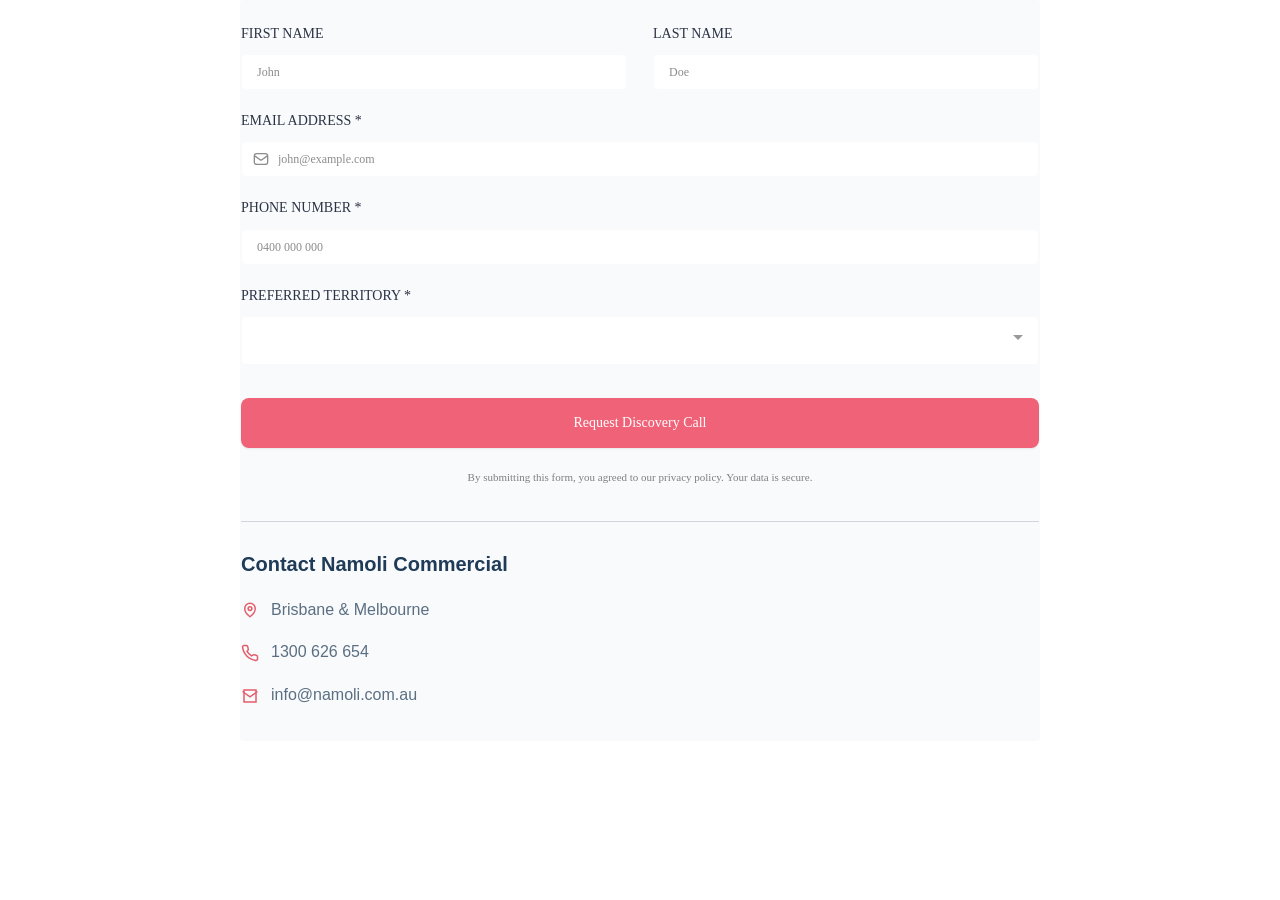
<file: site/assets/0I2JcP2EAVAcYl1wj9HJ.html>
<!DOCTYPE html>
<!-- saved from url=(0064)https://api.leadconnectorhq.com/widget/form/0I2JcP2EAVAcYl1wj9HJ -->
<html><head><meta http-equiv="Content-Type" content="text/html; charset=UTF-8"><meta name="viewport" content="width=device-width, initial-scale=1"><link rel="preconnect" href="https://fonts.gstatic.com/" crossorigin="anonymous"><link rel="preconnect" href="https://backend.leadconnectorhq.com/" crossorigin="anonymous"><link rel="preconnect" href="https://images.leadconnectorhq.com/" crossorigin="anonymous"><link rel="preconnect" href="https://cdn.filesafe.space/" crossorigin="anonymous"><link rel="preconnect" href="https://stcdn.leadconnectorhq.com/" crossorigin=""><link rel="preconnect" href="https://fonts.googleapis.com/" crossorigin=""><link rel="preconnect" href="https://fonts.gstatic.com/" crossorigin=""><link rel="preconnect" href="https://challenges.cloudflare.com/" data-hid="turnstile-preconnect"><link rel="stylesheet" href="./style.C72gM4Yw.css" data-hid="ghl-forms-css"><link rel="stylesheet" href="./intlTelInput.min.css" data-hid="intl-tel-input-css"><link rel="stylesheet" href="./css(4)" media="all" onload="this.media='all'"><style>
html, body {
  background-image: none !important;
background-attachment: initial;
background-size: initial;
background-repeat: initial;
background-position: initial;
}
@media screen and (max-width: 1024px) {
  html, body {
    background-image: none !important;
background-attachment: initial;
background-size: initial;
background-repeat: initial;
background-position: initial;
  }
}</style><style>#_builder-form .form-builder--item input[type=text][class=form-control],#_builder-form .form-builder--item .date-picker-custom-style,#_builder-form .form-builder--item input[type=number]{
    background-color: #FFFFFFFF !important;
    color: #2c3345FF !important;
    border: 1px solid #F8FAFCFF !important;
    border-radius: 5px !important;
    padding: 8px 15px 8px 15px !important;
    box-shadow: 0px 0px 0px 0px #FFFFFF;
    font-family: 'Inter';
    font-size: 12px;
    font-weight: 300;
    background-clip: inherit !important;
  }
  #_builder-form textarea {
    background-color: #FFFFFFFF !important;
    color: #2c3345FF !important;
    border: 1px solid #F8FAFCFF !important;
    border-radius: 5px !important;
    padding: 8px 15px 8px 15px !important;
    box-shadow: 0px 0px 0px 0px #FFFFFF !important;
    font-family: 'Inter';
    font-size: 12px;
    font-weight: 300;
    background-clip: inherit !important;
  }
  #_builder-form input[type=tel],#_builder-form input[type=email],#_builder-form .multiselect .multiselect__tags{
    background-color: #FFFFFFFF !important;
    color: #2c3345FF !important;
    border: 1px solid #F8FAFCFF !important;
    border: 1px solid #F8FAFCFF !important;
    border-radius: 5px !important;
    padding: 8px 15px 8px 15px !important;
    box-shadow: 0px 0px 0px 0px #FFFFFF;
    font-family: 'Inter';
    font-size: 12px;
    font-weight: 300;
    background-clip: inherit !important;
  }
  #_builder-form .multi_select_form {
    border-radius: 5px !important;
  }
  #_builder-form .iti--allow-dropdown input, .iti--allow-dropdown input[type=tel]{
    padding-left: 45px !important;
  }
  #_builder-form .countryphone {
    height: inherit;
  }


  #_builder-form .form-builder--item .date-picker-custom-style input[type=text],  #_builder-form .form-builder--item .multiselect .multiselect__placeholder {
    padding:0;
    background-color: #FFFFFFFF;
    color: #2c3345FF;
    font-size: 12px;
  }
  #_builder-form .form-builder--item .multiselect .multiselect__input{
    background-color: #FFFFFFFF !important;
  }
  #_builder-form .form-builder--item .multiselect .multiselect__select{
    background: transparent;
    z-index:10;
  }
  #_builder-form .form-builder--item .multiselect ,.multiselect__single{
    padding:0 !important;
    margin:0 !important;
    min-height: 24px;
    color:  #2c3345FF !important;
    background-color: #FFFFFFFF !important;
    font-family: 'Inter';
    font-size: 12px;
    font-weight: 300;
  }
  #_builder-form .form-builder--item  .multiselect__placeholder {
    padding:0 !important;
    margin:0 !important;
    min-height: 24px;
    color: #8c8c8cFF !important;
    background-color: #FFFFFFFF !important;
    font-family: 'Inter';
    font-size: 12px;
    font-weight: 300;
  }
  #_builder-form .field-container{
    width:100%;
    max-width: 900px;
  }
  #_builder-form ::-webkit-input-placeholder { /* Chrome, Firefox, Opera, Safari 10.1+ */
    color: #8c8c8cFF;
    font-family: 'Inter';
    font-size: 12px;
    font-weight: 300;
    opacity: 1; /* Firefox */
  }
  #_builder-form ::placeholder, .signature-placeholder {
    color: #8c8c8cFF !important;
    font-family: 'Inter';
    font-size: 12px;
    font-weight: 300;
  }

  #_builder-form .input-icon {
    color: #8c8c8cFF;
  }
    
  #_builder-form :-ms-input-placeholder { /* Internet Explorer 10-11 */
    color: #8c8c8cFF !important;
    font-family: 'Inter';
    font-size: 12px;
    font-weight: 300;
  }
  #_builder-form ::-ms-input-placeholder { /* Microsoft Edge */
    color: #8c8c8cFF !important;
    font-family: 'Inter';
    font-size: 12px;
    font-weight: 300;
  }

  #_builder-form label{
    color: #2c3345FF;
    font-family: 'Inter';
    font-size: 14px;
    font-weight: 500;
  }
  #_builder-form label * {
    color: #2c3345FF;
    font-family: 'Inter';
  }
  #_builder-form .text-element * {
    color: inherit;
    font-family: 'Inter';
  }
  #_builder-form .short-label{
    color: #2c3345FF;
    font-family: 'Inter';
    font-size: 12px;
    font-weight: 300;
    -webkit-font-smoothing: auto;
  }
  #_builder-form .form-builder--item .payment-suggestion-tag-container {
    background-color: #FFFFFFFF;
    color: #2c3345FF !important;
    font-family: 'Inter';
    font-size: 12px;
    font-weight: 300;
      box-shadow: 0px 0px 0px 0px #FFFFFF;
  }
  #_builder-form .product-summary-amount-large, #order-confirmation .product-summary-amount-large {
    color: #2c3345FF;
    font-size: 18px;
    font-weight: 700;
    font-family: Inter;
    line-height: 1.5rem;
  }
  #_builder-form .product-summary-amount-normal, #order-confirmation .product-summary-amount-normal {
    color: #2c3345FF;
    font-size: 14px;
    font-weight: 600;
    font-family: Inter;
    line-height: 1.5rem;
  }
  #_builder-form .product-summary-label-bold, #order-confirmation .product-summary-label-bold{
    color: #2c3345FF;
    font-size: 14px;
    font-weight: 700;
    font-family: Inter;
    line-height: 1.5rem;
  }
  #_builder-form .crossed-amount {
    color: #2c3345FF;
    font-size: 16px;
    font-weight: 600;
    font-family: Inter;
    line-height: 1.5rem;
  }
  #_builder-form .product-summary-label-large, #order-confirmation .product-summary-label-large{
    color: #2c3345FF;
    font-size: 16px;
    font-weight: 600;
    font-family: Inter;
    line-height: 1.575rem;
  }
  #_builder-form .product-summary-label-normal, #order-confirmation .product-summary-label-normal{
    color: #2c3345FF;
    font-size: 14px;
    font-weight: 500;
    font-family: Inter;
    line-height: 1.575rem;
  }
  #_builder-form .product-summary-label-small, #order-confirmation .product-summary-label-small{
    color: #2c3345FF;
    font-size: 12px;
    font-weight: 500;
    font-family: Inter;
    line-height: 1.575rem;
  }
  #_builder-form .variant-tag {
    color: #2c3345FF;
    font-size: 13px;
    font-weight: 500;
    font-family: Inter;
    line-height: 1.5rem;
  }
  #_builder-form .selected-tag {
    background-color: #009EF426 !important;
  }
  #_builder-form .payment-tag, #_builder-form .quantity-container-counter {
    box-shadow: 0px 0px 0px 0px #FFFFFF;
    background-color : #FFFFFFFF;
  }
  #_builder-form .quantity-container-counter  {
    padding-top: 6px !important;
    padding-bottom:  6px !important;
  }
  #_builder-form .quantity-text {
    font-size: 12px !important;
  }
  .bubble-label, .bubble-checkbox-label {
    background-color: #FFFFFFFF !important;
    color: #8c8c8cFF !important;
    font-family: 'Inter' !important;
    font-size: 12px !important;
    font-weight: 300 !important;
  }
  .bubble-container, .bubble-checkbox-container {
    border: 1px solid #F8FAFCFF !important;
    border-radius: 12px !important;
    /* Small horizontal gap between bubbles */
    margin-left: 2px !important;
    margin-right: 2px !important;
    padding: 8px 15px 8px 15px !important;
    box-shadow: 0px 0px 0px 0px #FFFFFF;
    font-family: 'Inter';
    font-size: 14px;
    font-weight: 500;
    background-clip: inherit !important;
  }
  .vdpHeadCellContent {
    word-wrap: normal;
    }

  
  /* Input field hover and focus styles */
  #_builder-form .form-builder--item input[type=text][class=form-control]:hover,
  #_builder-form .form-builder--item .date-picker-custom-style:hover,
  #_builder-form .form-builder--item input[type=number]:hover,
  #_builder-form textarea:hover,
  #_builder-form input[type=tel]:hover,
  #_builder-form input[type=email]:hover,
  #_builder-form .multiselect .multiselect__tags:hover {
    border: 1px solid #F8FAFCFF !important;
  }

  /* Monetary element input group prepend hover styles */
  #_builder-form .input-group:hover .input-group-prepend .input-group-text {
    border-color: #F8FAFCFF !important;
    box-shadow: 0 0 0 2px #F8FAFCFF33 !important;
  }
  #_builder-form .form-builder--item input[type=text][class=form-control]:focus,
  #_builder-form .form-builder--item .date-picker-custom-style:focus,
  #_builder-form .form-builder--item input[type=number]:focus,
  #_builder-form textarea:focus,
  #_builder-form input[type=tel]:focus,
  #_builder-form input[type=email]:focus,
  #_builder-form .multiselect .multiselect__tags:focus {
    border: 1px solid #F8FAFCFF !important;
    outline: none;
  }

  /* Monetary element input group prepend focus styles */
  #_builder-form .input-group:focus-within .input-group-prepend .input-group-text {
    border-color: #F8FAFCFF !important;
    box-shadow: 0 0 0 2px #F8FAFCFF33 !important;
  }

  /* Checkbox and Radio button accent color */
   #_builder-form input[type=checkbox] {
    accent-color: #F8FAFCFF;
    -webkit-appearance: none;
    -moz-appearance: none;
    appearance: none;
    border-radius: 4px !important;
    height: 16px !important;
    width: 16px !important;
    background: #ffffff;
    position: relative; 
    border: 1px solid #F8FAFCFF;
      &:checked { 
      background : #F8FAFCFF;

      &::after {
      content: '';
      position: absolute;
      left: 4px;
      top: 1px;
      width: 6px;
      height: 10px;
      border: solid white;
      border-width: 0 2px 2px 0;
      transform: rotate(45deg);
    }
    }
  }
   /* Radio button styles */
   #_builder-form input[type=radio] {
    accent-color: #F8FAFCFF;
    -webkit-appearance: none;
    -moz-appearance: none;
    appearance: none;
    border-radius: 50% !important;
    height: 16px !important;
    width: 16px !important;
    background: #ffffff;
    position: relative; 
    border: 1px solid #F8FAFCFF;
    &:checked { 
      background : #FFFFFF;

      &::after {
        content: '';
        position: absolute;
        left: 50%;
        top: 50%;
        transform: translate(-50%, -50%);
        width: 9px;
        height: 9px;
        border-radius: 50%;
        background: #F8FAFCFF;
      }
    }
  }

  /* Date picker cell hover effect with primary color */
  @media (hover: hover) {
    #_builder-form .vdpCell.selectable:hover .vdpCellContent {
      color: #fff !important;
      background: #F8FAFCFF !important;
    }
  }

  /* Date picker today cell with primary color */
  #_builder-form .vdpCell.today {
    color: #F8FAFCFF !important;
  }

  /* Date picker selected cell with primary color */
#_builder-form .vdpCell.selectable.selected .vdpCellContent {
  color: #fff !important;
  background: #F8FAFCFF !important;
}

  /* File upload hover styles */
  #_builder-form input[type=file]:hover,
  #_builder-form .custom-file-upload:hover,
  #_builder-form .file-input:hover {
    border-color: #F8FAFCFF;
    box-shadow: 0 0 0 2px #F8FAFCFF33;
  }

  /* Signature field hover styles */
  #_builder-form .signature-button:hover {
    border-color: #F8FAFCFF !important;
    box-shadow: 0 0 0 2px #F8FAFCFF33;
  }

  /* Quantity container counter hover styles */
  #_builder-form .quantity-container-counter:hover {
    border-color: #F8FAFCFF;
    box-shadow: 0 0 0 2px #F8FAFCFF33;
  }

  /* Bubble container hover styles */
  #_builder-form .bubble-container:hover,
  #_builder-form .bubble-checkbox-container:hover {
    border-color: #F8FAFCFF !important;
    box-shadow: 0 0 0 2px #F8FAFCFF33 !important;
  }

  /* Bubble checkbox checked state - apply primary color to container border */
  #_builder-form .bubble-container:has(input[type=checkbox]:checked),
  #_builder-form .bubble-checkbox-container:has(input[type=checkbox]:checked) {
    border-color: #F8FAFCFF !important;
    box-shadow: 0 0 0 2px #F8FAFCFF33 !important;
  }

  /* Bubble radio checked state when input is inside the label (common in preview) */
  #_builder-form .bubble-container:has(input[type=radio]:checked),
  #_builder-form .bubble-checkbox-container:has(input[type=radio]:checked) {
    border-color: #F8FAFCFF !important;
    box-shadow: 0 0 0 2px #F8FAFCFF33 !important;
  }

  /* Bubble radio checked state - apply primary color to label border and indicator */
  #_builder-form .option-radio-bubble input[type=radio]:checked + label {
    border-color: #F8FAFCFF !important;
  }
  #_builder-form .option-radio-bubble input[type=radio]:checked + label:before {
    border-color: #F8FAFCFF !important;
    background: #F8FAFCFF !important;
  }

  /* Payment suggestion tag container hover styles */
  #_builder-form .payment-suggestion-tag-container:hover {
    border-color: #F8FAFCFF !important;
    box-shadow: 0 0 0 2px #F8FAFCFF33 !important;
  }

  /* Payment suggestion tag container focus styles */
  #_builder-form .payment-suggestion-tag-container:focus-within {
    border-color: #F8FAFCFF !important;
    box-shadow: 0 0 0 2px #F8FAFCFF33 !important;
  }
  /* Dropdown hover and selection styles */
  #_builder-form .multiselect__option--highlight {
    background-color: #F8FAFCFF;
    color: #000000;
  }
  #_builder-form .multiselect__option:hover {
    background-color: #F8FAFCFF;
    color: #000000;
  }

  /* Multiselect tag styles */
  #_builder-form .multiselect__tag {
    border: 1px solid #F8FAFCFF;
    color: #2c3345FF;
    background-color:transparent;
  }
  #_builder-form .multiselect__tag-icon {
    background-color:transparent;
    color: #98A2B3;
  }
  #_builder-form .multiselect__tag-icon:after {

    color: #98A2B3;
  }
  #_builder-form .multiselect__tag-icon:hover {

    color: #98A2B3;
    opacity: 0.8;
  }
  #_builder-form .multiselect__tag-icon:hover:after {

    color: #98A2B3;
  }

  /* Single select dropdown styles */
  #_builder-form select option:hover {
    background-color: #F8FAFCFF;
    color: #000000;
  }

  /* Custom dropdown components */
  #_builder-form .dropdown-option:hover {
    background-color: #F8FAFCFF;
    color: #000000;
  }

  /* Button styles when mapPrimaryColorToButtonColor is enabled - only for submit buttons */
  
  </style><style> #_builder-form label{ color:#2c3345FF }</style><link rel="stylesheet" href="./css(3)" media="all" onload="this.media='all'"><style>
    @media screen and (min-width: 1025px) {
      #el_0I2JcP2EAVAcYl1wj9HJ_first_name_0 {
        max-width: calc(50% - var(--form-column-gap) * 0.5);
        width: calc(50% - var(--form-column-gap) * 0.5);
        flex: 0 0 calc(50% - var(--form-column-gap) * 0.5);
      }
    }
  
    @media screen and (min-width: 1025px) {
      #el_0I2JcP2EAVAcYl1wj9HJ_last_name_1 {
        max-width: calc(50% - var(--form-column-gap) * 0.5);
        width: calc(50% - var(--form-column-gap) * 0.5);
        flex: 0 0 calc(50% - var(--form-column-gap) * 0.5);
      }
    }
  
    @media screen and (min-width: 1025px) {
      #el_0I2JcP2EAVAcYl1wj9HJ_email_2 {
        max-width: calc(100% - var(--form-column-gap) * 0);
        width: calc(100% - var(--form-column-gap) * 0);
        flex: 0 0 calc(100% - var(--form-column-gap) * 0);
      }
    }
  
    @media screen and (min-width: 1025px) {
      #el_0I2JcP2EAVAcYl1wj9HJ_phone_3 {
        max-width: calc(100% - var(--form-column-gap) * 0);
        width: calc(100% - var(--form-column-gap) * 0);
        flex: 0 0 calc(100% - var(--form-column-gap) * 0);
      }
    }
  
    @media screen and (min-width: 1025px) {
      #el_0I2JcP2EAVAcYl1wj9HJ_c2jzF9mjBxSGmN9sbBK0_4 {
        max-width: calc(100% - var(--form-column-gap) * 0);
        width: calc(100% - var(--form-column-gap) * 0);
        flex: 0 0 calc(100% - var(--form-column-gap) * 0);
      }
    }
  </style><style>:root{--sticky-header-height:0px}[id]{scroll-margin-top:var(--sticky-header-height)}.flex{display:flex}.flex-col{flex-direction:column}.flex-wrap{flex-wrap:wrap}.flex-grow{flex-grow:9999}.align-center{align-items:center}.h-full{height:100%}.max-w-400{max-width:400px}.text-right{text-align:right}.d-grid{display:grid}.px-0{padding-left:0!important;padding-right:0!important}.gap-1{gap:.3rem}.items-end{align-items:flex-end}.relative{position:relative}.gap-2{gap:.625rem}.mt-20{margin-top:20px}.mt-8{margin-top:32px}.ml-3{margin-left:.75rem}.mr-10{margin-right:10px}.mt-4{margin-top:1rem}.mb-4{margin-bottom:1rem}.w-100{width:100%}.h-100{height:100%}.w-50{width:50%}.w-25{width:25%}.mw-100{max-width:100%}.noBorder{border:none!important}.iti__flag{background-image:url(https://stcdn.leadconnectorhq.com/intl-tel-input/17.0.12/img/flags.png)}.pointer{cursor:pointer}@media(min-resolution:192dpi){.iti__flag{background-image:url(https://stcdn.leadconnectorhq.com/intl-tel-input/17.0.12/img/flags@2x.png)}}.iti__country{display:flex;justify-content:space-between}.iti__hide{display:none}@media(min-width:768px){.hl_wrapper.nav-shrink .hl_wrapper--inner.page-creator,body{padding-top:0}.hl_page-creator--menu{left:0;top:0;z-index:10}.hl_wrapper{padding-left:0}}@media(min-width:1200px){.hl_wrapper.nav-shrink{padding-left:0!important}}html body .hl_wrapper{height:100vh;overflow:hidden}body{margin:0;-webkit-font-smoothing:antialiased}img{border-style:none;vertical-align:middle}.bg-fixed{z-index:-1}.progress-outer{background-color:#f5f5f5;border-radius:inherit;box-shadow:inset 0 1px 2px #0000001a;font-size:14px;height:35px;line-height:36px;overflow:hidden;padding-bottom:0;padding-top:0;width:100%}.progress-inner{box-shadow:inset 0 -1px #00000026;color:#fff;float:left;font-size:14px;height:100%;padding-left:10px;padding-right:10px;transition:width .6s ease;width:0}.progress0{width:0}.progress10{width:10%}.progress20{width:20%}.progress30{width:30%}.progress40{width:40%}.progress50{width:50%}.progress60{width:60%}.progress70{width:70%}.progress80{width:80%}.progress90{width:90%}.progress100{width:100%}.progressbarOffsetWhite{background:#f5f5f5}.progressbarOffsetTransparentWhite{background-color:#ffffff80}.progressbarOffsetBlack{background:#333}.progressbarOffsetTransparentBlack{background-color:#7e7e7e80}.text-white{color:#fff}.text-bold{font-weight:700}.text-italic{font-style:italic}.text-bold-italic{font-style:italic;font-weight:700}.progressbarSmall{font-size:14px;height:35px;line-height:36px}.progressbarMedium{font-size:19px;height:45px;line-height:45px}.progressbarLarge{font-size:21px;height:65px;line-height:65px}.recaptcha-container{margin-bottom:1em}.recaptcha-container p{color:red;margin-top:1em}.button-recaptcha-container div:first-child{height:auto!important;width:100%!important}.card-el-error-msg{align-items:center;color:#e25950;display:flex;font-size:13px;justify-content:flex-start;padding:10px 0;text-align:center}.card-el-error-msg svg{color:#f87171;margin-right:2px}.hl-faq-child-heading{border:none;cursor:pointer;justify-content:space-between;outline:none;padding:15px;width:100%}.hl-faq-child-head,.hl-faq-child-heading{align-items:center;display:flex}.v-enter-active,.v-leave-active{transition:opacity .2s ease-out}.v-enter-from,.v-leave-to{opacity:0}.faq-separated-child{margin-bottom:10px}.hl-faq-child-panel img{border-radius:15px;cursor:pointer}.hl-faq-child-heading-icon.left{margin-right:1em}.expand-collapse-all-button{background-color:transparent;border:1px solid #d1d5db;border-radius:15px;color:#3b82f6;cursor:pointer;font-size:12px;font-weight:400;line-height:16px;margin:1em 0;padding:5px 15px}.hl-faq-child-panel{transition:padding .2s ease}.v-spinner .v-moon1{position:relative}.v-spinner .v-moon1,.v-spinner .v-moon2{animation:v-moonStretchDelay .6s linear 0s infinite;animation-fill-mode:forwards}.v-spinner .v-moon2{opacity:.8;position:absolute}.v-spinner .v-moon3{opacity:.1}@keyframes v-moonStretchDelay{to{transform:rotate(1turn)}}.generic-error-message{color:red;font-weight:500;margin-top:.5rem;text-align:center}#faq-overlay{background:var(--overlay);height:100vh;opacity:.8;width:100vw}#faq-overlay,#faq-popup{position:fixed;z-index:1000}#faq-popup{background:#fff;height:auto;left:50%;margin-left:-250px;margin-top:-250px;top:50%;width:500px}#popupclose{cursor:pointer;float:right;padding:10px}.popupcontent{height:auto!important;width:100%!important}#button{cursor:pointer}.dark{background-color:#000}.antialiased{-webkit-font-smoothing:antialiased;-moz-osx-font-smoothing:grayscale}.spotlight{background:linear-gradient(45deg,#00dc82,#36e4da 50%,#0047e1);bottom:-30vh;filter:blur(20vh);height:40vh}.z-10{z-index:10}.right-0{right:0}.left-0{left:0}.fixed{position:fixed}.text-black{--tw-text-opacity:1;color:rgba(0,0,0,var(--tw-text-opacity))}.overflow-hidden{overflow:hidden}.min-h-screen{min-height:100vh}.font-sans{font-family:ui-sans-serif,system-ui,-apple-system,BlinkMacSystemFont,Segoe UI,Roboto,Helvetica Neue,Arial,Noto Sans,sans-serif,Apple Color Emoji,Segoe UI Emoji,Segoe UI Symbol,Noto Color Emoji}.place-content-center{place-content:center}.grid{display:grid}.z-20{z-index:20}.max-w-520px{max-width:520px}.mb-8{margin-bottom:2rem}.text-8xl{font-size:6rem;line-height:1}.font-medium{font-weight:500}.mb-16{margin-bottom:4rem}.leading-tight{line-height:1.25}.text-xl{font-size:1.25rem;line-height:1.75rem}.font-light{font-weight:300}@media(min-width:640px){.sm-text-10xl{font-size:10rem;line-height:1}.sm-text-4xl{font-size:2.25rem;line-height:2.5rem}.sm-px-0{padding-left:0;padding-right:0}}.full-center{background-position:50%!important;background-repeat:repeat!important;background-size:cover!important}.fill-width{background-size:100% auto!important}.fill-width,.fill-width-height{background-repeat:no-repeat!important}.fill-width-height{background-size:100% 100%!important}.no-repeat{background-repeat:no-repeat!important}.repeat-x{background-repeat:repeat-x!important}.repeat-y{background-repeat:repeat-y!important}.repeat-x-fix-top{background-position:top!important;background-repeat:repeat-x!important}.repeat-x-fix-bottom{background-position:bottom!important;background-repeat:repeat-x!important}#overlay{height:100%;inset:0;opacity:0;overflow-y:scroll;position:fixed;transition:opacity .3s ease;width:100%;z-index:999;-webkit-overflow-scrolling:touch}#overlay.show{opacity:1}.popup-body{background-color:#fff;height:auto;left:50%;min-height:180px;position:absolute;top:10%;transition:transform .25s ease-in-out}.popup-body,.popup-body.show{transform:translate(-50%)}.closeLPModal{cursor:pointer;position:absolute;right:-10px;top:-10px;z-index:21}.settingsPModal{font-size:18px;left:40%;padding:10px;position:absolute;top:-40px;width:32px}.c-section>.inner{display:flex;flex-direction:column;justify-content:center;margin:auto;z-index:2}.c-row>.inner{display:flex;width:100%}.c-column>.inner{display:flex;flex-direction:column;height:100%;justify-content:inherit;width:100%!important}.c-wrapper{position:relative}.previewer{--vw:100vh/100;height:calc(100vh - 170px);margin:auto;overflow:scroll;overflow-x:hidden;overflow-y:scroll;width:100%}.c-element{position:relative}.c-column{flex:1}.c-column,.c-row{position:relative}p+p{margin-top:auto}.hl_page-creator--row.active{border-color:#188bf6}.flip-list-move{transition:transform .5s}.page-wrapper .sortable-ghost:before{background:#188bf6!important;border-radius:4px;content:"";height:4px;left:50%;position:absolute;top:50%;transform:translate(-50%,-50%);width:100%}.page-wrapper .sortable-ghost{border:none!important;position:relative}.active-drop-area:before{color:gray;content:"";font-size:12px;left:50%;pointer-events:none;position:absolute;top:50%;transform:translate(-50%,-50%)}.active-drop-area{border:1px dashed grey}.active-drop-area.is-empty{min-height:60px}.empty-component{align-items:center;border:1px dashed #d7dde9;display:flex;height:100%;justify-content:center;left:0;position:absolute;top:0;width:100%;z-index:2}.empty-component,.empty-component-min-height{min-height:100px;pointer-events:none}.dividerContainer{width:100%}.items-center{align-items:center}.font-semibold{font-weight:600}.text-2xl{font-size:1.5rem}.text-sm{font-size:.875rem}.w-full{width:100%}.mr-2{margin-right:.5rem}.mt-2{margin-top:.5rem}.justify-between{justify-content:space-between}.text-lg{font-size:1.125rem}.font-base{font-weight:400}.justify-end{justify-content:flex-end}.justify-center{justify-content:center!important}.text-center{text-align:center}.centered{align-items:center;display:flex;height:100%;justify-content:center;width:100%}.mx-auto{margin:0 auto}.default-cursor{cursor:default!important}</style><style>@media only screen and (max-width:767px){.c-row>.inner{flex-direction:column}.desktop-only{display:none}.c-column,.c-row{width:100%!important}.c-column,.c-column>.inner,.c-row>.inner,.c-section,.c-section>.inner{padding-left:0!important;padding-right:0!important}.c-column,.c-column>.inner,.c-row{margin-left:0!important;margin-right:0!important}.c-row{padding-left:10px!important;padding-right:10px!important}}@media only screen and (min-width:1024.02px){.mobile-only{display:none}}@media only screen and (min-width:768px)and (max-width:1024px){.tablet-hide{display:none}}.c-button button{outline:none;position:relative}.fa,.fab,.fal,.far,.fas{-webkit-font-smoothing:antialiased;display:inline-block;font-style:normal;font-variant:normal;line-height:1;text-rendering:auto}.c-column{flex:1 1 auto!important}.c-column>.inner.horizontal>div{flex:1}.c-row>.inner{display:flex;width:100%}.c-nested-column .c-row>.inner{width:100%!important}.c-nested-column .inner{border:none!important}.bgCover.bg-fixed:before{background-attachment:fixed!important;background-position:50%!important;background-repeat:repeat!important;background-size:cover!important;-webkit-background-size:cover!important}@supports (-webkit-touch-callout:inherit){.bgCover.bg-fixed:before{background-attachment:scroll!important}}.bgCover100.bg-fixed:before{background-size:100% auto!important;-webkit-background-size:100% auto!important}.bgCover100.bg-fixed:before,.bgNoRepeat.bg-fixed:before{background-repeat:no-repeat!important}.bgRepeatX.bg-fixed:before{background-repeat:repeat-x!important}.bgRepeatY.bg-fixed:before{background-repeat:repeat-y!important}.bgRepeatXTop.bg-fixed:before{background-position:top!important;background-repeat:repeat-x!important}.bgRepeatXBottom.bg-fixed:before{background-position:bottom!important;background-repeat:repeat-x!important}.bgCover{background-attachment:fixed!important;background-position:50%!important;background-repeat:repeat!important;background-size:cover!important;-webkit-background-size:cover!important}@supports (-webkit-touch-callout:inherit){.bgCover{background-attachment:scroll!important}}.bgCover100{background-size:100% auto!important;-webkit-background-size:100% auto!important}.bgCover100,.bgNoRepeat{background-repeat:no-repeat!important}.bgRepeatX{background-repeat:repeat-x!important}.bgRepeatY{background-repeat:repeat-y!important}.bgRepeatXTop{background-position:top!important}.bgRepeatXBottom,.bgRepeatXTop{background-repeat:repeat-x!important}.bgRepeatXBottom{background-position:bottom!important}.cornersTop{border-bottom-left-radius:0!important;border-bottom-right-radius:0!important}.cornersBottom{border-top-left-radius:0!important;border-top-right-radius:0!important}.radius0{border-radius:0}.radius1{border-radius:1px}.radius2{border-radius:2px}.radius3{border-radius:3px}.radius4{border-radius:4px}.radius5{border-radius:5px}.radius10{border-radius:10px}.radius15{border-radius:15px}.radius20{border-radius:20px}.radius25{border-radius:25px}.radius50{border-radius:50px}.radius75{border-radius:75px}.radius100{border-radius:100px}.radius125{border-radius:125px}.radius150{border-radius:150px}.borderTopBottom{border-bottom-color:#000000b3;border-left:none!important;border-right:none!important;border-top-color:#000000b3}.borderTop{border-bottom:none!important;border-top-color:#000000b3}.borderBottom,.borderTop{border-left:none!important;border-right:none!important}.borderBottom{border-bottom-color:#000000b3;border-top:none!important}.borderFull{border-color:#000000b3}@keyframes rocking{0%{transform:rotate(0)}25%{transform:rotate(0)}50%{transform:rotate(2deg)}75%{transform:rotate(-2deg)}to{transform:rotate(0)}}.buttonRocking{animation:rocking 2s infinite;animation-timing-function:ease-out;transition:.2s}.buttonPulseGlow{animation:pulseGlow 2s infinite;animation-timing-function:ease-in-out}@keyframes pulseGlow{0%{box-shadow:0 0 #fff0}25%{box-shadow:0 0 2.5px 1px #ffffff40}50%{box-shadow:0 0 5px 2px #ffffff80}85%{box-shadow:0 0 5px 5px #fff0}to{box-shadow:0 0 #fff0}}.buttonBounce{animation:bounce 1.5s infinite;animation-timing-function:ease-in;transition:.2s}@keyframes bounce{15%{box-shadow:0 0 0 0 transparent;transform:translateY(0)}35%{box-shadow:0 8px 5px -5px #00000040;transform:translateY(-35%)}45%{box-shadow:0 0 0 0 transparent;transform:translateY(0)}55%{box-shadow:0 5px 4px -4px #00000040;transform:translateY(-20%)}70%{box-shadow:0 0 0 0 transparent;transform:translateY(0)}80%{box-shadow:0 4px 3px -3px #00000040;transform:translateY(-10%)}90%{box-shadow:0 0 0 0 transparent;transform:translateY(0)}95%{box-shadow:0 2px 3px -3px #00000040;transform:translateY(-2%)}99%{box-shadow:0 0 0 0 transparent;transform:translateY(0)}to{box-shadow:0 0 0 0 transparent;transform:translateY(0)}}@keyframes elevate{0%{box-shadow:0 0 0 0 transparent;transform:translateY(0)}to{box-shadow:0 8px 5px -5px #00000040;transform:translateY(-10px)}}.buttonElevate:hover{animation:elevate .2s forwards}.buttonElevate{box-shadow:0 0 0 0 transparent;transition:.2s}.buttonWobble{transition:.3s}.buttonWobble:hover{animation:wobble .5s 1;animation-timing-function:ease-in-out}@keyframes wobble{0%{transform:skew(0)}25%{transform:skew(10deg)}50%{transform:skew(0)}75%{transform:skew(-10deg)}to{transform:skew(0)}}.image-container img{max-width:100%;vertical-align:middle}.sub-text ::-moz-placeholder{color:#000;opacity:1}.sub-text ::placeholder{color:#000;opacity:1}.image-container{height:100%;width:100%}.shadow5inner{box-shadow:inset 0 1px 3px #0000000d}.shadow10inner{box-shadow:inset 0 1px 5px #0000001a}.shadow20inner{box-shadow:inset 0 1px 5px #0003}.shadow30inner{box-shadow:inset 0 2px 5px 2px #0000004d}.shadow40inner{box-shadow:inset 0 2px 5px 2px #0006}.shadow5{box-shadow:0 1px 3px #0000000d}.shadow10{box-shadow:0 1px 5px #0000001a}.shadow20{box-shadow:0 1px 5px #0003}.shadow30{box-shadow:0 2px 5px 2px #0000004d}.shadow40{box-shadow:0 2px 5px 2px #0006}.sub-heading-button{color:#fff;font-weight:400;line-height:normal;opacity:.8;text-align:center}.wideSection{max-width:1120px}.midWideSection,.wideSection{margin-left:auto!important;margin-right:auto!important}.midWideSection{max-width:960px}.midSection{margin-left:auto!important;margin-right:auto!important;max-width:720px}.c-section>.inner{margin-left:auto;margin-right:auto;max-width:1170px;width:100%}.c-column{padding-left:15px;padding-right:15px}.feature-img-circle img,.img-circle,.img-circle img{border-radius:50%!important}.feature-img-round-corners img,.img-round-corners,.img-round-corners img{border-radius:5px}.feature-image-dark-border img,.image-dark-border{border:3px solid rgba(0,0,0,.7)}.feature-image-white-border img,.image-white-border{border:3px solid #fff}.img-grey,.img-grey img{filter:grayscale(100%);filter:gray;-webkit-transition:all .6s ease}.button-shadow1{box-shadow:0 1px 5px #0003}.button-shadow2{box-shadow:0 1px 5px #0006}.button-shadow3{box-shadow:0 1px 5px #000000b3}.button-shadow4{box-shadow:0 8px 1px #0000001a}.button-shadow5{box-shadow:0 0 25px #0003,0 0 15px #0003,0 0 3px #0006}.button-shadow6{box-shadow:0 0 25px #0006,0 0 15px #fff3,0 0 3px #fff6}.button-shadow-sharp1{box-shadow:inset 0 1px #fff3}.button-shadow-sharp2{box-shadow:inset 0 0 0 1px #fff3}.button-shadow-sharp3{box-shadow:inset 0 0 0 2px #fff3}.button-shadow-highlight{box-shadow:none}.button-shadow-highlight:hover{box-shadow:inset 0 0 #ffffff38,inset 0 233px 233px #ffffff1f}.button-flat-line{background-color:transparent!important;border-width:2px}.button-vp-5{padding-bottom:5px!important;padding-top:5px!important}.button-vp-10{padding-bottom:10px!important;padding-top:10px!important}.button-vp-15{padding-bottom:15px!important;padding-top:15px!important}.button-vp-20{padding-bottom:20px!important;padding-top:20px!important}.button-vp-25{padding-bottom:25px!important;padding-top:25px!important}.button-vp-30{padding-bottom:30px!important;padding-top:30px!important}.button-vp-40{padding-bottom:40px!important;padding-top:40px!important}.button-vp-0{padding-bottom:0!important;padding-top:0!important}.button-hp-5{padding-left:5px!important;padding-right:5px!important}.button-hp-10{padding-left:10px!important;padding-right:10px!important}.button-hp-15{padding-left:15px!important;padding-right:15px!important}.button-hp-20{padding-left:20px!important;padding-right:20px!important}.button-hp-25{padding-left:25px!important;padding-right:25px!important}.button-hp-30{padding-left:30px!important;padding-right:30px!important}.button-hp-40{padding-left:40px!important;padding-right:40px!important}.button-hp-0{padding-left:0!important;padding-right:0!important}.vs__dropdown-toggle{background:#f3f8fb!important;border:none!important;height:43px!important}.row-align-center{margin:0 auto}.row-align-left{margin:0 auto;margin-left:0!important}.row-align-right{margin:0 auto;margin-right:0!important}button,input,optgroup,select,textarea{border-radius:unset;font-family:unset;font-size:unset;line-height:unset;margin:unset;text-transform:unset}body{font-weight:unset!important;line-height:unset!important;-moz-osx-font-smoothing:grayscale;word-wrap:break-word}*,:after,:before{box-sizing:border-box}.main-heading-group>div{display:inline-block}.c-button span.main-heading-group,.c-button span.sub-heading-group{display:block}.time-grid-3{grid-template-columns:repeat(3,100px)}.time-grid-3,.time-grid-4{display:grid;text-align:center}.time-grid-4{grid-template-columns:repeat(4,100px)}@media screen and (max-width:767px){.time-grid-3{grid-template-columns:repeat(3,80px)}.time-grid-4{grid-template-columns:repeat(4,70px)}}.time-grid .timer-box{display:grid;font-size:15px;grid-template-columns:1fr;text-align:center}.timer-box .label{font-weight:300}.c-button button{cursor:pointer}.c-button>a{text-decoration:none}.c-button>a,.c-button>a span{display:inline-block}.nav-menu-wrapper{display:flex;justify-content:space-between}.nav-menu-wrapper.default{flex-direction:row}.nav-menu-wrapper.reverse{flex-direction:row-reverse}.nav-menu-wrapper .branding{align-items:center;display:flex}.nav-menu-wrapper.default .branding{flex-direction:row}.nav-menu-wrapper.reverse .branding{flex-direction:row-reverse}.nav-menu-wrapper.default .branding .logo,.nav-menu-wrapper.reverse .branding .title{margin-right:18px}.nav-menu-wrapper .branding .title{align-items:center;display:flex;min-height:50px;min-width:50px}.nav-menu{align-items:center;display:flex;flex-wrap:wrap;list-style:none;margin:0;padding:0}.nav-menu a{text-decoration:none}.dropdown{display:inline-block;position:relative}.dropdown .dropdown-menu{border:none;box-shadow:0 8px 16px 5px #0000001a}.dropdown-menu{background-clip:padding-box;border:1px solid rgba(0,0,0,.15);border-radius:.3125rem;color:#607179;display:none;float:left;font-size:1rem;left:0;list-style:none;margin:.125rem 0 0;min-width:10rem;padding:.5rem 0;position:absolute;text-align:left;top:100%;z-index:1000}.nav-menu .nav-menu-item.dropdown:hover>.dropdown-menu{display:block}.nav-menu .dropdown-menu{display:none;list-style:none;margin:0;padding:0}.nav-menu-mobile{display:none}.nav-menu-mobile i{cursor:pointer;font-size:24px}#nav-menu-popup{background:var(--overlay);display:none;height:100%;inset:0;opacity:0;position:fixed;transition:opacity .3s ease;width:100%;z-index:100}#nav-menu-popup.show{opacity:1}#nav-menu-popup .nav-menu-body{background-color:#fff;height:100%;left:0;overflow:auto;padding:45px;position:absolute;top:0;width:100%}#nav-menu-popup .nav-menu-body .close-menu{cursor:pointer;position:absolute;right:20px;top:20px;z-index:100}#nav-menu-popup .nav-menu-body .close-menu:before{content:""}#nav-menu-popup .nav-menu{align-items:center;display:flex;flex-direction:column;list-style:none;margin:0;padding:0}#nav-menu-popup .nav-menu .nav-menu-item{list-style:none;text-align:left;-webkit-user-select:none;-moz-user-select:none;user-select:none;width:100%}#nav-menu-popup .nav-menu .nav-menu-item .nav-menu-item-content{display:flex;position:relative}#nav-menu-popup .nav-menu-item .nav-menu-item-title{flex-grow:1;margin:0 1rem;max-width:calc(100% - 2rem)}#nav-menu-popup .nav-menu .nav-menu-item .nav-menu-item-content .nav-menu-item-toggle{cursor:pointer;font-size:24px;position:absolute;right:0;top:calc(50% - 12px)}#nav-menu-popup .nav-menu .nav-menu-item .nav-menu-item-content .nav-menu-item-toggle i{font-size:24px;transition:transform .2s ease}#nav-menu-popup .nav-menu .nav-menu-item .nav-menu-item-content .nav-menu-item-toggle i:before{content:""}#nav-menu-popup .nav-menu .nav-menu-item.active .nav-menu-item-content .nav-menu-item-toggle i{transform:rotate(-180deg)}#nav-menu-popup .nav-menu .nav-menu-item .nav-dropdown-menu{display:none;max-height:0;opacity:0;overflow:auto;padding:0;transition:all .3s ease-in-out;visibility:hidden}#nav-menu-popup .nav-menu .nav-menu-item.active .nav-dropdown-menu{display:block;max-height:600px;opacity:1;visibility:visible}.form-error{border:2px solid var(--red);border-radius:8px;cursor:pointer;font-size:20px;margin-bottom:10px;padding:6px 12px;text-align:center}.form-error,.form-error i{color:var(--red)}.c-bullet-list ul li{line-height:inherit}.c-bullet-list ul li.ql-indent-1{padding-left:4.5em}.c-bullet-list ul li.ql-indent-2{padding-left:7.5em}.c-bullet-list ul li.ql-indent-3{padding-left:10.5em}.c-bullet-list ul li.ql-indent-4{padding-left:13.5em}.c-bullet-list ul li.ql-indent-5{padding-left:16.5em}.c-bullet-list ul li.ql-indent-6{padding-left:19.5em}.c-bullet-list ul li.ql-indent-7{padding-left:22.5em}.c-bullet-list ul li.ql-indent-8{padding-left:25.5em}.c-rich-text .list-disc{list-style-type:disc}.c-rich-text .list-square{list-style-type:square}.c-rich-text .list-none{list-style-type:none}.c-rich-text .list-circle{list-style-type:circle}.c-rich-text .list-decimal{list-style-type:decimal}.c-rich-text .list-upper-alpha{list-style-type:upper-alpha}.c-rich-text .list-lower-alpha{list-style-type:lower-alpha}.c-rich-text .list-upper-roman{list-style-type:upper-roman}.c-rich-text .list-lower-roman{list-style-type:lower-roman}.text-output ul li{padding-left:1.5em}.text-output ul li:before{display:inline-block;font-weight:700;margin-left:-1.5em;margin-right:.3em;text-align:right;white-space:nowrap;width:1.2em}.svg-component svg{max-height:100%;max-width:100%}.border1{border-bottom:3px solid rgba(0,0,0,.2)!important}.border2{border:2px solid rgba(0,0,0,.55)}.border3{border:solid rgba(0,0,0,.15);border-width:1px 1px 2px;padding:5px}.border4{border:solid rgba(0,0,0,.35);border-width:1px 1px 2px;padding:1px!important}.shadow1{box-shadow:0 10px 6px -6px #00000026}.shadow2{box-shadow:0 4px 3px #00000026,0 0 2px #00000026}.shadow3{box-shadow:0 10px 6px -6px #999}.shadow4{box-shadow:3px 3px 15px #212121a8}.shadow6{box-shadow:0 10px 1px #ddd,0 10px 20px #ccc}.background{background-color:unset!important}@keyframes progress-bar-animation{to{background-position:0 -3000px}}@keyframes gradient{0%{background-position:0 50%}50%{background-position:100% 50%}to{background-position:0 50%}}h1,h2,h3,h4,h5,h6{font-weight:500;margin:unset}p{margin:unset}.c-bullet-list,.c-faq,.c-heading,.c-image-feature,.c-paragraph,.c-sub-heading{word-break:break-word}h1:empty:after,h2:empty:after,h3:empty:after,h4:empty:after,h5:empty:after,h6:empty:after,p:empty:after{content:" "}h1:has(>br:last-child):not(:has(>br:nth-of-type(2))):after,h2:has(>br:last-child):not(:has(>br:nth-of-type(2))):after,h3:has(>br:last-child):not(:has(>br:nth-of-type(2))):after,h4:has(>br:last-child):not(:has(>br:nth-of-type(2))):after,h5:has(>br:last-child):not(:has(>br:nth-of-type(2))):after,h6:has(>br:last-child):not(:has(>br:nth-of-type(2))):after,p:has(>br:last-child):not(:has(>br:nth-of-type(2))):after{content:"\a";white-space:pre}.w-3-4{width:75%}.w-1-2{width:50%}.tabs-container{display:flex}@media screen and (max-width:767px){.nav-menu{display:none}.nav-menu-mobile{align-items:center;display:flex}#faq-popup{left:5px!important;margin-left:0!important;width:98%!important}.video-container{width:100%!important}.autoplay .vjs-big-play-button{display:none!important}.autoplay:hover .vjs-control-bar{display:flex!important}}.hvr-grow{box-shadow:0 0 1px transparent;display:inline-block;transform:perspective(1px) translateZ(0);transition-delay:var(--hover-delay,0s);transition-duration:var(--hover-duration,.3s);transition-property:transform;transition-timing-function:var(--hover-easing,ease);vertical-align:middle}.hl-builder-hover-preview.hvr-grow,.hvr-grow:hover{transform:perspective(1px) translateZ(0) scale(var(--hover-scale,1.05))!important}.hvr-shrink{box-shadow:0 0 1px transparent;display:inline-block;transform:perspective(1px) translateZ(0);transition-delay:var(--hover-delay,0s);transition-duration:var(--hover-duration,.3s);transition-property:transform;transition-timing-function:var(--hover-easing,ease);vertical-align:middle}.hl-builder-hover-preview.hvr-shrink,.hvr-shrink:hover{transform:perspective(1px) translateZ(0) scale(var(--hover-scale,.9))!important}@keyframes hvr-pulse{25%{transform:scale(var(--hover-scale,1.1))}75%{transform:scale(.9)}}.hvr-pulse{box-shadow:0 0 1px transparent;display:inline-block;transform:perspective(1px) translateZ(0);vertical-align:middle}.hl-builder-hover-preview.hvr-pulse,.hvr-pulse:hover{animation-delay:var(--hover-delay,0s);animation-duration:var(--hover-duration,1s);animation-iteration-count:infinite;animation-name:hvr-pulse;animation-timing-function:linear}.hvr-bounce-in{box-shadow:0 0 1px transparent;display:inline-block;transform:perspective(1px) translateZ(0);transition-delay:var(--hover-delay,0s);transition-duration:var(--hover-duration,.5s);transition-property:transform;vertical-align:middle}.hl-builder-hover-preview.hvr-bounce-in,.hvr-bounce-in:hover{transform:perspective(1px) translateZ(0) scale(var(--hover-scale,1.2))!important;transition-timing-function:cubic-bezier(.47,2.02,.31,-.36)}.hvr-rotate{box-shadow:0 0 1px transparent;display:inline-block;transform:perspective(1px) translateZ(0);transition-delay:var(--hover-delay,0s);transition-duration:var(--hover-duration,.3s);transition-property:transform;transition-timing-function:var(--hover-easing,ease);vertical-align:middle}.hl-builder-hover-preview.hvr-rotate,.hvr-rotate:hover{transform:perspective(1px) translateZ(0) rotate(calc(var(--hover-angle, 5)*1deg))!important}.hvr-float{box-shadow:0 0 1px transparent;display:inline-block;transform:perspective(1px) translateZ(0);transition-delay:var(--hover-delay,0s);transition-duration:var(--hover-duration,.3s);transition-property:transform;transition-timing-function:var(--hover-easing,ease-out);vertical-align:middle}.hl-builder-hover-preview.hvr-float,.hvr-float:hover{transform:perspective(1px) translateZ(0) translateY(calc(var(--hover-distance, 5)*-1px))!important}.hvr-skew-forward{box-shadow:0 0 1px transparent;display:inline-block;transform:perspective(1px) translateZ(0);transform-origin:0 100%;transition-delay:var(--hover-delay,0s);transition-duration:var(--hover-duration,.3s);transition-property:transform;transition-timing-function:var(--hover-easing,ease);vertical-align:middle}.hl-builder-hover-preview.hvr-skew-forward,.hvr-skew-forward:hover{transform:perspective(1px) translateZ(0) skew(calc(var(--hover-angle, 5)*-1deg))!important}@keyframes hvr-wobble-horizontal{16.65%{transform:translate(8px)}33.3%{transform:translate(-6px)}49.95%{transform:translate(4px)}66.6%{transform:translate(-2px)}83.25%{transform:translate(1px)}to{transform:translate(0)}}.hvr-wobble-horizontal{box-shadow:0 0 1px transparent;display:inline-block;transform:perspective(1px) translateZ(0);vertical-align:middle}.hl-builder-hover-preview.hvr-wobble-horizontal,.hvr-wobble-horizontal:hover{animation-delay:var(--hover-delay,0s);animation-duration:var(--hover-duration,1s);animation-iteration-count:1;animation-name:hvr-wobble-horizontal;animation-timing-function:ease-in-out}@keyframes hvr-buzz{50%{transform:translate(calc(var(--hover-distance, 3)*1px)) rotate(2deg)}to{transform:translate(calc(var(--hover-distance, 3)*-1px)) rotate(-2deg)}}.hvr-buzz{box-shadow:0 0 1px transparent;display:inline-block;transform:perspective(1px) translateZ(0);vertical-align:middle}.hl-builder-hover-preview.hvr-buzz,.hvr-buzz:hover{animation-delay:var(--hover-delay,0s);animation-duration:var(--hover-duration,.15s);animation-iteration-count:infinite;animation-name:hvr-buzz;animation-timing-function:linear}.hoverElevate{backface-visibility:hidden;box-shadow:0 0 0 0 transparent;transition:transform var(--hover-duration,.3s) var(--hover-easing,ease) var(--hover-delay,0s),box-shadow var(--hover-duration,.3s) var(--hover-easing,ease) var(--hover-delay,0s)}.hl-builder-hover-preview.hoverElevate,.hoverElevate:hover{box-shadow:0 8px 5px -5px #00000040!important;transform:translateY(calc(var(--hover-distance, 10)*-1px))!important}.hvr-fade{box-shadow:0 0 1px transparent;display:inline-block;overflow:hidden;position:relative;transform:perspective(1px) translateZ(0);transition-delay:var(--hover-delay,0s);transition-duration:var(--hover-duration,.3s);transition-property:color;vertical-align:middle}.hvr-fade>*{position:relative;z-index:1}.hvr-fade:before{background:var(--hover-fill-color,#188bf6);content:"";inset:0;opacity:0;position:absolute;transition-delay:var(--hover-delay,0s);transition-duration:var(--hover-duration,.3s);transition-property:opacity;z-index:0}.hl-builder-hover-preview.hvr-fade,.hvr-fade:hover{color:#fff!important}.hvr-fade:hover:before{opacity:1!important}@keyframes hvr-fade-preview{0%{opacity:0}to{opacity:1}}.hl-builder-hover-preview.hvr-fade:before{animation:hvr-fade-preview var(--hover-duration,.3s) var(--hover-easing,ease-in-out) var(--hover-delay,0s) forwards!important}.hvr-sweep-to-right{box-shadow:0 0 1px transparent;display:inline-block;overflow:hidden;position:relative;transform:perspective(1px) translateZ(0);transition-duration:var(--hover-duration,.3s);transition-property:color;vertical-align:middle}.hvr-sweep-to-right>*{position:relative;z-index:1}.hvr-sweep-to-right:before{background:var(--hover-fill-color,#188bf6);content:"";inset:0;position:absolute;transform:scaleX(0);transform-origin:0 50%;transition-delay:var(--hover-delay,0s);transition-duration:var(--hover-duration,.3s);transition-property:transform;transition-timing-function:ease-out;z-index:0}.hl-builder-hover-preview.hvr-sweep-to-right,.hvr-sweep-to-right:hover{color:#fff!important}.hvr-sweep-to-right:hover:before{transform:scaleX(1)!important}@keyframes hvr-sweep-right-preview{0%{transform:scaleX(0)}to{transform:scaleX(1)}}.hl-builder-hover-preview.hvr-sweep-to-right:before{animation:hvr-sweep-right-preview var(--hover-duration,.3s) var(--hover-easing,ease-out) var(--hover-delay,0s) forwards!important}.hvr-sweep-to-bottom{box-shadow:0 0 1px transparent;display:inline-block;overflow:hidden;position:relative;transform:perspective(1px) translateZ(0);transition-duration:var(--hover-duration,.3s);transition-property:color;vertical-align:middle}.hvr-sweep-to-bottom>*{position:relative;z-index:1}.hvr-sweep-to-bottom:before{background:var(--hover-fill-color,#188bf6);content:"";inset:0;position:absolute;transform:scaleY(0);transform-origin:50% 0;transition-delay:var(--hover-delay,0s);transition-duration:var(--hover-duration,.3s);transition-property:transform;transition-timing-function:ease-out;z-index:0}.hl-builder-hover-preview.hvr-sweep-to-bottom,.hvr-sweep-to-bottom:hover{color:#fff!important}.hvr-sweep-to-bottom:hover:before{transform:scaleY(1)!important}@keyframes hvr-sweep-bottom-preview{0%{transform:scaleY(0)}to{transform:scaleY(1)}}.hl-builder-hover-preview.hvr-sweep-to-bottom:before{animation:hvr-sweep-bottom-preview var(--hover-duration,.3s) var(--hover-easing,ease-out) var(--hover-delay,0s) forwards!important}.hvr-radial-in{box-shadow:0 0 1px transparent;color:var(--hover-radial-in-rest-color,#fff)!important;display:inline-block;overflow:hidden;position:relative;transform:perspective(1px) translateZ(0);transition-delay:var(--hover-delay,0s);transition-duration:var(--hover-duration,.3s);transition-property:color;vertical-align:middle}.hvr-radial-in>*{position:relative;z-index:1}.hvr-radial-in:before{background:var(--hover-fill-color,#188bf6);border-radius:100%;content:"";inset:0;position:absolute;transform:scale(2);transition-delay:var(--hover-delay,0s);transition-duration:var(--hover-duration,.3s);transition-property:transform;transition-timing-function:ease-out;z-index:0}.hvr-radial-in:hover{color:var(--hover-radial-in-hover-color,inherit)!important}.hvr-radial-in:hover:before{transform:scale(0)!important}@keyframes hvr-radial-in-preview{0%{transform:scale(2)}to{transform:scale(0)}}.hl-builder-hover-preview.hvr-radial-in:before{animation:hvr-radial-in-preview var(--hover-duration,.3s) var(--hover-easing,ease-out) var(--hover-delay,0s) forwards!important}.hvr-bounce-to-top{box-shadow:0 0 1px transparent;display:inline-block;overflow:hidden;position:relative;transform:perspective(1px) translateZ(0);transition-delay:var(--hover-delay,0s);transition-duration:var(--hover-duration,.3s);transition-property:color;vertical-align:middle}.hvr-bounce-to-top>*{position:relative;z-index:1}.hvr-bounce-to-top:before{background:var(--hover-fill-color,#188bf6);content:"";inset:0;position:absolute;transform:scaleY(0);transform-origin:50% 100%;transition-delay:var(--hover-delay,0s);transition-duration:var(--hover-duration,.3s);transition-property:transform;transition-timing-function:cubic-bezier(.47,2.02,.31,-.36);z-index:0}.hl-builder-hover-preview.hvr-bounce-to-top,.hvr-bounce-to-top:hover{color:#fff!important}.hvr-bounce-to-top:hover:before{transform:scaleY(1)!important}@keyframes hvr-bounce-top-preview{0%{transform:scaleY(0)}to{transform:scaleY(1)}}.hl-builder-hover-preview.hvr-bounce-to-top:before{animation:hvr-bounce-top-preview var(--hover-duration,.3s) cubic-bezier(.47,2.02,.31,-.36) var(--hover-delay,0s) forwards!important}@keyframes hvr-ripple-out{to{inset:-12px;opacity:0}}.hvr-ripple-out{box-shadow:0 0 1px transparent;display:inline-block;position:relative;transform:perspective(1px) translateZ(0);vertical-align:middle}.hvr-ripple-out:before{animation-delay:var(--hover-delay,0s);animation-duration:var(--hover-duration,1s);border:var(--hover-border-thickness,2px) solid var(--hover-border-color,#188bf6);content:"";inset:0;position:absolute}.hl-builder-hover-preview.hvr-ripple-out:before,.hvr-ripple-out:hover:before{animation-name:hvr-ripple-out}.hvr-outline-in{box-shadow:0 0 1px transparent;display:inline-block;position:relative;transform:perspective(1px) translateZ(0);vertical-align:middle}.hvr-outline-in:before{border:var(--hover-border-thickness,4px) solid var(--hover-border-color,#188bf6);content:"";inset:-16px;opacity:0;pointer-events:none;position:absolute;transition-delay:var(--hover-delay,0s);transition-duration:var(--hover-duration,.3s);transition-property:top,right,bottom,left,opacity}.hl-builder-hover-preview.hvr-outline-in:before,.hvr-outline-in:hover:before{inset:-8px!important;opacity:1!important}.hvr-underline-from-center{box-shadow:0 0 1px transparent;display:inline-block;overflow:hidden;position:relative;transform:perspective(1px) translateZ(0);vertical-align:middle}.hvr-underline-from-center>*{position:relative;z-index:1}.hvr-underline-from-center:before{background:var(--hover-border-color,#188bf6);bottom:0;content:"";height:var(--hover-border-thickness,4px);left:51%;position:absolute;right:51%;transition-delay:var(--hover-delay,0s);transition-duration:var(--hover-duration,.3s);transition-property:left,right;transition-timing-function:ease-out;z-index:0}.hl-builder-hover-preview.hvr-underline-from-center:before,.hvr-underline-from-center:hover:before{left:0!important;right:0!important}.hvr-shadow{box-shadow:0 0 1px transparent;display:inline-block;transform:perspective(1px) translateZ(0);transition:box-shadow var(--hover-duration,.3s) var(--hover-easing,ease-in-out) var(--hover-delay,0s);vertical-align:middle}.hl-builder-hover-preview.hvr-shadow,.hvr-shadow:focus,.hvr-shadow:hover{box-shadow:0 var(--hover-spread,10px) var(--hover-blur,10px) calc(var(--hover-spread, 10px)*-1) var(--hover-shadow-color,rgba(24,139,246,.55))!important}.hvr-glow{box-shadow:0 0 1px transparent;display:inline-block;transform:perspective(1px) translateZ(0);transition:box-shadow var(--hover-duration,.3s) var(--hover-easing,ease-in-out) var(--hover-delay,0s);vertical-align:middle}.hl-builder-hover-preview.hvr-glow,.hvr-glow:focus,.hvr-glow:hover{box-shadow:0 0 var(--hover-blur,8px) var(--hover-spread,0) var(--hover-shadow-color,rgba(24,139,246,.55))!important}.hvr-box-shadow-outset{box-shadow:0 0 1px transparent;display:inline-block;transform:perspective(1px) translateZ(0);transition-delay:var(--hover-delay,0s);transition-duration:var(--hover-duration,.3s);transition-property:box-shadow;vertical-align:middle}.hl-builder-hover-preview.hvr-box-shadow-outset,.hvr-box-shadow-outset:active,.hvr-box-shadow-outset:focus,.hvr-box-shadow-outset:hover{box-shadow:2px 2px var(--hover-blur,10px) var(--hover-spread,5px) var(--hover-shadow-color,rgba(24,139,246,.55))!important}@media(hover:none),(max-width:1024px){.hl-builder-hover-preview.hoverElevate,.hl-builder-hover-preview.hvr-bounce-in,.hl-builder-hover-preview.hvr-box-shadow-outset,.hl-builder-hover-preview.hvr-buzz,.hl-builder-hover-preview.hvr-float,.hl-builder-hover-preview.hvr-glow,.hl-builder-hover-preview.hvr-grow,.hl-builder-hover-preview.hvr-pulse,.hl-builder-hover-preview.hvr-rotate,.hl-builder-hover-preview.hvr-shadow,.hl-builder-hover-preview.hvr-shrink,.hl-builder-hover-preview.hvr-skew-forward,.hl-builder-hover-preview.hvr-wobble-horizontal,.hoverElevate:hover,.hvr-bounce-in:hover,.hvr-box-shadow-outset:active,.hvr-box-shadow-outset:focus,.hvr-box-shadow-outset:hover,.hvr-buzz:hover,.hvr-float:hover,.hvr-glow:focus,.hvr-glow:hover,.hvr-grow:hover,.hvr-pulse:hover,.hvr-rotate:hover,.hvr-shadow:focus,.hvr-shadow:hover,.hvr-shrink:hover,.hvr-skew-forward:hover,.hvr-wobble-horizontal:hover{animation:none!important;box-shadow:none!important;transform:none!important}.hl-builder-hover-preview.hvr-bounce-to-top:before,.hl-builder-hover-preview.hvr-fade:before,.hl-builder-hover-preview.hvr-outline-in:before,.hl-builder-hover-preview.hvr-ripple-out:before,.hl-builder-hover-preview.hvr-sweep-to-bottom:before,.hl-builder-hover-preview.hvr-sweep-to-right:before,.hl-builder-hover-preview.hvr-underline-from-center:before,.hvr-bounce-to-top:hover:before,.hvr-fade:hover:before,.hvr-outline-in:hover:before,.hvr-ripple-out:hover:before,.hvr-sweep-to-bottom:hover:before,.hvr-sweep-to-right:hover:before,.hvr-underline-from-center:hover:before{animation:none!important;opacity:0!important;transform:scale(0)!important}.hvr-radial-in:hover:before{animation:none!important;opacity:1!important;transform:scale(2)!important}}.hl-entrance-running{pointer-events:none!important}.hl-entrance-parent-clipping{overflow:hidden}[data-animation-done="1"]:not(.hl-entrance-running){opacity:1!important}@media(prefers-reduced-motion:reduce){.hoverElevate,.hoverElevate.hl-builder-hover-preview,.hoverElevate:hover,[class*=hvr-],[class*=hvr-].hl-builder-hover-preview,[class*=hvr-]:hover{animation:none!important;transform:none!important;transition:none!important}}@media screen and (max-width:767px){.hl-pricing-table-slide-columns{--column-width:100%!important;--column-gap:0px!important}.hl-pricing-table-slide-columns .hl-pricing-table-column-container:not(:first-child){display:none!important}}@media screen and (max-width:768px){.hl-pricing-table-classic-table-grid-container{grid-template-columns:repeat(var(--mobile-columns),280px)!important;width:calc(var(--mobile-columns)*280px)!important}}</style><style>@font-face{font-display:swap;font-family:Font Awesome\ 5 Free;font-style:normal;font-weight:400;src:url(https://stcdn.leadconnectorhq.com/funnel/fontawesome/webfonts/fa-regular-400.eot);src:url(https://stcdn.leadconnectorhq.com/funnel/fontawesome/webfonts/fa-regular-400.eot?#iefix) format("embedded-opentype"),url(https://stcdn.leadconnectorhq.com/funnel/fontawesome/webfonts/fa-regular-400.woff2) format("woff2"),url(https://stcdn.leadconnectorhq.com/funnel/fontawesome/webfonts/fa-regular-400.woff) format("woff"),url(https://stcdn.leadconnectorhq.com/funnel/fontawesome/webfonts/fa-regular-400.ttf) format("truetype"),url(https://stcdn.leadconnectorhq.com/funnel/fontawesome/webfonts/fa-regular-400.svg#fontawesome) format("svg")}.far{font-weight:400}@font-face{font-display:swap;font-family:Font Awesome\ 5 Free;font-style:normal;font-weight:900;src:url(https://stcdn.leadconnectorhq.com/funnel/fontawesome/webfonts/fa-solid-900.eot);src:url(https://stcdn.leadconnectorhq.com/funnel/fontawesome/webfonts/fa-solid-900.eot?#iefix) format("embedded-opentype"),url(https://stcdn.leadconnectorhq.com/funnel/fontawesome/webfonts/fa-solid-900.woff2) format("woff2"),url(https://stcdn.leadconnectorhq.com/funnel/fontawesome/webfonts/fa-solid-900.woff) format("woff"),url(https://stcdn.leadconnectorhq.com/funnel/fontawesome/webfonts/fa-solid-900.ttf) format("truetype"),url(https://stcdn.leadconnectorhq.com/funnel/fontawesome/webfonts/fa-solid-900.svg#fontawesome) format("svg")}.fa,.far,.fas{font-family:Font Awesome\ 5 Free}.fa,.fas{font-weight:900}@font-face{font-display:swap;font-family:Font Awesome\ 5 Brands;font-style:normal;font-weight:400;src:url(https://stcdn.leadconnectorhq.com/funnel/fontawesome/webfonts/fa-brands-400.eot);src:url(https://stcdn.leadconnectorhq.com/funnel/fontawesome/webfonts/fa-brands-400.eot?#iefix) format("embedded-opentype"),url(https://stcdn.leadconnectorhq.com/funnel/fontawesome/webfonts/fa-brands-400.woff2) format("woff2"),url(https://stcdn.leadconnectorhq.com/funnel/fontawesome/webfonts/fa-brands-400.woff) format("woff"),url(https://stcdn.leadconnectorhq.com/funnel/fontawesome/webfonts/fa-brands-400.ttf) format("truetype"),url(https://stcdn.leadconnectorhq.com/funnel/fontawesome/webfonts/fa-brands-400.svg#fontawesome) format("svg")}.fab{font-family:Font Awesome\ 5 Brands;font-weight:400}</style><style>:root{--animate-duration:1s;--animate-delay:1s;--animate-repeat:1}.animate__animated{animation-duration:1s;animation-duration:var(--animate-duration);animation-fill-mode:both}@media(prefers-reduced-motion:reduce),print{.animate__animated{animation-duration:1ms!important;animation-iteration-count:1!important;transition-duration:1ms!important}.animate__animated[class*=Out]{opacity:0}}@keyframes fadeIn{0%{opacity:0}to{opacity:1}}.animate__fadeIn{animation-name:fadeIn}@keyframes fadeInUp{0%{opacity:0;transform:translate3d(0,100%,0)}to{opacity:1;transform:translateZ(0)}}.animate__fadeInUp{animation-name:fadeInUp}@keyframes fadeInDown{0%{opacity:0;transform:translate3d(0,-100%,0)}to{opacity:1;transform:translateZ(0)}}.animate__fadeInDown{animation-name:fadeInDown}@keyframes fadeInLeft{0%{opacity:0;transform:translate3d(-100%,0,0)}to{opacity:1;transform:translateZ(0)}}.animate__fadeInLeft{animation-name:fadeInLeft}@keyframes fadeInRight{0%{opacity:0;transform:translate3d(100%,0,0)}to{opacity:1;transform:translateZ(0)}}.animate__fadeInRight{animation-name:fadeInRight}@keyframes slideInUp{0%{opacity:0;transform:translate3d(0,100%,0);visibility:visible}to{opacity:1;transform:translateZ(0)}}.animate__slideInUp{animation-name:slideInUp}@keyframes slideInDown{0%{opacity:0;transform:translate3d(0,-100%,0);visibility:visible}to{opacity:1;transform:translateZ(0)}}.animate__slideInDown{animation-name:slideInDown}@keyframes slideInLeft{0%{opacity:0;transform:translate3d(-100%,0,0);visibility:visible}to{opacity:1;transform:translateZ(0)}}.animate__slideInLeft{animation-name:slideInLeft}@keyframes slideInRight{0%{opacity:0;transform:translate3d(100%,0,0);visibility:visible}to{opacity:1;transform:translateZ(0)}}.animate__slideInRight{animation-name:slideInRight}@keyframes bounceIn{0%,20%,40%,60%,80%,to{animation-timing-function:cubic-bezier(.215,.61,.355,1)}0%{opacity:0;transform:scale3d(.3,.3,.3)}20%{transform:scale3d(1.1,1.1,1.1)}40%{transform:scale3d(.9,.9,.9)}60%{opacity:1;transform:scale3d(1.03,1.03,1.03)}80%{transform:scale3d(.97,.97,.97)}to{opacity:1;transform:scaleX(1)}}.animate__bounceIn{animation-duration:.75s;animation-duration:calc(var(--animate-duration)*.75);animation-name:bounceIn}@keyframes bounceInUp{0%,60%,75%,90%,to{animation-timing-function:cubic-bezier(.215,.61,.355,1)}0%{opacity:0;transform:translate3d(0,3000px,0) scaleY(5)}60%{opacity:1;transform:translate3d(0,-20px,0) scaleY(.9)}75%{transform:translate3d(0,10px,0) scaleY(.95)}90%{transform:translate3d(0,-5px,0) scaleY(.985)}to{transform:translateZ(0)}}.animate__bounceInUp{animation-name:bounceInUp}@keyframes bounceInDown{0%,60%,75%,90%,to{animation-timing-function:cubic-bezier(.215,.61,.355,1)}0%{opacity:0;transform:translate3d(0,-3000px,0) scaleY(3)}60%{opacity:1;transform:translate3d(0,25px,0) scaleY(.9)}75%{transform:translate3d(0,-10px,0) scaleY(.95)}90%{transform:translate3d(0,5px,0) scaleY(.985)}to{transform:translateZ(0)}}.animate__bounceInDown{animation-name:bounceInDown}@keyframes bounceInLeft{0%,60%,75%,90%,to{animation-timing-function:cubic-bezier(.215,.61,.355,1)}0%{opacity:0;transform:translate3d(-3000px,0,0) scaleX(3)}60%{opacity:1;transform:translate3d(25px,0,0) scaleX(1)}75%{transform:translate3d(-10px,0,0) scaleX(.98)}90%{transform:translate3d(5px,0,0) scaleX(.995)}to{transform:translateZ(0)}}.animate__bounceInLeft{animation-name:bounceInLeft}@keyframes bounceInRight{0%,60%,75%,90%,to{animation-timing-function:cubic-bezier(.215,.61,.355,1)}0%{opacity:0;transform:translate3d(3000px,0,0) scaleX(3)}60%{opacity:1;transform:translate3d(-25px,0,0) scaleX(1)}75%{transform:translate3d(10px,0,0) scaleX(.98)}90%{transform:translate3d(-5px,0,0) scaleX(.995)}to{transform:translateZ(0)}}.animate__bounceInRight{animation-name:bounceInRight}@keyframes flip{0%{animation-timing-function:ease-out;opacity:0;transform:perspective(400px) scaleX(1) translateZ(0) rotateY(-1turn)}40%{animation-timing-function:ease-out;transform:perspective(400px) scaleX(1) translateZ(150px) rotateY(-190deg)}50%{animation-timing-function:ease-in;transform:perspective(400px) scaleX(1) translateZ(150px) rotateY(-170deg)}80%{animation-timing-function:ease-in;transform:perspective(400px) scale3d(.95,.95,.95) translateZ(0) rotateY(0)}to{animation-timing-function:ease-in;opacity:1;transform:perspective(400px) scaleX(1) translateZ(0) rotateY(0)}}.animate__animated.animate__flip{animation-name:flip;backface-visibility:visible}@keyframes flipInX{0%{animation-timing-function:ease-in;opacity:0;transform:perspective(400px) rotateX(90deg)}40%{animation-timing-function:ease-in;transform:perspective(400px) rotateX(-20deg)}60%{opacity:1;transform:perspective(400px) rotateX(10deg)}80%{transform:perspective(400px) rotateX(-5deg)}to{transform:perspective(400px)}}.animate__flipInX{animation-name:flipInX;backface-visibility:visible!important}@keyframes flipInY{0%{animation-timing-function:ease-in;opacity:0;transform:perspective(400px) rotateY(90deg)}40%{animation-timing-function:ease-in;transform:perspective(400px) rotateY(-20deg)}60%{opacity:1;transform:perspective(400px) rotateY(10deg)}80%{transform:perspective(400px) rotateY(-5deg)}to{transform:perspective(400px)}}.animate__flipInY{animation-name:flipInY;backface-visibility:visible!important}@keyframes rollIn{0%{opacity:0;transform:translate3d(-100%,0,0) rotate(-120deg)}to{opacity:1;transform:translateZ(0)}}.animate__rollIn{animation-name:rollIn}@keyframes zoomIn{0%{opacity:0;transform:scale3d(.3,.3,.3)}50%{opacity:1}}.animate__zoomIn{animation-name:zoomIn}@keyframes lightSpeedInLeft{0%{opacity:0;transform:translate3d(-100%,0,0) skew(30deg)}60%{opacity:1;transform:skew(-20deg)}80%{transform:skew(5deg)}to{transform:translateZ(0)}}.animate__lightSpeedInLeft{animation-name:lightSpeedInLeft;animation-timing-function:ease-out}@keyframes lightSpeedInRight{0%{opacity:0;transform:translate3d(100%,0,0) skew(-30deg)}60%{opacity:1;transform:skew(20deg)}80%{transform:skew(-5deg)}to{transform:translateZ(0)}}.animate__lightSpeedInRight{animation-name:lightSpeedInRight;animation-timing-function:ease-out}</style><style>.hl_wrapper--inner-full{padding-top:0}.hl_form-builder--main-full{margin-top:0}.form-builder--wrap{margin-bottom:0!important}</style><link rel="preload" as="style" href="./css(3)"><link as="script" crossorigin="" href="./Bk79ukVa.js"><link as="script" crossorigin="" href="https://stcdn.leadconnectorhq.com/_preview/_eiy1vgg.js"><link as="script" crossorigin="" href="https://stcdn.leadconnectorhq.com/_preview/CvblbVwk.js"><link as="script" crossorigin="" href="https://stcdn.leadconnectorhq.com/_preview/OKJavc7A.js"><link as="script" crossorigin="" href="https://stcdn.leadconnectorhq.com/_preview/nf78yOS8.js"><link as="script" crossorigin="" href="https://stcdn.leadconnectorhq.com/_preview/B9foPT7N.js"><link as="script" crossorigin="" href="https://stcdn.leadconnectorhq.com/_preview/YGw2SDdd.js"><link rel="preload" as="style" crossorigin="" href="./style.C72gM4Yw.css"><link as="script" crossorigin="" href="https://stcdn.leadconnectorhq.com/_preview/CoCdAxW-.js"><link as="script" crossorigin="" href="https://stcdn.leadconnectorhq.com/_preview/6XjvKaN4.js"><link as="script" crossorigin="" href="https://stcdn.leadconnectorhq.com/_preview/BSlSOGfQ.js"><link as="script" crossorigin="" href="https://stcdn.leadconnectorhq.com/_preview/jZQAgljB.js"><link as="script" crossorigin="" href="https://stcdn.leadconnectorhq.com/_preview/DeYnNs97.js"><link as="script" crossorigin="" href="https://stcdn.leadconnectorhq.com/_preview/By7NEKJ2.js"><link as="script" crossorigin="" href="https://stcdn.leadconnectorhq.com/_preview/DRNKrJGC.js"><link as="script" crossorigin="" href="https://stcdn.leadconnectorhq.com/_preview/DXTQvShS.js"><link rel="dns-prefetch" href="https://services.leadconnectorhq.com/"><meta name="robots" content="noindex"><meta name="apple-mobile-web-app-capable" content="yes"><link rel="stylesheet" crossorigin="" href="./_id_.DvYOlwSW.css"><link rel="stylesheet" href="./css(4)" media="all" onload="this.media='all'"><link rel="stylesheet" href="./css(3)" media="all" onload="this.media='all'"></head><body><div id="__nuxt"><div><!--[--><span class="nuxt-route-announcer" style="position: absolute;"><span role="status" aria-live="polite" aria-atomic="false" style="border: 0px; clip: rect(0px, 0px, 0px, 0px); clip-path: inset(50%); height: 1px; width: 1px; overflow: hidden; position: absolute; white-space: nowrap; overflow-wrap: normal; margin: -1px; padding: 0px;"></span></span><div id="app"><section><section id="form-builder" class="hl_wrapper--inner-full hl_wrapper--inner form-builder"><div class="loader-container"><div style="display:none;" class="v-spinner"><div class="v-moon v-moon1" style="height:30px;width:30px;border-radius:100%;"><div class="v-moon v-moon2" style="height:4.285714285714286px;width:4.285714285714286px;border-radius:100%;top:12.857142857142858px;background-color:#188bf6;"></div><div class="v-moon v-moon3" style="height:30px;width:30px;border-radius:100%;border:4.285714285714286px solid #188bf6;"></div></div></div></div><section id="hl_form_builder_main" style="padding:0px !important;" class="hl_form-builder--main-full"><!--[--><div class="hl-app" data-ghl-form-element="form" data-ghl-form-element-version="1.6.0" data-v-d27e07bb=""><div data-v-d27e07bb="" id="cf-turnstile-invisible-1"><div><div><template shadowrootmode="closed"><iframe src="https://challenges.cloudflare.com/cdn-cgi/challenge-platform/h/g/turnstile/f/av0/rch/swgf0/0x4AAAAAADGOG81Uj_PjZazJ/auto/fbE/new/normal?lang=auto" allow="cross-origin-isolated; fullscreen; autoplay; keyboard-map; gamepad; xr-spatial-tracking" sandbox="allow-same-origin allow-scripts allow-popups" id="cf-chl-widget-swgf0" title="Widget containing a Cloudflare security challenge" tabindex="-1" aria-hidden="true" style="border-width: medium; border-style: none; border-color: currentcolor; border-image: none; overflow: hidden; width: 1px; height: 1px; position: fixed; visibility: visible; opacity: 0.01; left: 0px; top: 0px; pointer-events: none; z-index: -1;"></iframe></template></div><input type="hidden" name="cf-turnstile-response" id="cf-chl-widget-swgf0_response" value="1.[base64].66ncE8UGPPMZO0bw3ibH3w.4f85448c50d36ff4d09907c24fe1bd7a521930affa8a3442ad539dba1eaba3b8"></div></div><section id="form-builder" class="hl_form-builder--main hl_form-builder--main-full hl_form-builder--main--custom-margin" style="margin-top:0px;margin-bottom:auto;padding:0px !important;" data-v-d27e07bb=""><!----><div style="max-width:800px;width:100%;margin-left:auto;margin-right:auto;margin-bottom:0 !important;" class="ghl-form-wrap" data-v-d27e07bb=""><div id="_builder-form" style="background-color:#F8FAFCFF;color:;border:0px solid #FFFFFFFF;border-radius:3px;max-width:800px;width:100%;border-color:#FFFFFFFF;padding-top:20px;padding-bottom:0px;padding-left:0px;padding-right:0px;box-shadow:0px 0px 0px 0px #57647e36;" name="builder-form" class="form-builder--wrap form-builder--wrap-full" data-v-d27e07bb=""><div class="flex items-center" style="gap:0px;" data-v-d27e07bb=""><!----><div class="form-side" style="width:100%;" data-v-d27e07bb=""><div class="builder-inline apply-gutter row fields-container remove-extra-padding" data-v-d27e07bb=""><!--[--><div id="el_0I2JcP2EAVAcYl1wj9HJ_first_name_0" style="margin-bottom:16px;" class="menu-field-wrap col-sm-6 col-6 form-field-col--6 menu-field-wrap form-field-wrapper" data-v-d27e07bb=""><div class="f-even form-field-container" data-v-d27e07bb=""><div is-mobile="false" data-v-d27e07bb=""><div class="field-container"><div id="form-first_name" class="form-builder--item"><!----><label class="label-alignment field-label" for="first_name">FIRST NAME <!----></label><div class="flex-col"><input type="text" placeholder="John" name="first_name" class="form-control" id="first_name" data-q="first_name" data-required="false"><!----></div><!----><!----></div></div></div><!----></div></div><div id="el_0I2JcP2EAVAcYl1wj9HJ_last_name_1" style="margin-bottom:16px;" class="menu-field-wrap col-sm-6 col-6 form-field-col--6 menu-field-wrap form-field-wrapper" data-v-d27e07bb=""><div class="f-odd form-field-container" data-v-d27e07bb=""><div is-mobile="false" data-v-d27e07bb=""><div class="field-container"><div id="form-last_name" class="form-builder--item"><!----><label class="label-alignment field-label" for="last_name">LAST NAME <!----></label><div class="flex-col"><input type="text" placeholder="Doe" name="last_name" class="form-control" id="last_name" data-q="last_name" data-required="false"><!----></div><!----><!----></div></div></div><!----></div></div><div id="el_0I2JcP2EAVAcYl1wj9HJ_email_2" style="margin-bottom:16px;" class="col-12 menu-field-wrap form-field-wrapper" data-v-d27e07bb=""><div class="f-even form-field-container" data-v-d27e07bb=""><div class="form-builder--item field-container" data-v-d27e07bb=""><!----><label class="label-alignment" for="email">EMAIL ADDRESS <span>*</span></label><div class="flex-col"><div class="email-input relative flex"><svg xmlns="http://www.w3.org/2000/svg" fill="none" viewBox="0 0 24 24" stroke-width="2" stroke="currentColor" aria-hidden="true" class="input-icon" style="color:#8c8c8cFF;"><path stroke-linecap="round" stroke-linejoin="round" d="M2 7l8.165 5.715c.661.463.992.695 1.351.784a2 2 0 00.968 0c.36-.09.69-.32 1.351-.784L22 7M6.8 20h10.4c1.68 0 2.52 0 3.162-.327a3 3 0 001.311-1.311C22 17.72 22 16.88 22 15.2V8.8c0-1.68 0-2.52-.327-3.162a3 3 0 00-1.311-1.311C19.72 4 18.88 4 17.2 4H6.8c-1.68 0-2.52 0-3.162.327a3 3 0 00-1.311 1.311C2 6.28 2 7.12 2 8.8v6.4c0 1.68 0 2.52.327 3.162a3 3 0 001.311 1.311C4.28 20 5.12 20 6.8 20z"></path></svg><input placeholder="john@example.com" name="email" type="email" class="form-control" data-q="email" data-required="true" id="email" style="padding-left: 36px !important;"><!----></div><!----><!----><!----></div><!----><!----></div><!----></div></div><div id="el_0I2JcP2EAVAcYl1wj9HJ_phone_3" style="margin-bottom:16px;" class="col-12 menu-field-wrap form-field-wrapper" data-v-d27e07bb=""><div class="f-odd form-field-container" data-v-d27e07bb=""><div is-mobile="false" data-v-d27e07bb=""><div class="field-container"><div id="form-phone" class="form-builder--item"><!----><label class="label-alignment field-label" for="phone">PHONE NUMBER <span>*</span></label><div class="flex-col"><div class="phone-input flex"><input type="tel" name="phone" placeholder="0400 000 000" autocomplete="off" class="form-control" id="phone" data-q="phone" data-required="true"><!----></div><!----><!----><!----></div><!----><!----></div></div></div><!----></div></div><div id="el_0I2JcP2EAVAcYl1wj9HJ_c2jzF9mjBxSGmN9sbBK0_4" style="margin-bottom:16px;" class="col-12 menu-field-wrap form-field-wrapper" data-v-d27e07bb=""><div class="f-even form-field-container" data-v-d27e07bb=""><!----><div class="form-builder--item field-container" data-v-458b04c4="" data-v-d27e07bb=""><!----><label class="label-alignment field-label" for="c2jzF9mjBxSGmN9sbBK0" data-v-458b04c4="">PREFERRED TERRITORY <span data-v-458b04c4="">*</span></label><div class="flex-col" data-v-458b04c4=""><div data-v-458b04c4="" tabindex="-1" class="multiselect multi_select_form" role="combobox" aria-expanded="false" aria-owns="listbox-c2jzF9mjBxSGmN9sbBK0"><div class="multiselect__select"></div><div class="multiselect__tags"><div class="multiselect__tags-wrap" style="display: none;"></div><!--v-if--><div class="multiselect__spinner" style="display: none;"></div><input name="c2jzF9mjBxSGmN9sbBK0" id="c2jzF9mjBxSGmN9sbBK0" type="text" autocomplete="off" spellcheck="false" placeholder="" tabindex="0" aria-label="c2jzF9mjBxSGmN9sbBK0-searchbox" class="multiselect__input" value="" style="width: 0px; position: absolute; padding: 0px;"><!--v-if--><span class="multiselect__placeholder"></span></div><!--v-if--></div><!----></div><!----></div></div></div><div id="el_0I2JcP2EAVAcYl1wj9HJ_button_5" style="margin-bottom:16px;" class="col-12 menu-field-wrap form-field-wrapper" data-v-d27e07bb=""><div class="f-odd form-field-container" data-v-d27e07bb=""><!----><!--[--><!----><div class="form-builder--item form-builder--btn-submit" style="text-align:center;margin-top:15px;" data-v-07b9153f=""><div style="display:inline-block;position:relative;width:100%;" data-v-07b9153f=""><button type="submit" class="btn btn-dark button-element" style="background:#F06278FF;border:0px none #155EEFFF;border-radius:8px;padding:12px 20px 12px 20px;white-space:normal;width:100%;box-shadow:0px 1px 2px 0px #00000014;" data-v-07b9153f=""><div class="button-content button-content--center" data-v-07b9153f=""><!----><div class="button-text button-text--full" data-v-07b9153f=""><div data-v-07b9153f="" style="color: rgb(255, 255, 255); font-size: 14px; font-weight: 500; font-family: Inter; text-align: center;"><p style="text-align: center">Request Discovery Call</p></div></div><!----></div><!----></button><div style="position:absolute;left:50%;transform:translate(-50%, -50%);top:50%;display:none;" class="loader-submit" data-v-07b9153f=""><div class="v-spinner" style="display:none;" data-v-07b9153f=""><div class="v-moon v-moon1" style="height:15px;width:15px;border-radius:100%;"><div class="v-moon v-moon2" style="height:2.142857142857143px;width:2.142857142857143px;border-radius:100%;top:6.428571428571429px;background-color:#188bf6;"></div><div class="v-moon v-moon3" style="height:15px;width:15px;border-radius:100%;border:2.142857142857143px solid #188bf6;"></div></div></div></div></div></div><!--]--></div></div><div id="el_0I2JcP2EAVAcYl1wj9HJ_header_6" style="margin-bottom:16px;" class="col-12 menu-field-wrap form-field-wrapper" data-v-d27e07bb=""><div class="f-even form-field-container" data-v-d27e07bb=""><!----><div class="form-builder--item heading-element" data-v-d27e07bb=""><div class="text-element" style="color:#000000;background-color:#00000000;border:0px none #FFFFFF;border-radius:0px;font-family:'Roboto';font-size:undefinedpx;font-weight:400;text-align:left;padding:0px 0px 0px 0px;box-shadow:0px 0px 0px 0px #FFFFFF;line-height:1.5;"><div><p style="text-align: center;padding-left: 0px!important;"><span style="font-size: 11px; font-family: Roboto; color: rgba(0, 0, 0, 0.49)"><mark data-color="rgba(0,0,0,0)" style="background-color: rgba(0,0,0,0);color: inherit;">By submitting this form, you agreed to our privacy policy. Your data is secure.</mark></span><span style="font-size: 11px; font-family: Roboto"><br></span></p></div></div></div></div></div><div id="el_0I2JcP2EAVAcYl1wj9HJ_html_7" style="margin-bottom:16px;" class="col-12 menu-field-wrap form-field-wrapper" data-v-d27e07bb=""><div class="f-odd form-field-container" data-v-d27e07bb=""><!----><div data-v-d27e07bb="" class="form-builder--item"><!----><div id="customHTML_html_0I2JcP2EAVAcYl1wj9HJ7-hl-custom-code"><style type="text/css"> 
 .namoli-divider { 
   width: 100%; 
   height: 1px; 
   background-color: #d1d5db; 
   border-radius: 2px; 
   margin: 16px 0 12px; 
 } 
 </style> 
  
 <div class="namoli-divider"></div></div></div></div></div><div id="el_0I2JcP2EAVAcYl1wj9HJ_html_8" style="margin-bottom:16px;" class="col-12 menu-field-wrap form-field-wrapper" data-v-d27e07bb=""><div class="f-even form-field-container" data-v-d27e07bb=""><!----><div data-v-d27e07bb="" class="form-builder--item"><!----><div id="customHTML_html_0I2JcP2EAVAcYl1wj9HJ8-hl-custom-code"><style type="text/css"> 
 .namoli-contact { 
   font-family: -apple-system, BlinkMacSystemFont, "Segoe UI", Roboto, Arial, sans-serif; 
   color: #1f3b57; 
   max-width: 400px; 
 } 
  
 .namoli-contact h3 { 
   font-size: 20px; 
   margin-bottom: 20px; 
   font-weight: 700; 
 } 
  
 .namoli-contact-item { 
   display: flex; 
   align-items: center; 
   margin-bottom: 14px; 
   font-size: 16px; 
   color: #5b6f82; 
 } 
  
 .namoli-contact-item svg { 
   width: 18px; 
   height: 18px; 
   margin-right: 12px; 
   stroke: #e35d6a; /* pink icon */ 
 } 
 </style> 
  
 <div class="namoli-contact"> 
   <h3>Contact Namoli Commercial</h3> 
  
   <div class="namoli-contact-item"> 
     <!-- location icon --> 
     <svg xmlns="http://www.w3.org/2000/svg" fill="none" viewBox="0 0 24 24" stroke-width="2" stroke="currentColor"> 
       <path d="M12 21s7-5 7-11a7 7 0 1 0-14 0c0 6 7 11 7 11z"></path> 
       <circle cx="12" cy="10" r="2.5"></circle> 
     </svg> 
     Brisbane &amp; Melbourne 
   </div> 
  
   <div class="namoli-contact-item"> 
     <!-- phone icon --> 
     <svg xmlns="http://www.w3.org/2000/svg" fill="none" viewBox="0 0 24 24" stroke-width="2" stroke="currentColor"> 
       <path d="M22 16.92v3a2 2 0 0 1-2.18 2 19.8 19.8 0 0 1-8.63-3.07 19.5 19.5 0 0 1-6-6A19.8 19.8 0 0 1 2.08 4.18 2 2 0 0 1 4.06 2h3a2 2 0 0 1 2 1.72c.12.9.32 1.77.6 2.6a2 2 0 0 1-.45 2.11L8.1 9.9a16 16 0 0 0 6 6l1.47-1.11a2 2 0 0 1 2.11-.45c.83.28 1.7.48 2.6.6A2 2 0 0 1 22 16.92z"></path> 
     </svg> 
     1300 626 654 
   </div> 
  
   <div class="namoli-contact-item"> 
     <!-- email icon --> 
     <svg xmlns="http://www.w3.org/2000/svg" fill="none" viewBox="0 0 24 24" stroke-width="2" stroke="currentColor"> 
       <path d="M4 4h16v16H4z"></path> 
       <path d="M22 6l-10 7L2 6"></path> 
     </svg> 
     info@namoli.com.au 
   </div> 
 </div></div></div></div></div><!--]--></div><!----><!--[--><!--]--></div><div data-v-d27e07bb=""><div class="builder-inline apply-gutter row fields-container remove-extra-padding" data-v-d27e07bb=""></div></div></div></div><!----><!----><!--[--><!--]--></div></section><!--[--><!--]--></div><!----><!--]--></section></section></section></div><!--]--></div></div><div id="teleports"></div><div style="clear: both; display: block; height: 0px;"></div></body></html>
</file>
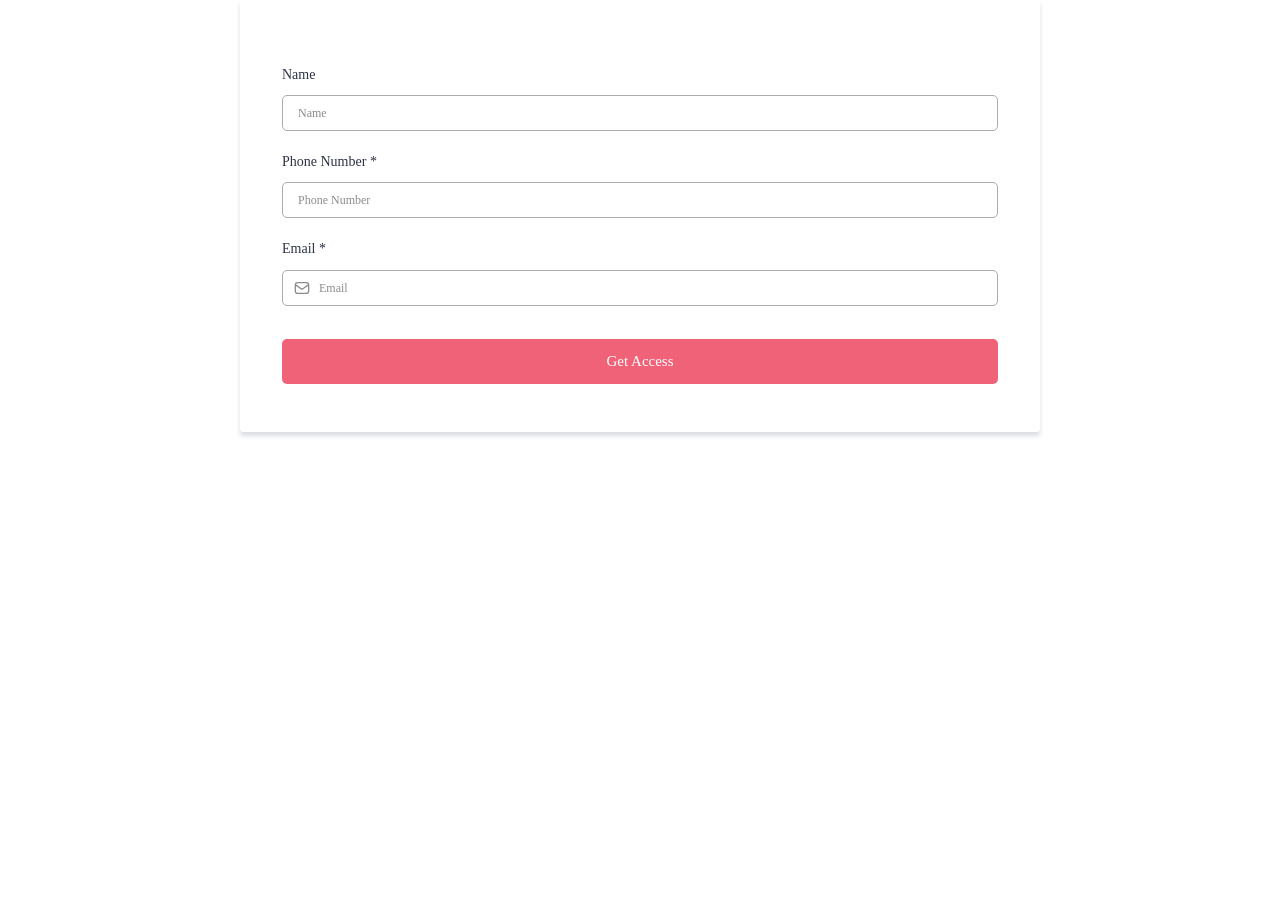
<file: site/assets/bv9CXKK0Xijfy4JYrQlO(1).html>
<!DOCTYPE html>
<!-- saved from url=(0064)https://api.leadconnectorhq.com/widget/form/bv9CXKK0Xijfy4JYrQlO -->
<html><head><meta http-equiv="Content-Type" content="text/html; charset=UTF-8"><meta name="viewport" content="width=device-width, initial-scale=1"><link rel="preconnect" href="https://fonts.gstatic.com/" crossorigin="anonymous"><link rel="preconnect" href="https://backend.leadconnectorhq.com/" crossorigin="anonymous"><link rel="preconnect" href="https://images.leadconnectorhq.com/" crossorigin="anonymous"><link rel="preconnect" href="https://cdn.filesafe.space/" crossorigin="anonymous"><link rel="preconnect" href="https://stcdn.leadconnectorhq.com/" crossorigin=""><link rel="preconnect" href="https://fonts.googleapis.com/" crossorigin=""><link rel="preconnect" href="https://fonts.gstatic.com/" crossorigin=""><link rel="preconnect" href="https://challenges.cloudflare.com/" data-hid="turnstile-preconnect"><link rel="stylesheet" href="./style.C72gM4Yw.css" data-hid="ghl-forms-css"><link rel="stylesheet" href="./intlTelInput.min.css" data-hid="intl-tel-input-css"><link rel="stylesheet" href="./css(2)" media="all" onload="this.media='all'"><style>
html, body {
  background-image: none !important;
background-attachment: initial;
background-size: initial;
background-repeat: initial;
background-position: initial;
}
@media screen and (max-width: 1024px) {
  html, body {
    background-image: none !important;
background-attachment: initial;
background-size: initial;
background-repeat: initial;
background-position: initial;
  }
}</style><style>#_builder-form .form-builder--item input[type=text][class=form-control],#_builder-form .form-builder--item .date-picker-custom-style,#_builder-form .form-builder--item input[type=number]{
    background-color: #FFFFFFFF !important;
    color: #2c3345FF !important;
    border: 1px solid #ACACACFF !important;
    border-radius: 5px !important;
    padding: 8px 15px 8px 15px !important;
    box-shadow: 0px 0px 0px 0px #FFFFFF;
    font-family: 'Inter';
    font-size: 12px;
    font-weight: 300;
    background-clip: inherit !important;
  }
  #_builder-form textarea {
    background-color: #FFFFFFFF !important;
    color: #2c3345FF !important;
    border: 1px solid #ACACACFF !important;
    border-radius: 5px !important;
    padding: 8px 15px 8px 15px !important;
    box-shadow: 0px 0px 0px 0px #FFFFFF !important;
    font-family: 'Inter';
    font-size: 12px;
    font-weight: 300;
    background-clip: inherit !important;
  }
  #_builder-form input[type=tel],#_builder-form input[type=email],#_builder-form .multiselect .multiselect__tags{
    background-color: #FFFFFFFF !important;
    color: #2c3345FF !important;
    border: 1px solid #ACACACFF !important;
    border: 1px solid #ACACACFF !important;
    border-radius: 5px !important;
    padding: 8px 15px 8px 15px !important;
    box-shadow: 0px 0px 0px 0px #FFFFFF;
    font-family: 'Inter';
    font-size: 12px;
    font-weight: 300;
    background-clip: inherit !important;
  }
  #_builder-form .multi_select_form {
    border-radius: 5px !important;
  }
  #_builder-form .iti--allow-dropdown input, .iti--allow-dropdown input[type=tel]{
    padding-left: 45px !important;
  }
  #_builder-form .countryphone {
    height: inherit;
  }


  #_builder-form .form-builder--item .date-picker-custom-style input[type=text],  #_builder-form .form-builder--item .multiselect .multiselect__placeholder {
    padding:0;
    background-color: #FFFFFFFF;
    color: #2c3345FF;
    font-size: 12px;
  }
  #_builder-form .form-builder--item .multiselect .multiselect__input{
    background-color: #FFFFFFFF !important;
  }
  #_builder-form .form-builder--item .multiselect .multiselect__select{
    background: transparent;
    z-index:10;
  }
  #_builder-form .form-builder--item .multiselect ,.multiselect__single{
    padding:0 !important;
    margin:0 !important;
    min-height: 24px;
    color:  #2c3345FF !important;
    background-color: #FFFFFFFF !important;
    font-family: 'Inter';
    font-size: 12px;
    font-weight: 300;
  }
  #_builder-form .form-builder--item  .multiselect__placeholder {
    padding:0 !important;
    margin:0 !important;
    min-height: 24px;
    color: #8c8c8cFF !important;
    background-color: #FFFFFFFF !important;
    font-family: 'Inter';
    font-size: 12px;
    font-weight: 300;
  }
  #_builder-form .field-container{
    width:100%;
    max-width: 900px;
  }
  #_builder-form ::-webkit-input-placeholder { /* Chrome, Firefox, Opera, Safari 10.1+ */
    color: #8c8c8cFF;
    font-family: 'Inter';
    font-size: 12px;
    font-weight: 300;
    opacity: 1; /* Firefox */
  }
  #_builder-form ::placeholder, .signature-placeholder {
    color: #8c8c8cFF !important;
    font-family: 'Inter';
    font-size: 12px;
    font-weight: 300;
  }

  #_builder-form .input-icon {
    color: #8c8c8cFF;
  }
    
  #_builder-form :-ms-input-placeholder { /* Internet Explorer 10-11 */
    color: #8c8c8cFF !important;
    font-family: 'Inter';
    font-size: 12px;
    font-weight: 300;
  }
  #_builder-form ::-ms-input-placeholder { /* Microsoft Edge */
    color: #8c8c8cFF !important;
    font-family: 'Inter';
    font-size: 12px;
    font-weight: 300;
  }

  #_builder-form label{
    color: #2c3345FF;
    font-family: 'Inter';
    font-size: 14px;
    font-weight: 500;
  }
  #_builder-form label * {
    color: #2c3345FF;
    font-family: 'Inter';
  }
  #_builder-form .text-element * {
    color: inherit;
    font-family: 'Inter';
  }
  #_builder-form .short-label{
    color: #2c3345FF;
    font-family: 'Inter';
    font-size: 12px;
    font-weight: 300;
    -webkit-font-smoothing: auto;
  }
  #_builder-form .form-builder--item .payment-suggestion-tag-container {
    background-color: #FFFFFFFF;
    color: #2c3345FF !important;
    font-family: 'Inter';
    font-size: 12px;
    font-weight: 300;
      box-shadow: 0px 0px 0px 0px #FFFFFF;
  }
  #_builder-form .product-summary-amount-large, #order-confirmation .product-summary-amount-large {
    color: #2c3345FF;
    font-size: 18px;
    font-weight: 700;
    font-family: Inter;
    line-height: 1.5rem;
  }
  #_builder-form .product-summary-amount-normal, #order-confirmation .product-summary-amount-normal {
    color: #2c3345FF;
    font-size: 14px;
    font-weight: 600;
    font-family: Inter;
    line-height: 1.5rem;
  }
  #_builder-form .product-summary-label-bold, #order-confirmation .product-summary-label-bold{
    color: #2c3345FF;
    font-size: 14px;
    font-weight: 700;
    font-family: Inter;
    line-height: 1.5rem;
  }
  #_builder-form .crossed-amount {
    color: #2c3345FF;
    font-size: 16px;
    font-weight: 600;
    font-family: Inter;
    line-height: 1.5rem;
  }
  #_builder-form .product-summary-label-large, #order-confirmation .product-summary-label-large{
    color: #2c3345FF;
    font-size: 16px;
    font-weight: 600;
    font-family: Inter;
    line-height: 1.575rem;
  }
  #_builder-form .product-summary-label-normal, #order-confirmation .product-summary-label-normal{
    color: #2c3345FF;
    font-size: 14px;
    font-weight: 500;
    font-family: Inter;
    line-height: 1.575rem;
  }
  #_builder-form .product-summary-label-small, #order-confirmation .product-summary-label-small{
    color: #2c3345FF;
    font-size: 12px;
    font-weight: 500;
    font-family: Inter;
    line-height: 1.575rem;
  }
  #_builder-form .variant-tag {
    color: #2c3345FF;
    font-size: 13px;
    font-weight: 500;
    font-family: Inter;
    line-height: 1.5rem;
  }
  #_builder-form .selected-tag {
    background-color: #009EF426 !important;
  }
  #_builder-form .payment-tag, #_builder-form .quantity-container-counter {
    box-shadow: 0px 0px 0px 0px #FFFFFF;
    background-color : #FFFFFFFF;
  }
  #_builder-form .quantity-container-counter  {
    padding-top: 6px !important;
    padding-bottom:  6px !important;
  }
  #_builder-form .quantity-text {
    font-size: 12px !important;
  }
  .bubble-label, .bubble-checkbox-label {
    background-color: #FFFFFFFF !important;
    color: #8c8c8cFF !important;
    font-family: 'Inter' !important;
    font-size: 12px !important;
    font-weight: 300 !important;
  }
  .bubble-container, .bubble-checkbox-container {
    border: 1px solid #ACACACFF !important;
    border-radius: 12px !important;
    /* Small horizontal gap between bubbles */
    margin-left: 2px !important;
    margin-right: 2px !important;
    padding: 8px 15px 8px 15px !important;
    box-shadow: 0px 0px 0px 0px #FFFFFF;
    font-family: 'Inter';
    font-size: 14px;
    font-weight: 500;
    background-clip: inherit !important;
  }
  .vdpHeadCellContent {
    word-wrap: normal;
    }

  
  </style><style> #_builder-form label{ color:#2c3345FF }</style><link rel="stylesheet" href="./css(3)" media="all" onload="this.media='all'"><style>
    @media screen and (min-width: 600px) {
      .form-builder--item .left-label-alignment, .payment-outlayer .left-label-alignment {
        width: 200px;
        display: inline-block;
        float: left;
        text-align: left;
        padding: 0 10px 0 0;
      }

      .form-builder--item .right-label-alignment, .payment-outlayer .right-label-alignment {
        width: 200px;
        display: inline-block;
        float: left;
        text-align: right;
        padding: 0 10px 0 0;
      }
    }</style><style>
    @media screen and (min-width: 1025px) {
      #el_bv9CXKK0Xijfy4JYrQlO_full_name_0 {
        max-width: calc(100% - var(--form-column-gap) * 0);
        width: calc(100% - var(--form-column-gap) * 0);
        flex: 0 0 calc(100% - var(--form-column-gap) * 0);
      }
    }
  
    @media screen and (min-width: 1025px) {
      #el_bv9CXKK0Xijfy4JYrQlO_phone_1 {
        max-width: calc(100% - var(--form-column-gap) * 0);
        width: calc(100% - var(--form-column-gap) * 0);
        flex: 0 0 calc(100% - var(--form-column-gap) * 0);
      }
    }
  
    @media screen and (min-width: 1025px) {
      #el_bv9CXKK0Xijfy4JYrQlO_email_2 {
        max-width: calc(100% - var(--form-column-gap) * 0);
        width: calc(100% - var(--form-column-gap) * 0);
        flex: 0 0 calc(100% - var(--form-column-gap) * 0);
      }
    }
  </style><style>:root{--sticky-header-height:0px}[id]{scroll-margin-top:var(--sticky-header-height)}.flex{display:flex}.flex-col{flex-direction:column}.flex-wrap{flex-wrap:wrap}.flex-grow{flex-grow:9999}.align-center{align-items:center}.h-full{height:100%}.max-w-400{max-width:400px}.text-right{text-align:right}.d-grid{display:grid}.px-0{padding-left:0!important;padding-right:0!important}.gap-1{gap:.3rem}.items-end{align-items:flex-end}.relative{position:relative}.gap-2{gap:.625rem}.mt-20{margin-top:20px}.mt-8{margin-top:32px}.ml-3{margin-left:.75rem}.mr-10{margin-right:10px}.mt-4{margin-top:1rem}.mb-4{margin-bottom:1rem}.w-100{width:100%}.h-100{height:100%}.w-50{width:50%}.w-25{width:25%}.mw-100{max-width:100%}.noBorder{border:none!important}.iti__flag{background-image:url(https://stcdn.leadconnectorhq.com/intl-tel-input/17.0.12/img/flags.png)}.pointer{cursor:pointer}@media(min-resolution:192dpi){.iti__flag{background-image:url(https://stcdn.leadconnectorhq.com/intl-tel-input/17.0.12/img/flags@2x.png)}}.iti__country{display:flex;justify-content:space-between}.iti__hide{display:none}@media(min-width:768px){.hl_wrapper.nav-shrink .hl_wrapper--inner.page-creator,body{padding-top:0}.hl_page-creator--menu{left:0;top:0;z-index:10}.hl_wrapper{padding-left:0}}@media(min-width:1200px){.hl_wrapper.nav-shrink{padding-left:0!important}}html body .hl_wrapper{height:100vh;overflow:hidden}body{margin:0;-webkit-font-smoothing:antialiased}img{border-style:none;vertical-align:middle}.bg-fixed{z-index:-1}.progress-outer{background-color:#f5f5f5;border-radius:inherit;box-shadow:inset 0 1px 2px #0000001a;font-size:14px;height:35px;line-height:36px;overflow:hidden;padding-bottom:0;padding-top:0;width:100%}.progress-inner{box-shadow:inset 0 -1px #00000026;color:#fff;float:left;font-size:14px;height:100%;padding-left:10px;padding-right:10px;transition:width .6s ease;width:0}.progress0{width:0}.progress10{width:10%}.progress20{width:20%}.progress30{width:30%}.progress40{width:40%}.progress50{width:50%}.progress60{width:60%}.progress70{width:70%}.progress80{width:80%}.progress90{width:90%}.progress100{width:100%}.progressbarOffsetWhite{background:#f5f5f5}.progressbarOffsetTransparentWhite{background-color:#ffffff80}.progressbarOffsetBlack{background:#333}.progressbarOffsetTransparentBlack{background-color:#7e7e7e80}.text-white{color:#fff}.text-bold{font-weight:700}.text-italic{font-style:italic}.text-bold-italic{font-style:italic;font-weight:700}.progressbarSmall{font-size:14px;height:35px;line-height:36px}.progressbarMedium{font-size:19px;height:45px;line-height:45px}.progressbarLarge{font-size:21px;height:65px;line-height:65px}.recaptcha-container{margin-bottom:1em}.recaptcha-container p{color:red;margin-top:1em}.button-recaptcha-container div:first-child{height:auto!important;width:100%!important}.card-el-error-msg{align-items:center;color:#e25950;display:flex;font-size:13px;justify-content:flex-start;padding:10px 0;text-align:center}.card-el-error-msg svg{color:#f87171;margin-right:2px}.hl-faq-child-heading{border:none;cursor:pointer;justify-content:space-between;outline:none;padding:15px;width:100%}.hl-faq-child-head,.hl-faq-child-heading{align-items:center;display:flex}.v-enter-active,.v-leave-active{transition:opacity .2s ease-out}.v-enter-from,.v-leave-to{opacity:0}.faq-separated-child{margin-bottom:10px}.hl-faq-child-panel img{border-radius:15px;cursor:pointer}.hl-faq-child-heading-icon.left{margin-right:1em}.expand-collapse-all-button{background-color:transparent;border:1px solid #d1d5db;border-radius:15px;color:#3b82f6;cursor:pointer;font-size:12px;font-weight:400;line-height:16px;margin:1em 0;padding:5px 15px}.hl-faq-child-panel{transition:padding .2s ease}.v-spinner .v-moon1{position:relative}.v-spinner .v-moon1,.v-spinner .v-moon2{animation:v-moonStretchDelay .6s linear 0s infinite;animation-fill-mode:forwards}.v-spinner .v-moon2{opacity:.8;position:absolute}.v-spinner .v-moon3{opacity:.1}@keyframes v-moonStretchDelay{to{transform:rotate(1turn)}}.generic-error-message{color:red;font-weight:500;margin-top:.5rem;text-align:center}#faq-overlay{background:var(--overlay);height:100vh;opacity:.8;width:100vw}#faq-overlay,#faq-popup{position:fixed;z-index:1000}#faq-popup{background:#fff;height:auto;left:50%;margin-left:-250px;margin-top:-250px;top:50%;width:500px}#popupclose{cursor:pointer;float:right;padding:10px}.popupcontent{height:auto!important;width:100%!important}#button{cursor:pointer}.dark{background-color:#000}.antialiased{-webkit-font-smoothing:antialiased;-moz-osx-font-smoothing:grayscale}.spotlight{background:linear-gradient(45deg,#00dc82,#36e4da 50%,#0047e1);bottom:-30vh;filter:blur(20vh);height:40vh}.z-10{z-index:10}.right-0{right:0}.left-0{left:0}.fixed{position:fixed}.text-black{--tw-text-opacity:1;color:rgba(0,0,0,var(--tw-text-opacity))}.overflow-hidden{overflow:hidden}.min-h-screen{min-height:100vh}.font-sans{font-family:ui-sans-serif,system-ui,-apple-system,BlinkMacSystemFont,Segoe UI,Roboto,Helvetica Neue,Arial,Noto Sans,sans-serif,Apple Color Emoji,Segoe UI Emoji,Segoe UI Symbol,Noto Color Emoji}.place-content-center{place-content:center}.grid{display:grid}.z-20{z-index:20}.max-w-520px{max-width:520px}.mb-8{margin-bottom:2rem}.text-8xl{font-size:6rem;line-height:1}.font-medium{font-weight:500}.mb-16{margin-bottom:4rem}.leading-tight{line-height:1.25}.text-xl{font-size:1.25rem;line-height:1.75rem}.font-light{font-weight:300}@media(min-width:640px){.sm-text-10xl{font-size:10rem;line-height:1}.sm-text-4xl{font-size:2.25rem;line-height:2.5rem}.sm-px-0{padding-left:0;padding-right:0}}.full-center{background-position:50%!important;background-repeat:repeat!important;background-size:cover!important}.fill-width{background-size:100% auto!important}.fill-width,.fill-width-height{background-repeat:no-repeat!important}.fill-width-height{background-size:100% 100%!important}.no-repeat{background-repeat:no-repeat!important}.repeat-x{background-repeat:repeat-x!important}.repeat-y{background-repeat:repeat-y!important}.repeat-x-fix-top{background-position:top!important;background-repeat:repeat-x!important}.repeat-x-fix-bottom{background-position:bottom!important;background-repeat:repeat-x!important}#overlay{height:100%;inset:0;opacity:0;overflow-y:scroll;position:fixed;transition:opacity .3s ease;width:100%;z-index:999;-webkit-overflow-scrolling:touch}#overlay.show{opacity:1}.popup-body{background-color:#fff;height:auto;left:50%;min-height:180px;position:absolute;top:10%;transition:transform .25s ease-in-out}.popup-body,.popup-body.show{transform:translate(-50%)}.closeLPModal{cursor:pointer;position:absolute;right:-10px;top:-10px;z-index:21}.settingsPModal{font-size:18px;left:40%;padding:10px;position:absolute;top:-40px;width:32px}.c-section>.inner{display:flex;flex-direction:column;justify-content:center;margin:auto;z-index:2}.c-row>.inner{display:flex;width:100%}.c-column>.inner{display:flex;flex-direction:column;height:100%;justify-content:inherit;width:100%!important}.c-wrapper{position:relative}.previewer{--vw:100vh/100;height:calc(100vh - 170px);margin:auto;overflow:scroll;overflow-x:hidden;overflow-y:scroll;width:100%}.c-element{position:relative}.c-column{flex:1}.c-column,.c-row{position:relative}p+p{margin-top:auto}.hl_page-creator--row.active{border-color:#188bf6}.flip-list-move{transition:transform .5s}.page-wrapper .sortable-ghost:before{background:#188bf6!important;border-radius:4px;content:"";height:4px;left:50%;position:absolute;top:50%;transform:translate(-50%,-50%);width:100%}.page-wrapper .sortable-ghost{border:none!important;position:relative}.active-drop-area:before{color:gray;content:"";font-size:12px;left:50%;pointer-events:none;position:absolute;top:50%;transform:translate(-50%,-50%)}.active-drop-area{border:1px dashed grey}.active-drop-area.is-empty{min-height:60px}.empty-component{align-items:center;border:1px dashed #d7dde9;display:flex;height:100%;justify-content:center;left:0;position:absolute;top:0;width:100%;z-index:2}.empty-component,.empty-component-min-height{min-height:100px;pointer-events:none}.dividerContainer{width:100%}.items-center{align-items:center}.font-semibold{font-weight:600}.text-2xl{font-size:1.5rem}.text-sm{font-size:.875rem}.w-full{width:100%}.mr-2{margin-right:.5rem}.mt-2{margin-top:.5rem}.justify-between{justify-content:space-between}.text-lg{font-size:1.125rem}.font-base{font-weight:400}.justify-end{justify-content:flex-end}.justify-center{justify-content:center!important}.text-center{text-align:center}.centered{align-items:center;display:flex;height:100%;justify-content:center;width:100%}.mx-auto{margin:0 auto}.default-cursor{cursor:default!important}</style><style>@media only screen and (max-width:767px){.c-row>.inner{flex-direction:column}.desktop-only{display:none}.c-column,.c-row{width:100%!important}.c-column,.c-column>.inner,.c-row>.inner,.c-section,.c-section>.inner{padding-left:0!important;padding-right:0!important}.c-column,.c-column>.inner,.c-row{margin-left:0!important;margin-right:0!important}.c-row{padding-left:10px!important;padding-right:10px!important}}@media only screen and (min-width:1024.02px){.mobile-only{display:none}}@media only screen and (min-width:768px)and (max-width:1024px){.tablet-hide{display:none}}.c-button button{outline:none;position:relative}.fa,.fab,.fal,.far,.fas{-webkit-font-smoothing:antialiased;display:inline-block;font-style:normal;font-variant:normal;line-height:1;text-rendering:auto}.c-column{flex:1 1 auto!important}.c-column>.inner.horizontal>div{flex:1}.c-row>.inner{display:flex;width:100%}.c-nested-column .c-row>.inner{width:100%!important}.c-nested-column .inner{border:none!important}.bgCover.bg-fixed:before{background-attachment:fixed!important;background-position:50%!important;background-repeat:repeat!important;background-size:cover!important;-webkit-background-size:cover!important}@supports (-webkit-touch-callout:inherit){.bgCover.bg-fixed:before{background-attachment:scroll!important}}.bgCover100.bg-fixed:before{background-size:100% auto!important;-webkit-background-size:100% auto!important}.bgCover100.bg-fixed:before,.bgNoRepeat.bg-fixed:before{background-repeat:no-repeat!important}.bgRepeatX.bg-fixed:before{background-repeat:repeat-x!important}.bgRepeatY.bg-fixed:before{background-repeat:repeat-y!important}.bgRepeatXTop.bg-fixed:before{background-position:top!important;background-repeat:repeat-x!important}.bgRepeatXBottom.bg-fixed:before{background-position:bottom!important;background-repeat:repeat-x!important}.bgCover{background-attachment:fixed!important;background-position:50%!important;background-repeat:repeat!important;background-size:cover!important;-webkit-background-size:cover!important}@supports (-webkit-touch-callout:inherit){.bgCover{background-attachment:scroll!important}}.bgCover100{background-size:100% auto!important;-webkit-background-size:100% auto!important}.bgCover100,.bgNoRepeat{background-repeat:no-repeat!important}.bgRepeatX{background-repeat:repeat-x!important}.bgRepeatY{background-repeat:repeat-y!important}.bgRepeatXTop{background-position:top!important}.bgRepeatXBottom,.bgRepeatXTop{background-repeat:repeat-x!important}.bgRepeatXBottom{background-position:bottom!important}.cornersTop{border-bottom-left-radius:0!important;border-bottom-right-radius:0!important}.cornersBottom{border-top-left-radius:0!important;border-top-right-radius:0!important}.radius0{border-radius:0}.radius1{border-radius:1px}.radius2{border-radius:2px}.radius3{border-radius:3px}.radius4{border-radius:4px}.radius5{border-radius:5px}.radius10{border-radius:10px}.radius15{border-radius:15px}.radius20{border-radius:20px}.radius25{border-radius:25px}.radius50{border-radius:50px}.radius75{border-radius:75px}.radius100{border-radius:100px}.radius125{border-radius:125px}.radius150{border-radius:150px}.borderTopBottom{border-bottom-color:#000000b3;border-left:none!important;border-right:none!important;border-top-color:#000000b3}.borderTop{border-bottom:none!important;border-top-color:#000000b3}.borderBottom,.borderTop{border-left:none!important;border-right:none!important}.borderBottom{border-bottom-color:#000000b3;border-top:none!important}.borderFull{border-color:#000000b3}@keyframes rocking{0%{transform:rotate(0)}25%{transform:rotate(0)}50%{transform:rotate(2deg)}75%{transform:rotate(-2deg)}to{transform:rotate(0)}}.buttonRocking{animation:rocking 2s infinite;animation-timing-function:ease-out;transition:.2s}.buttonPulseGlow{animation:pulseGlow 2s infinite;animation-timing-function:ease-in-out}@keyframes pulseGlow{0%{box-shadow:0 0 #fff0}25%{box-shadow:0 0 2.5px 1px #ffffff40}50%{box-shadow:0 0 5px 2px #ffffff80}85%{box-shadow:0 0 5px 5px #fff0}to{box-shadow:0 0 #fff0}}.buttonBounce{animation:bounce 1.5s infinite;animation-timing-function:ease-in;transition:.2s}@keyframes bounce{15%{box-shadow:0 0 0 0 transparent;transform:translateY(0)}35%{box-shadow:0 8px 5px -5px #00000040;transform:translateY(-35%)}45%{box-shadow:0 0 0 0 transparent;transform:translateY(0)}55%{box-shadow:0 5px 4px -4px #00000040;transform:translateY(-20%)}70%{box-shadow:0 0 0 0 transparent;transform:translateY(0)}80%{box-shadow:0 4px 3px -3px #00000040;transform:translateY(-10%)}90%{box-shadow:0 0 0 0 transparent;transform:translateY(0)}95%{box-shadow:0 2px 3px -3px #00000040;transform:translateY(-2%)}99%{box-shadow:0 0 0 0 transparent;transform:translateY(0)}to{box-shadow:0 0 0 0 transparent;transform:translateY(0)}}@keyframes elevate{0%{box-shadow:0 0 0 0 transparent;transform:translateY(0)}to{box-shadow:0 8px 5px -5px #00000040;transform:translateY(-10px)}}.buttonElevate:hover{animation:elevate .2s forwards}.buttonElevate{box-shadow:0 0 0 0 transparent;transition:.2s}.buttonWobble{transition:.3s}.buttonWobble:hover{animation:wobble .5s 1;animation-timing-function:ease-in-out}@keyframes wobble{0%{transform:skew(0)}25%{transform:skew(10deg)}50%{transform:skew(0)}75%{transform:skew(-10deg)}to{transform:skew(0)}}.image-container img{max-width:100%;vertical-align:middle}.sub-text ::-moz-placeholder{color:#000;opacity:1}.sub-text ::placeholder{color:#000;opacity:1}.image-container{height:100%;width:100%}.shadow5inner{box-shadow:inset 0 1px 3px #0000000d}.shadow10inner{box-shadow:inset 0 1px 5px #0000001a}.shadow20inner{box-shadow:inset 0 1px 5px #0003}.shadow30inner{box-shadow:inset 0 2px 5px 2px #0000004d}.shadow40inner{box-shadow:inset 0 2px 5px 2px #0006}.shadow5{box-shadow:0 1px 3px #0000000d}.shadow10{box-shadow:0 1px 5px #0000001a}.shadow20{box-shadow:0 1px 5px #0003}.shadow30{box-shadow:0 2px 5px 2px #0000004d}.shadow40{box-shadow:0 2px 5px 2px #0006}.sub-heading-button{color:#fff;font-weight:400;line-height:normal;opacity:.8;text-align:center}.wideSection{max-width:1120px}.midWideSection,.wideSection{margin-left:auto!important;margin-right:auto!important}.midWideSection{max-width:960px}.midSection{margin-left:auto!important;margin-right:auto!important;max-width:720px}.c-section>.inner{margin-left:auto;margin-right:auto;max-width:1170px;width:100%}.c-column{padding-left:15px;padding-right:15px}.feature-img-circle img,.img-circle,.img-circle img{border-radius:50%!important}.feature-img-round-corners img,.img-round-corners,.img-round-corners img{border-radius:5px}.feature-image-dark-border img,.image-dark-border{border:3px solid rgba(0,0,0,.7)}.feature-image-white-border img,.image-white-border{border:3px solid #fff}.img-grey,.img-grey img{filter:grayscale(100%);filter:gray;-webkit-transition:all .6s ease}.button-shadow1{box-shadow:0 1px 5px #0003}.button-shadow2{box-shadow:0 1px 5px #0006}.button-shadow3{box-shadow:0 1px 5px #000000b3}.button-shadow4{box-shadow:0 8px 1px #0000001a}.button-shadow5{box-shadow:0 0 25px #0003,0 0 15px #0003,0 0 3px #0006}.button-shadow6{box-shadow:0 0 25px #0006,0 0 15px #fff3,0 0 3px #fff6}.button-shadow-sharp1{box-shadow:inset 0 1px #fff3}.button-shadow-sharp2{box-shadow:inset 0 0 0 1px #fff3}.button-shadow-sharp3{box-shadow:inset 0 0 0 2px #fff3}.button-shadow-highlight{box-shadow:none}.button-shadow-highlight:hover{box-shadow:inset 0 0 #ffffff38,inset 0 233px 233px #ffffff1f}.button-flat-line{background-color:transparent!important;border-width:2px}.button-vp-5{padding-bottom:5px!important;padding-top:5px!important}.button-vp-10{padding-bottom:10px!important;padding-top:10px!important}.button-vp-15{padding-bottom:15px!important;padding-top:15px!important}.button-vp-20{padding-bottom:20px!important;padding-top:20px!important}.button-vp-25{padding-bottom:25px!important;padding-top:25px!important}.button-vp-30{padding-bottom:30px!important;padding-top:30px!important}.button-vp-40{padding-bottom:40px!important;padding-top:40px!important}.button-vp-0{padding-bottom:0!important;padding-top:0!important}.button-hp-5{padding-left:5px!important;padding-right:5px!important}.button-hp-10{padding-left:10px!important;padding-right:10px!important}.button-hp-15{padding-left:15px!important;padding-right:15px!important}.button-hp-20{padding-left:20px!important;padding-right:20px!important}.button-hp-25{padding-left:25px!important;padding-right:25px!important}.button-hp-30{padding-left:30px!important;padding-right:30px!important}.button-hp-40{padding-left:40px!important;padding-right:40px!important}.button-hp-0{padding-left:0!important;padding-right:0!important}.vs__dropdown-toggle{background:#f3f8fb!important;border:none!important;height:43px!important}.row-align-center{margin:0 auto}.row-align-left{margin:0 auto;margin-left:0!important}.row-align-right{margin:0 auto;margin-right:0!important}button,input,optgroup,select,textarea{border-radius:unset;font-family:unset;font-size:unset;line-height:unset;margin:unset;text-transform:unset}body{font-weight:unset!important;line-height:unset!important;-moz-osx-font-smoothing:grayscale;word-wrap:break-word}*,:after,:before{box-sizing:border-box}.main-heading-group>div{display:inline-block}.c-button span.main-heading-group,.c-button span.sub-heading-group{display:block}.time-grid-3{grid-template-columns:repeat(3,100px)}.time-grid-3,.time-grid-4{display:grid;text-align:center}.time-grid-4{grid-template-columns:repeat(4,100px)}@media screen and (max-width:767px){.time-grid-3{grid-template-columns:repeat(3,80px)}.time-grid-4{grid-template-columns:repeat(4,70px)}}.time-grid .timer-box{display:grid;font-size:15px;grid-template-columns:1fr;text-align:center}.timer-box .label{font-weight:300}.c-button button{cursor:pointer}.c-button>a{text-decoration:none}.c-button>a,.c-button>a span{display:inline-block}.nav-menu-wrapper{display:flex;justify-content:space-between}.nav-menu-wrapper.default{flex-direction:row}.nav-menu-wrapper.reverse{flex-direction:row-reverse}.nav-menu-wrapper .branding{align-items:center;display:flex}.nav-menu-wrapper.default .branding{flex-direction:row}.nav-menu-wrapper.reverse .branding{flex-direction:row-reverse}.nav-menu-wrapper.default .branding .logo,.nav-menu-wrapper.reverse .branding .title{margin-right:18px}.nav-menu-wrapper .branding .title{align-items:center;display:flex;min-height:50px;min-width:50px}.nav-menu{align-items:center;display:flex;flex-wrap:wrap;list-style:none;margin:0;padding:0}.nav-menu a{text-decoration:none}.dropdown{display:inline-block;position:relative}.dropdown .dropdown-menu{border:none;box-shadow:0 8px 16px 5px #0000001a}.dropdown-menu{background-clip:padding-box;border:1px solid rgba(0,0,0,.15);border-radius:.3125rem;color:#607179;display:none;float:left;font-size:1rem;left:0;list-style:none;margin:.125rem 0 0;min-width:10rem;padding:.5rem 0;position:absolute;text-align:left;top:100%;z-index:1000}.nav-menu .nav-menu-item.dropdown:hover>.dropdown-menu{display:block}.nav-menu .dropdown-menu{display:none;list-style:none;margin:0;padding:0}.nav-menu-mobile{display:none}.nav-menu-mobile i{cursor:pointer;font-size:24px}#nav-menu-popup{background:var(--overlay);display:none;height:100%;inset:0;opacity:0;position:fixed;transition:opacity .3s ease;width:100%;z-index:100}#nav-menu-popup.show{opacity:1}#nav-menu-popup .nav-menu-body{background-color:#fff;height:100%;left:0;overflow:auto;padding:45px;position:absolute;top:0;width:100%}#nav-menu-popup .nav-menu-body .close-menu{cursor:pointer;position:absolute;right:20px;top:20px;z-index:100}#nav-menu-popup .nav-menu-body .close-menu:before{content:""}#nav-menu-popup .nav-menu{align-items:center;display:flex;flex-direction:column;list-style:none;margin:0;padding:0}#nav-menu-popup .nav-menu .nav-menu-item{list-style:none;text-align:left;-webkit-user-select:none;-moz-user-select:none;user-select:none;width:100%}#nav-menu-popup .nav-menu .nav-menu-item .nav-menu-item-content{display:flex;position:relative}#nav-menu-popup .nav-menu-item .nav-menu-item-title{flex-grow:1;margin:0 1rem;max-width:calc(100% - 2rem)}#nav-menu-popup .nav-menu .nav-menu-item .nav-menu-item-content .nav-menu-item-toggle{cursor:pointer;font-size:24px;position:absolute;right:0;top:calc(50% - 12px)}#nav-menu-popup .nav-menu .nav-menu-item .nav-menu-item-content .nav-menu-item-toggle i{font-size:24px;transition:transform .2s ease}#nav-menu-popup .nav-menu .nav-menu-item .nav-menu-item-content .nav-menu-item-toggle i:before{content:""}#nav-menu-popup .nav-menu .nav-menu-item.active .nav-menu-item-content .nav-menu-item-toggle i{transform:rotate(-180deg)}#nav-menu-popup .nav-menu .nav-menu-item .nav-dropdown-menu{display:none;max-height:0;opacity:0;overflow:auto;padding:0;transition:all .3s ease-in-out;visibility:hidden}#nav-menu-popup .nav-menu .nav-menu-item.active .nav-dropdown-menu{display:block;max-height:600px;opacity:1;visibility:visible}.form-error{border:2px solid var(--red);border-radius:8px;cursor:pointer;font-size:20px;margin-bottom:10px;padding:6px 12px;text-align:center}.form-error,.form-error i{color:var(--red)}.c-bullet-list ul li{line-height:inherit}.c-bullet-list ul li.ql-indent-1{padding-left:4.5em}.c-bullet-list ul li.ql-indent-2{padding-left:7.5em}.c-bullet-list ul li.ql-indent-3{padding-left:10.5em}.c-bullet-list ul li.ql-indent-4{padding-left:13.5em}.c-bullet-list ul li.ql-indent-5{padding-left:16.5em}.c-bullet-list ul li.ql-indent-6{padding-left:19.5em}.c-bullet-list ul li.ql-indent-7{padding-left:22.5em}.c-bullet-list ul li.ql-indent-8{padding-left:25.5em}.c-rich-text .list-disc{list-style-type:disc}.c-rich-text .list-square{list-style-type:square}.c-rich-text .list-none{list-style-type:none}.c-rich-text .list-circle{list-style-type:circle}.c-rich-text .list-decimal{list-style-type:decimal}.c-rich-text .list-upper-alpha{list-style-type:upper-alpha}.c-rich-text .list-lower-alpha{list-style-type:lower-alpha}.c-rich-text .list-upper-roman{list-style-type:upper-roman}.c-rich-text .list-lower-roman{list-style-type:lower-roman}.text-output ul li{padding-left:1.5em}.text-output ul li:before{display:inline-block;font-weight:700;margin-left:-1.5em;margin-right:.3em;text-align:right;white-space:nowrap;width:1.2em}.svg-component svg{max-height:100%;max-width:100%}.border1{border-bottom:3px solid rgba(0,0,0,.2)!important}.border2{border:2px solid rgba(0,0,0,.55)}.border3{border:solid rgba(0,0,0,.15);border-width:1px 1px 2px;padding:5px}.border4{border:solid rgba(0,0,0,.35);border-width:1px 1px 2px;padding:1px!important}.shadow1{box-shadow:0 10px 6px -6px #00000026}.shadow2{box-shadow:0 4px 3px #00000026,0 0 2px #00000026}.shadow3{box-shadow:0 10px 6px -6px #999}.shadow4{box-shadow:3px 3px 15px #212121a8}.shadow6{box-shadow:0 10px 1px #ddd,0 10px 20px #ccc}.background{background-color:unset!important}@keyframes progress-bar-animation{to{background-position:0 -3000px}}@keyframes gradient{0%{background-position:0 50%}50%{background-position:100% 50%}to{background-position:0 50%}}h1,h2,h3,h4,h5,h6{font-weight:500;margin:unset}p{margin:unset}.c-bullet-list,.c-faq,.c-heading,.c-image-feature,.c-paragraph,.c-sub-heading{word-break:break-word}h1:empty:after,h2:empty:after,h3:empty:after,h4:empty:after,h5:empty:after,h6:empty:after,p:empty:after{content:" "}h1:has(>br:last-child):not(:has(>br:nth-of-type(2))):after,h2:has(>br:last-child):not(:has(>br:nth-of-type(2))):after,h3:has(>br:last-child):not(:has(>br:nth-of-type(2))):after,h4:has(>br:last-child):not(:has(>br:nth-of-type(2))):after,h5:has(>br:last-child):not(:has(>br:nth-of-type(2))):after,h6:has(>br:last-child):not(:has(>br:nth-of-type(2))):after,p:has(>br:last-child):not(:has(>br:nth-of-type(2))):after{content:"\a";white-space:pre}.w-3-4{width:75%}.w-1-2{width:50%}.tabs-container{display:flex}@media screen and (max-width:767px){.nav-menu{display:none}.nav-menu-mobile{align-items:center;display:flex}#faq-popup{left:5px!important;margin-left:0!important;width:98%!important}.video-container{width:100%!important}.autoplay .vjs-big-play-button{display:none!important}.autoplay:hover .vjs-control-bar{display:flex!important}}.hvr-grow{box-shadow:0 0 1px transparent;display:inline-block;transform:perspective(1px) translateZ(0);transition-delay:var(--hover-delay,0s);transition-duration:var(--hover-duration,.3s);transition-property:transform;transition-timing-function:var(--hover-easing,ease);vertical-align:middle}.hl-builder-hover-preview.hvr-grow,.hvr-grow:hover{transform:perspective(1px) translateZ(0) scale(var(--hover-scale,1.05))!important}.hvr-shrink{box-shadow:0 0 1px transparent;display:inline-block;transform:perspective(1px) translateZ(0);transition-delay:var(--hover-delay,0s);transition-duration:var(--hover-duration,.3s);transition-property:transform;transition-timing-function:var(--hover-easing,ease);vertical-align:middle}.hl-builder-hover-preview.hvr-shrink,.hvr-shrink:hover{transform:perspective(1px) translateZ(0) scale(var(--hover-scale,.9))!important}@keyframes hvr-pulse{25%{transform:scale(var(--hover-scale,1.1))}75%{transform:scale(.9)}}.hvr-pulse{box-shadow:0 0 1px transparent;display:inline-block;transform:perspective(1px) translateZ(0);vertical-align:middle}.hl-builder-hover-preview.hvr-pulse,.hvr-pulse:hover{animation-delay:var(--hover-delay,0s);animation-duration:var(--hover-duration,1s);animation-iteration-count:infinite;animation-name:hvr-pulse;animation-timing-function:linear}.hvr-bounce-in{box-shadow:0 0 1px transparent;display:inline-block;transform:perspective(1px) translateZ(0);transition-delay:var(--hover-delay,0s);transition-duration:var(--hover-duration,.5s);transition-property:transform;vertical-align:middle}.hl-builder-hover-preview.hvr-bounce-in,.hvr-bounce-in:hover{transform:perspective(1px) translateZ(0) scale(var(--hover-scale,1.2))!important;transition-timing-function:cubic-bezier(.47,2.02,.31,-.36)}.hvr-rotate{box-shadow:0 0 1px transparent;display:inline-block;transform:perspective(1px) translateZ(0);transition-delay:var(--hover-delay,0s);transition-duration:var(--hover-duration,.3s);transition-property:transform;transition-timing-function:var(--hover-easing,ease);vertical-align:middle}.hl-builder-hover-preview.hvr-rotate,.hvr-rotate:hover{transform:perspective(1px) translateZ(0) rotate(calc(var(--hover-angle, 5)*1deg))!important}.hvr-float{box-shadow:0 0 1px transparent;display:inline-block;transform:perspective(1px) translateZ(0);transition-delay:var(--hover-delay,0s);transition-duration:var(--hover-duration,.3s);transition-property:transform;transition-timing-function:var(--hover-easing,ease-out);vertical-align:middle}.hl-builder-hover-preview.hvr-float,.hvr-float:hover{transform:perspective(1px) translateZ(0) translateY(calc(var(--hover-distance, 5)*-1px))!important}.hvr-skew-forward{box-shadow:0 0 1px transparent;display:inline-block;transform:perspective(1px) translateZ(0);transform-origin:0 100%;transition-delay:var(--hover-delay,0s);transition-duration:var(--hover-duration,.3s);transition-property:transform;transition-timing-function:var(--hover-easing,ease);vertical-align:middle}.hl-builder-hover-preview.hvr-skew-forward,.hvr-skew-forward:hover{transform:perspective(1px) translateZ(0) skew(calc(var(--hover-angle, 5)*-1deg))!important}@keyframes hvr-wobble-horizontal{16.65%{transform:translate(8px)}33.3%{transform:translate(-6px)}49.95%{transform:translate(4px)}66.6%{transform:translate(-2px)}83.25%{transform:translate(1px)}to{transform:translate(0)}}.hvr-wobble-horizontal{box-shadow:0 0 1px transparent;display:inline-block;transform:perspective(1px) translateZ(0);vertical-align:middle}.hl-builder-hover-preview.hvr-wobble-horizontal,.hvr-wobble-horizontal:hover{animation-delay:var(--hover-delay,0s);animation-duration:var(--hover-duration,1s);animation-iteration-count:1;animation-name:hvr-wobble-horizontal;animation-timing-function:ease-in-out}@keyframes hvr-buzz{50%{transform:translate(calc(var(--hover-distance, 3)*1px)) rotate(2deg)}to{transform:translate(calc(var(--hover-distance, 3)*-1px)) rotate(-2deg)}}.hvr-buzz{box-shadow:0 0 1px transparent;display:inline-block;transform:perspective(1px) translateZ(0);vertical-align:middle}.hl-builder-hover-preview.hvr-buzz,.hvr-buzz:hover{animation-delay:var(--hover-delay,0s);animation-duration:var(--hover-duration,.15s);animation-iteration-count:infinite;animation-name:hvr-buzz;animation-timing-function:linear}.hoverElevate{backface-visibility:hidden;box-shadow:0 0 0 0 transparent;transition:transform var(--hover-duration,.3s) var(--hover-easing,ease) var(--hover-delay,0s),box-shadow var(--hover-duration,.3s) var(--hover-easing,ease) var(--hover-delay,0s)}.hl-builder-hover-preview.hoverElevate,.hoverElevate:hover{box-shadow:0 8px 5px -5px #00000040!important;transform:translateY(calc(var(--hover-distance, 10)*-1px))!important}.hvr-fade{box-shadow:0 0 1px transparent;display:inline-block;overflow:hidden;position:relative;transform:perspective(1px) translateZ(0);transition-delay:var(--hover-delay,0s);transition-duration:var(--hover-duration,.3s);transition-property:color;vertical-align:middle}.hvr-fade>*{position:relative;z-index:1}.hvr-fade:before{background:var(--hover-fill-color,#188bf6);content:"";inset:0;opacity:0;position:absolute;transition-delay:var(--hover-delay,0s);transition-duration:var(--hover-duration,.3s);transition-property:opacity;z-index:0}.hl-builder-hover-preview.hvr-fade,.hvr-fade:hover{color:#fff!important}.hvr-fade:hover:before{opacity:1!important}@keyframes hvr-fade-preview{0%{opacity:0}to{opacity:1}}.hl-builder-hover-preview.hvr-fade:before{animation:hvr-fade-preview var(--hover-duration,.3s) var(--hover-easing,ease-in-out) var(--hover-delay,0s) forwards!important}.hvr-sweep-to-right{box-shadow:0 0 1px transparent;display:inline-block;overflow:hidden;position:relative;transform:perspective(1px) translateZ(0);transition-duration:var(--hover-duration,.3s);transition-property:color;vertical-align:middle}.hvr-sweep-to-right>*{position:relative;z-index:1}.hvr-sweep-to-right:before{background:var(--hover-fill-color,#188bf6);content:"";inset:0;position:absolute;transform:scaleX(0);transform-origin:0 50%;transition-delay:var(--hover-delay,0s);transition-duration:var(--hover-duration,.3s);transition-property:transform;transition-timing-function:ease-out;z-index:0}.hl-builder-hover-preview.hvr-sweep-to-right,.hvr-sweep-to-right:hover{color:#fff!important}.hvr-sweep-to-right:hover:before{transform:scaleX(1)!important}@keyframes hvr-sweep-right-preview{0%{transform:scaleX(0)}to{transform:scaleX(1)}}.hl-builder-hover-preview.hvr-sweep-to-right:before{animation:hvr-sweep-right-preview var(--hover-duration,.3s) var(--hover-easing,ease-out) var(--hover-delay,0s) forwards!important}.hvr-sweep-to-bottom{box-shadow:0 0 1px transparent;display:inline-block;overflow:hidden;position:relative;transform:perspective(1px) translateZ(0);transition-duration:var(--hover-duration,.3s);transition-property:color;vertical-align:middle}.hvr-sweep-to-bottom>*{position:relative;z-index:1}.hvr-sweep-to-bottom:before{background:var(--hover-fill-color,#188bf6);content:"";inset:0;position:absolute;transform:scaleY(0);transform-origin:50% 0;transition-delay:var(--hover-delay,0s);transition-duration:var(--hover-duration,.3s);transition-property:transform;transition-timing-function:ease-out;z-index:0}.hl-builder-hover-preview.hvr-sweep-to-bottom,.hvr-sweep-to-bottom:hover{color:#fff!important}.hvr-sweep-to-bottom:hover:before{transform:scaleY(1)!important}@keyframes hvr-sweep-bottom-preview{0%{transform:scaleY(0)}to{transform:scaleY(1)}}.hl-builder-hover-preview.hvr-sweep-to-bottom:before{animation:hvr-sweep-bottom-preview var(--hover-duration,.3s) var(--hover-easing,ease-out) var(--hover-delay,0s) forwards!important}.hvr-radial-in{box-shadow:0 0 1px transparent;color:var(--hover-radial-in-rest-color,#fff)!important;display:inline-block;overflow:hidden;position:relative;transform:perspective(1px) translateZ(0);transition-delay:var(--hover-delay,0s);transition-duration:var(--hover-duration,.3s);transition-property:color;vertical-align:middle}.hvr-radial-in>*{position:relative;z-index:1}.hvr-radial-in:before{background:var(--hover-fill-color,#188bf6);border-radius:100%;content:"";inset:0;position:absolute;transform:scale(2);transition-delay:var(--hover-delay,0s);transition-duration:var(--hover-duration,.3s);transition-property:transform;transition-timing-function:ease-out;z-index:0}.hvr-radial-in:hover{color:var(--hover-radial-in-hover-color,inherit)!important}.hvr-radial-in:hover:before{transform:scale(0)!important}@keyframes hvr-radial-in-preview{0%{transform:scale(2)}to{transform:scale(0)}}.hl-builder-hover-preview.hvr-radial-in:before{animation:hvr-radial-in-preview var(--hover-duration,.3s) var(--hover-easing,ease-out) var(--hover-delay,0s) forwards!important}.hvr-bounce-to-top{box-shadow:0 0 1px transparent;display:inline-block;overflow:hidden;position:relative;transform:perspective(1px) translateZ(0);transition-delay:var(--hover-delay,0s);transition-duration:var(--hover-duration,.3s);transition-property:color;vertical-align:middle}.hvr-bounce-to-top>*{position:relative;z-index:1}.hvr-bounce-to-top:before{background:var(--hover-fill-color,#188bf6);content:"";inset:0;position:absolute;transform:scaleY(0);transform-origin:50% 100%;transition-delay:var(--hover-delay,0s);transition-duration:var(--hover-duration,.3s);transition-property:transform;transition-timing-function:cubic-bezier(.47,2.02,.31,-.36);z-index:0}.hl-builder-hover-preview.hvr-bounce-to-top,.hvr-bounce-to-top:hover{color:#fff!important}.hvr-bounce-to-top:hover:before{transform:scaleY(1)!important}@keyframes hvr-bounce-top-preview{0%{transform:scaleY(0)}to{transform:scaleY(1)}}.hl-builder-hover-preview.hvr-bounce-to-top:before{animation:hvr-bounce-top-preview var(--hover-duration,.3s) cubic-bezier(.47,2.02,.31,-.36) var(--hover-delay,0s) forwards!important}@keyframes hvr-ripple-out{to{inset:-12px;opacity:0}}.hvr-ripple-out{box-shadow:0 0 1px transparent;display:inline-block;position:relative;transform:perspective(1px) translateZ(0);vertical-align:middle}.hvr-ripple-out:before{animation-delay:var(--hover-delay,0s);animation-duration:var(--hover-duration,1s);border:var(--hover-border-thickness,2px) solid var(--hover-border-color,#188bf6);content:"";inset:0;position:absolute}.hl-builder-hover-preview.hvr-ripple-out:before,.hvr-ripple-out:hover:before{animation-name:hvr-ripple-out}.hvr-outline-in{box-shadow:0 0 1px transparent;display:inline-block;position:relative;transform:perspective(1px) translateZ(0);vertical-align:middle}.hvr-outline-in:before{border:var(--hover-border-thickness,4px) solid var(--hover-border-color,#188bf6);content:"";inset:-16px;opacity:0;pointer-events:none;position:absolute;transition-delay:var(--hover-delay,0s);transition-duration:var(--hover-duration,.3s);transition-property:top,right,bottom,left,opacity}.hl-builder-hover-preview.hvr-outline-in:before,.hvr-outline-in:hover:before{inset:-8px!important;opacity:1!important}.hvr-underline-from-center{box-shadow:0 0 1px transparent;display:inline-block;overflow:hidden;position:relative;transform:perspective(1px) translateZ(0);vertical-align:middle}.hvr-underline-from-center>*{position:relative;z-index:1}.hvr-underline-from-center:before{background:var(--hover-border-color,#188bf6);bottom:0;content:"";height:var(--hover-border-thickness,4px);left:51%;position:absolute;right:51%;transition-delay:var(--hover-delay,0s);transition-duration:var(--hover-duration,.3s);transition-property:left,right;transition-timing-function:ease-out;z-index:0}.hl-builder-hover-preview.hvr-underline-from-center:before,.hvr-underline-from-center:hover:before{left:0!important;right:0!important}.hvr-shadow{box-shadow:0 0 1px transparent;display:inline-block;transform:perspective(1px) translateZ(0);transition:box-shadow var(--hover-duration,.3s) var(--hover-easing,ease-in-out) var(--hover-delay,0s);vertical-align:middle}.hl-builder-hover-preview.hvr-shadow,.hvr-shadow:focus,.hvr-shadow:hover{box-shadow:0 var(--hover-spread,10px) var(--hover-blur,10px) calc(var(--hover-spread, 10px)*-1) var(--hover-shadow-color,rgba(24,139,246,.55))!important}.hvr-glow{box-shadow:0 0 1px transparent;display:inline-block;transform:perspective(1px) translateZ(0);transition:box-shadow var(--hover-duration,.3s) var(--hover-easing,ease-in-out) var(--hover-delay,0s);vertical-align:middle}.hl-builder-hover-preview.hvr-glow,.hvr-glow:focus,.hvr-glow:hover{box-shadow:0 0 var(--hover-blur,8px) var(--hover-spread,0) var(--hover-shadow-color,rgba(24,139,246,.55))!important}.hvr-box-shadow-outset{box-shadow:0 0 1px transparent;display:inline-block;transform:perspective(1px) translateZ(0);transition-delay:var(--hover-delay,0s);transition-duration:var(--hover-duration,.3s);transition-property:box-shadow;vertical-align:middle}.hl-builder-hover-preview.hvr-box-shadow-outset,.hvr-box-shadow-outset:active,.hvr-box-shadow-outset:focus,.hvr-box-shadow-outset:hover{box-shadow:2px 2px var(--hover-blur,10px) var(--hover-spread,5px) var(--hover-shadow-color,rgba(24,139,246,.55))!important}@media(hover:none),(max-width:1024px){.hl-builder-hover-preview.hoverElevate,.hl-builder-hover-preview.hvr-bounce-in,.hl-builder-hover-preview.hvr-box-shadow-outset,.hl-builder-hover-preview.hvr-buzz,.hl-builder-hover-preview.hvr-float,.hl-builder-hover-preview.hvr-glow,.hl-builder-hover-preview.hvr-grow,.hl-builder-hover-preview.hvr-pulse,.hl-builder-hover-preview.hvr-rotate,.hl-builder-hover-preview.hvr-shadow,.hl-builder-hover-preview.hvr-shrink,.hl-builder-hover-preview.hvr-skew-forward,.hl-builder-hover-preview.hvr-wobble-horizontal,.hoverElevate:hover,.hvr-bounce-in:hover,.hvr-box-shadow-outset:active,.hvr-box-shadow-outset:focus,.hvr-box-shadow-outset:hover,.hvr-buzz:hover,.hvr-float:hover,.hvr-glow:focus,.hvr-glow:hover,.hvr-grow:hover,.hvr-pulse:hover,.hvr-rotate:hover,.hvr-shadow:focus,.hvr-shadow:hover,.hvr-shrink:hover,.hvr-skew-forward:hover,.hvr-wobble-horizontal:hover{animation:none!important;box-shadow:none!important;transform:none!important}.hl-builder-hover-preview.hvr-bounce-to-top:before,.hl-builder-hover-preview.hvr-fade:before,.hl-builder-hover-preview.hvr-outline-in:before,.hl-builder-hover-preview.hvr-ripple-out:before,.hl-builder-hover-preview.hvr-sweep-to-bottom:before,.hl-builder-hover-preview.hvr-sweep-to-right:before,.hl-builder-hover-preview.hvr-underline-from-center:before,.hvr-bounce-to-top:hover:before,.hvr-fade:hover:before,.hvr-outline-in:hover:before,.hvr-ripple-out:hover:before,.hvr-sweep-to-bottom:hover:before,.hvr-sweep-to-right:hover:before,.hvr-underline-from-center:hover:before{animation:none!important;opacity:0!important;transform:scale(0)!important}.hvr-radial-in:hover:before{animation:none!important;opacity:1!important;transform:scale(2)!important}}.hl-entrance-running{pointer-events:none!important}.hl-entrance-parent-clipping{overflow:hidden}[data-animation-done="1"]:not(.hl-entrance-running){opacity:1!important}@media(prefers-reduced-motion:reduce){.hoverElevate,.hoverElevate.hl-builder-hover-preview,.hoverElevate:hover,[class*=hvr-],[class*=hvr-].hl-builder-hover-preview,[class*=hvr-]:hover{animation:none!important;transform:none!important;transition:none!important}}@media screen and (max-width:767px){.hl-pricing-table-slide-columns{--column-width:100%!important;--column-gap:0px!important}.hl-pricing-table-slide-columns .hl-pricing-table-column-container:not(:first-child){display:none!important}}@media screen and (max-width:768px){.hl-pricing-table-classic-table-grid-container{grid-template-columns:repeat(var(--mobile-columns),280px)!important;width:calc(var(--mobile-columns)*280px)!important}}</style><style>@font-face{font-display:swap;font-family:Font Awesome\ 5 Free;font-style:normal;font-weight:400;src:url(https://stcdn.leadconnectorhq.com/funnel/fontawesome/webfonts/fa-regular-400.eot);src:url(https://stcdn.leadconnectorhq.com/funnel/fontawesome/webfonts/fa-regular-400.eot?#iefix) format("embedded-opentype"),url(https://stcdn.leadconnectorhq.com/funnel/fontawesome/webfonts/fa-regular-400.woff2) format("woff2"),url(https://stcdn.leadconnectorhq.com/funnel/fontawesome/webfonts/fa-regular-400.woff) format("woff"),url(https://stcdn.leadconnectorhq.com/funnel/fontawesome/webfonts/fa-regular-400.ttf) format("truetype"),url(https://stcdn.leadconnectorhq.com/funnel/fontawesome/webfonts/fa-regular-400.svg#fontawesome) format("svg")}.far{font-weight:400}@font-face{font-display:swap;font-family:Font Awesome\ 5 Free;font-style:normal;font-weight:900;src:url(https://stcdn.leadconnectorhq.com/funnel/fontawesome/webfonts/fa-solid-900.eot);src:url(https://stcdn.leadconnectorhq.com/funnel/fontawesome/webfonts/fa-solid-900.eot?#iefix) format("embedded-opentype"),url(https://stcdn.leadconnectorhq.com/funnel/fontawesome/webfonts/fa-solid-900.woff2) format("woff2"),url(https://stcdn.leadconnectorhq.com/funnel/fontawesome/webfonts/fa-solid-900.woff) format("woff"),url(https://stcdn.leadconnectorhq.com/funnel/fontawesome/webfonts/fa-solid-900.ttf) format("truetype"),url(https://stcdn.leadconnectorhq.com/funnel/fontawesome/webfonts/fa-solid-900.svg#fontawesome) format("svg")}.fa,.far,.fas{font-family:Font Awesome\ 5 Free}.fa,.fas{font-weight:900}@font-face{font-display:swap;font-family:Font Awesome\ 5 Brands;font-style:normal;font-weight:400;src:url(https://stcdn.leadconnectorhq.com/funnel/fontawesome/webfonts/fa-brands-400.eot);src:url(https://stcdn.leadconnectorhq.com/funnel/fontawesome/webfonts/fa-brands-400.eot?#iefix) format("embedded-opentype"),url(https://stcdn.leadconnectorhq.com/funnel/fontawesome/webfonts/fa-brands-400.woff2) format("woff2"),url(https://stcdn.leadconnectorhq.com/funnel/fontawesome/webfonts/fa-brands-400.woff) format("woff"),url(https://stcdn.leadconnectorhq.com/funnel/fontawesome/webfonts/fa-brands-400.ttf) format("truetype"),url(https://stcdn.leadconnectorhq.com/funnel/fontawesome/webfonts/fa-brands-400.svg#fontawesome) format("svg")}.fab{font-family:Font Awesome\ 5 Brands;font-weight:400}</style><style>:root{--animate-duration:1s;--animate-delay:1s;--animate-repeat:1}.animate__animated{animation-duration:1s;animation-duration:var(--animate-duration);animation-fill-mode:both}@media(prefers-reduced-motion:reduce),print{.animate__animated{animation-duration:1ms!important;animation-iteration-count:1!important;transition-duration:1ms!important}.animate__animated[class*=Out]{opacity:0}}@keyframes fadeIn{0%{opacity:0}to{opacity:1}}.animate__fadeIn{animation-name:fadeIn}@keyframes fadeInUp{0%{opacity:0;transform:translate3d(0,100%,0)}to{opacity:1;transform:translateZ(0)}}.animate__fadeInUp{animation-name:fadeInUp}@keyframes fadeInDown{0%{opacity:0;transform:translate3d(0,-100%,0)}to{opacity:1;transform:translateZ(0)}}.animate__fadeInDown{animation-name:fadeInDown}@keyframes fadeInLeft{0%{opacity:0;transform:translate3d(-100%,0,0)}to{opacity:1;transform:translateZ(0)}}.animate__fadeInLeft{animation-name:fadeInLeft}@keyframes fadeInRight{0%{opacity:0;transform:translate3d(100%,0,0)}to{opacity:1;transform:translateZ(0)}}.animate__fadeInRight{animation-name:fadeInRight}@keyframes slideInUp{0%{opacity:0;transform:translate3d(0,100%,0);visibility:visible}to{opacity:1;transform:translateZ(0)}}.animate__slideInUp{animation-name:slideInUp}@keyframes slideInDown{0%{opacity:0;transform:translate3d(0,-100%,0);visibility:visible}to{opacity:1;transform:translateZ(0)}}.animate__slideInDown{animation-name:slideInDown}@keyframes slideInLeft{0%{opacity:0;transform:translate3d(-100%,0,0);visibility:visible}to{opacity:1;transform:translateZ(0)}}.animate__slideInLeft{animation-name:slideInLeft}@keyframes slideInRight{0%{opacity:0;transform:translate3d(100%,0,0);visibility:visible}to{opacity:1;transform:translateZ(0)}}.animate__slideInRight{animation-name:slideInRight}@keyframes bounceIn{0%,20%,40%,60%,80%,to{animation-timing-function:cubic-bezier(.215,.61,.355,1)}0%{opacity:0;transform:scale3d(.3,.3,.3)}20%{transform:scale3d(1.1,1.1,1.1)}40%{transform:scale3d(.9,.9,.9)}60%{opacity:1;transform:scale3d(1.03,1.03,1.03)}80%{transform:scale3d(.97,.97,.97)}to{opacity:1;transform:scaleX(1)}}.animate__bounceIn{animation-duration:.75s;animation-duration:calc(var(--animate-duration)*.75);animation-name:bounceIn}@keyframes bounceInUp{0%,60%,75%,90%,to{animation-timing-function:cubic-bezier(.215,.61,.355,1)}0%{opacity:0;transform:translate3d(0,3000px,0) scaleY(5)}60%{opacity:1;transform:translate3d(0,-20px,0) scaleY(.9)}75%{transform:translate3d(0,10px,0) scaleY(.95)}90%{transform:translate3d(0,-5px,0) scaleY(.985)}to{transform:translateZ(0)}}.animate__bounceInUp{animation-name:bounceInUp}@keyframes bounceInDown{0%,60%,75%,90%,to{animation-timing-function:cubic-bezier(.215,.61,.355,1)}0%{opacity:0;transform:translate3d(0,-3000px,0) scaleY(3)}60%{opacity:1;transform:translate3d(0,25px,0) scaleY(.9)}75%{transform:translate3d(0,-10px,0) scaleY(.95)}90%{transform:translate3d(0,5px,0) scaleY(.985)}to{transform:translateZ(0)}}.animate__bounceInDown{animation-name:bounceInDown}@keyframes bounceInLeft{0%,60%,75%,90%,to{animation-timing-function:cubic-bezier(.215,.61,.355,1)}0%{opacity:0;transform:translate3d(-3000px,0,0) scaleX(3)}60%{opacity:1;transform:translate3d(25px,0,0) scaleX(1)}75%{transform:translate3d(-10px,0,0) scaleX(.98)}90%{transform:translate3d(5px,0,0) scaleX(.995)}to{transform:translateZ(0)}}.animate__bounceInLeft{animation-name:bounceInLeft}@keyframes bounceInRight{0%,60%,75%,90%,to{animation-timing-function:cubic-bezier(.215,.61,.355,1)}0%{opacity:0;transform:translate3d(3000px,0,0) scaleX(3)}60%{opacity:1;transform:translate3d(-25px,0,0) scaleX(1)}75%{transform:translate3d(10px,0,0) scaleX(.98)}90%{transform:translate3d(-5px,0,0) scaleX(.995)}to{transform:translateZ(0)}}.animate__bounceInRight{animation-name:bounceInRight}@keyframes flip{0%{animation-timing-function:ease-out;opacity:0;transform:perspective(400px) scaleX(1) translateZ(0) rotateY(-1turn)}40%{animation-timing-function:ease-out;transform:perspective(400px) scaleX(1) translateZ(150px) rotateY(-190deg)}50%{animation-timing-function:ease-in;transform:perspective(400px) scaleX(1) translateZ(150px) rotateY(-170deg)}80%{animation-timing-function:ease-in;transform:perspective(400px) scale3d(.95,.95,.95) translateZ(0) rotateY(0)}to{animation-timing-function:ease-in;opacity:1;transform:perspective(400px) scaleX(1) translateZ(0) rotateY(0)}}.animate__animated.animate__flip{animation-name:flip;backface-visibility:visible}@keyframes flipInX{0%{animation-timing-function:ease-in;opacity:0;transform:perspective(400px) rotateX(90deg)}40%{animation-timing-function:ease-in;transform:perspective(400px) rotateX(-20deg)}60%{opacity:1;transform:perspective(400px) rotateX(10deg)}80%{transform:perspective(400px) rotateX(-5deg)}to{transform:perspective(400px)}}.animate__flipInX{animation-name:flipInX;backface-visibility:visible!important}@keyframes flipInY{0%{animation-timing-function:ease-in;opacity:0;transform:perspective(400px) rotateY(90deg)}40%{animation-timing-function:ease-in;transform:perspective(400px) rotateY(-20deg)}60%{opacity:1;transform:perspective(400px) rotateY(10deg)}80%{transform:perspective(400px) rotateY(-5deg)}to{transform:perspective(400px)}}.animate__flipInY{animation-name:flipInY;backface-visibility:visible!important}@keyframes rollIn{0%{opacity:0;transform:translate3d(-100%,0,0) rotate(-120deg)}to{opacity:1;transform:translateZ(0)}}.animate__rollIn{animation-name:rollIn}@keyframes zoomIn{0%{opacity:0;transform:scale3d(.3,.3,.3)}50%{opacity:1}}.animate__zoomIn{animation-name:zoomIn}@keyframes lightSpeedInLeft{0%{opacity:0;transform:translate3d(-100%,0,0) skew(30deg)}60%{opacity:1;transform:skew(-20deg)}80%{transform:skew(5deg)}to{transform:translateZ(0)}}.animate__lightSpeedInLeft{animation-name:lightSpeedInLeft;animation-timing-function:ease-out}@keyframes lightSpeedInRight{0%{opacity:0;transform:translate3d(100%,0,0) skew(-30deg)}60%{opacity:1;transform:skew(20deg)}80%{transform:skew(-5deg)}to{transform:translateZ(0)}}.animate__lightSpeedInRight{animation-name:lightSpeedInRight;animation-timing-function:ease-out}</style><style>.hl_wrapper--inner-full{padding-top:0}.hl_form-builder--main-full{margin-top:0}.form-builder--wrap{margin-bottom:0!important}</style><link rel="preload" as="style" href="./css(3)"><link as="script" crossorigin="" href="./Bk79ukVa.js"><link as="script" crossorigin="" href="https://stcdn.leadconnectorhq.com/_preview/_eiy1vgg.js"><link as="script" crossorigin="" href="https://stcdn.leadconnectorhq.com/_preview/CvblbVwk.js"><link as="script" crossorigin="" href="https://stcdn.leadconnectorhq.com/_preview/OKJavc7A.js"><link as="script" crossorigin="" href="https://stcdn.leadconnectorhq.com/_preview/nf78yOS8.js"><link as="script" crossorigin="" href="https://stcdn.leadconnectorhq.com/_preview/B9foPT7N.js"><link as="script" crossorigin="" href="https://stcdn.leadconnectorhq.com/_preview/YGw2SDdd.js"><link rel="preload" as="style" crossorigin="" href="./style.C72gM4Yw.css"><link as="script" crossorigin="" href="https://stcdn.leadconnectorhq.com/_preview/CoCdAxW-.js"><link as="script" crossorigin="" href="https://stcdn.leadconnectorhq.com/_preview/6XjvKaN4.js"><link as="script" crossorigin="" href="https://stcdn.leadconnectorhq.com/_preview/BSlSOGfQ.js"><link as="script" crossorigin="" href="https://stcdn.leadconnectorhq.com/_preview/jZQAgljB.js"><link as="script" crossorigin="" href="https://stcdn.leadconnectorhq.com/_preview/DeYnNs97.js"><link as="script" crossorigin="" href="https://stcdn.leadconnectorhq.com/_preview/By7NEKJ2.js"><link as="script" crossorigin="" href="https://stcdn.leadconnectorhq.com/_preview/DRNKrJGC.js"><link as="script" crossorigin="" href="https://stcdn.leadconnectorhq.com/_preview/DXTQvShS.js"><link rel="dns-prefetch" href="https://services.leadconnectorhq.com/"><meta name="robots" content="noindex"><meta name="apple-mobile-web-app-capable" content="yes"><link rel="stylesheet" crossorigin="" href="./_id_.DvYOlwSW.css"><link rel="stylesheet" href="./css(2)" media="all" onload="this.media='all'"><link rel="stylesheet" href="./css(3)" media="all" onload="this.media='all'"></head><body><div id="__nuxt"><div><!--[--><span class="nuxt-route-announcer" style="position: absolute;"><span role="status" aria-live="polite" aria-atomic="false" style="border: 0px; clip: rect(0px, 0px, 0px, 0px); clip-path: inset(50%); height: 1px; width: 1px; overflow: hidden; position: absolute; white-space: nowrap; overflow-wrap: normal; margin: -1px; padding: 0px;"></span></span><div id="app"><section><section id="form-builder" class="hl_wrapper--inner-full hl_wrapper--inner form-builder"><div class="loader-container"><div style="display:none;" class="v-spinner"><div class="v-moon v-moon1" style="height:30px;width:30px;border-radius:100%;"><div class="v-moon v-moon2" style="height:4.285714285714286px;width:4.285714285714286px;border-radius:100%;top:12.857142857142858px;background-color:#188bf6;"></div><div class="v-moon v-moon3" style="height:30px;width:30px;border-radius:100%;border:4.285714285714286px solid #188bf6;"></div></div></div></div><section id="hl_form_builder_main" style="padding:0px !important;" class="hl_form-builder--main-full"><!--[--><div class="hl-app" data-ghl-form-element="form" data-ghl-form-element-version="1.6.0" data-v-d27e07bb=""><div data-v-d27e07bb="" id="cf-turnstile-invisible-1"><div><input type="hidden" name="cf-turnstile-response" id="cf-chl-widget-jwje5_response" value="1.[base64].MhSN7xkrg8AD0bv116EkYA.642088d085d0a91d01bc4784c200cbc8fc80bfaedb23804f56e32b640ecfc147"></div></div><section id="form-builder" class="hl_form-builder--main hl_form-builder--main-full" style="margin-top:auto;margin-bottom:auto;padding:0px !important;" data-v-d27e07bb=""><!----><div style="max-width:800px;width:100%;margin-left:auto;margin-right:auto;margin-bottom:0 !important;" class="ghl-form-wrap" data-v-d27e07bb=""><div id="_builder-form" style="background-color:#FFFFFFFF;color:;border:1px solid #FFFFFFFF;border-radius:3px;max-width:800px;width:100%;border-color:#FFFFFFFF;padding-top:60px;padding-bottom:30px;padding-left:40px;padding-right:40px;box-shadow:0px 4px 4px 0px #57647e36;" name="builder-form" class="form-builder--wrap form-builder--wrap-full" data-v-d27e07bb=""><div class="flex items-center" style="gap:0px;" data-v-d27e07bb=""><!----><div class="form-side" style="width:100%;" data-v-d27e07bb=""><div class="flex-col row fields-container remove-extra-padding" data-v-d27e07bb=""><!--[--><div id="el_bv9CXKK0Xijfy4JYrQlO_full_name_0" style="margin-bottom:16px;" class="col-12 form-field-wrapper" data-v-d27e07bb=""><div class="f-even form-field-container" data-v-d27e07bb=""><div is-mobile="true" data-v-d27e07bb=""><div class="field-container"><div id="form-full_name" class="form-builder--item"><!----><label class="label-alignment field-label" for="full_name">Name <!----></label><div class="flex-col"><input type="text" placeholder="Name" name="full_name" class="form-control" id="full_name" data-q="full_name" data-required="false"><!----></div><!----><!----></div></div></div><!----></div></div><div id="el_bv9CXKK0Xijfy4JYrQlO_phone_1" style="margin-bottom:16px;" class="col-12 form-field-wrapper" data-v-d27e07bb=""><div class="f-odd form-field-container" data-v-d27e07bb=""><div is-mobile="true" data-v-d27e07bb=""><div class="field-container"><div id="form-phone" class="form-builder--item"><!----><label class="label-alignment field-label" for="phone">Phone Number <span>*</span></label><div class="flex-col"><div class="phone-input flex"><input type="tel" name="phone" placeholder="Phone Number" autocomplete="off" class="form-control" id="phone" data-q="phone" data-required="true"><!----></div><!----><!----><!----></div><!----><!----></div></div></div><!----></div></div><div id="el_bv9CXKK0Xijfy4JYrQlO_email_2" style="margin-bottom:16px;" class="col-12 form-field-wrapper" data-v-d27e07bb=""><div class="f-even form-field-container" data-v-d27e07bb=""><div class="form-builder--item field-container" data-v-d27e07bb=""><!----><label class="label-alignment" for="email">Email <span>*</span></label><div class="flex-col"><div class="email-input relative flex"><svg xmlns="http://www.w3.org/2000/svg" fill="none" viewBox="0 0 24 24" stroke-width="2" stroke="currentColor" aria-hidden="true" class="input-icon" style="color:#8c8c8cFF;"><path stroke-linecap="round" stroke-linejoin="round" d="M2 7l8.165 5.715c.661.463.992.695 1.351.784a2 2 0 00.968 0c.36-.09.69-.32 1.351-.784L22 7M6.8 20h10.4c1.68 0 2.52 0 3.162-.327a3 3 0 001.311-1.311C22 17.72 22 16.88 22 15.2V8.8c0-1.68 0-2.52-.327-3.162a3 3 0 00-1.311-1.311C19.72 4 18.88 4 17.2 4H6.8c-1.68 0-2.52 0-3.162.327a3 3 0 00-1.311 1.311C2 6.28 2 7.12 2 8.8v6.4c0 1.68 0 2.52.327 3.162a3 3 0 001.311 1.311C4.28 20 5.12 20 6.8 20z"></path></svg><input placeholder="Email" name="email" type="email" class="form-control" data-q="email" data-required="true" id="email" style="padding-left: 36px !important;"><!----></div><!----><!----><!----></div><!----><!----></div><!----></div></div><div id="el_bv9CXKK0Xijfy4JYrQlO_button_3" style="margin-bottom:16px;" class="col-12 form-field-wrapper" data-v-d27e07bb=""><div class="f-odd form-field-container" data-v-d27e07bb=""><!----><!--[--><!----><div class="form-builder--item form-builder--btn-submit" style="text-align:center;margin-top:15px;" data-v-07b9153f=""><div style="display:inline-block;position:relative;width:100%;" data-v-07b9153f=""><button type="submit" class="btn btn-dark button-element" style="background:#F06278FF;border:0px none #FFFFFF;border-radius:5px;padding:9px 50px 9px 50px;white-space:normal;width:100%;box-shadow:0px 0px 0px 0px #FFFFFF;" data-v-07b9153f=""><div class="button-content button-content--center" data-v-07b9153f=""><!----><div class="button-text button-text--full" data-v-07b9153f=""><div data-v-07b9153f="" style="color: rgb(255, 255, 255); font-size: 15px; font-weight: 400; font-family: Inter; text-align: center;"><p style="padding-left: 0px!important;">Get Access</p></div></div><!----></div><!----></button><div style="position:absolute;left:50%;transform:translate(-50%, -50%);top:50%;display:none;" class="loader-submit" data-v-07b9153f=""><div class="v-spinner" style="display:none;" data-v-07b9153f=""><div class="v-moon v-moon1" style="height:15px;width:15px;border-radius:100%;"><div class="v-moon v-moon2" style="height:2.142857142857143px;width:2.142857142857143px;border-radius:100%;top:6.428571428571429px;background-color:#188bf6;"></div><div class="v-moon v-moon3" style="height:15px;width:15px;border-radius:100%;border:2.142857142857143px solid #188bf6;"></div></div></div></div></div></div><!--]--></div></div><!--]--></div><!----><!--[--><!--]--></div><div data-v-d27e07bb=""><div class="flex-col row fields-container remove-extra-padding" data-v-d27e07bb=""></div></div></div></div><!----><!----><!--[--><!--]--></div></section><!--[--><!--]--></div><!----><!--]--></section></section></section></div><!--]--></div></div><div id="teleports"></div><div style="clear: both; display: block; height: 0px;"></div><div><template shadowrootmode="closed"><iframe src="https://challenges.cloudflare.com/cdn-cgi/challenge-platform/h/g/turnstile/f/av0/rch/jwje5/0x4AAAAAADGOG81Uj_PjZazJ/auto/fbE/new/normal?lang=auto" allow="cross-origin-isolated; fullscreen; autoplay; keyboard-map; gamepad; xr-spatial-tracking" sandbox="allow-same-origin allow-scripts allow-popups" id="cf-chl-widget-jwje5" title="Widget containing a Cloudflare security challenge" tabindex="-1" aria-hidden="true" style="border-width: medium; border-style: none; border-color: currentcolor; border-image: none; overflow: hidden; width: 1px; height: 1px; position: fixed; visibility: visible; opacity: 0.01; left: 0px; top: 0px; pointer-events: none; z-index: -1;"></iframe></template></div></body></html>
</file>
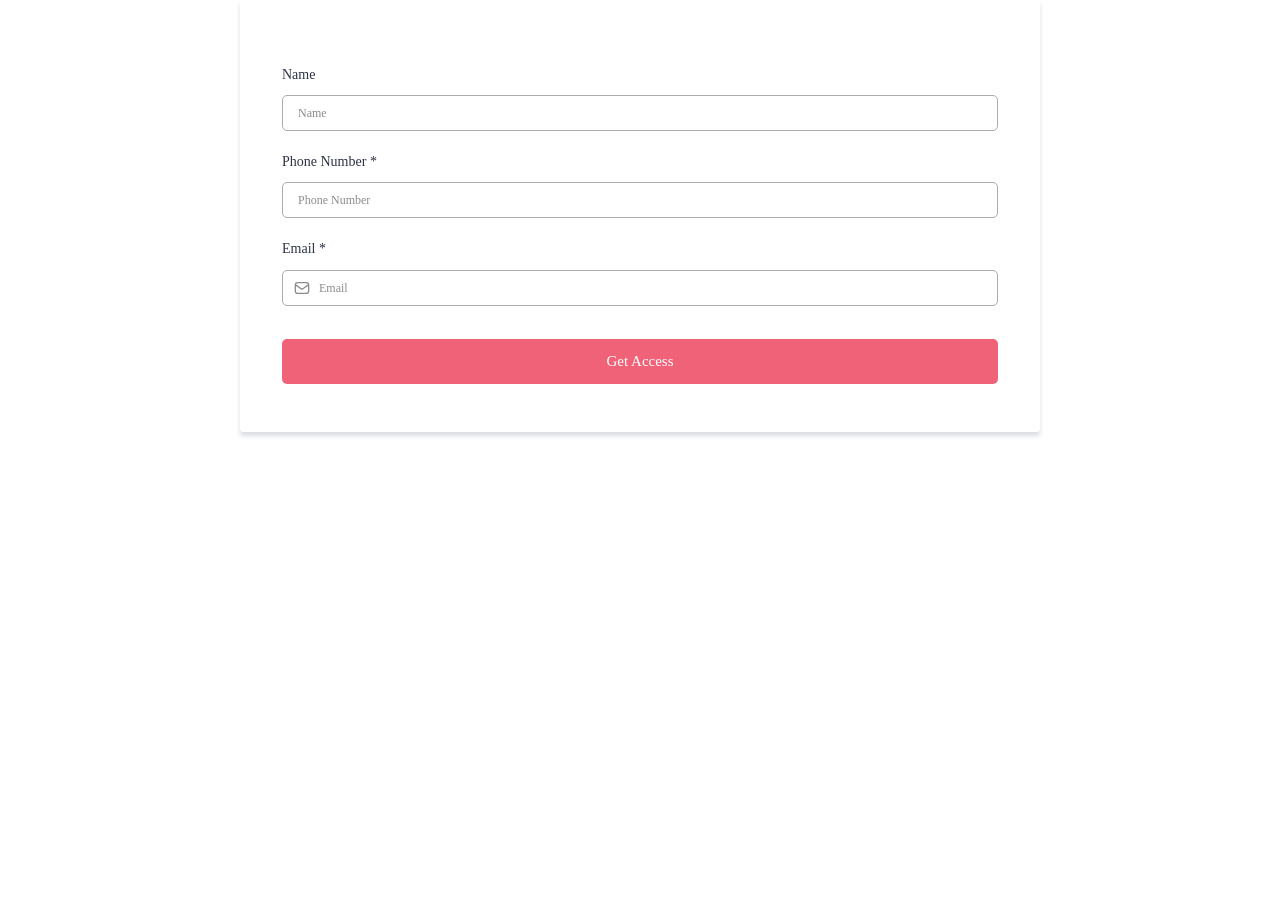
<file: site/assets/bv9CXKK0Xijfy4JYrQlO.html>
<!DOCTYPE html>
<!-- saved from url=(0064)https://api.leadconnectorhq.com/widget/form/bv9CXKK0Xijfy4JYrQlO -->
<html><head><meta http-equiv="Content-Type" content="text/html; charset=UTF-8"><meta name="viewport" content="width=device-width, initial-scale=1"><link rel="preconnect" href="https://fonts.gstatic.com/" crossorigin="anonymous"><link rel="preconnect" href="https://backend.leadconnectorhq.com/" crossorigin="anonymous"><link rel="preconnect" href="https://images.leadconnectorhq.com/" crossorigin="anonymous"><link rel="preconnect" href="https://cdn.filesafe.space/" crossorigin="anonymous"><link rel="preconnect" href="https://stcdn.leadconnectorhq.com/" crossorigin=""><link rel="preconnect" href="https://fonts.googleapis.com/" crossorigin=""><link rel="preconnect" href="https://fonts.gstatic.com/" crossorigin=""><link rel="preconnect" href="https://challenges.cloudflare.com/" data-hid="turnstile-preconnect"><link rel="stylesheet" href="./style.C72gM4Yw.css" data-hid="ghl-forms-css"><link rel="stylesheet" href="./intlTelInput.min.css" data-hid="intl-tel-input-css"><link rel="stylesheet" href="./css(2)" media="all" onload="this.media='all'"><style>
html, body {
  background-image: none !important;
background-attachment: initial;
background-size: initial;
background-repeat: initial;
background-position: initial;
}
@media screen and (max-width: 1024px) {
  html, body {
    background-image: none !important;
background-attachment: initial;
background-size: initial;
background-repeat: initial;
background-position: initial;
  }
}</style><style>#_builder-form .form-builder--item input[type=text][class=form-control],#_builder-form .form-builder--item .date-picker-custom-style,#_builder-form .form-builder--item input[type=number]{
    background-color: #FFFFFFFF !important;
    color: #2c3345FF !important;
    border: 1px solid #ACACACFF !important;
    border-radius: 5px !important;
    padding: 8px 15px 8px 15px !important;
    box-shadow: 0px 0px 0px 0px #FFFFFF;
    font-family: 'Inter';
    font-size: 12px;
    font-weight: 300;
    background-clip: inherit !important;
  }
  #_builder-form textarea {
    background-color: #FFFFFFFF !important;
    color: #2c3345FF !important;
    border: 1px solid #ACACACFF !important;
    border-radius: 5px !important;
    padding: 8px 15px 8px 15px !important;
    box-shadow: 0px 0px 0px 0px #FFFFFF !important;
    font-family: 'Inter';
    font-size: 12px;
    font-weight: 300;
    background-clip: inherit !important;
  }
  #_builder-form input[type=tel],#_builder-form input[type=email],#_builder-form .multiselect .multiselect__tags{
    background-color: #FFFFFFFF !important;
    color: #2c3345FF !important;
    border: 1px solid #ACACACFF !important;
    border: 1px solid #ACACACFF !important;
    border-radius: 5px !important;
    padding: 8px 15px 8px 15px !important;
    box-shadow: 0px 0px 0px 0px #FFFFFF;
    font-family: 'Inter';
    font-size: 12px;
    font-weight: 300;
    background-clip: inherit !important;
  }
  #_builder-form .multi_select_form {
    border-radius: 5px !important;
  }
  #_builder-form .iti--allow-dropdown input, .iti--allow-dropdown input[type=tel]{
    padding-left: 45px !important;
  }
  #_builder-form .countryphone {
    height: inherit;
  }


  #_builder-form .form-builder--item .date-picker-custom-style input[type=text],  #_builder-form .form-builder--item .multiselect .multiselect__placeholder {
    padding:0;
    background-color: #FFFFFFFF;
    color: #2c3345FF;
    font-size: 12px;
  }
  #_builder-form .form-builder--item .multiselect .multiselect__input{
    background-color: #FFFFFFFF !important;
  }
  #_builder-form .form-builder--item .multiselect .multiselect__select{
    background: transparent;
    z-index:10;
  }
  #_builder-form .form-builder--item .multiselect ,.multiselect__single{
    padding:0 !important;
    margin:0 !important;
    min-height: 24px;
    color:  #2c3345FF !important;
    background-color: #FFFFFFFF !important;
    font-family: 'Inter';
    font-size: 12px;
    font-weight: 300;
  }
  #_builder-form .form-builder--item  .multiselect__placeholder {
    padding:0 !important;
    margin:0 !important;
    min-height: 24px;
    color: #8c8c8cFF !important;
    background-color: #FFFFFFFF !important;
    font-family: 'Inter';
    font-size: 12px;
    font-weight: 300;
  }
  #_builder-form .field-container{
    width:100%;
    max-width: 900px;
  }
  #_builder-form ::-webkit-input-placeholder { /* Chrome, Firefox, Opera, Safari 10.1+ */
    color: #8c8c8cFF;
    font-family: 'Inter';
    font-size: 12px;
    font-weight: 300;
    opacity: 1; /* Firefox */
  }
  #_builder-form ::placeholder, .signature-placeholder {
    color: #8c8c8cFF !important;
    font-family: 'Inter';
    font-size: 12px;
    font-weight: 300;
  }

  #_builder-form .input-icon {
    color: #8c8c8cFF;
  }
    
  #_builder-form :-ms-input-placeholder { /* Internet Explorer 10-11 */
    color: #8c8c8cFF !important;
    font-family: 'Inter';
    font-size: 12px;
    font-weight: 300;
  }
  #_builder-form ::-ms-input-placeholder { /* Microsoft Edge */
    color: #8c8c8cFF !important;
    font-family: 'Inter';
    font-size: 12px;
    font-weight: 300;
  }

  #_builder-form label{
    color: #2c3345FF;
    font-family: 'Inter';
    font-size: 14px;
    font-weight: 500;
  }
  #_builder-form label * {
    color: #2c3345FF;
    font-family: 'Inter';
  }
  #_builder-form .text-element * {
    color: inherit;
    font-family: 'Inter';
  }
  #_builder-form .short-label{
    color: #2c3345FF;
    font-family: 'Inter';
    font-size: 12px;
    font-weight: 300;
    -webkit-font-smoothing: auto;
  }
  #_builder-form .form-builder--item .payment-suggestion-tag-container {
    background-color: #FFFFFFFF;
    color: #2c3345FF !important;
    font-family: 'Inter';
    font-size: 12px;
    font-weight: 300;
      box-shadow: 0px 0px 0px 0px #FFFFFF;
  }
  #_builder-form .product-summary-amount-large, #order-confirmation .product-summary-amount-large {
    color: #2c3345FF;
    font-size: 18px;
    font-weight: 700;
    font-family: Inter;
    line-height: 1.5rem;
  }
  #_builder-form .product-summary-amount-normal, #order-confirmation .product-summary-amount-normal {
    color: #2c3345FF;
    font-size: 14px;
    font-weight: 600;
    font-family: Inter;
    line-height: 1.5rem;
  }
  #_builder-form .product-summary-label-bold, #order-confirmation .product-summary-label-bold{
    color: #2c3345FF;
    font-size: 14px;
    font-weight: 700;
    font-family: Inter;
    line-height: 1.5rem;
  }
  #_builder-form .crossed-amount {
    color: #2c3345FF;
    font-size: 16px;
    font-weight: 600;
    font-family: Inter;
    line-height: 1.5rem;
  }
  #_builder-form .product-summary-label-large, #order-confirmation .product-summary-label-large{
    color: #2c3345FF;
    font-size: 16px;
    font-weight: 600;
    font-family: Inter;
    line-height: 1.575rem;
  }
  #_builder-form .product-summary-label-normal, #order-confirmation .product-summary-label-normal{
    color: #2c3345FF;
    font-size: 14px;
    font-weight: 500;
    font-family: Inter;
    line-height: 1.575rem;
  }
  #_builder-form .product-summary-label-small, #order-confirmation .product-summary-label-small{
    color: #2c3345FF;
    font-size: 12px;
    font-weight: 500;
    font-family: Inter;
    line-height: 1.575rem;
  }
  #_builder-form .variant-tag {
    color: #2c3345FF;
    font-size: 13px;
    font-weight: 500;
    font-family: Inter;
    line-height: 1.5rem;
  }
  #_builder-form .selected-tag {
    background-color: #009EF426 !important;
  }
  #_builder-form .payment-tag, #_builder-form .quantity-container-counter {
    box-shadow: 0px 0px 0px 0px #FFFFFF;
    background-color : #FFFFFFFF;
  }
  #_builder-form .quantity-container-counter  {
    padding-top: 6px !important;
    padding-bottom:  6px !important;
  }
  #_builder-form .quantity-text {
    font-size: 12px !important;
  }
  .bubble-label, .bubble-checkbox-label {
    background-color: #FFFFFFFF !important;
    color: #8c8c8cFF !important;
    font-family: 'Inter' !important;
    font-size: 12px !important;
    font-weight: 300 !important;
  }
  .bubble-container, .bubble-checkbox-container {
    border: 1px solid #ACACACFF !important;
    border-radius: 12px !important;
    /* Small horizontal gap between bubbles */
    margin-left: 2px !important;
    margin-right: 2px !important;
    padding: 8px 15px 8px 15px !important;
    box-shadow: 0px 0px 0px 0px #FFFFFF;
    font-family: 'Inter';
    font-size: 14px;
    font-weight: 500;
    background-clip: inherit !important;
  }
  .vdpHeadCellContent {
    word-wrap: normal;
    }

  
  </style><style> #_builder-form label{ color:#2c3345FF }</style><link rel="stylesheet" href="./css(3)" media="all" onload="this.media='all'"><style>
    @media screen and (min-width: 600px) {
      .form-builder--item .left-label-alignment, .payment-outlayer .left-label-alignment {
        width: 200px;
        display: inline-block;
        float: left;
        text-align: left;
        padding: 0 10px 0 0;
      }

      .form-builder--item .right-label-alignment, .payment-outlayer .right-label-alignment {
        width: 200px;
        display: inline-block;
        float: left;
        text-align: right;
        padding: 0 10px 0 0;
      }
    }</style><style>
    @media screen and (min-width: 1025px) {
      #el_bv9CXKK0Xijfy4JYrQlO_full_name_0 {
        max-width: calc(100% - var(--form-column-gap) * 0);
        width: calc(100% - var(--form-column-gap) * 0);
        flex: 0 0 calc(100% - var(--form-column-gap) * 0);
      }
    }
  
    @media screen and (min-width: 1025px) {
      #el_bv9CXKK0Xijfy4JYrQlO_phone_1 {
        max-width: calc(100% - var(--form-column-gap) * 0);
        width: calc(100% - var(--form-column-gap) * 0);
        flex: 0 0 calc(100% - var(--form-column-gap) * 0);
      }
    }
  
    @media screen and (min-width: 1025px) {
      #el_bv9CXKK0Xijfy4JYrQlO_email_2 {
        max-width: calc(100% - var(--form-column-gap) * 0);
        width: calc(100% - var(--form-column-gap) * 0);
        flex: 0 0 calc(100% - var(--form-column-gap) * 0);
      }
    }
  </style><style>:root{--sticky-header-height:0px}[id]{scroll-margin-top:var(--sticky-header-height)}.flex{display:flex}.flex-col{flex-direction:column}.flex-wrap{flex-wrap:wrap}.flex-grow{flex-grow:9999}.align-center{align-items:center}.h-full{height:100%}.max-w-400{max-width:400px}.text-right{text-align:right}.d-grid{display:grid}.px-0{padding-left:0!important;padding-right:0!important}.gap-1{gap:.3rem}.items-end{align-items:flex-end}.relative{position:relative}.gap-2{gap:.625rem}.mt-20{margin-top:20px}.mt-8{margin-top:32px}.ml-3{margin-left:.75rem}.mr-10{margin-right:10px}.mt-4{margin-top:1rem}.mb-4{margin-bottom:1rem}.w-100{width:100%}.h-100{height:100%}.w-50{width:50%}.w-25{width:25%}.mw-100{max-width:100%}.noBorder{border:none!important}.iti__flag{background-image:url(https://stcdn.leadconnectorhq.com/intl-tel-input/17.0.12/img/flags.png)}.pointer{cursor:pointer}@media(min-resolution:192dpi){.iti__flag{background-image:url(https://stcdn.leadconnectorhq.com/intl-tel-input/17.0.12/img/flags@2x.png)}}.iti__country{display:flex;justify-content:space-between}.iti__hide{display:none}@media(min-width:768px){.hl_wrapper.nav-shrink .hl_wrapper--inner.page-creator,body{padding-top:0}.hl_page-creator--menu{left:0;top:0;z-index:10}.hl_wrapper{padding-left:0}}@media(min-width:1200px){.hl_wrapper.nav-shrink{padding-left:0!important}}html body .hl_wrapper{height:100vh;overflow:hidden}body{margin:0;-webkit-font-smoothing:antialiased}img{border-style:none;vertical-align:middle}.bg-fixed{z-index:-1}.progress-outer{background-color:#f5f5f5;border-radius:inherit;box-shadow:inset 0 1px 2px #0000001a;font-size:14px;height:35px;line-height:36px;overflow:hidden;padding-bottom:0;padding-top:0;width:100%}.progress-inner{box-shadow:inset 0 -1px #00000026;color:#fff;float:left;font-size:14px;height:100%;padding-left:10px;padding-right:10px;transition:width .6s ease;width:0}.progress0{width:0}.progress10{width:10%}.progress20{width:20%}.progress30{width:30%}.progress40{width:40%}.progress50{width:50%}.progress60{width:60%}.progress70{width:70%}.progress80{width:80%}.progress90{width:90%}.progress100{width:100%}.progressbarOffsetWhite{background:#f5f5f5}.progressbarOffsetTransparentWhite{background-color:#ffffff80}.progressbarOffsetBlack{background:#333}.progressbarOffsetTransparentBlack{background-color:#7e7e7e80}.text-white{color:#fff}.text-bold{font-weight:700}.text-italic{font-style:italic}.text-bold-italic{font-style:italic;font-weight:700}.progressbarSmall{font-size:14px;height:35px;line-height:36px}.progressbarMedium{font-size:19px;height:45px;line-height:45px}.progressbarLarge{font-size:21px;height:65px;line-height:65px}.recaptcha-container{margin-bottom:1em}.recaptcha-container p{color:red;margin-top:1em}.button-recaptcha-container div:first-child{height:auto!important;width:100%!important}.card-el-error-msg{align-items:center;color:#e25950;display:flex;font-size:13px;justify-content:flex-start;padding:10px 0;text-align:center}.card-el-error-msg svg{color:#f87171;margin-right:2px}.hl-faq-child-heading{border:none;cursor:pointer;justify-content:space-between;outline:none;padding:15px;width:100%}.hl-faq-child-head,.hl-faq-child-heading{align-items:center;display:flex}.v-enter-active,.v-leave-active{transition:opacity .2s ease-out}.v-enter-from,.v-leave-to{opacity:0}.faq-separated-child{margin-bottom:10px}.hl-faq-child-panel img{border-radius:15px;cursor:pointer}.hl-faq-child-heading-icon.left{margin-right:1em}.expand-collapse-all-button{background-color:transparent;border:1px solid #d1d5db;border-radius:15px;color:#3b82f6;cursor:pointer;font-size:12px;font-weight:400;line-height:16px;margin:1em 0;padding:5px 15px}.hl-faq-child-panel{transition:padding .2s ease}.v-spinner .v-moon1{position:relative}.v-spinner .v-moon1,.v-spinner .v-moon2{animation:v-moonStretchDelay .6s linear 0s infinite;animation-fill-mode:forwards}.v-spinner .v-moon2{opacity:.8;position:absolute}.v-spinner .v-moon3{opacity:.1}@keyframes v-moonStretchDelay{to{transform:rotate(1turn)}}.generic-error-message{color:red;font-weight:500;margin-top:.5rem;text-align:center}#faq-overlay{background:var(--overlay);height:100vh;opacity:.8;width:100vw}#faq-overlay,#faq-popup{position:fixed;z-index:1000}#faq-popup{background:#fff;height:auto;left:50%;margin-left:-250px;margin-top:-250px;top:50%;width:500px}#popupclose{cursor:pointer;float:right;padding:10px}.popupcontent{height:auto!important;width:100%!important}#button{cursor:pointer}.dark{background-color:#000}.antialiased{-webkit-font-smoothing:antialiased;-moz-osx-font-smoothing:grayscale}.spotlight{background:linear-gradient(45deg,#00dc82,#36e4da 50%,#0047e1);bottom:-30vh;filter:blur(20vh);height:40vh}.z-10{z-index:10}.right-0{right:0}.left-0{left:0}.fixed{position:fixed}.text-black{--tw-text-opacity:1;color:rgba(0,0,0,var(--tw-text-opacity))}.overflow-hidden{overflow:hidden}.min-h-screen{min-height:100vh}.font-sans{font-family:ui-sans-serif,system-ui,-apple-system,BlinkMacSystemFont,Segoe UI,Roboto,Helvetica Neue,Arial,Noto Sans,sans-serif,Apple Color Emoji,Segoe UI Emoji,Segoe UI Symbol,Noto Color Emoji}.place-content-center{place-content:center}.grid{display:grid}.z-20{z-index:20}.max-w-520px{max-width:520px}.mb-8{margin-bottom:2rem}.text-8xl{font-size:6rem;line-height:1}.font-medium{font-weight:500}.mb-16{margin-bottom:4rem}.leading-tight{line-height:1.25}.text-xl{font-size:1.25rem;line-height:1.75rem}.font-light{font-weight:300}@media(min-width:640px){.sm-text-10xl{font-size:10rem;line-height:1}.sm-text-4xl{font-size:2.25rem;line-height:2.5rem}.sm-px-0{padding-left:0;padding-right:0}}.full-center{background-position:50%!important;background-repeat:repeat!important;background-size:cover!important}.fill-width{background-size:100% auto!important}.fill-width,.fill-width-height{background-repeat:no-repeat!important}.fill-width-height{background-size:100% 100%!important}.no-repeat{background-repeat:no-repeat!important}.repeat-x{background-repeat:repeat-x!important}.repeat-y{background-repeat:repeat-y!important}.repeat-x-fix-top{background-position:top!important;background-repeat:repeat-x!important}.repeat-x-fix-bottom{background-position:bottom!important;background-repeat:repeat-x!important}#overlay{height:100%;inset:0;opacity:0;overflow-y:scroll;position:fixed;transition:opacity .3s ease;width:100%;z-index:999;-webkit-overflow-scrolling:touch}#overlay.show{opacity:1}.popup-body{background-color:#fff;height:auto;left:50%;min-height:180px;position:absolute;top:10%;transition:transform .25s ease-in-out}.popup-body,.popup-body.show{transform:translate(-50%)}.closeLPModal{cursor:pointer;position:absolute;right:-10px;top:-10px;z-index:21}.settingsPModal{font-size:18px;left:40%;padding:10px;position:absolute;top:-40px;width:32px}.c-section>.inner{display:flex;flex-direction:column;justify-content:center;margin:auto;z-index:2}.c-row>.inner{display:flex;width:100%}.c-column>.inner{display:flex;flex-direction:column;height:100%;justify-content:inherit;width:100%!important}.c-wrapper{position:relative}.previewer{--vw:100vh/100;height:calc(100vh - 170px);margin:auto;overflow:scroll;overflow-x:hidden;overflow-y:scroll;width:100%}.c-element{position:relative}.c-column{flex:1}.c-column,.c-row{position:relative}p+p{margin-top:auto}.hl_page-creator--row.active{border-color:#188bf6}.flip-list-move{transition:transform .5s}.page-wrapper .sortable-ghost:before{background:#188bf6!important;border-radius:4px;content:"";height:4px;left:50%;position:absolute;top:50%;transform:translate(-50%,-50%);width:100%}.page-wrapper .sortable-ghost{border:none!important;position:relative}.active-drop-area:before{color:gray;content:"";font-size:12px;left:50%;pointer-events:none;position:absolute;top:50%;transform:translate(-50%,-50%)}.active-drop-area{border:1px dashed grey}.active-drop-area.is-empty{min-height:60px}.empty-component{align-items:center;border:1px dashed #d7dde9;display:flex;height:100%;justify-content:center;left:0;position:absolute;top:0;width:100%;z-index:2}.empty-component,.empty-component-min-height{min-height:100px;pointer-events:none}.dividerContainer{width:100%}.items-center{align-items:center}.font-semibold{font-weight:600}.text-2xl{font-size:1.5rem}.text-sm{font-size:.875rem}.w-full{width:100%}.mr-2{margin-right:.5rem}.mt-2{margin-top:.5rem}.justify-between{justify-content:space-between}.text-lg{font-size:1.125rem}.font-base{font-weight:400}.justify-end{justify-content:flex-end}.justify-center{justify-content:center!important}.text-center{text-align:center}.centered{align-items:center;display:flex;height:100%;justify-content:center;width:100%}.mx-auto{margin:0 auto}.default-cursor{cursor:default!important}</style><style>@media only screen and (max-width:767px){.c-row>.inner{flex-direction:column}.desktop-only{display:none}.c-column,.c-row{width:100%!important}.c-column,.c-column>.inner,.c-row>.inner,.c-section,.c-section>.inner{padding-left:0!important;padding-right:0!important}.c-column,.c-column>.inner,.c-row{margin-left:0!important;margin-right:0!important}.c-row{padding-left:10px!important;padding-right:10px!important}}@media only screen and (min-width:1024.02px){.mobile-only{display:none}}@media only screen and (min-width:768px)and (max-width:1024px){.tablet-hide{display:none}}.c-button button{outline:none;position:relative}.fa,.fab,.fal,.far,.fas{-webkit-font-smoothing:antialiased;display:inline-block;font-style:normal;font-variant:normal;line-height:1;text-rendering:auto}.c-column{flex:1 1 auto!important}.c-column>.inner.horizontal>div{flex:1}.c-row>.inner{display:flex;width:100%}.c-nested-column .c-row>.inner{width:100%!important}.c-nested-column .inner{border:none!important}.bgCover.bg-fixed:before{background-attachment:fixed!important;background-position:50%!important;background-repeat:repeat!important;background-size:cover!important;-webkit-background-size:cover!important}@supports (-webkit-touch-callout:inherit){.bgCover.bg-fixed:before{background-attachment:scroll!important}}.bgCover100.bg-fixed:before{background-size:100% auto!important;-webkit-background-size:100% auto!important}.bgCover100.bg-fixed:before,.bgNoRepeat.bg-fixed:before{background-repeat:no-repeat!important}.bgRepeatX.bg-fixed:before{background-repeat:repeat-x!important}.bgRepeatY.bg-fixed:before{background-repeat:repeat-y!important}.bgRepeatXTop.bg-fixed:before{background-position:top!important;background-repeat:repeat-x!important}.bgRepeatXBottom.bg-fixed:before{background-position:bottom!important;background-repeat:repeat-x!important}.bgCover{background-attachment:fixed!important;background-position:50%!important;background-repeat:repeat!important;background-size:cover!important;-webkit-background-size:cover!important}@supports (-webkit-touch-callout:inherit){.bgCover{background-attachment:scroll!important}}.bgCover100{background-size:100% auto!important;-webkit-background-size:100% auto!important}.bgCover100,.bgNoRepeat{background-repeat:no-repeat!important}.bgRepeatX{background-repeat:repeat-x!important}.bgRepeatY{background-repeat:repeat-y!important}.bgRepeatXTop{background-position:top!important}.bgRepeatXBottom,.bgRepeatXTop{background-repeat:repeat-x!important}.bgRepeatXBottom{background-position:bottom!important}.cornersTop{border-bottom-left-radius:0!important;border-bottom-right-radius:0!important}.cornersBottom{border-top-left-radius:0!important;border-top-right-radius:0!important}.radius0{border-radius:0}.radius1{border-radius:1px}.radius2{border-radius:2px}.radius3{border-radius:3px}.radius4{border-radius:4px}.radius5{border-radius:5px}.radius10{border-radius:10px}.radius15{border-radius:15px}.radius20{border-radius:20px}.radius25{border-radius:25px}.radius50{border-radius:50px}.radius75{border-radius:75px}.radius100{border-radius:100px}.radius125{border-radius:125px}.radius150{border-radius:150px}.borderTopBottom{border-bottom-color:#000000b3;border-left:none!important;border-right:none!important;border-top-color:#000000b3}.borderTop{border-bottom:none!important;border-top-color:#000000b3}.borderBottom,.borderTop{border-left:none!important;border-right:none!important}.borderBottom{border-bottom-color:#000000b3;border-top:none!important}.borderFull{border-color:#000000b3}@keyframes rocking{0%{transform:rotate(0)}25%{transform:rotate(0)}50%{transform:rotate(2deg)}75%{transform:rotate(-2deg)}to{transform:rotate(0)}}.buttonRocking{animation:rocking 2s infinite;animation-timing-function:ease-out;transition:.2s}.buttonPulseGlow{animation:pulseGlow 2s infinite;animation-timing-function:ease-in-out}@keyframes pulseGlow{0%{box-shadow:0 0 #fff0}25%{box-shadow:0 0 2.5px 1px #ffffff40}50%{box-shadow:0 0 5px 2px #ffffff80}85%{box-shadow:0 0 5px 5px #fff0}to{box-shadow:0 0 #fff0}}.buttonBounce{animation:bounce 1.5s infinite;animation-timing-function:ease-in;transition:.2s}@keyframes bounce{15%{box-shadow:0 0 0 0 transparent;transform:translateY(0)}35%{box-shadow:0 8px 5px -5px #00000040;transform:translateY(-35%)}45%{box-shadow:0 0 0 0 transparent;transform:translateY(0)}55%{box-shadow:0 5px 4px -4px #00000040;transform:translateY(-20%)}70%{box-shadow:0 0 0 0 transparent;transform:translateY(0)}80%{box-shadow:0 4px 3px -3px #00000040;transform:translateY(-10%)}90%{box-shadow:0 0 0 0 transparent;transform:translateY(0)}95%{box-shadow:0 2px 3px -3px #00000040;transform:translateY(-2%)}99%{box-shadow:0 0 0 0 transparent;transform:translateY(0)}to{box-shadow:0 0 0 0 transparent;transform:translateY(0)}}@keyframes elevate{0%{box-shadow:0 0 0 0 transparent;transform:translateY(0)}to{box-shadow:0 8px 5px -5px #00000040;transform:translateY(-10px)}}.buttonElevate:hover{animation:elevate .2s forwards}.buttonElevate{box-shadow:0 0 0 0 transparent;transition:.2s}.buttonWobble{transition:.3s}.buttonWobble:hover{animation:wobble .5s 1;animation-timing-function:ease-in-out}@keyframes wobble{0%{transform:skew(0)}25%{transform:skew(10deg)}50%{transform:skew(0)}75%{transform:skew(-10deg)}to{transform:skew(0)}}.image-container img{max-width:100%;vertical-align:middle}.sub-text ::-moz-placeholder{color:#000;opacity:1}.sub-text ::placeholder{color:#000;opacity:1}.image-container{height:100%;width:100%}.shadow5inner{box-shadow:inset 0 1px 3px #0000000d}.shadow10inner{box-shadow:inset 0 1px 5px #0000001a}.shadow20inner{box-shadow:inset 0 1px 5px #0003}.shadow30inner{box-shadow:inset 0 2px 5px 2px #0000004d}.shadow40inner{box-shadow:inset 0 2px 5px 2px #0006}.shadow5{box-shadow:0 1px 3px #0000000d}.shadow10{box-shadow:0 1px 5px #0000001a}.shadow20{box-shadow:0 1px 5px #0003}.shadow30{box-shadow:0 2px 5px 2px #0000004d}.shadow40{box-shadow:0 2px 5px 2px #0006}.sub-heading-button{color:#fff;font-weight:400;line-height:normal;opacity:.8;text-align:center}.wideSection{max-width:1120px}.midWideSection,.wideSection{margin-left:auto!important;margin-right:auto!important}.midWideSection{max-width:960px}.midSection{margin-left:auto!important;margin-right:auto!important;max-width:720px}.c-section>.inner{margin-left:auto;margin-right:auto;max-width:1170px;width:100%}.c-column{padding-left:15px;padding-right:15px}.feature-img-circle img,.img-circle,.img-circle img{border-radius:50%!important}.feature-img-round-corners img,.img-round-corners,.img-round-corners img{border-radius:5px}.feature-image-dark-border img,.image-dark-border{border:3px solid rgba(0,0,0,.7)}.feature-image-white-border img,.image-white-border{border:3px solid #fff}.img-grey,.img-grey img{filter:grayscale(100%);filter:gray;-webkit-transition:all .6s ease}.button-shadow1{box-shadow:0 1px 5px #0003}.button-shadow2{box-shadow:0 1px 5px #0006}.button-shadow3{box-shadow:0 1px 5px #000000b3}.button-shadow4{box-shadow:0 8px 1px #0000001a}.button-shadow5{box-shadow:0 0 25px #0003,0 0 15px #0003,0 0 3px #0006}.button-shadow6{box-shadow:0 0 25px #0006,0 0 15px #fff3,0 0 3px #fff6}.button-shadow-sharp1{box-shadow:inset 0 1px #fff3}.button-shadow-sharp2{box-shadow:inset 0 0 0 1px #fff3}.button-shadow-sharp3{box-shadow:inset 0 0 0 2px #fff3}.button-shadow-highlight{box-shadow:none}.button-shadow-highlight:hover{box-shadow:inset 0 0 #ffffff38,inset 0 233px 233px #ffffff1f}.button-flat-line{background-color:transparent!important;border-width:2px}.button-vp-5{padding-bottom:5px!important;padding-top:5px!important}.button-vp-10{padding-bottom:10px!important;padding-top:10px!important}.button-vp-15{padding-bottom:15px!important;padding-top:15px!important}.button-vp-20{padding-bottom:20px!important;padding-top:20px!important}.button-vp-25{padding-bottom:25px!important;padding-top:25px!important}.button-vp-30{padding-bottom:30px!important;padding-top:30px!important}.button-vp-40{padding-bottom:40px!important;padding-top:40px!important}.button-vp-0{padding-bottom:0!important;padding-top:0!important}.button-hp-5{padding-left:5px!important;padding-right:5px!important}.button-hp-10{padding-left:10px!important;padding-right:10px!important}.button-hp-15{padding-left:15px!important;padding-right:15px!important}.button-hp-20{padding-left:20px!important;padding-right:20px!important}.button-hp-25{padding-left:25px!important;padding-right:25px!important}.button-hp-30{padding-left:30px!important;padding-right:30px!important}.button-hp-40{padding-left:40px!important;padding-right:40px!important}.button-hp-0{padding-left:0!important;padding-right:0!important}.vs__dropdown-toggle{background:#f3f8fb!important;border:none!important;height:43px!important}.row-align-center{margin:0 auto}.row-align-left{margin:0 auto;margin-left:0!important}.row-align-right{margin:0 auto;margin-right:0!important}button,input,optgroup,select,textarea{border-radius:unset;font-family:unset;font-size:unset;line-height:unset;margin:unset;text-transform:unset}body{font-weight:unset!important;line-height:unset!important;-moz-osx-font-smoothing:grayscale;word-wrap:break-word}*,:after,:before{box-sizing:border-box}.main-heading-group>div{display:inline-block}.c-button span.main-heading-group,.c-button span.sub-heading-group{display:block}.time-grid-3{grid-template-columns:repeat(3,100px)}.time-grid-3,.time-grid-4{display:grid;text-align:center}.time-grid-4{grid-template-columns:repeat(4,100px)}@media screen and (max-width:767px){.time-grid-3{grid-template-columns:repeat(3,80px)}.time-grid-4{grid-template-columns:repeat(4,70px)}}.time-grid .timer-box{display:grid;font-size:15px;grid-template-columns:1fr;text-align:center}.timer-box .label{font-weight:300}.c-button button{cursor:pointer}.c-button>a{text-decoration:none}.c-button>a,.c-button>a span{display:inline-block}.nav-menu-wrapper{display:flex;justify-content:space-between}.nav-menu-wrapper.default{flex-direction:row}.nav-menu-wrapper.reverse{flex-direction:row-reverse}.nav-menu-wrapper .branding{align-items:center;display:flex}.nav-menu-wrapper.default .branding{flex-direction:row}.nav-menu-wrapper.reverse .branding{flex-direction:row-reverse}.nav-menu-wrapper.default .branding .logo,.nav-menu-wrapper.reverse .branding .title{margin-right:18px}.nav-menu-wrapper .branding .title{align-items:center;display:flex;min-height:50px;min-width:50px}.nav-menu{align-items:center;display:flex;flex-wrap:wrap;list-style:none;margin:0;padding:0}.nav-menu a{text-decoration:none}.dropdown{display:inline-block;position:relative}.dropdown .dropdown-menu{border:none;box-shadow:0 8px 16px 5px #0000001a}.dropdown-menu{background-clip:padding-box;border:1px solid rgba(0,0,0,.15);border-radius:.3125rem;color:#607179;display:none;float:left;font-size:1rem;left:0;list-style:none;margin:.125rem 0 0;min-width:10rem;padding:.5rem 0;position:absolute;text-align:left;top:100%;z-index:1000}.nav-menu .nav-menu-item.dropdown:hover>.dropdown-menu{display:block}.nav-menu .dropdown-menu{display:none;list-style:none;margin:0;padding:0}.nav-menu-mobile{display:none}.nav-menu-mobile i{cursor:pointer;font-size:24px}#nav-menu-popup{background:var(--overlay);display:none;height:100%;inset:0;opacity:0;position:fixed;transition:opacity .3s ease;width:100%;z-index:100}#nav-menu-popup.show{opacity:1}#nav-menu-popup .nav-menu-body{background-color:#fff;height:100%;left:0;overflow:auto;padding:45px;position:absolute;top:0;width:100%}#nav-menu-popup .nav-menu-body .close-menu{cursor:pointer;position:absolute;right:20px;top:20px;z-index:100}#nav-menu-popup .nav-menu-body .close-menu:before{content:""}#nav-menu-popup .nav-menu{align-items:center;display:flex;flex-direction:column;list-style:none;margin:0;padding:0}#nav-menu-popup .nav-menu .nav-menu-item{list-style:none;text-align:left;-webkit-user-select:none;-moz-user-select:none;user-select:none;width:100%}#nav-menu-popup .nav-menu .nav-menu-item .nav-menu-item-content{display:flex;position:relative}#nav-menu-popup .nav-menu-item .nav-menu-item-title{flex-grow:1;margin:0 1rem;max-width:calc(100% - 2rem)}#nav-menu-popup .nav-menu .nav-menu-item .nav-menu-item-content .nav-menu-item-toggle{cursor:pointer;font-size:24px;position:absolute;right:0;top:calc(50% - 12px)}#nav-menu-popup .nav-menu .nav-menu-item .nav-menu-item-content .nav-menu-item-toggle i{font-size:24px;transition:transform .2s ease}#nav-menu-popup .nav-menu .nav-menu-item .nav-menu-item-content .nav-menu-item-toggle i:before{content:""}#nav-menu-popup .nav-menu .nav-menu-item.active .nav-menu-item-content .nav-menu-item-toggle i{transform:rotate(-180deg)}#nav-menu-popup .nav-menu .nav-menu-item .nav-dropdown-menu{display:none;max-height:0;opacity:0;overflow:auto;padding:0;transition:all .3s ease-in-out;visibility:hidden}#nav-menu-popup .nav-menu .nav-menu-item.active .nav-dropdown-menu{display:block;max-height:600px;opacity:1;visibility:visible}.form-error{border:2px solid var(--red);border-radius:8px;cursor:pointer;font-size:20px;margin-bottom:10px;padding:6px 12px;text-align:center}.form-error,.form-error i{color:var(--red)}.c-bullet-list ul li{line-height:inherit}.c-bullet-list ul li.ql-indent-1{padding-left:4.5em}.c-bullet-list ul li.ql-indent-2{padding-left:7.5em}.c-bullet-list ul li.ql-indent-3{padding-left:10.5em}.c-bullet-list ul li.ql-indent-4{padding-left:13.5em}.c-bullet-list ul li.ql-indent-5{padding-left:16.5em}.c-bullet-list ul li.ql-indent-6{padding-left:19.5em}.c-bullet-list ul li.ql-indent-7{padding-left:22.5em}.c-bullet-list ul li.ql-indent-8{padding-left:25.5em}.c-rich-text .list-disc{list-style-type:disc}.c-rich-text .list-square{list-style-type:square}.c-rich-text .list-none{list-style-type:none}.c-rich-text .list-circle{list-style-type:circle}.c-rich-text .list-decimal{list-style-type:decimal}.c-rich-text .list-upper-alpha{list-style-type:upper-alpha}.c-rich-text .list-lower-alpha{list-style-type:lower-alpha}.c-rich-text .list-upper-roman{list-style-type:upper-roman}.c-rich-text .list-lower-roman{list-style-type:lower-roman}.text-output ul li{padding-left:1.5em}.text-output ul li:before{display:inline-block;font-weight:700;margin-left:-1.5em;margin-right:.3em;text-align:right;white-space:nowrap;width:1.2em}.svg-component svg{max-height:100%;max-width:100%}.border1{border-bottom:3px solid rgba(0,0,0,.2)!important}.border2{border:2px solid rgba(0,0,0,.55)}.border3{border:solid rgba(0,0,0,.15);border-width:1px 1px 2px;padding:5px}.border4{border:solid rgba(0,0,0,.35);border-width:1px 1px 2px;padding:1px!important}.shadow1{box-shadow:0 10px 6px -6px #00000026}.shadow2{box-shadow:0 4px 3px #00000026,0 0 2px #00000026}.shadow3{box-shadow:0 10px 6px -6px #999}.shadow4{box-shadow:3px 3px 15px #212121a8}.shadow6{box-shadow:0 10px 1px #ddd,0 10px 20px #ccc}.background{background-color:unset!important}@keyframes progress-bar-animation{to{background-position:0 -3000px}}@keyframes gradient{0%{background-position:0 50%}50%{background-position:100% 50%}to{background-position:0 50%}}h1,h2,h3,h4,h5,h6{font-weight:500;margin:unset}p{margin:unset}.c-bullet-list,.c-faq,.c-heading,.c-image-feature,.c-paragraph,.c-sub-heading{word-break:break-word}h1:empty:after,h2:empty:after,h3:empty:after,h4:empty:after,h5:empty:after,h6:empty:after,p:empty:after{content:" "}h1:has(>br:last-child):not(:has(>br:nth-of-type(2))):after,h2:has(>br:last-child):not(:has(>br:nth-of-type(2))):after,h3:has(>br:last-child):not(:has(>br:nth-of-type(2))):after,h4:has(>br:last-child):not(:has(>br:nth-of-type(2))):after,h5:has(>br:last-child):not(:has(>br:nth-of-type(2))):after,h6:has(>br:last-child):not(:has(>br:nth-of-type(2))):after,p:has(>br:last-child):not(:has(>br:nth-of-type(2))):after{content:"\a";white-space:pre}.w-3-4{width:75%}.w-1-2{width:50%}.tabs-container{display:flex}@media screen and (max-width:767px){.nav-menu{display:none}.nav-menu-mobile{align-items:center;display:flex}#faq-popup{left:5px!important;margin-left:0!important;width:98%!important}.video-container{width:100%!important}.autoplay .vjs-big-play-button{display:none!important}.autoplay:hover .vjs-control-bar{display:flex!important}}.hvr-grow{box-shadow:0 0 1px transparent;display:inline-block;transform:perspective(1px) translateZ(0);transition-delay:var(--hover-delay,0s);transition-duration:var(--hover-duration,.3s);transition-property:transform;transition-timing-function:var(--hover-easing,ease);vertical-align:middle}.hl-builder-hover-preview.hvr-grow,.hvr-grow:hover{transform:perspective(1px) translateZ(0) scale(var(--hover-scale,1.05))!important}.hvr-shrink{box-shadow:0 0 1px transparent;display:inline-block;transform:perspective(1px) translateZ(0);transition-delay:var(--hover-delay,0s);transition-duration:var(--hover-duration,.3s);transition-property:transform;transition-timing-function:var(--hover-easing,ease);vertical-align:middle}.hl-builder-hover-preview.hvr-shrink,.hvr-shrink:hover{transform:perspective(1px) translateZ(0) scale(var(--hover-scale,.9))!important}@keyframes hvr-pulse{25%{transform:scale(var(--hover-scale,1.1))}75%{transform:scale(.9)}}.hvr-pulse{box-shadow:0 0 1px transparent;display:inline-block;transform:perspective(1px) translateZ(0);vertical-align:middle}.hl-builder-hover-preview.hvr-pulse,.hvr-pulse:hover{animation-delay:var(--hover-delay,0s);animation-duration:var(--hover-duration,1s);animation-iteration-count:infinite;animation-name:hvr-pulse;animation-timing-function:linear}.hvr-bounce-in{box-shadow:0 0 1px transparent;display:inline-block;transform:perspective(1px) translateZ(0);transition-delay:var(--hover-delay,0s);transition-duration:var(--hover-duration,.5s);transition-property:transform;vertical-align:middle}.hl-builder-hover-preview.hvr-bounce-in,.hvr-bounce-in:hover{transform:perspective(1px) translateZ(0) scale(var(--hover-scale,1.2))!important;transition-timing-function:cubic-bezier(.47,2.02,.31,-.36)}.hvr-rotate{box-shadow:0 0 1px transparent;display:inline-block;transform:perspective(1px) translateZ(0);transition-delay:var(--hover-delay,0s);transition-duration:var(--hover-duration,.3s);transition-property:transform;transition-timing-function:var(--hover-easing,ease);vertical-align:middle}.hl-builder-hover-preview.hvr-rotate,.hvr-rotate:hover{transform:perspective(1px) translateZ(0) rotate(calc(var(--hover-angle, 5)*1deg))!important}.hvr-float{box-shadow:0 0 1px transparent;display:inline-block;transform:perspective(1px) translateZ(0);transition-delay:var(--hover-delay,0s);transition-duration:var(--hover-duration,.3s);transition-property:transform;transition-timing-function:var(--hover-easing,ease-out);vertical-align:middle}.hl-builder-hover-preview.hvr-float,.hvr-float:hover{transform:perspective(1px) translateZ(0) translateY(calc(var(--hover-distance, 5)*-1px))!important}.hvr-skew-forward{box-shadow:0 0 1px transparent;display:inline-block;transform:perspective(1px) translateZ(0);transform-origin:0 100%;transition-delay:var(--hover-delay,0s);transition-duration:var(--hover-duration,.3s);transition-property:transform;transition-timing-function:var(--hover-easing,ease);vertical-align:middle}.hl-builder-hover-preview.hvr-skew-forward,.hvr-skew-forward:hover{transform:perspective(1px) translateZ(0) skew(calc(var(--hover-angle, 5)*-1deg))!important}@keyframes hvr-wobble-horizontal{16.65%{transform:translate(8px)}33.3%{transform:translate(-6px)}49.95%{transform:translate(4px)}66.6%{transform:translate(-2px)}83.25%{transform:translate(1px)}to{transform:translate(0)}}.hvr-wobble-horizontal{box-shadow:0 0 1px transparent;display:inline-block;transform:perspective(1px) translateZ(0);vertical-align:middle}.hl-builder-hover-preview.hvr-wobble-horizontal,.hvr-wobble-horizontal:hover{animation-delay:var(--hover-delay,0s);animation-duration:var(--hover-duration,1s);animation-iteration-count:1;animation-name:hvr-wobble-horizontal;animation-timing-function:ease-in-out}@keyframes hvr-buzz{50%{transform:translate(calc(var(--hover-distance, 3)*1px)) rotate(2deg)}to{transform:translate(calc(var(--hover-distance, 3)*-1px)) rotate(-2deg)}}.hvr-buzz{box-shadow:0 0 1px transparent;display:inline-block;transform:perspective(1px) translateZ(0);vertical-align:middle}.hl-builder-hover-preview.hvr-buzz,.hvr-buzz:hover{animation-delay:var(--hover-delay,0s);animation-duration:var(--hover-duration,.15s);animation-iteration-count:infinite;animation-name:hvr-buzz;animation-timing-function:linear}.hoverElevate{backface-visibility:hidden;box-shadow:0 0 0 0 transparent;transition:transform var(--hover-duration,.3s) var(--hover-easing,ease) var(--hover-delay,0s),box-shadow var(--hover-duration,.3s) var(--hover-easing,ease) var(--hover-delay,0s)}.hl-builder-hover-preview.hoverElevate,.hoverElevate:hover{box-shadow:0 8px 5px -5px #00000040!important;transform:translateY(calc(var(--hover-distance, 10)*-1px))!important}.hvr-fade{box-shadow:0 0 1px transparent;display:inline-block;overflow:hidden;position:relative;transform:perspective(1px) translateZ(0);transition-delay:var(--hover-delay,0s);transition-duration:var(--hover-duration,.3s);transition-property:color;vertical-align:middle}.hvr-fade>*{position:relative;z-index:1}.hvr-fade:before{background:var(--hover-fill-color,#188bf6);content:"";inset:0;opacity:0;position:absolute;transition-delay:var(--hover-delay,0s);transition-duration:var(--hover-duration,.3s);transition-property:opacity;z-index:0}.hl-builder-hover-preview.hvr-fade,.hvr-fade:hover{color:#fff!important}.hvr-fade:hover:before{opacity:1!important}@keyframes hvr-fade-preview{0%{opacity:0}to{opacity:1}}.hl-builder-hover-preview.hvr-fade:before{animation:hvr-fade-preview var(--hover-duration,.3s) var(--hover-easing,ease-in-out) var(--hover-delay,0s) forwards!important}.hvr-sweep-to-right{box-shadow:0 0 1px transparent;display:inline-block;overflow:hidden;position:relative;transform:perspective(1px) translateZ(0);transition-duration:var(--hover-duration,.3s);transition-property:color;vertical-align:middle}.hvr-sweep-to-right>*{position:relative;z-index:1}.hvr-sweep-to-right:before{background:var(--hover-fill-color,#188bf6);content:"";inset:0;position:absolute;transform:scaleX(0);transform-origin:0 50%;transition-delay:var(--hover-delay,0s);transition-duration:var(--hover-duration,.3s);transition-property:transform;transition-timing-function:ease-out;z-index:0}.hl-builder-hover-preview.hvr-sweep-to-right,.hvr-sweep-to-right:hover{color:#fff!important}.hvr-sweep-to-right:hover:before{transform:scaleX(1)!important}@keyframes hvr-sweep-right-preview{0%{transform:scaleX(0)}to{transform:scaleX(1)}}.hl-builder-hover-preview.hvr-sweep-to-right:before{animation:hvr-sweep-right-preview var(--hover-duration,.3s) var(--hover-easing,ease-out) var(--hover-delay,0s) forwards!important}.hvr-sweep-to-bottom{box-shadow:0 0 1px transparent;display:inline-block;overflow:hidden;position:relative;transform:perspective(1px) translateZ(0);transition-duration:var(--hover-duration,.3s);transition-property:color;vertical-align:middle}.hvr-sweep-to-bottom>*{position:relative;z-index:1}.hvr-sweep-to-bottom:before{background:var(--hover-fill-color,#188bf6);content:"";inset:0;position:absolute;transform:scaleY(0);transform-origin:50% 0;transition-delay:var(--hover-delay,0s);transition-duration:var(--hover-duration,.3s);transition-property:transform;transition-timing-function:ease-out;z-index:0}.hl-builder-hover-preview.hvr-sweep-to-bottom,.hvr-sweep-to-bottom:hover{color:#fff!important}.hvr-sweep-to-bottom:hover:before{transform:scaleY(1)!important}@keyframes hvr-sweep-bottom-preview{0%{transform:scaleY(0)}to{transform:scaleY(1)}}.hl-builder-hover-preview.hvr-sweep-to-bottom:before{animation:hvr-sweep-bottom-preview var(--hover-duration,.3s) var(--hover-easing,ease-out) var(--hover-delay,0s) forwards!important}.hvr-radial-in{box-shadow:0 0 1px transparent;color:var(--hover-radial-in-rest-color,#fff)!important;display:inline-block;overflow:hidden;position:relative;transform:perspective(1px) translateZ(0);transition-delay:var(--hover-delay,0s);transition-duration:var(--hover-duration,.3s);transition-property:color;vertical-align:middle}.hvr-radial-in>*{position:relative;z-index:1}.hvr-radial-in:before{background:var(--hover-fill-color,#188bf6);border-radius:100%;content:"";inset:0;position:absolute;transform:scale(2);transition-delay:var(--hover-delay,0s);transition-duration:var(--hover-duration,.3s);transition-property:transform;transition-timing-function:ease-out;z-index:0}.hvr-radial-in:hover{color:var(--hover-radial-in-hover-color,inherit)!important}.hvr-radial-in:hover:before{transform:scale(0)!important}@keyframes hvr-radial-in-preview{0%{transform:scale(2)}to{transform:scale(0)}}.hl-builder-hover-preview.hvr-radial-in:before{animation:hvr-radial-in-preview var(--hover-duration,.3s) var(--hover-easing,ease-out) var(--hover-delay,0s) forwards!important}.hvr-bounce-to-top{box-shadow:0 0 1px transparent;display:inline-block;overflow:hidden;position:relative;transform:perspective(1px) translateZ(0);transition-delay:var(--hover-delay,0s);transition-duration:var(--hover-duration,.3s);transition-property:color;vertical-align:middle}.hvr-bounce-to-top>*{position:relative;z-index:1}.hvr-bounce-to-top:before{background:var(--hover-fill-color,#188bf6);content:"";inset:0;position:absolute;transform:scaleY(0);transform-origin:50% 100%;transition-delay:var(--hover-delay,0s);transition-duration:var(--hover-duration,.3s);transition-property:transform;transition-timing-function:cubic-bezier(.47,2.02,.31,-.36);z-index:0}.hl-builder-hover-preview.hvr-bounce-to-top,.hvr-bounce-to-top:hover{color:#fff!important}.hvr-bounce-to-top:hover:before{transform:scaleY(1)!important}@keyframes hvr-bounce-top-preview{0%{transform:scaleY(0)}to{transform:scaleY(1)}}.hl-builder-hover-preview.hvr-bounce-to-top:before{animation:hvr-bounce-top-preview var(--hover-duration,.3s) cubic-bezier(.47,2.02,.31,-.36) var(--hover-delay,0s) forwards!important}@keyframes hvr-ripple-out{to{inset:-12px;opacity:0}}.hvr-ripple-out{box-shadow:0 0 1px transparent;display:inline-block;position:relative;transform:perspective(1px) translateZ(0);vertical-align:middle}.hvr-ripple-out:before{animation-delay:var(--hover-delay,0s);animation-duration:var(--hover-duration,1s);border:var(--hover-border-thickness,2px) solid var(--hover-border-color,#188bf6);content:"";inset:0;position:absolute}.hl-builder-hover-preview.hvr-ripple-out:before,.hvr-ripple-out:hover:before{animation-name:hvr-ripple-out}.hvr-outline-in{box-shadow:0 0 1px transparent;display:inline-block;position:relative;transform:perspective(1px) translateZ(0);vertical-align:middle}.hvr-outline-in:before{border:var(--hover-border-thickness,4px) solid var(--hover-border-color,#188bf6);content:"";inset:-16px;opacity:0;pointer-events:none;position:absolute;transition-delay:var(--hover-delay,0s);transition-duration:var(--hover-duration,.3s);transition-property:top,right,bottom,left,opacity}.hl-builder-hover-preview.hvr-outline-in:before,.hvr-outline-in:hover:before{inset:-8px!important;opacity:1!important}.hvr-underline-from-center{box-shadow:0 0 1px transparent;display:inline-block;overflow:hidden;position:relative;transform:perspective(1px) translateZ(0);vertical-align:middle}.hvr-underline-from-center>*{position:relative;z-index:1}.hvr-underline-from-center:before{background:var(--hover-border-color,#188bf6);bottom:0;content:"";height:var(--hover-border-thickness,4px);left:51%;position:absolute;right:51%;transition-delay:var(--hover-delay,0s);transition-duration:var(--hover-duration,.3s);transition-property:left,right;transition-timing-function:ease-out;z-index:0}.hl-builder-hover-preview.hvr-underline-from-center:before,.hvr-underline-from-center:hover:before{left:0!important;right:0!important}.hvr-shadow{box-shadow:0 0 1px transparent;display:inline-block;transform:perspective(1px) translateZ(0);transition:box-shadow var(--hover-duration,.3s) var(--hover-easing,ease-in-out) var(--hover-delay,0s);vertical-align:middle}.hl-builder-hover-preview.hvr-shadow,.hvr-shadow:focus,.hvr-shadow:hover{box-shadow:0 var(--hover-spread,10px) var(--hover-blur,10px) calc(var(--hover-spread, 10px)*-1) var(--hover-shadow-color,rgba(24,139,246,.55))!important}.hvr-glow{box-shadow:0 0 1px transparent;display:inline-block;transform:perspective(1px) translateZ(0);transition:box-shadow var(--hover-duration,.3s) var(--hover-easing,ease-in-out) var(--hover-delay,0s);vertical-align:middle}.hl-builder-hover-preview.hvr-glow,.hvr-glow:focus,.hvr-glow:hover{box-shadow:0 0 var(--hover-blur,8px) var(--hover-spread,0) var(--hover-shadow-color,rgba(24,139,246,.55))!important}.hvr-box-shadow-outset{box-shadow:0 0 1px transparent;display:inline-block;transform:perspective(1px) translateZ(0);transition-delay:var(--hover-delay,0s);transition-duration:var(--hover-duration,.3s);transition-property:box-shadow;vertical-align:middle}.hl-builder-hover-preview.hvr-box-shadow-outset,.hvr-box-shadow-outset:active,.hvr-box-shadow-outset:focus,.hvr-box-shadow-outset:hover{box-shadow:2px 2px var(--hover-blur,10px) var(--hover-spread,5px) var(--hover-shadow-color,rgba(24,139,246,.55))!important}@media(hover:none),(max-width:1024px){.hl-builder-hover-preview.hoverElevate,.hl-builder-hover-preview.hvr-bounce-in,.hl-builder-hover-preview.hvr-box-shadow-outset,.hl-builder-hover-preview.hvr-buzz,.hl-builder-hover-preview.hvr-float,.hl-builder-hover-preview.hvr-glow,.hl-builder-hover-preview.hvr-grow,.hl-builder-hover-preview.hvr-pulse,.hl-builder-hover-preview.hvr-rotate,.hl-builder-hover-preview.hvr-shadow,.hl-builder-hover-preview.hvr-shrink,.hl-builder-hover-preview.hvr-skew-forward,.hl-builder-hover-preview.hvr-wobble-horizontal,.hoverElevate:hover,.hvr-bounce-in:hover,.hvr-box-shadow-outset:active,.hvr-box-shadow-outset:focus,.hvr-box-shadow-outset:hover,.hvr-buzz:hover,.hvr-float:hover,.hvr-glow:focus,.hvr-glow:hover,.hvr-grow:hover,.hvr-pulse:hover,.hvr-rotate:hover,.hvr-shadow:focus,.hvr-shadow:hover,.hvr-shrink:hover,.hvr-skew-forward:hover,.hvr-wobble-horizontal:hover{animation:none!important;box-shadow:none!important;transform:none!important}.hl-builder-hover-preview.hvr-bounce-to-top:before,.hl-builder-hover-preview.hvr-fade:before,.hl-builder-hover-preview.hvr-outline-in:before,.hl-builder-hover-preview.hvr-ripple-out:before,.hl-builder-hover-preview.hvr-sweep-to-bottom:before,.hl-builder-hover-preview.hvr-sweep-to-right:before,.hl-builder-hover-preview.hvr-underline-from-center:before,.hvr-bounce-to-top:hover:before,.hvr-fade:hover:before,.hvr-outline-in:hover:before,.hvr-ripple-out:hover:before,.hvr-sweep-to-bottom:hover:before,.hvr-sweep-to-right:hover:before,.hvr-underline-from-center:hover:before{animation:none!important;opacity:0!important;transform:scale(0)!important}.hvr-radial-in:hover:before{animation:none!important;opacity:1!important;transform:scale(2)!important}}.hl-entrance-running{pointer-events:none!important}.hl-entrance-parent-clipping{overflow:hidden}[data-animation-done="1"]:not(.hl-entrance-running){opacity:1!important}@media(prefers-reduced-motion:reduce){.hoverElevate,.hoverElevate.hl-builder-hover-preview,.hoverElevate:hover,[class*=hvr-],[class*=hvr-].hl-builder-hover-preview,[class*=hvr-]:hover{animation:none!important;transform:none!important;transition:none!important}}@media screen and (max-width:767px){.hl-pricing-table-slide-columns{--column-width:100%!important;--column-gap:0px!important}.hl-pricing-table-slide-columns .hl-pricing-table-column-container:not(:first-child){display:none!important}}@media screen and (max-width:768px){.hl-pricing-table-classic-table-grid-container{grid-template-columns:repeat(var(--mobile-columns),280px)!important;width:calc(var(--mobile-columns)*280px)!important}}</style><style>@font-face{font-display:swap;font-family:Font Awesome\ 5 Free;font-style:normal;font-weight:400;src:url(https://stcdn.leadconnectorhq.com/funnel/fontawesome/webfonts/fa-regular-400.eot);src:url(https://stcdn.leadconnectorhq.com/funnel/fontawesome/webfonts/fa-regular-400.eot?#iefix) format("embedded-opentype"),url(https://stcdn.leadconnectorhq.com/funnel/fontawesome/webfonts/fa-regular-400.woff2) format("woff2"),url(https://stcdn.leadconnectorhq.com/funnel/fontawesome/webfonts/fa-regular-400.woff) format("woff"),url(https://stcdn.leadconnectorhq.com/funnel/fontawesome/webfonts/fa-regular-400.ttf) format("truetype"),url(https://stcdn.leadconnectorhq.com/funnel/fontawesome/webfonts/fa-regular-400.svg#fontawesome) format("svg")}.far{font-weight:400}@font-face{font-display:swap;font-family:Font Awesome\ 5 Free;font-style:normal;font-weight:900;src:url(https://stcdn.leadconnectorhq.com/funnel/fontawesome/webfonts/fa-solid-900.eot);src:url(https://stcdn.leadconnectorhq.com/funnel/fontawesome/webfonts/fa-solid-900.eot?#iefix) format("embedded-opentype"),url(https://stcdn.leadconnectorhq.com/funnel/fontawesome/webfonts/fa-solid-900.woff2) format("woff2"),url(https://stcdn.leadconnectorhq.com/funnel/fontawesome/webfonts/fa-solid-900.woff) format("woff"),url(https://stcdn.leadconnectorhq.com/funnel/fontawesome/webfonts/fa-solid-900.ttf) format("truetype"),url(https://stcdn.leadconnectorhq.com/funnel/fontawesome/webfonts/fa-solid-900.svg#fontawesome) format("svg")}.fa,.far,.fas{font-family:Font Awesome\ 5 Free}.fa,.fas{font-weight:900}@font-face{font-display:swap;font-family:Font Awesome\ 5 Brands;font-style:normal;font-weight:400;src:url(https://stcdn.leadconnectorhq.com/funnel/fontawesome/webfonts/fa-brands-400.eot);src:url(https://stcdn.leadconnectorhq.com/funnel/fontawesome/webfonts/fa-brands-400.eot?#iefix) format("embedded-opentype"),url(https://stcdn.leadconnectorhq.com/funnel/fontawesome/webfonts/fa-brands-400.woff2) format("woff2"),url(https://stcdn.leadconnectorhq.com/funnel/fontawesome/webfonts/fa-brands-400.woff) format("woff"),url(https://stcdn.leadconnectorhq.com/funnel/fontawesome/webfonts/fa-brands-400.ttf) format("truetype"),url(https://stcdn.leadconnectorhq.com/funnel/fontawesome/webfonts/fa-brands-400.svg#fontawesome) format("svg")}.fab{font-family:Font Awesome\ 5 Brands;font-weight:400}</style><style>:root{--animate-duration:1s;--animate-delay:1s;--animate-repeat:1}.animate__animated{animation-duration:1s;animation-duration:var(--animate-duration);animation-fill-mode:both}@media(prefers-reduced-motion:reduce),print{.animate__animated{animation-duration:1ms!important;animation-iteration-count:1!important;transition-duration:1ms!important}.animate__animated[class*=Out]{opacity:0}}@keyframes fadeIn{0%{opacity:0}to{opacity:1}}.animate__fadeIn{animation-name:fadeIn}@keyframes fadeInUp{0%{opacity:0;transform:translate3d(0,100%,0)}to{opacity:1;transform:translateZ(0)}}.animate__fadeInUp{animation-name:fadeInUp}@keyframes fadeInDown{0%{opacity:0;transform:translate3d(0,-100%,0)}to{opacity:1;transform:translateZ(0)}}.animate__fadeInDown{animation-name:fadeInDown}@keyframes fadeInLeft{0%{opacity:0;transform:translate3d(-100%,0,0)}to{opacity:1;transform:translateZ(0)}}.animate__fadeInLeft{animation-name:fadeInLeft}@keyframes fadeInRight{0%{opacity:0;transform:translate3d(100%,0,0)}to{opacity:1;transform:translateZ(0)}}.animate__fadeInRight{animation-name:fadeInRight}@keyframes slideInUp{0%{opacity:0;transform:translate3d(0,100%,0);visibility:visible}to{opacity:1;transform:translateZ(0)}}.animate__slideInUp{animation-name:slideInUp}@keyframes slideInDown{0%{opacity:0;transform:translate3d(0,-100%,0);visibility:visible}to{opacity:1;transform:translateZ(0)}}.animate__slideInDown{animation-name:slideInDown}@keyframes slideInLeft{0%{opacity:0;transform:translate3d(-100%,0,0);visibility:visible}to{opacity:1;transform:translateZ(0)}}.animate__slideInLeft{animation-name:slideInLeft}@keyframes slideInRight{0%{opacity:0;transform:translate3d(100%,0,0);visibility:visible}to{opacity:1;transform:translateZ(0)}}.animate__slideInRight{animation-name:slideInRight}@keyframes bounceIn{0%,20%,40%,60%,80%,to{animation-timing-function:cubic-bezier(.215,.61,.355,1)}0%{opacity:0;transform:scale3d(.3,.3,.3)}20%{transform:scale3d(1.1,1.1,1.1)}40%{transform:scale3d(.9,.9,.9)}60%{opacity:1;transform:scale3d(1.03,1.03,1.03)}80%{transform:scale3d(.97,.97,.97)}to{opacity:1;transform:scaleX(1)}}.animate__bounceIn{animation-duration:.75s;animation-duration:calc(var(--animate-duration)*.75);animation-name:bounceIn}@keyframes bounceInUp{0%,60%,75%,90%,to{animation-timing-function:cubic-bezier(.215,.61,.355,1)}0%{opacity:0;transform:translate3d(0,3000px,0) scaleY(5)}60%{opacity:1;transform:translate3d(0,-20px,0) scaleY(.9)}75%{transform:translate3d(0,10px,0) scaleY(.95)}90%{transform:translate3d(0,-5px,0) scaleY(.985)}to{transform:translateZ(0)}}.animate__bounceInUp{animation-name:bounceInUp}@keyframes bounceInDown{0%,60%,75%,90%,to{animation-timing-function:cubic-bezier(.215,.61,.355,1)}0%{opacity:0;transform:translate3d(0,-3000px,0) scaleY(3)}60%{opacity:1;transform:translate3d(0,25px,0) scaleY(.9)}75%{transform:translate3d(0,-10px,0) scaleY(.95)}90%{transform:translate3d(0,5px,0) scaleY(.985)}to{transform:translateZ(0)}}.animate__bounceInDown{animation-name:bounceInDown}@keyframes bounceInLeft{0%,60%,75%,90%,to{animation-timing-function:cubic-bezier(.215,.61,.355,1)}0%{opacity:0;transform:translate3d(-3000px,0,0) scaleX(3)}60%{opacity:1;transform:translate3d(25px,0,0) scaleX(1)}75%{transform:translate3d(-10px,0,0) scaleX(.98)}90%{transform:translate3d(5px,0,0) scaleX(.995)}to{transform:translateZ(0)}}.animate__bounceInLeft{animation-name:bounceInLeft}@keyframes bounceInRight{0%,60%,75%,90%,to{animation-timing-function:cubic-bezier(.215,.61,.355,1)}0%{opacity:0;transform:translate3d(3000px,0,0) scaleX(3)}60%{opacity:1;transform:translate3d(-25px,0,0) scaleX(1)}75%{transform:translate3d(10px,0,0) scaleX(.98)}90%{transform:translate3d(-5px,0,0) scaleX(.995)}to{transform:translateZ(0)}}.animate__bounceInRight{animation-name:bounceInRight}@keyframes flip{0%{animation-timing-function:ease-out;opacity:0;transform:perspective(400px) scaleX(1) translateZ(0) rotateY(-1turn)}40%{animation-timing-function:ease-out;transform:perspective(400px) scaleX(1) translateZ(150px) rotateY(-190deg)}50%{animation-timing-function:ease-in;transform:perspective(400px) scaleX(1) translateZ(150px) rotateY(-170deg)}80%{animation-timing-function:ease-in;transform:perspective(400px) scale3d(.95,.95,.95) translateZ(0) rotateY(0)}to{animation-timing-function:ease-in;opacity:1;transform:perspective(400px) scaleX(1) translateZ(0) rotateY(0)}}.animate__animated.animate__flip{animation-name:flip;backface-visibility:visible}@keyframes flipInX{0%{animation-timing-function:ease-in;opacity:0;transform:perspective(400px) rotateX(90deg)}40%{animation-timing-function:ease-in;transform:perspective(400px) rotateX(-20deg)}60%{opacity:1;transform:perspective(400px) rotateX(10deg)}80%{transform:perspective(400px) rotateX(-5deg)}to{transform:perspective(400px)}}.animate__flipInX{animation-name:flipInX;backface-visibility:visible!important}@keyframes flipInY{0%{animation-timing-function:ease-in;opacity:0;transform:perspective(400px) rotateY(90deg)}40%{animation-timing-function:ease-in;transform:perspective(400px) rotateY(-20deg)}60%{opacity:1;transform:perspective(400px) rotateY(10deg)}80%{transform:perspective(400px) rotateY(-5deg)}to{transform:perspective(400px)}}.animate__flipInY{animation-name:flipInY;backface-visibility:visible!important}@keyframes rollIn{0%{opacity:0;transform:translate3d(-100%,0,0) rotate(-120deg)}to{opacity:1;transform:translateZ(0)}}.animate__rollIn{animation-name:rollIn}@keyframes zoomIn{0%{opacity:0;transform:scale3d(.3,.3,.3)}50%{opacity:1}}.animate__zoomIn{animation-name:zoomIn}@keyframes lightSpeedInLeft{0%{opacity:0;transform:translate3d(-100%,0,0) skew(30deg)}60%{opacity:1;transform:skew(-20deg)}80%{transform:skew(5deg)}to{transform:translateZ(0)}}.animate__lightSpeedInLeft{animation-name:lightSpeedInLeft;animation-timing-function:ease-out}@keyframes lightSpeedInRight{0%{opacity:0;transform:translate3d(100%,0,0) skew(-30deg)}60%{opacity:1;transform:skew(20deg)}80%{transform:skew(-5deg)}to{transform:translateZ(0)}}.animate__lightSpeedInRight{animation-name:lightSpeedInRight;animation-timing-function:ease-out}</style><style>.hl_wrapper--inner-full{padding-top:0}.hl_form-builder--main-full{margin-top:0}.form-builder--wrap{margin-bottom:0!important}</style><link rel="preload" as="style" href="./css(3)"><link as="script" crossorigin="" href="./Bk79ukVa.js"><link as="script" crossorigin="" href="https://stcdn.leadconnectorhq.com/_preview/_eiy1vgg.js"><link as="script" crossorigin="" href="https://stcdn.leadconnectorhq.com/_preview/CvblbVwk.js"><link as="script" crossorigin="" href="https://stcdn.leadconnectorhq.com/_preview/OKJavc7A.js"><link as="script" crossorigin="" href="https://stcdn.leadconnectorhq.com/_preview/nf78yOS8.js"><link as="script" crossorigin="" href="https://stcdn.leadconnectorhq.com/_preview/B9foPT7N.js"><link as="script" crossorigin="" href="https://stcdn.leadconnectorhq.com/_preview/YGw2SDdd.js"><link rel="preload" as="style" crossorigin="" href="./style.C72gM4Yw.css"><link as="script" crossorigin="" href="https://stcdn.leadconnectorhq.com/_preview/CoCdAxW-.js"><link as="script" crossorigin="" href="https://stcdn.leadconnectorhq.com/_preview/6XjvKaN4.js"><link as="script" crossorigin="" href="https://stcdn.leadconnectorhq.com/_preview/BSlSOGfQ.js"><link as="script" crossorigin="" href="https://stcdn.leadconnectorhq.com/_preview/jZQAgljB.js"><link as="script" crossorigin="" href="https://stcdn.leadconnectorhq.com/_preview/DeYnNs97.js"><link as="script" crossorigin="" href="https://stcdn.leadconnectorhq.com/_preview/By7NEKJ2.js"><link as="script" crossorigin="" href="https://stcdn.leadconnectorhq.com/_preview/DRNKrJGC.js"><link as="script" crossorigin="" href="https://stcdn.leadconnectorhq.com/_preview/DXTQvShS.js"><link rel="dns-prefetch" href="https://services.leadconnectorhq.com/"><meta name="robots" content="noindex"><meta name="apple-mobile-web-app-capable" content="yes"><link rel="stylesheet" crossorigin="" href="./_id_.DvYOlwSW.css"><link rel="stylesheet" href="./css(2)" media="all" onload="this.media='all'"><link rel="stylesheet" href="./css(3)" media="all" onload="this.media='all'"></head><body><div id="__nuxt"><div><!--[--><span class="nuxt-route-announcer" style="position: absolute;"><span role="status" aria-live="polite" aria-atomic="false" style="border: 0px; clip: rect(0px, 0px, 0px, 0px); clip-path: inset(50%); height: 1px; width: 1px; overflow: hidden; position: absolute; white-space: nowrap; overflow-wrap: normal; margin: -1px; padding: 0px;"></span></span><div id="app"><section><section id="form-builder" class="hl_wrapper--inner-full hl_wrapper--inner form-builder"><div class="loader-container"><div style="display:none;" class="v-spinner"><div class="v-moon v-moon1" style="height:30px;width:30px;border-radius:100%;"><div class="v-moon v-moon2" style="height:4.285714285714286px;width:4.285714285714286px;border-radius:100%;top:12.857142857142858px;background-color:#188bf6;"></div><div class="v-moon v-moon3" style="height:30px;width:30px;border-radius:100%;border:4.285714285714286px solid #188bf6;"></div></div></div></div><section id="hl_form_builder_main" style="padding:0px !important;" class="hl_form-builder--main-full"><!--[--><div class="hl-app" data-ghl-form-element="form" data-ghl-form-element-version="1.6.0" data-v-d27e07bb=""><div data-v-d27e07bb="" id="cf-turnstile-invisible-1"><div><input type="hidden" name="cf-turnstile-response" id="cf-chl-widget-9ucg3_response" value="1.[base64].k6lb3eS4uYF2oAfvRO3O5A.067822da82dcfb1b8449ab98e790b976fef5ba084da916739975807c1371f573"></div></div><section id="form-builder" class="hl_form-builder--main hl_form-builder--main-full" style="margin-top:auto;margin-bottom:auto;padding:0px !important;" data-v-d27e07bb=""><!----><div style="max-width:800px;width:100%;margin-left:auto;margin-right:auto;margin-bottom:0 !important;" class="ghl-form-wrap" data-v-d27e07bb=""><div id="_builder-form" style="background-color:#FFFFFFFF;color:;border:1px solid #FFFFFFFF;border-radius:3px;max-width:800px;width:100%;border-color:#FFFFFFFF;padding-top:60px;padding-bottom:30px;padding-left:40px;padding-right:40px;box-shadow:0px 4px 4px 0px #57647e36;" name="builder-form" class="form-builder--wrap form-builder--wrap-full" data-v-d27e07bb=""><div class="flex items-center" style="gap:0px;" data-v-d27e07bb=""><!----><div class="form-side" style="width:100%;" data-v-d27e07bb=""><div class="flex-col row fields-container remove-extra-padding" data-v-d27e07bb=""><!--[--><div id="el_bv9CXKK0Xijfy4JYrQlO_full_name_0" style="margin-bottom:16px;" class="col-12 form-field-wrapper" data-v-d27e07bb=""><div class="f-even form-field-container" data-v-d27e07bb=""><div is-mobile="false" data-v-d27e07bb=""><div class="field-container"><div id="form-full_name" class="form-builder--item"><!----><label class="label-alignment field-label" for="full_name">Name <!----></label><div class="flex-col"><input type="text" placeholder="Name" name="full_name" class="form-control" id="full_name" data-q="full_name" data-required="false"><!----></div><!----><!----></div></div></div><!----></div></div><div id="el_bv9CXKK0Xijfy4JYrQlO_phone_1" style="margin-bottom:16px;" class="col-12 form-field-wrapper" data-v-d27e07bb=""><div class="f-odd form-field-container" data-v-d27e07bb=""><div is-mobile="false" data-v-d27e07bb=""><div class="field-container"><div id="form-phone" class="form-builder--item"><!----><label class="label-alignment field-label" for="phone">Phone Number <span>*</span></label><div class="flex-col"><div class="phone-input flex"><input type="tel" name="phone" placeholder="Phone Number" autocomplete="off" class="form-control" id="phone" data-q="phone" data-required="true"><!----></div><!----><!----><!----></div><!----><!----></div></div></div><!----></div></div><div id="el_bv9CXKK0Xijfy4JYrQlO_email_2" style="margin-bottom:16px;" class="col-12 form-field-wrapper" data-v-d27e07bb=""><div class="f-even form-field-container" data-v-d27e07bb=""><div class="form-builder--item field-container" data-v-d27e07bb=""><!----><label class="label-alignment" for="email">Email <span>*</span></label><div class="flex-col"><div class="email-input relative flex"><svg xmlns="http://www.w3.org/2000/svg" fill="none" viewBox="0 0 24 24" stroke-width="2" stroke="currentColor" aria-hidden="true" class="input-icon" style="color:#8c8c8cFF;"><path stroke-linecap="round" stroke-linejoin="round" d="M2 7l8.165 5.715c.661.463.992.695 1.351.784a2 2 0 00.968 0c.36-.09.69-.32 1.351-.784L22 7M6.8 20h10.4c1.68 0 2.52 0 3.162-.327a3 3 0 001.311-1.311C22 17.72 22 16.88 22 15.2V8.8c0-1.68 0-2.52-.327-3.162a3 3 0 00-1.311-1.311C19.72 4 18.88 4 17.2 4H6.8c-1.68 0-2.52 0-3.162.327a3 3 0 00-1.311 1.311C2 6.28 2 7.12 2 8.8v6.4c0 1.68 0 2.52.327 3.162a3 3 0 001.311 1.311C4.28 20 5.12 20 6.8 20z"></path></svg><input placeholder="Email" name="email" type="email" class="form-control" data-q="email" data-required="true" id="email" style="padding-left: 36px !important;"><!----></div><!----><!----><!----></div><!----><!----></div><!----></div></div><div id="el_bv9CXKK0Xijfy4JYrQlO_button_3" style="margin-bottom:16px;" class="col-12 form-field-wrapper" data-v-d27e07bb=""><div class="f-odd form-field-container" data-v-d27e07bb=""><!----><!--[--><!----><div class="form-builder--item form-builder--btn-submit" style="text-align:center;margin-top:15px;" data-v-07b9153f=""><div style="display:inline-block;position:relative;width:100%;" data-v-07b9153f=""><button type="submit" class="btn btn-dark button-element" style="background:#F06278FF;border:0px none #FFFFFF;border-radius:5px;padding:9px 50px 9px 50px;white-space:normal;width:100%;box-shadow:0px 0px 0px 0px #FFFFFF;" data-v-07b9153f=""><div class="button-content button-content--center" data-v-07b9153f=""><!----><div class="button-text button-text--full" data-v-07b9153f=""><div data-v-07b9153f="" style="color: rgb(255, 255, 255); font-size: 15px; font-weight: 400; font-family: Inter; text-align: center;"><p style="padding-left: 0px!important;">Get Access</p></div></div><!----></div><!----></button><div style="position:absolute;left:50%;transform:translate(-50%, -50%);top:50%;display:none;" class="loader-submit" data-v-07b9153f=""><div class="v-spinner" style="display:none;" data-v-07b9153f=""><div class="v-moon v-moon1" style="height:15px;width:15px;border-radius:100%;"><div class="v-moon v-moon2" style="height:2.142857142857143px;width:2.142857142857143px;border-radius:100%;top:6.428571428571429px;background-color:#188bf6;"></div><div class="v-moon v-moon3" style="height:15px;width:15px;border-radius:100%;border:2.142857142857143px solid #188bf6;"></div></div></div></div></div></div><!--]--></div></div><!--]--></div><!----><!--[--><!--]--></div><div data-v-d27e07bb=""><div class="flex-col row fields-container remove-extra-padding" data-v-d27e07bb=""></div></div></div></div><!----><!----><!--[--><!--]--></div></section><!--[--><!--]--></div><!----><!--]--></section></section></section></div><!--]--></div></div><div id="teleports"></div><div style="clear: both; display: block; height: 0px;"></div><div><template shadowrootmode="closed"><iframe src="https://challenges.cloudflare.com/cdn-cgi/challenge-platform/h/g/turnstile/f/av0/rch/9ucg3/0x4AAAAAADGOG81Uj_PjZazJ/auto/fbE/new/normal?lang=auto" allow="cross-origin-isolated; fullscreen; autoplay; keyboard-map; gamepad; xr-spatial-tracking" sandbox="allow-same-origin allow-scripts allow-popups" id="cf-chl-widget-9ucg3" title="Widget containing a Cloudflare security challenge" tabindex="-1" aria-hidden="true" style="border-width: medium; border-style: none; border-color: currentcolor; border-image: none; overflow: hidden; width: 1px; height: 1px; position: fixed; visibility: visible; opacity: 0.01; left: 0px; top: 0px; pointer-events: none; z-index: -1;"></iframe></template></div></body></html>
</file>
<file: site/assets/style.C72gM4Yw.css>
@charset "UTF-8";.submission-dialog-overlay{align-items:center;-webkit-backdrop-filter:blur(4px);backdrop-filter:blur(4px);background:#00000080;display:flex;height:100%;justify-content:center;left:0;position:fixed;top:0;width:100%;z-index:20}.submission-dialog-popup{background:#fff;border:1px solid #e5e7eb;border-radius:8px;box-shadow:0 2px 10px #0000001a;padding:16px;text-align:center;width:483px}.submission-dialog-header{align-items:flex-start;display:flex;flex-direction:row;gap:8px}.submission-dialog-header .icon-container{margin-top:0}.submission-dialog-header .icon-container svg{height:24px;width:24px}.submission-dialog-body{display:flex;flex-direction:column;text-align:left;width:100%;word-break:break-word}.submission-dialog-body .header{align-items:center;display:flex;justify-content:space-between;width:100%}.submission-dialog-body .header div{font-size:16px;font-weight:600;line-height:24px}.submission-dialog-body .header div,.submission-dialog-body p{color:#101828;font-family:Inter,sans-serif;font-style:normal;letter-spacing:0}.submission-dialog-body p{font-size:14px;font-weight:400;line-height:20px}.button-section{display:flex;gap:10px;justify-content:flex-end;margin-top:20px}.start-over-button{background:transparent;border:1px solid #d0d5dd;border-radius:4px;color:#98a2b3}.continue-button,.start-over-button{align-items:center;box-shadow:0 1px 2px #1018280d;display:flex;font-family:Inter,sans-serif;font-size:16px;font-style:normal;font-weight:600;gap:8px;justify-content:center;letter-spacing:0;line-height:24px;padding:6px 14px}.continue-button{background:#12b76a;border:transparent;border-radius:4px;color:#fff}@media screen and (max-width:499px){.form-builder--item .item-description{display:block}.image-layout-left-center,.image-layout-left-fixed,.image-layout-right-center,.image-layout-right-fixed{flex-direction:column}.form-side,.image-side{width:100%!important}.image-layout-left-fixed,.image-layout-right-fixed{min-height:auto}.image-layout-background #_builder-form{-webkit-backdrop-filter:blur(5px);backdrop-filter:blur(5px);background-color:#fffffff2;border-radius:8px;margin:20px}}.hl_form-builder--main-full[data-v-d27e07bb]{margin-top:0}.form-builder--wrap-full[data-v-d27e07bb]{margin-bottom:0!important}.ghl-footer.ghl-footer-preview[data-v-7139e9a8]{position:fixed;z-index:9}.ghl-survey-form[data-v-7139e9a8]{position:relative}.header-image-container,.mobile-progress-bar-overlay{margin:0 auto;position:relative}.mobile-progress-bar-overlay{border-radius:4px;height:8px;z-index:20}.mobile-progress-fill{border-radius:4px 0 0;height:100%;transition:width .3s ease-in-out}.ghl-footer.ghl-footer-preview[data-v-1905859a]{position:fixed;z-index:9}:where([data-ghl-form-element]) *{box-sizing:border-box}:where([data-ghl-form-element]){color:#607179;font-family:Roboto,Helvetica Neue,Helvetica,Arial,sans-serif,Apple Color Emoji,Segoe UI Emoji,Segoe UI Symbol;line-height:1.7;-webkit-font-smoothing:antialiased;-moz-osx-font-smoothing:grayscale;font-size:.875rem;font-weight:400;line-height:1.8;margin:0;min-height:100%;padding:0!important}:where([data-ghl-form-element]) h1,:where([data-ghl-form-element]) h2,:where([data-ghl-form-element]) h3,:where([data-ghl-form-element]) h4,:where([data-ghl-form-element]) h5,:where([data-ghl-form-element]) h6{color:#2a3135;font-weight:400;line-height:1.2;margin:0}:where([data-ghl-form-element]) .h1,:where([data-ghl-form-element]) .h3,:where([data-ghl-form-element]) .h6 h1,:where([data-ghl-form-element]) h2,:where([data-ghl-form-element]) h3,:where([data-ghl-form-element]) h6{color:inherit;font-family:inherit;font-weight:500;line-height:1.2;margin-bottom:0;margin-top:0}:where([data-ghl-form-element]) .h1,:where([data-ghl-form-element]) h1{font-size:2.5rem}:where([data-ghl-form-element]) .h2,:where([data-ghl-form-element]) h2{font-size:2rem}:where([data-ghl-form-element]) .h3,:where([data-ghl-form-element]) h3{font-size:1.75rem}:where([data-ghl-form-element]) .h4,:where([data-ghl-form-element]) h4{font-size:1.5rem}:where([data-ghl-form-element]) .h5,:where([data-ghl-form-element]) h5{font-size:1.25rem}:where([data-ghl-form-element]) .h6,:where([data-ghl-form-element]) h6{font-size:1rem}:where([data-ghl-form-element]) .row{display:flex;flex-wrap:wrap;margin-left:-15px;margin-right:-15px}:where([data-ghl-form-element]) .col-12,:where([data-ghl-form-element]) .col-6,:where([data-ghl-form-element]) .col-8,:where([data-ghl-form-element]) .col-md-12,:where([data-ghl-form-element]) .col-md-3,:where([data-ghl-form-element]) .col-sm-6{min-height:1px;position:relative;width:100%}:where([data-ghl-form-element]) .col-sm-6{flex:0 0 50%;max-width:50%}:where([data-ghl-form-element]) .col-md-3{flex:0 0 25%;max-width:25%}:where([data-ghl-form-element]) .col-md-12{flex:0 0 100%;max-width:100%}:where([data-ghl-form-element]) .col-8{flex:0 0 66.6666666667%;max-width:66.6666666667%}:where([data-ghl-form-element]) .mb-1{margin-bottom:.25rem!important}:where([data-ghl-form-element]) .mb-2{margin-bottom:.5rem!important}:where([data-ghl-form-element]) .px-2{padding-left:15px!important;padding-right:15px!important}:where([data-ghl-form-element]) .p-0{padding:0!important}:where([data-ghl-form-element]) .pl-0{padding-left:0!important}:where([data-ghl-form-element]) .d-flex{display:flex!important}:where([data-ghl-form-element]) a{background-color:transparent;color:#155eef;text-decoration:none;-webkit-text-decoration-skip:objects;transition:all .2s ease-in-out}:where([data-ghl-form-element]) a:active,:where([data-ghl-form-element]) a:focus,:where([data-ghl-form-element]) a:hover{color:#004eeb;outline:none;text-decoration:none}:where([data-ghl-form-element]) a:active:focus{outline:none}:where([data-ghl-form-element]) .flex{display:flex}:where([data-ghl-form-element]) .block{display:block}:where([data-ghl-form-element]) .relative{position:relative}:where([data-ghl-form-element]) .mt-3{margin-top:.75rem}:where([data-ghl-form-element]) .mb-3{margin-bottom:.75rem}:where([data-ghl-form-element]) .field-label{display:block}:where([data-ghl-form-element]) .flex-between{display:flex;justify-content:space-between}:where([data-ghl-form-element]) .mb-6{margin-bottom:6px}:where([data-ghl-form-element]) .mb-10{margin-bottom:10px}:where([data-ghl-form-element]) .flex-col{display:flex;flex-direction:column}:where([data-ghl-form-element]) .items-center{align-items:center}:where([data-ghl-form-element]) .gap-4{gap:16px}:where([data-ghl-form-element]) .self-stretch{align-self:stretch}:where([data-ghl-form-element]) .flex-wrap{flex-wrap:wrap}:where([data-ghl-form-element]) .items-end{align-items:flex-end}:where([data-ghl-form-element]) .input-icon{height:16px;left:12px;pointer-events:none;position:absolute;top:50%;transform:translateY(-50%);width:16px;z-index:1}:where([data-ghl-form-element]) .loaderClass{margin:auto;width:35px}:where([data-ghl-form-element]) .display-flex{display:flex}:where([data-ghl-form-element]) .coupon-error{margin-bottom:24px}:where([data-ghl-form-element]) .text-light{font-weight:400}:where([data-ghl-form-element]) .hl_wrapper{overflow:visible}:where([data-ghl-form-element]) .hl_wrapper.d-flex{align-items:stretch}:where([data-ghl-form-element]) #form-builder{width:100%}:where([data-ghl-form-element]) .hl_wrapper--inner{padding-bottom:0;padding-top:0}:where([data-ghl-form-element]) .hl_wrapper--inner.form-builder{flex:1 0 0;min-height:100%}:where([data-ghl-form-element]) .hl_form-builder--main{padding:40px 20px}:where([data-ghl-form-element]) .hl_form-builder--main--custom-margin{padding-bottom:0;padding-top:0}:where([data-ghl-form-element]) .form-builder--wrap{background-color:#fff;border-radius:4px;margin:0 auto 20px;max-width:550px;position:relative}:where([data-ghl-form-element]) .form-builder--item{border:1px solid transparent;border-radius:4px;transition:border .2s ease-in-out}:where([data-ghl-form-element]) .form-builder--img-wrap{display:flex}:where([data-ghl-form-element]) .fields-container.row{margin:0}:where([data-ghl-form-element]) #_builder-form .fields-container.row.apply-gutter{--form-column-gap:24px;gap:0 var(--form-column-gap)}:where([data-ghl-form-element]) #_builder-form .fields-container .form-field-col--6{--form-col-width:calc(50% - var(--form-column-gap)/2);flex:0 0 var(--form-col-width);max-width:var(--form-col-width);width:var(--form-col-width)}:where([data-ghl-form-element]) .hl_form-builder--main .form-builder--wrap .form-builder--item,:where([data-ghl-form-element]) .menu-field-wrap{position:relative;width:100%}:where([data-ghl-form-element]) .menu-field-wrap{padding-left:12px;padding-right:12px}:where([data-ghl-form-element]) #_builder-form .fields-container .menu-field-wrap.col-12,:where([data-ghl-form-element]) #_builder-form .fields-container .menu-field-wrap.form-field-col--6{padding-left:0;padding-right:0}:where([data-ghl-form-element]) .validation-error{padding:0 15px}:where([data-ghl-form-element]) .builder-inline .col-6 .builder-inline .col-12 .form-builder--item,:where([data-ghl-form-element]) .builder-inline .form-field-col--6 .builder-inline .col-12 .form-builder--item{padding:0 4px}:where([data-ghl-form-element]) .builder-inline .col-6 .f-odd .form-builder--item,:where([data-ghl-form-element]) .builder-inline .form-field-col--6 .f-odd .form-builder--item{padding-left:0!important}:where([data-ghl-form-element]) .hl_widget .hl_form-group{margin-bottom:20px}:where([data-ghl-form-element]) .hl_widget .hl_form-group.has-error .hl_input{border:1px solid #cb3837}:where([data-ghl-form-element]) .error,:where([data-ghl-form-element]) .hl_widget .hl_form-group.has-error .error,:where([data-ghl-form-element]) .validation-error.error{color:#cb3837;display:block;width:100%}:where([data-ghl-form-element]) .form-builder--item label{font-size:.875rem}:where([data-ghl-form-element]) label{display:inline-block;-webkit-hyphens:auto;hyphens:auto;margin-bottom:.5rem;overflow-wrap:anywhere}:where([data-ghl-form-element]) button,:where([data-ghl-form-element]) input,:where([data-ghl-form-element]) optgroup,:where([data-ghl-form-element]) select,:where([data-ghl-form-element]) textarea{font-family:inherit;line-height:inherit;outline:0}:where([data-ghl-form-element]) #_builder-form input[type=email],:where([data-ghl-form-element]) #_builder-form input[type=number],:where([data-ghl-form-element]) #_builder-form input[type=password],:where([data-ghl-form-element]) #_builder-form input[type=text]{-webkit-appearance:none;-moz-appearance:none;appearance:none;background-color:#f3f8fb;border:none;border-radius:.25rem;padding:.5rem .75rem;width:100%}:where([data-ghl-form-element]) textarea{-webkit-appearance:none;-moz-appearance:none;appearance:none;background-color:#f3f8fb;border:none;border-radius:.25rem;padding:.5rem .75rem;width:100%}:where([data-ghl-form-element]) input::-webkit-input-placeholder,:where([data-ghl-form-element]) textarea::-webkit-input-placeholder{color:#9fa1a3!important}:where([data-ghl-form-element]) .custom-vue-select{-webkit-appearance:none;-moz-appearance:none;appearance:none;background-color:#f3f8fb;background-position:right .5rem center;background-repeat:no-repeat;background-size:1.5em 1.5em;border-radius:.25rem}:where([data-ghl-form-element]) input[type=checkbox],:where([data-ghl-form-element]) input[type=radio]{background-origin:border-box;background:#f3f8fb;border-color:#e2e8f0;border-radius:100%;border-width:1px;box-sizing:border-box;color:#4299e1;display:inline-block;flex-shrink:0;height:15px!important;padding:0;-webkit-user-select:none;-moz-user-select:none;user-select:none;vertical-align:middle;width:15px!important}:where([data-ghl-form-element]) .input-group{align-items:stretch;display:flex;flex-wrap:nowrap;position:relative;width:100%}:where([data-ghl-form-element]) .input-group>.custom-file,:where([data-ghl-form-element]) .input-group>.custom-select,:where([data-ghl-form-element]) .input-group>.form-control{flex:1 1 auto;margin-bottom:0;position:relative;width:1%}:where([data-ghl-form-element]) .input-group>.custom-file:focus,:where([data-ghl-form-element]) .input-group>.custom-select:focus,:where([data-ghl-form-element]) .input-group>.form-control:focus{z-index:3}:where([data-ghl-form-element]) .input-group>.custom-file+.custom-file,:where([data-ghl-form-element]) .input-group>.custom-select,:where([data-ghl-form-element]) .input-group>.form-control{margin-left:-1px}:where([data-ghl-form-element]) .input-group>.custom-select,:where([data-ghl-form-element]) .input-group>.custom-select+.custom-file,:where([data-ghl-form-element]) .input-group>.form-control{margin-left:-1px}:where([data-ghl-form-element]) .input-group>.custom-select,:where([data-ghl-form-element]) .input-group>.form-control,:where([data-ghl-form-element]) .input-group>.form-control+.custom-file{margin-left:-1px}:where([data-ghl-form-element]) .input-group>.custom-select:not(:last-child),:where([data-ghl-form-element]) .input-group>.form-control:not(:last-child){border-bottom-right-radius:0;border-top-right-radius:0}:where([data-ghl-form-element]) .input-group>.custom-select:not(:first-child),:where([data-ghl-form-element]) .input-group>.form-control:not(:first-child){border-bottom-left-radius:0;border-bottom-right-radius:.3125rem;border-top-left-radius:0;border-top-right-radius:.3125rem}:where([data-ghl-form-element]) .input-group>.custom-file{align-items:center;display:flex}:where([data-ghl-form-element]) .input-group>.custom-file:not(:last-child) .custom-file-label{border-bottom-right-radius:0;border-top-right-radius:0}:where([data-ghl-form-element]) .input-group>.custom-file:not(:last-child) .custom-file-label:before{border-bottom-right-radius:0;border-top-right-radius:0}:where([data-ghl-form-element]) .input-group>.custom-file:not(:first-child) .custom-file-label{border-bottom-left-radius:0;border-top-left-radius:0}:where([data-ghl-form-element]) .input-group>.custom-file:not(:first-child) .custom-file-label:before{border-bottom-left-radius:0;border-top-left-radius:0}:where([data-ghl-form-element]) .input-group-append,:where([data-ghl-form-element]) .input-group-prepend{display:flex}:where([data-ghl-form-element]) .input-group-append .btn,:where([data-ghl-form-element]) .input-group-prepend .btn{position:relative;z-index:2}:where([data-ghl-form-element]) .input-group-append .btn+.btn,:where([data-ghl-form-element]) .input-group-append .input-group-text{margin-left:-1px}:where([data-ghl-form-element]) .input-group-append .input-group-text,:where([data-ghl-form-element]) .input-group-append .input-group-text+.btn{margin-left:-1px}:where([data-ghl-form-element]) .input-group-prepend .btn+.btn,:where([data-ghl-form-element]) .input-group-prepend .input-group-text{margin-left:-1px}:where([data-ghl-form-element]) .input-group-prepend .input-group-text,:where([data-ghl-form-element]) .input-group-prepend .input-group-text+.btn{margin-left:-1px}:where([data-ghl-form-element]) .input-group-prepend{margin-right:-1px}:where([data-ghl-form-element]) .input-group-append{margin-left:-1px}:where([data-ghl-form-element]) .input-group-text{align-items:center;background-color:#e9ecef;border:1px solid #ced4da;border-radius:.3125rem;color:#495057;display:flex;font-size:1rem;font-weight:400;line-height:1.5;margin-bottom:0;padding:.375rem .75rem;text-align:center;white-space:nowrap}:where([data-ghl-form-element]) .input-group-text input[type=checkbox],:where([data-ghl-form-element]) .input-group-text input[type=radio]{margin-top:0}:where([data-ghl-form-element]) .input-group>.input-group-append:last-child>.btn:not(:last-child):not(.dropdown-toggle){border-bottom-right-radius:0;border-top-right-radius:0}:where([data-ghl-form-element]) .input-group>.input-group-append:last-child>.input-group-text:not(:last-child){border-bottom-right-radius:0;border-top-right-radius:0}:where([data-ghl-form-element]) .input-group>.input-group-append:not(:last-child)>.btn{border-bottom-right-radius:0;border-top-right-radius:0}:where([data-ghl-form-element]) .input-group>.input-group-append:not(:last-child)>.input-group-text{border-bottom-right-radius:0;border-top-right-radius:0}:where([data-ghl-form-element]) .input-group>.input-group-prepend>.btn{border-bottom-right-radius:0;border-top-right-radius:0}:where([data-ghl-form-element]) .input-group>.input-group-prepend>.input-group-text{border-bottom-right-radius:0;border-top-right-radius:0}:where([data-ghl-form-element]) .hide{display:none}:where([data-ghl-form-element]) .input-group-prepend{margin-right:0!important}:where([data-ghl-form-element]) .input-group-text{background-color:#f3f8fb!important;border-bottom:unset!important;border-left:unset!important;border-right:1px solid #dee5e8;border-top:unset!important}:where([data-ghl-form-element]) .btn{background:0 0;border-radius:.25rem;color:#000;cursor:pointer;font-size:100%;font-weight:600;min-width:85px;padding:.5rem 1rem;transition:all .2s ease-in-out 0s}:where([data-ghl-form-element]) .btn-dark{background-color:#000;color:#fff}:where([data-ghl-form-element]) a,:where([data-ghl-form-element]) button{cursor:pointer;transition:all .2s ease-in-out 0s}:where([data-ghl-form-element]) .form-control{-webkit-appearance:none;-moz-appearance:none;appearance:none;background:#f3f8fb;background-clip:padding-box;border:none;border-radius:.3125rem;color:#2a3135;display:block;font-size:.875rem;line-height:1.5;padding:15px 20px!important;transition:all .2s ease-in-out 0s;width:100%}:where([data-ghl-form-element]) .form-control:active:focus,:where([data-ghl-form-element]) .form-control:focus{background-color:#ecf0f3!important;box-shadow:none!important;outline:none}:where([data-ghl-form-element]) .g-recaptcha{transform:scale(.77);transform-origin:0 0}:where([data-ghl-form-element]) .hl_form-builder--main .form-builder--wrap .form-builder--item .captcha-vlue input{border:0;color:#999;font-size:29px;font-weight:700;width:20px}:where([data-ghl-form-element]) .hl_form-builder--main .form-builder--wrap .form-builder--item .captcha-vlue{color:#999;float:left;font-size:29px;font-weight:700;line-height:42px;width:auto}:where([data-ghl-form-element]) .hl_form-builder--main .form-builder--wrap .form-builder--item #captchaInput{background:#f2f7fa;border:0;color:#999;font-size:32px;font-weight:700;height:45px;line-height:45px;margin-left:.5em;outline:0;padding:0 10px;width:75px}:where([data-ghl-form-element]) .hl_form-builder--main .form-builder--wrap .form-builder--item .captcha-vlue span{color:#ccc;font-size:36px;font-weight:400}:where([data-ghl-form-element]) #the-form-builder .menu-field-wrap .close-icon{background:#f5f5f5;border-radius:50%;cursor:pointer;font-size:10px;height:25px;opacity:0;padding:5px 7px;position:absolute;right:10px;top:5px;transition:all .5s ease-in}:where([data-ghl-form-element]) #the-form-builder .menu-field-wrap:hover .close-icon{opacity:1;transition:all .5s ease-in}:where([data-ghl-form-element]) .custom-vue-select.form-control{padding:10px 15px!important}:where([data-ghl-form-element]) .custom-vue-select ul.vs__dropdown-menu li.vs__dropdown-option{white-space:normal!important;word-wrap:break-word!important}:where([data-ghl-form-element]) .form-builder--image{width:auto!important}:where([data-ghl-form-element]) .form-builder--image img{width:100%}:where([data-ghl-form-element]) .branding-wrap{padding:30px 16px 10px;position:relative}:where([data-ghl-form-element]) .branding-url{display:block;padding:0;text-align:left}:where([data-ghl-form-element]) .branding-url>img{width:100px}:where([data-ghl-form-element]) .branding-url .cmp-name{color:#607179;display:block;font-size:12px}:where([data-ghl-form-element]) [v-cloak]>*{display:none}:where([data-ghl-form-element]) .radio-image-option-set label:before{opacity:0}:where([data-ghl-form-element]) .radio-image-option-set{cursor:pointer}:where([data-ghl-form-element]) [type=radio]+div{cursor:pointer}:where([data-ghl-form-element]) [type=radio]:checked+.radio-image-option-set{border-color:#51b05e}:where([data-ghl-form-element]) .radio-image-option-set img{height:100%;margin-bottom:5px;position:relative;width:100%}:where([data-ghl-form-element]) .container-group-image .radio-image-option-set{border:2px solid hsla(198,4%,49%,.129);border-radius:6px;margin-bottom:8px;padding:0}:where([data-ghl-form-element]) .container-group-image .radio-image-option-set .image-container{display:inline-block;margin-bottom:.5rem}:where([data-ghl-form-element]) .container-group-image .radio-image-option-set .image-container img{display:block;margin:0 auto;padding:.5rem;width:100%}:where([data-ghl-form-element]) .container-group-image .radio-image-option-set .opt-container-img-label .image-container{min-height:95px;min-width:100px}:where([data-ghl-form-element]) .container-group-image .img-opt-title{background:#444;border-radius:0 0 4px 4px;color:#fff;font-weight:800;text-align:center;text-transform:capitalize}:where([data-ghl-form-element]) .container-group-image .radio-image-option-set .image-container{min-height:95px;min-width:100px;padding:2px 8px 2px 0}:where([data-ghl-form-element]) .row .container-group-image{margin:0 auto}@media(min-wdith:400px){:where([data-ghl-form-element]) .hl_widget-form{min-width:300px}:where([data-ghl-form-element]) .hl_widget .hl_form-name{align-items:flex-start;display:flex;margin-left:-10px;margin-right:-10px}:where([data-ghl-form-element]) .hl_widget .hl_form-name>*{flex:1 0 0;margin-bottom:0;margin-left:10px;margin-right:10px}}@media only screen and (max-width:649px){:where([data-ghl-form-element]) .hl_widget-step1 .hour-select input+label{transition:all .3s ease}:where([data-ghl-form-element]) .hl_widget-step1 .hour-select input:checked+label{width:45%}:where([data-ghl-form-element]) .hl_widget-step1 .hour-select input:checked+label+button{border:1px solid #e6edf2;border-radius:4px;cursor:pointer;display:block;font-size:14px;font-weight:500;max-width:45%;padding:7px 30px;transform:translate(0);visibility:visible}:where([data-ghl-form-element]) .hl_widget-step1 .hour-select input+label+button{display:block;position:absolute;right:0;top:0;transform:translate(100%);transition:none;transition:transform .3s ease;visibility:hidden;white-space:nowrap;width:45%;width:100%}}@media(min-width:940px){:where([data-ghl-form-element]) .hl_widget-wrapper .hl_widget-form{box-sizing:border-box;padding-left:15px;padding-right:15px}:where([data-ghl-form-element]) .hl_widget .hl_form-group.--date-time{display:none;opacity:0;visibility:hidden}}:where([data-ghl-form-element]) .menu-field-wrap.col-sm-6 .option-radio.col-md-3{max-width:50%}@media only screen and (max-width:649px){:where([data-ghl-form-element]) .menu-field-wrap.col-sm-6{flex:0 0 100%;max-width:100%}:where([data-ghl-form-element]) #_builder-form .fields-container .form-field-col--6{flex:0 0 100%;max-width:100%}:where([data-ghl-form-element]) .menu-field-wrap.col-sm-6 .col-8{flex:0 0 100%;max-width:100%}}:where([data-ghl-form-element]) input[type=checkbox],:where([data-ghl-form-element]) input[type=radio]{height:20px;width:20px}:where([data-ghl-form-element]) .in-r-c{align-items:baseline;display:flex;margin-bottom:5px}:where([data-ghl-form-element]) .in-r-c label{margin-bottom:0;margin-left:10px}:where([data-ghl-form-element]) .option-radio-image input[type=radio]{display:none}:where([data-ghl-form-element]) #_builder-form .form-builder--btn-submit button p{margin:0}:where([data-ghl-form-element]) #_builder-form .heading-element div p{margin:0}:where([data-ghl-form-element]) .v-spinner .v-moon1{animation:v-moonStretchDelay .6s linear 0s infinite;animation-fill-mode:forwards;position:relative}:where([data-ghl-form-element]) .v-spinner .v-moon2{animation:v-moonStretchDelay .6s linear 0s infinite;animation-fill-mode:forwards;opacity:.8;position:absolute}:where([data-ghl-form-element]) .v-spinner .v-moon3{opacity:.1}@keyframes rotateSlideOutNext{0%{position:absolute}25%{opacity:.5;transform:translateZ(-500px)}75%,to{opacity:.5;transform:translateZ(-500px) translate(-200%)}}@keyframes rotateSlideInNext{0%,25%{opacity:.5;position:relative;transform:translateZ(-500px) translate(200%)}75%{opacity:.5;transform:translateZ(-500px)}to{opacity:1;transform:translateZ(0) translate(0)}}@keyframes rotateSlideOutPrev{0%{position:absolute}25%{opacity:.5;transform:translateZ(-500px)}75%,to{opacity:.5;transform:translateZ(-500px) translate(200%)}}@keyframes rotateSlideInPrev{0%,25%{opacity:.5;position:relative;transform:translateZ(-500px) translate(-200%)}75%{opacity:.5;transform:translateZ(-500px)}to{opacity:1;transform:translateZ(0) translate(0)}}@keyframes v-moonStretchDelay{to{transform:rotate(1turn)}}:where([data-ghl-form-element]) .ghl-button-bar{direction:rtl;display:inline;position:relative;text-align:center;z-index:2}:where([data-ghl-form-element]) .ghl-button-bar input{cursor:pointer;position:relative}:where([data-ghl-form-element]) .ghl-button-bar .ghl-next-button{border:0;border-radius:4px;float:right;font-weight:600;height:40px;margin:10px;min-width:50px;padding:0 15px;text-align:center;width:auto}:where([data-ghl-form-element]) .ghl-button-bar .ghl-next-button:focus{outline:0}:where([data-ghl-form-element]) .ghl-button-bar .ghl-next-button .right-pointing-triangle:after{content:"▶︎"}:where([data-ghl-form-element]) .ghl-button-bar .ghl-submit-button{border:0;border-radius:4px;float:right;font-weight:600;height:40px;margin:10px;min-width:50px;padding:0 15px;text-align:center;width:auto}:where([data-ghl-form-element]) .ghl-button-bar .ghl-back-button:focus{outline:0}:where([data-ghl-form-element]) .ghl-button-bar .ghl-back-button{border:0;border-radius:4px;float:left;height:40px;margin:10px 0 0 10px;min-width:50px;text-align:center;text-indent:-4px;width:auto}:where([data-ghl-form-element]) .ghl-button-bar .ghl-back-button .left-pointing-triangle:after{content:"◀︎"}:where([data-ghl-form-element]) input#sg_NextButton{padding-left:15px;padding-right:15px}:where([data-ghl-form-element]) .ghl-button{background-color:#3a8ea8;color:#fff}:where([data-ghl-form-element]) .ghl-next-button{background-color:#3a8ea8;color:#fff}:where([data-ghl-form-element]) .ghl-next-button:disabled{cursor:none;opacity:.7}:where([data-ghl-form-element]) .ghl-back-button{background-color:#3a8ea8;color:#fff}:where([data-ghl-form-element]) .ghl-submit-button{background-color:#3a8ea8;color:#fff}:where([data-ghl-form-element]) .ghl-question-set .ghl-question{clear:both;display:none;left:0;line-height:1.8;overflow:hidden;top:0;transform:translateZ(0);visibility:hidden;width:100%}:where([data-ghl-form-element]) .ghl-question-set .ghl-question.ghl-page-current{display:block;overflow:visible;padding-bottom:0;visibility:visible}:where([data-ghl-form-element]) .ghl-question-set{margin-top:12px;overflow-y:visible;perspective:1200px;position:relative;transform-style:preserve-3d;z-index:2;zoom:1}:where([data-ghl-form-element]) .ghl-question-set .form-field-container label{color:#000}:where([data-ghl-form-element]) .ghl-survey-form{background-color:#fff;height:auto;height:100%;margin-bottom:50px;overflow-y:visible;padding:1.5em 30px 2em;width:100%}:where([data-ghl-form-element]) .ghl-survey-form .ghl-page-description p{font-size:1.1em;line-height:1.72222;margin:0 0 .833em}:where([data-ghl-form-element]) .ghl-survey-form .alert{border-left:9px solid #ff4747;border-radius:0;color:#792020;transition:all .3s ease-in}:where([data-ghl-form-element]) .ghl-survey-form .alert ul{margin-bottom:0;padding-left:20px}:where([data-ghl-form-element]) .ghl-survey-form-banner{background-color:#fff;height:auto;height:100%;margin:0 auto;overflow-x:hidden;overflow-y:visible;padding:1.5em 30px 2em;width:80%}:where([data-ghl-form-element]) .ghl-body{background-color:transparent}:where([data-ghl-form-element]) .ghl-body .img-opt-title{padding:5px}:where([data-ghl-form-element]) .form-builder--wrap-questions .row{padding:0}:where([data-ghl-form-element]) .form-builder--wrap-questions .col-6{padding:0}:where([data-ghl-form-element]) .form-builder--wrap-questions .col-12{padding:0}:where([data-ghl-form-element]) .form-builder--wrap-questions .form-builder--item{padding:0}:where([data-ghl-form-element]) .ghl-page-rotateSlideOutNext{animation:rotateSlideOutNext 1s ease both}:where([data-ghl-form-element]) .ghl-page-rotateSlideInNext{animation:rotateSlideInNext 1s ease both}:where([data-ghl-form-element]) .ghl-page-rotateSlideOutPrev{animation:rotateSlideOutPrev 1s ease both}:where([data-ghl-form-element]) .ghl-page-rotateSlideInPrev{animation:rotateSlideInPrev 1s ease both}:where([data-ghl-form-element]) .ghl-footer-wrap{margin:0 auto 11%;padding:26px 10px 5px;text-align:center;width:80%}:where([data-ghl-form-element]) .ghl-form-wrap{margin:0 auto 60px}:where([data-ghl-form-element]) .ghl-banner{margin:auto}:where([data-ghl-form-element]) .ghl-banner img{display:block;max-width:100%;width:100%}:where([data-ghl-form-element]) .ghl-banner.ghl-survey-form-banner{height:auto;min-height:auto;padding:0}:where([data-ghl-form-element]) table.table.table-borderless th{border:0;padding:.75rem}:where([data-ghl-form-element]) table.table.table-borderless tr th:first-child{max-width:150px;padding-right:0;text-align:right;vertical-align:middle}:where([data-ghl-form-element]) .ghl-question-set.ghl-ques-wrap-big input[type=text]{width:50%}:where([data-ghl-form-element]) .ghl-question-set.ghl-ques-wrap-big input[type=email]{width:50%}:where([data-ghl-form-element]) .ghl-question-set.ghl-ques-wrap-big input[type=number]{width:50%}:where([data-ghl-form-element]) .ghl-question-set.ghl-ques-wrap-big input[type=phone]{width:50%}:where([data-ghl-form-element]) .ghl-question-set.ghl-ques-wrap-big textarea{width:50%}:where([data-ghl-form-element]) .ghl-question-set.ghl-ques-wrap-big .custom-vue-select.form-control{width:50%}:where([data-ghl-form-element]) .ghl-question-set.ghl-ques-wrap-big .form-builder--item-input{margin-bottom:17px}:where([data-ghl-form-element]) .ghl-question-set.ghl-ques-wrap-big .form-builder--item-input .custom-vue-select.form-control,:where([data-ghl-form-element]) .ghl-question-set.ghl-ques-wrap-big .form-builder--item-input input,:where([data-ghl-form-element]) .ghl-question-set.ghl-ques-wrap-big .form-builder--item-input textarea{width:100%}:where([data-ghl-form-element]) .setOverflow{overflow:hidden}:where([data-ghl-form-element]){-webkit-font-smoothing:auto!important;-moz-osx-font-smoothing:auto!important}:where([data-ghl-form-element]) .date-picker-custom-style{-webkit-appearance:none;-moz-appearance:none;appearance:none;background:#f3f8fb;background-clip:padding-box;border:none;border-radius:.3125rem;color:#2a3135;display:block;font-size:.875rem;line-height:1.5;padding:7px 5px;transition:all .2s ease-in-out 0s;width:100%}:where([data-ghl-form-element]) .vdpInnerWrap{font-size:10px!important}:where([data-ghl-form-element]) .multi_select_form .multiselect__option,:where([data-ghl-form-element]) .multi_select_form .multiselect__single{color:#2a3135;font-size:.875rem!important;text-decoration:none}:where([data-ghl-form-element]) .multi_select_form .multiselect__select{top:0}:where([data-ghl-form-element]) .multi_select_form .multiselect__single{padding:7px 40px 7px 0}:where([data-ghl-form-element]) .multi_select_form .multiselect__input,:where([data-ghl-form-element]) .multi_select_form .multiselect__single{margin:0!important;padding:0!important;vertical-align:0}:where([data-ghl-form-element]) .multi_select_form .multiselect__input{line-height:normal!important;padding:7px 40px 7px 0}:where([data-ghl-form-element]) .multi_select_form .multiselect__option{color:#607179;line-height:25px;min-height:25px;padding:10px;white-space:normal}:where([data-ghl-form-element]) .multi_select_form .multiselect__option--highlight,:where([data-ghl-form-element]) .multi_select_form .multiselect__option--selected.multiselect__option--highlight{background:#188bf633;color:#333}:where([data-ghl-form-element]) .multi_select_form .multiselect__option--highlight:hover{background-color:#188bf633;color:#188bf6}:where([data-ghl-form-element]) .multi_select_form .multiselect__option--highlight:focus{color:#000}:where([data-ghl-form-element]) .multi_select_form .multiselect__placeholder{color:#adadad;display:inline-block;margin-bottom:0;min-height:32px;padding:6px 40px 10px 0}:where([data-ghl-form-element]) #_builder-form .fields-container{padding:30px 0!important}:where([data-ghl-form-element]) #_builder-form .remove-extra-padding{padding-bottom:0!important;padding-top:0!important}:where([data-ghl-form-element]) .form-top-padding{padding-top:6px}:where([data-ghl-form-element]) .file-input{display:none}:where([data-ghl-form-element]) .form-field-disabled{cursor:not-allowed}:where([data-ghl-form-element]) .form-field-disabled input:disabled,:where([data-ghl-form-element]) .form-field-disabled label,:where([data-ghl-form-element]) .form-field-disabled select:disabled,:where([data-ghl-form-element]) .form-field-disabled textarea:disabled{pointer-events:none}:where([data-ghl-form-element]) .form-field-disabled:not(:has(.preview-common-btn,.verify-phone-btn,.confirm-btn,.reset-btn)){opacity:.6}:where([data-ghl-form-element]) .form-field-disabled:has(.preview-common-btn,.verify-phone-btn,.confirm-btn,.reset-btn) :not(.verification-container)>.email-input>:not(button),:where([data-ghl-form-element]) .form-field-disabled:has(.preview-common-btn,.verify-phone-btn,.confirm-btn,.reset-btn) :not(.verification-container)>.phone-input>:not(button),:where([data-ghl-form-element]) .form-field-disabled:has(.preview-common-btn,.verify-phone-btn,.confirm-btn,.reset-btn) label{opacity:.6}:where([data-ghl-form-element]) .custom-file-upload{border:1px solid #ccc;border-radius:4px;cursor:pointer;display:block!important;min-height:5rem;text-align:center;width:100%}:where([data-ghl-form-element]) .custom-file-upload svg{display:block;margin:5px auto;width:30px}:where([data-ghl-form-element]) #_builder-form .custom-file-upload{color:#6e7d84!important}:where([data-ghl-form-element]) #_builder-form button:not(.keep-border){border:none}:where([data-ghl-form-element]) #_builder-form .signature-button{border:1px solid #ccc;border-radius:4px;cursor:pointer;width:100%}:where([data-ghl-form-element]) .form-builder--item .signature-container{align-items:flex-end;display:flex!important;flex-direction:column;width:100%}:where([data-ghl-form-element]) .form-builder--item .signature-container a{color:#6e7d84;text-decoration:underline}:where([data-ghl-form-element]) .iti{width:100%}:where([data-ghl-form-element]) .countryphone{background-color:#f3f8fb;border:none;border-radius:5px;height:51px;width:100%}:where([data-ghl-form-element]) .extra-top-padding{padding-top:1rem}:where([data-ghl-form-element]) .d-none{display:none!important}:where([data-ghl-form-element]) .test-mode-badge{background-color:#ffde92;border-radius:4px;color:#bb5504;font-size:10px;font-weight:700;margin:0 .2rem;padding:2px 4px;text-transform:uppercase}:where([data-ghl-form-element]) .loader-container{left:0;margin:0 auto;position:absolute;right:0;top:30%;width:50px;z-index:99}:where([data-ghl-form-element]) .v-moon3{box-sizing:border-box}:where([data-ghl-form-element]) .short-label{color:#464d5f;display:block;font-size:12px;margin-left:2px;margin-top:11px;min-height:13px;word-break:break-word}:where([data-ghl-form-element]) .recurring-column-container{display:flex;flex-direction:column;gap:8px}:where([data-ghl-form-element]) .recurring-row-container{display:flex;gap:8px}:where([data-ghl-form-element]) .subscription-tag-container,:where([data-ghl-form-element]) .trial-tag-container{align-items:flex-start;align-self:flex-start;border-radius:16px;display:flex;padding:2px 10px}:where([data-ghl-form-element]) .subscription-tag-container{background-color:#eff4ff}:where([data-ghl-form-element]) .trial-tag-container{background-color:#fdf2f8}:where([data-ghl-form-element]) .bump-text,:where([data-ghl-form-element]) .subscription-text,:where([data-ghl-form-element]) .trial-text{font-family:Inter;font-size:12px;font-style:normal;font-weight:500;line-height:18px;text-align:center}:where([data-ghl-form-element]) .subscription-text{color:#004eeb}:where([data-ghl-form-element]) .bump-text{color:#b54708}:where([data-ghl-form-element]) .trial-text{color:#c11574}:where([data-ghl-form-element]) .hl_button{border:1px solid #e6edf2;border-radius:4px;cursor:pointer;font-size:14px;font-weight:500;max-width:550px;min-width:130px;padding:15px 30px;transition:all .2s ease-in-out}:where([data-ghl-form-element]) .hl_button:active,:where([data-ghl-form-element]) .hl_button:focus,:where([data-ghl-form-element]) .hl_button:hover{background-color:#e6edf2}:where([data-ghl-form-element]) .hl_button:active,:where([data-ghl-form-element]) .hl_button:focus{outline:none}:where([data-ghl-form-element]) .hl_button:disabled{opacity:.6}:where([data-ghl-form-element]) .hl_button:active:focus{outline:none}:where([data-ghl-form-element]) .hl_button.--primary{background-color:#188bf6;border-color:#188bf6;color:#fff}:where([data-ghl-form-element]) .hl_button.--first-step{min-width:200px}:where([data-ghl-form-element]) .hl_button.--primary:active,:where([data-ghl-form-element]) .hl_button.--primary:focus,:where([data-ghl-form-element]) .hl_button.--primary:hover{background-color:#0871d3}:where([data-ghl-form-element]) .StripeElement{-webkit-appearance:none;-moz-appearance:none;appearance:none;background:#f3f8fb;border:none;border-radius:.3125rem;color:#2a3135;font-family:Roboto,system,-apple-system,BlinkMacSystemFont,\.SFNSDisplay-Regular,Helvetica Neue,Helvetica,Arial,sans-serif;font-size:.875rem;padding:15px 20px;transition:all .2s ease-in-out 0s}:where([data-ghl-form-element]) .StripeElement--invalid{border-color:#fa755a}:where([data-ghl-form-element]) .StripeElement--webkit-autofill{background-color:#fefde5!important}@media(max-width:450px){:where([data-ghl-form-element]) .col-6{flex:0 0 50%;max-width:50%}}:where([data-ghl-form-element]) .text-capitalize{text-transform:capitalize}.grecaptcha-badge{height:0!important;width:0!important}.item-description{white-space:normal}.item-description,.item-description pre{word-wrap:break-word;max-width:100%;overflow-wrap:break-word}.item-description pre{color:#fff!important;display:block;font-family:inherit;margin:0;white-space:pre-wrap}.survey-progress-bar-mobile{border-radius:4px 4px 0 0;height:8px;left:0;margin:0;position:absolute;right:0;top:0;z-index:1}.survey-progress-bar-header{border-radius:4px 4px 0 0;margin-bottom:0;position:relative}.survey-progress-fill-mobile{border-radius:4px 0 0;height:100%;transition:width .3s ease-in-out}.image-layout-container{align-items:center;display:flex;justify-content:center;margin:0 auto}.image-layout-container,.image-layout-header,.image-layout-top-fixed{flex-direction:column;width:100%}.image-layout-left-center,.image-layout-right-center{align-items:center;display:flex;flex-direction:row;width:100%}.image-layout-right-center{flex-direction:row-reverse}.image-layout-left-center .image-side,.image-layout-right-center .image-side{overflow:hidden}.image-layout-left-fixed,.image-layout-right-fixed{display:flex;flex-direction:row;min-height:500px;width:100%}.image-layout-right-fixed{flex-direction:row-reverse}.image-side{align-items:center;background-position:50%;background-repeat:no-repeat;background-size:cover;display:flex;flex-shrink:0;justify-content:center}.image-layout-left-fixed .image-side,.image-layout-right-fixed .image-side{background-position:50%;background-repeat:no-repeat;background-size:cover;min-height:500px;width:50%}.form-side{display:flex;flex-direction:column;flex-shrink:0;justify-content:center;min-height:200px;overflow:visible}.image-layout-background .form-side,.image-layout-top-fixed .form-side{width:100%!important}.image-layout-left-center .form-side,.image-layout-left-fixed .form-side,.image-layout-right-center .form-side,.image-layout-right-fixed .form-side{box-sizing:border-box}#_builder-form[style*="background-image: url"]{position:relative;z-index:1}@media screen and (max-width:499px){.image-layout-left-center,.image-layout-left-fixed,.image-layout-right-center,.image-layout-right-fixed{flex-direction:column}.form-side,.image-side{width:100%!important}.image-layout-left-fixed,.image-layout-right-fixed{min-height:auto}.image-layout-background .ghl-survey-form{-webkit-backdrop-filter:blur(5px);backdrop-filter:blur(5px);background-color:#fffffff2;border-radius:8px;margin:20px}}.hl-preview-page-bg{background-attachment:fixed;background-image:var(--hl-preview-page-bg-image);background-position:top;background-repeat:no-repeat;background-size:cover}.rating-wrapper[data-v-bd09e06d]{align-items:center;align-self:stretch;display:flex;flex-direction:column;flex-wrap:wrap;gap:.5rem;width:100%}.justify-start .rating-stars-container[data-v-bd09e06d]{align-items:flex-start}.justify-end .rating-stars-container[data-v-bd09e06d]{align-items:flex-end}.justify-center .rating-stars-container[data-v-bd09e06d]{align-items:center}.rating-container[data-v-bd09e06d]{align-items:center;align-self:stretch;display:flex;flex-wrap:wrap;gap:.5rem;width:100%}.rating-stars-container[data-v-bd09e06d]{align-items:center;display:flex;flex-direction:column;width:100%}.rating-stars[data-v-bd09e06d]{align-items:center;align-self:stretch;display:flex;flex-wrap:wrap;gap:.5rem;width:100%}.rating-icon[data-v-bd09e06d]{cursor:pointer;flex-shrink:0;height:32px;transition:all .2s ease;width:32px}.rating-filled[data-v-bd09e06d],.rating-hovered[data-v-bd09e06d]{transform:scale(1.15)}.star-wrapper[data-v-bd09e06d]{align-items:center;display:flex;flex-shrink:0;height:32px;justify-content:center;overflow:hidden;width:32px}.rating-labels[data-v-bd09e06d]{align-items:center;align-self:stretch;display:flex;gap:.5rem;justify-content:space-between;margin-top:.5rem}.rating-content[data-v-bd09e06d]{align-items:center;align-self:stretch;display:flex;flex-wrap:wrap;gap:.5rem}.confirm-btn,.preview-common-btn,.reset-btn{background:#fff;border:1px solid #d0d5dd!important;border-radius:8px;box-shadow:0 1px 2px #1018280d;color:#344055;cursor:pointer;line-height:1.5!important;padding:8px 20px;text-wrap:nowrap;white-space:nowrap}.email-input{align-items:center;-moz-column-gap:12px;column-gap:12px;display:flex}.email-input-wrapper{display:flex;flex:1;position:relative}#_builder-form .text-element *{font-family:inherit}#_builder-form .text-element a{color:#0d6efd;-webkit-text-decoration:revert!important;text-decoration:revert!important}#_builder-form .heading-element .text-element{word-wrap:break-word;overflow-wrap:break-word;white-space:normal}#_builder-form .heading-element .text-element pre{max-width:100%;white-space:pre-wrap;word-wrap:break-word;font-size:.65em;overflow-wrap:break-word}#_builder-form .heading-element .text-element pre code{font-size:.5em;white-space:pre-wrap;word-wrap:break-word}.form-builder--item .text-area-element{min-height:108px}@media screen and (max-width:650px){.form-builder--item .item-description{display:block}}.captcha-container[data-v-e8069a49]{overflow:hidden}.confirm-btn,.reset-btn,.verify-phone-btn{background:#fff;border:1px solid #d0d5dd!important;border-radius:8px;box-shadow:0 1px 2px #1018280d;color:#344055;cursor:pointer;line-height:1.5!important;padding:8px 20px;text-wrap:nowrap;white-space:nowrap}.confirm-btn{background-color:#155eef;color:#fff;margin-right:.75rem}.verification-container{margin-top:10px}.phone-input{-moz-column-gap:12px;column-gap:12px}.phone-input,.verified-text{align-items:center;display:flex}.verified-text{color:#72b76f;-moz-column-gap:4px;column-gap:4px}.otp::-moz-placeholder{font-size:14px!important}.otp::placeholder{font-size:14px!important}.recaptch-top-margin{margin-top:.5em}.input-currency-wrapper{display:flex;flex:1;position:relative}.input-currency{font-size:16px;left:14px!important;top:34%!important;transform:translateY(-45%)!important}.standard-checkbox-container{align-items:center;display:flex;margin-bottom:5px}.standard-checkbox-container input[type=checkbox]{margin:0}.in-r-c.standard-checkbox-container{align-items:center}.option-checkbox-bubble{margin-bottom:0;padding-right:6px}div.bubble-checkbox{align-items:center;display:flex;margin-bottom:8px}.bubble-checkbox-label{align-items:center;background:transparent;border:1px solid #d0d5dd;border-radius:12px;-moz-column-gap:8px;column-gap:8px;cursor:pointer;display:grid!important;grid-template-columns:auto 1fr;margin:0!important;max-width:100%;overflow-wrap:anywhere;padding:8px 30px;transition:all .2s ease;white-space:normal;word-break:break-word}.bubble-checkbox-label:hover{border-color:#d1d5db}input.bubble-checkbox{align-self:center;margin:0;position:static}.bubble-checkbox:checked+.bubble-checkbox-label{color:#1e40af}.bubble-checkbox-label:has(input:checked){color:#1e40af}.custom-option-container .bubble-checkbox-label{background:transparent;border-radius:12px}.custom-option-container .option-checkbox,.custom-option-container .option-checkbox-bubble{margin-bottom:0;padding-right:6px}.custom-option-container .standard-checkbox-container{margin-bottom:5px}.form-builder--item{max-width:100%}.form-builder--item .terms-and-conditions{align-items:flex-start;display:flex;flex-direction:column;gap:10px;line-height:1.25rem;max-width:100%;width:100%}.form-builder--item .checkbox-container{align-items:flex-start;-moz-column-gap:10px;column-gap:10px;display:flex;flex-wrap:nowrap;max-width:100%;width:100%}.form-builder--item .checkbox-container span{flex:1;min-width:0}.form-builder--item .checkbox-container label{display:block;flex:1 1 0;min-width:0}.form-builder--item .checkbox-container input{flex-shrink:0;margin-top:3px}.form-builder--item .terms-and-conditions>label p{margin:0!important}.form-builder--item .terms-text-label{display:inline-block;line-height:1.4;white-space:normal}.form-builder--item .terms-text-label,.terms-text-container{word-wrap:break-word;max-width:100%;overflow-wrap:break-word}.terms-text-container{display:block}.terms-text-container :not(a){color:inherit}.terms-text-container pre{color:#fff!important;white-space:pre-wrap;word-wrap:break-word;display:block;font-family:inherit;margin:0;max-width:100%;overflow-wrap:break-word}.option-radio{padding-right:6px}.option-radio input.add-custom-opt{background:#fff;border:none;border-bottom:1px solid #e1e1e1;border-radius:3px;font-size:14px;margin-bottom:0 px;margin-left:10px;padding:3px;width:50%}.standard-radio-container{align-items:center;display:flex;margin-bottom:5px}.standard-radio-container input[type=radio]{margin:0;transform:translateY(-4px)}.option-radio-bubble{margin-bottom:0}.bubble-option-container{align-items:center!important;display:flex!important;margin-bottom:8px!important}.bubble-label{align-items:center;background:transparent;border:1px solid #d0d5dd;border-radius:12px;-moz-column-gap:8px;column-gap:8px;cursor:pointer;display:grid!important;grid-template-columns:auto 1fr;margin:0!important;max-width:100%;overflow-wrap:anywhere;padding:8px 30px;transition:all .2s ease;white-space:normal;width:auto;word-break:break-word}.bubble-radio{align-self:center;margin:0;position:static}.bubble-radio:checked+.bubble-label{color:#1e40af}.bubble-label:has(input:checked){color:#1e40af}.custom-bubble-label{background:transparent;border-radius:12px;display:inline-block!important;max-width:100%;min-width:0;overflow-wrap:anywhere;white-space:normal;word-break:break-word}.custom-text-input::-moz-placeholder{text-overflow:ellipsis;white-space:nowrap}.custom-text-input::placeholder{text-overflow:ellipsis;white-space:nowrap}.custom-option-container{margin-top:0;width:100%}.custom-option-container .option-radio,.custom-option-container .option-radio-bubble{margin-bottom:0;padding-right:6px}.custom-option-container .standard-radio-container{margin-bottom:5px}.custom-input-row{margin-top:8px;padding-left:0;width:100%}.custom-input-row input{width:100%}.custom-option-bubble .custom-input-row{margin-top:8px;padding-left:0}.picture-choice[data-v-dc036f89]{width:100%}.picture-choice .item-description[data-v-dc036f89]{display:block}.picture-choice__grid[data-v-dc036f89]{display:grid;gap:16px;grid-template-columns:repeat(var(--picture-choice-desktop-columns),minmax(0,1fr));width:100%}.picture-choice-card[data-v-dc036f89]{background:#fff;border:1px solid #d0d5dd;border-radius:8px;color:#344054;cursor:pointer;display:flex;flex-direction:column;margin:0;min-width:0;overflow:hidden;transition:border-color .12s ease,box-shadow .12s ease}.picture-choice-card[data-v-dc036f89]:hover{border-color:#84adff}.picture-choice-card[data-v-dc036f89]:focus-within{border-color:var(--picture-choice-primary-color,#155eef);box-shadow:0 0 0 2px color-mix(in srgb,var(--picture-choice-primary-color,#155eef) 16%,transparent)}.picture-choice-card--selected[data-v-dc036f89]{box-shadow:0 0 0 1px var(--picture-choice-primary-color,#155eef)}.picture-choice-card--selected[data-v-dc036f89],.picture-choice-card--selected[data-v-dc036f89]:hover{border-color:var(--picture-choice-primary-color,#155eef)}.picture-choice-card__media[data-v-dc036f89]{align-items:center;aspect-ratio:4/3;background:#f9fafb;display:flex;justify-content:center;min-height:88px;overflow:hidden;width:100%}.picture-choice-card__image[data-v-dc036f89]{display:block;max-height:100%;max-width:100%}.picture-choice-card__image--contain[data-v-dc036f89],.picture-choice-card__image--cover[data-v-dc036f89],.picture-choice-card__image--fill[data-v-dc036f89]{height:100%;width:100%}.picture-choice-card__image--cover[data-v-dc036f89]{-o-object-fit:cover;object-fit:cover}.picture-choice-card__image--contain[data-v-dc036f89]{-o-object-fit:contain;object-fit:contain}.picture-choice-card__image--fill[data-v-dc036f89]{-o-object-fit:fill;object-fit:fill}.picture-choice-card__missing[data-v-dc036f89]{color:#667085;padding:12px;text-align:center}.picture-choice-card__footer[data-v-dc036f89]{align-items:center;background:#fff;border-top:1px solid #eaecf0;display:flex;gap:8px;min-height:38px;padding:8px 12px}.picture-choice-card__footer--control-only[data-v-dc036f89]{justify-content:flex-start}.picture-choice-card__input[data-v-dc036f89]{-webkit-appearance:none;-moz-appearance:none;appearance:none;background:#fff;border:1px solid #d0d5dd;border-radius:50%;cursor:pointer;flex:0 0 16px;height:16px;margin:0;position:relative;width:16px}.picture-choice-card__input[data-v-dc036f89]:checked{background:var(--picture-choice-primary-color,#155eef);border-color:var(--picture-choice-primary-color,#155eef);box-shadow:inset 0 0 0 3px #fff}.picture-choice-card__input--checkbox[data-v-dc036f89]{border-radius:4px}.picture-choice-card__input--checkbox[data-v-dc036f89]:checked{box-shadow:none}.picture-choice-card__input--checkbox[data-v-dc036f89]:checked:after{border:solid #fff;border-width:0 2px 2px 0;content:"";height:9px;left:4px;position:absolute;top:1px;transform:rotate(45deg);width:5px}.picture-choice-card__label[data-v-dc036f89]{min-width:0;overflow-wrap:anywhere}.picture-choice__custom-input[data-v-dc036f89]{margin-top:12px}.picture-choice__error[data-v-dc036f89]{margin-top:10px}@media only screen and (max-width:767px){.picture-choice__grid[data-v-dc036f89]{gap:12px;grid-template-columns:repeat(var(--picture-choice-mobile-columns),minmax(0,1fr))}}.multiselect__tags[data-v-458b04c4]{line-height:1.5}.multiselect__placeholder[data-v-458b04c4]{min-height:15px!important}@keyframes vdpSlideFromLeft{0%{opacity:0;transform:translate3d(-.5em,0,0)}to{opacity:1;transform:translateZ(0)}}@keyframes vdpSlideFromRight{0%{opacity:0;transform:translate3d(.5em,0,0)}to{opacity:1;transform:translateZ(0)}}@keyframes vdpToggleCalendar{0%{opacity:0;transform:scale(.5)}to{opacity:1;transform:scale(1)}}@keyframes vdpFadeCalendar{0%{opacity:0}to{opacity:1}}.vdp-toggle-calendar-enter-active.vdpPositionReady{animation:vdpToggleCalendar .2s;transform-origin:top left}.vdp-toggle-calendar-leave-active{animation:vdpToggleCalendar .15s reverse}.vdp-toggle-calendar-enter-active.vdpPositionFixed{animation:vdpFadeCalendar .3s}.vdp-toggle-calendar-leave-active.vdpPositionFixed{animation:vdpFadeCalendar .3s reverse}.vdpComponent{color:#303030;display:inline-block;font-size:10px;position:relative}.vdpComponent.vdpWithInput>input{padding-right:30px}.vdpClearInput{bottom:0;font-size:1em;position:absolute;right:0;top:0;width:3em}.vdpClearInput:before{background-color:#fff;border:1px solid rgba(0,0,0,.15);border-radius:50%;box-sizing:border-box;color:#0000004d;content:"×";height:1.4em;left:50%;line-height:1.1em;margin:-.7em 0 0 -.7em;position:absolute;top:50%;width:1.4em}.vdpClearInput:hover:before{box-shadow:0 .2em .5em #00000026}.vdpOuterWrap.vdpFloating{padding:.5em 0;position:absolute;z-index:220}.vdpOuterWrap.vdpPositionFixed{align-items:center;background-color:#0000004d;display:flex;justify-content:center;inset:0;padding:2em;position:fixed}.vdpFloating .vdpInnerWrap{max-width:30em}.vdpPositionFixed .vdpInnerWrap{animation:vdpToggleCalendar .3s;border:0;margin:0 auto;max-width:30em}.vdpFloating.vdpPositionTop{top:100%}.vdpFloating.vdpPositionBottom{bottom:100%}.vdpFloating.vdpPositionLeft{left:0}.vdpFloating.vdpPositionRight{right:0}.vdpPositionTop.vdpPositionLeft{transform-origin:top left}.vdpPositionTop.vdpPositionRight{transform-origin:top right}.vdpPositionBottom.vdpPositionLeft{transform-origin:bottom left}.vdpPositionBottom.vdpPositionRight{transform-origin:bottom right}.vdpInnerWrap{background:#fff;border:1px solid rgba(0,0,0,.15);border-radius:.5em;box-shadow:0 .2em 1.5em #0000000f;box-sizing:border-box;min-width:28em;overflow:hidden;padding:1em}.vdpHeader{background:#f5f5f5;margin:-1em -1em -2.5em;padding:0 1em 2.5em;position:relative;text-align:center}.vdpArrow,.vdpClearInput,.vdpPeriodControl>button{background:none;border:0;cursor:pointer;margin:0;padding:0}.vdpArrow::-moz-focus-inner,.vdpClearInput::-moz-focus-inner,.vdpPeriodControl>button::-moz-focus-inner{border:0;padding:0}.vdpArrow{bottom:2.5em;font-size:1em;overflow:hidden;position:absolute;text-align:left;text-indent:-999em;top:0;width:5em}.vdpArrow:before{border-radius:100%;content:"";height:2.2em;left:50%;margin:-1.1em 0 0 -1.1em;position:absolute;top:50%;transition:background-color .2s;width:2.2em}.vdpArrow:active,.vdpArrow:focus,.vdpArrow:hover{outline:0}.vdpArrow:focus:before,.vdpArrow:hover:before{background-color:#00000008}.vdpArrow:active:before{background-color:#00000012}.vdpArrowNext:before{margin-left:-1.4em}.vdpArrow:after{border:.5em solid transparent;content:"";height:0;left:50%;margin-top:-.5em;position:absolute;top:50%;width:0}.vdpArrowNextDisable,.vdpArrowPrevDisable{cursor:default!important}.vdpArrowNextDisable:after{background-color:unset!important;border-left-color:#cecece!important}.vdpArrowPrevDisable:after{border-right-color:#cecece!important}.vdpArrowNextDisable:active:before,.vdpArrowNextDisable:focus:before,.vdpArrowNextDisable:hover:before,.vdpArrowPrevDisable:active:before,.vdpArrowPrevDisable:focus:before,.vdpArrowPrevDisable:hover:before{background-color:unset}.vdpArrowPrev{left:-.3em}.vdpArrowPrev:after{border-right-color:#188bf6;margin-left:-.8em}.vdpArrowNext{right:-.6em}.vdpArrowNext:after{border-left-color:#188bf6;margin-left:-.5em}.vdpPeriodControl{display:inline-block;position:relative}.vdpPeriodControl>button{display:inline-block;font-size:1.5em;padding:1em .4em}.vdpPeriodControl>select{cursor:pointer;font-size:1.6em;height:100%;left:0;opacity:0;position:absolute;top:0;width:100%}.vdpTable{position:relative;table-layout:fixed;width:100%;z-index:5}.vdpNextDirection{animation:vdpSlideFromRight .5s}.vdpPrevDirection{animation:vdpSlideFromLeft .5s}.vdpCell,.vdpHeadCell{box-sizing:border-box;text-align:center}.vdpCell{padding:.5em 0}.vdpHeadCell{padding:.3em .4em 1.8em}.vdpHeadCellContent{color:#848484;font-size:1.3em;font-weight:400}.vdpCellContent{border:0;border-radius:100%;display:block;font:inherit;font-size:1.4em;height:1.857em;line-height:1.857em;margin:0 auto;text-align:center;transition:background .1s,color .1s;width:1.857em}.vdpCellButton,.vdpCellContent{background:transparent;color:inherit;cursor:inherit;padding:0}.vdpCellButton{align-items:center;-webkit-appearance:none;-moz-appearance:none;appearance:none;border:0;box-sizing:border-box;display:flex;font:inherit;height:100%;justify-content:center;margin:0;outline:none;width:100%}.vdpPeriodControlDisable{pointer-events:none}.vdpPeriodControl>button,.vdpPeriodControlDisable{cursor:default}.vdpCell.outOfRange{color:#c7c7c7}.vdpCell.today{color:#188bf6}.vdpCell.selected .vdpCellContent{background:#2e91fcb3;color:#fff}@media(hover:hover){.vdpCell.selectable .vdpCellButton:hover .vdpCellContent{background:#2e91fcb3;color:#fff}}.vdpCell.selectable .vdpCellButton{cursor:pointer}.vdpCell.selected{border:none!important}.vdpCell.disabled{opacity:.5}.vdpTimeControls{background:#f5f5f5;margin:1em -1em -1em;padding:1.2em 2em;position:relative;text-align:center}.vdpTimeUnit{display:inline-block;position:relative;vertical-align:middle}.vdpTimeUnit>input,.vdpTimeUnit>pre{font-size:1.7em;line-height:1.3;padding:.1em;word-wrap:break-word;border:0;border-bottom:1px solid transparent;box-sizing:border-box;color:#000;margin:0;resize:none;text-align:center;white-space:pre-wrap}.vdpTimeUnit>pre{font-family:inherit;visibility:hidden}.vdpTimeUnit>input{-webkit-appearance:none;-moz-appearance:none;appearance:none;background:transparent;border-radius:0;height:100%;left:0;outline:none;overflow:hidden;padding:0;position:absolute;top:0;width:100%}.vdpTimeUnit>input:focus,.vdpTimeUnit>input:hover{border-bottom-color:#188bf6}.vdpTimeUnit>input::-webkit-inner-spin-button,.vdpTimeUnit>input::-webkit-outer-spin-button{-webkit-appearance:none;margin:0}.vdpTimeCaption,.vdpTimeSeparator{color:#848484;display:inline-block;font-size:1.3em;vertical-align:middle}.vdpTimeCaption{margin-right:.5em}.vdpCell .vdpCellButton{min-height:35px}.vdpCell .vdpCellContent{border:1px solid transparent;display:inline-block;height:35px;line-height:35px;padding:0 5px;text-align:center;vertical-align:middle;width:100%}.vdpFloating .vdpInnerWrap--modern,.vdpInnerWrap--modern{border:1px solid var(--date-time-picker-popup-border,#f2f4f7);border-radius:8px;box-shadow:0 2px 4px #1018280f,0 4px 8px #1018281a;box-sizing:border-box;max-width:none;min-width:0;padding:8px;width:min(280px,100vw - 32px)}.vdpHeader--modern{align-items:center;background:#fff;display:flex;justify-content:space-between;margin:0 0 8px;min-height:28px;padding:0;width:100%}.vdpHeader--modern .vdpNavGroup{align-items:center;display:flex;flex:0 0 auto;gap:4px}.vdpHeader--modern .vdpNavButton{align-items:center;background:transparent;border:1px solid transparent;border-radius:6px;color:var(--date-time-picker-text,#344054);cursor:pointer;display:inline-flex;height:28px;justify-content:center;margin:0;padding:0;width:24px}.vdpHeader--modern .vdpNavButton:hover{background:var(--date-time-picker-hover-background,#eff4ff)}#_builder-form .vdpHeader--modern .vdpNavButton:focus-visible,.vdpHeader--modern .vdpNavButton:focus-visible{background:var(--date-time-picker-selected-background,#eff4ff);border:1px solid var(--date-time-picker-primary,#155eef)!important;box-shadow:none!important;outline:none!important}.vdpHeader--modern .vdpNavButton:disabled{color:var(--date-time-picker-disabled-text,#d0d5dd);cursor:default}.vdpHeader--modern .vdpNavButton:disabled:hover{background:transparent}.vdpHeader--modern .vdpNavButton>svg{height:16px;width:16px}.vdpHeader--modern .vdpPeriodControls--modern{align-items:center;display:flex;flex:1 1 auto;gap:12px;justify-content:center;min-width:0}.vdpHeader--modern .vdpPeriodControls--modern .vdpPeriodControl{margin-right:0}.vdpHeader--modern .vdpPeriodControl>button{align-items:center;color:inherit;cursor:pointer;display:inline-flex;font-family:inherit;font-size:14px;font-weight:500;line-height:20px;min-height:28px;padding:0}.vdpHeader--modern .vdpPeriodControl>select{min-height:28px}.vdpInnerWrap--modern .vdpTable{border-collapse:collapse}.vdpInnerWrap--modern .vdpTable .vdpHeadCell{border-bottom:1px solid var(--date-time-picker-popup-border,#f2f4f7);height:40px;padding:0;vertical-align:middle}.vdpInnerWrap--modern .vdpTable .vdpHeadCellContent{color:var(--date-time-picker-weekday-text,#667085);font-family:inherit;font-size:14px;font-style:normal;font-weight:400;letter-spacing:0;line-height:20px;text-align:center;vertical-align:middle}.vdpInnerWrap--modern .vdpTable .vdpCell{height:32px;padding:0;vertical-align:middle}.vdpInnerWrap--modern .vdpTable .vdpCell .vdpCellButton{display:inline-flex;height:32px;min-height:32px;width:100%}.vdpInnerWrap--modern .vdpTable .vdpCell .vdpCellContent{align-items:center;border:1px solid transparent;border-radius:4px;box-sizing:border-box;color:inherit;display:inline-flex;font-family:inherit;font-size:14px;font-style:normal;font-weight:500;height:24px;justify-content:center;letter-spacing:0;line-height:20px;padding:0;position:relative;text-align:center;transition:background-color .2s,border-color .2s,color .2s;vertical-align:middle;width:24px}.vdpInnerWrap--modern .vdpTable .vdpCell.disabled .vdpCellContent,.vdpInnerWrap--modern .vdpTable .vdpCell.outOfRange .vdpCellContent{color:var(--date-time-picker-disabled-text,#d0d5dd)}.vdpInnerWrap--modern .vdpTable .vdpCell.today:not(.selected) .vdpCellContent{color:inherit}.vdpInnerWrap--modern .vdpTable .vdpCell.today .vdpCellContent:after{background-color:var(--date-time-picker-primary,#155eef);border-radius:2px;content:"";height:4px;position:absolute;right:1px;top:1px;transition:background-color .2s;width:4px}#_builder-form .vdpInnerWrap--modern .vdpTable .vdpCell.today:after,.vdpInnerWrap--modern .vdpTable .vdpCell.today:after{content:none!important;display:none!important}#_builder-form .vdpInnerWrap--modern .vdpTable .vdpCell.today .vdpCellContent:after{inset:1px 1px auto auto!important}#_builder-form .vdpInnerWrap--modern .vdpTable .vdpCell.selectable.selected .vdpCellContent,.vdpInnerWrap--modern .vdpTable .vdpCell.selected .vdpCellContent{background:var(--date-time-picker-selected-background,#eff4ff)!important;border:1px solid var(--date-time-picker-selected-border,#155eef)!important;box-shadow:none!important;color:var(--date-time-picker-active-text,#00359e)!important;font-weight:500!important}@media(hover:hover){#_builder-form .vdpInnerWrap--modern .vdpTable .vdpCell.selectable:not(.selected) .vdpCellButton:hover .vdpCellContent,.vdpInnerWrap--modern .vdpTable .vdpCell.selectable:not(.selected) .vdpCellButton:hover .vdpCellContent{background:var(--date-time-picker-hover-surface,#f2f4f7)!important;border-color:transparent!important;color:inherit!important}#_builder-form .vdpInnerWrap--modern .vdpTable .vdpCell.selectable.selected .vdpCellButton:hover .vdpCellContent,.vdpInnerWrap--modern .vdpTable .vdpCell.selectable.selected .vdpCellButton:hover .vdpCellContent{background:var(--date-time-picker-selected-border,#155eef)!important;border-color:var(--date-time-picker-selected-border,#155eef)!important;color:#fff!important}#_builder-form .vdpInnerWrap--modern .vdpTable .vdpCell.today.selected .vdpCellButton:hover .vdpCellContent:after,.vdpInnerWrap--modern .vdpTable .vdpCell.today.selected .vdpCellButton:hover .vdpCellContent:after{background-color:#fff!important}}#_builder-form .vdpInnerWrap--modern .vdpTable .vdpCellButton:focus-visible .vdpCellContent,.vdpInnerWrap--modern .vdpTable .vdpCellButton:focus-visible .vdpCellContent{border:1px solid var(--date-time-picker-primary,#155eef)!important;box-shadow:none!important;outline:none!important}.vdpActionFooter{border-top:1px solid var(--date-time-picker-popup-border,#f2f4f7);margin-top:8px;padding-top:8px}.time-picker-actions,.vdpActionFooter{display:grid;gap:4px;grid-template-columns:minmax(0,1fr) minmax(0,1fr)}.time-picker-action,.vdpActionButton{align-items:center;-webkit-appearance:none;-moz-appearance:none;appearance:none;border:1px solid transparent;border-radius:4px;box-shadow:0 1px 2px #1018280d;box-sizing:border-box;cursor:pointer;display:inline-flex;font-family:inherit;font-size:12px;font-weight:500;gap:6px;height:28px;justify-content:center;line-height:1;margin:0;min-height:0;outline:none;padding:8px;text-align:center;width:100%}.time-picker-action:focus-visible,.vdpActionButton:focus-visible{border-color:var(--date-time-picker-primary,#155eef);box-shadow:0 0 0 2px var(--date-time-picker-focus-ring,rgba(21,94,239,.2)),0 1px 2px #1018280d}.time-picker-action--secondary,.vdpActionButton--secondary{background:#fff;border-color:var(--date-time-picker-border,#d0d5dd);color:inherit}.time-picker-action--secondary:focus-visible,.vdpActionButton--secondary:focus-visible{background:var(--date-time-picker-hover-background,#eff4ff);color:var(--date-time-picker-active-text,#00359e)}.time-picker-action--primary,.vdpActionButton--primary{background:var(--date-time-picker-primary,#155eef);border-color:var(--date-time-picker-primary,#155eef);color:#fff}.time-picker-action:disabled,.vdpActionButton:disabled{cursor:not-allowed;opacity:.6}.date-time-control__meridian-menu .date-time-control__meridian-option--selected,.time-picker-popover .time-picker-option--selected{background:var(--date-time-picker-selected-background,#eff4ff);border-color:var(--date-time-picker-selected-border,#155eef);box-shadow:none;color:var(--date-time-picker-active-text,#00359e)}@media(hover:hover){.date-time-control__meridian-option:not(.date-time-control__meridian-option--selected):not(:disabled):hover,.time-picker-option:not(.time-picker-option--selected):not(:disabled):hover{background:var(--date-time-picker-hover-surface,#f2f4f7);border-color:transparent;color:inherit}.date-time-control__meridian-menu .date-time-control__meridian-option--selected:hover,.time-picker-popover .time-picker-option--selected:hover{background:var(--date-time-picker-selected-border,#155eef);border-color:var(--date-time-picker-selected-border,#155eef);color:#fff}}.date-time-control__meridian-option:not(.date-time-control__meridian-option--selected):focus-visible,.time-picker-option:not(.time-picker-option--selected):focus-visible{border-color:var(--date-time-picker-hover-border,#d0d5dd);box-shadow:none;outline:none}.date-time-control__meridian-option--disabled,.date-time-control__meridian-option:disabled,.time-picker-option--disabled,.time-picker-option:disabled{background:transparent;border-color:transparent;color:var(--date-time-picker-disabled-text,#d0d5dd);cursor:not-allowed}.vdpPeriodControl[data-v-82b2d2aa]{margin-right:5px}.input-icon[data-v-82b2d2aa]{height:18px;left:14px;pointer-events:none;position:absolute;width:18px;z-index:1}.form-builder--item .custom-html-date{overflow:hidden;padding:7px 5px;position:relative}.form-builder--item .custom-html-date .native-picker-style{font-size:50px;left:-999px;overflow:hidden;position:absolute;top:-20px}.form-date-picker{align-items:center;display:flex!important;gap:2px}.date-time-control{--date-time-picker-primary:var(--appointment_widgets-primary-color,#155eef);--date-time-picker-border:var(--appointment_widgets-border-color,#d0d5dd);--date-time-picker-text:#344054;--date-time-picker-disabled-text:#d0d5dd;--date-time-picker-active-text:#00359e;--date-time-picker-weekday-text:#667085;--date-time-picker-popup-border:#f2f4f7;--date-time-picker-divider:#eaecf0;--date-time-picker-dropdown-background:#fff;--date-time-picker-hover-surface:#f2f4f7;--date-time-picker-hover-border:color-mix(in srgb,var(--date-time-picker-primary) 35%,#fff);--date-time-picker-selected-border:var(--date-time-picker-primary);--date-time-picker-hover-background:color-mix(in srgb,var(--date-time-picker-primary) 8%,#fff);--date-time-picker-selected-background:#eff4ff;--date-time-picker-focus-ring:color-mix(in srgb,var(--date-time-picker-primary) 20%,transparent);--date-time-picker-popover-z:230;--date-time-picker-menu-z:235;align-items:flex-start;display:flex;gap:20px;width:100%}.date-time-control__date,.date-time-control__meridian-wrapper,.date-time-control__time-input{position:relative}.date-time-control__date{flex:1 1 auto;min-width:0}.date-time-control__date .vdpComponent{background:transparent!important;border:0!important;border-radius:0!important;box-shadow:none!important;padding:0!important;width:100%}.date-time-control__date .vdpComponent>.vdpInput,.date-time-control__date>input,.date-time-control__time-input>input{padding:10px 14px 10px 40px!important}.date-time-control__date .vdpComponent.vdpWithInput>.vdpInput{padding-right:44px!important}.date-time-control__date .vdpClearInput{bottom:auto;height:32px;padding:0;right:8px;top:50%;transform:translateY(-50%);width:32px}.date-time-control__date .vdpClearInput:before{border-color:var(--date-time-picker-border);color:#98a2b3;font-size:16px;height:18px;line-height:15px;margin:-9px 0 0 -9px;width:18px}.date-time-control .input-icon{color:currentColor;height:18px;left:14px;opacity:.65;position:absolute;top:50%;transform:translateY(-50%);width:18px}.date-time-control__time{display:flex;flex:1 1 auto;gap:20px;min-width:0}.date-time-control--split .date-time-control__time{flex:1 1 0}.date-time-control--time-only .date-time-control__time{width:100%}.date-time-control__time-input{flex:1 1 auto;min-width:0}.date-time-control--split .date-time-control__date,.date-time-control--split .date-time-control__time-input{flex:1 1 0}.time-picker-popover{background:#fff;border:1px solid var(--date-time-picker-popup-border);border-radius:8px;box-shadow:0 12px 30px #1018282e,0 2px 6px #1018281a;box-sizing:border-box;color:inherit;left:0;max-width:calc(100vw - 32px);padding:8px;position:absolute;top:calc(100% + 8px);width:min(280px,100vw - 32px);z-index:var(--date-time-picker-popover-z,230)}.time-picker-columns{border-bottom:1px solid var(--date-time-picker-divider);display:grid;grid-template-columns:minmax(0,1fr) minmax(0,1fr);padding-bottom:5px}.time-picker-column+.time-picker-column .time-picker-list{border-left:1px solid var(--date-time-picker-divider)}.time-picker-heading{border-bottom:1px solid var(--date-time-picker-divider);color:inherit;font-size:14px;font-weight:500;height:48px;line-height:48px;text-align:center}.time-picker-popover--above{bottom:calc(100% + 8px);top:auto}.time-picker-popover--right{left:auto;right:0}.time-picker-list{box-sizing:border-box;height:var(--time-picker-list-height,280px);max-height:var(--time-picker-list-height,280px);overflow-y:auto;overscroll-behavior:contain;padding:0 12px;scrollbar-color:var(--date-time-picker-border) transparent;scrollbar-width:thin}.time-picker-list::-webkit-scrollbar{width:8px}.time-picker-list::-webkit-scrollbar-track{background:transparent}.time-picker-list::-webkit-scrollbar-thumb{background:var(--date-time-picker-border);border-radius:999px}.time-picker-option{align-items:center;-webkit-appearance:none;-moz-appearance:none;appearance:none;background:transparent;border:1px solid transparent;border-radius:4px;box-shadow:none;box-sizing:border-box;color:inherit;cursor:pointer;display:flex;font-family:inherit;font-size:14px;font-weight:500;height:24px;justify-content:center;line-height:20px;margin:0 0 8px;outline:none;padding:0;text-align:center;transition:background-color .2s,border-color .2s,color .2s;width:100%;-webkit-tap-highlight-color:transparent}.time-picker-actions{padding-top:8px}.date-time-control__meridian{align-items:center;border:1px solid transparent;box-sizing:border-box;cursor:pointer;display:flex;min-width:116px;padding-left:16px;padding-right:38px;text-align:left;width:116px}.date-time-control__meridian:focus-visible{border-color:var(--date-time-picker-primary,#155eef);box-shadow:0 0 0 2px var(--date-time-picker-focus-ring,rgba(21,94,239,.2)),0 1px 2px #1018280d;outline:none}.date-time-control__meridian-wrapper{flex:0 0 116px}.date-time-control__meridian-chevron{color:currentColor;height:18px;opacity:.7;pointer-events:none;position:absolute;right:14px;top:50%;transform:translateY(-50%);width:18px}.date-time-control__meridian-menu{background:var(--date-time-picker-dropdown-background,#fff);border:1px solid var(--date-time-picker-border);border-radius:6px;box-shadow:0 12px 30px #10182829,0 2px 6px #10182814;overflow:hidden;position:absolute;right:0;width:116px;z-index:var(--date-time-picker-menu-z,235)}.date-time-control__meridian-menu--bottom{top:calc(100% + 8px)}.date-time-control__meridian-menu--top{bottom:calc(100% + 8px)}.date-time-control__meridian-option{background:var(--date-time-picker-dropdown-background,#fff);border:1px solid transparent;box-sizing:border-box;color:inherit;cursor:pointer;display:block;font-size:16px;height:42px;line-height:42px;margin:0;padding:0 16px;text-align:left;transition:background-color .2s,border-color .2s,color .2s;width:100%}@media(max-width:480px){.date-time-control--split{flex-wrap:wrap;gap:12px}.date-time-control--split .date-time-control__date,.date-time-control--split .date-time-control__time{flex-basis:100%}.date-time-control__time{gap:12px}.date-time-control__meridian,.date-time-control__meridian-wrapper{flex-basis:88px;min-width:88px;width:88px}}#_builder-form[name=builder-form] .form-builder--item .date-time-control.date-picker-custom-style,#_builder-form[name=builder-form] .form-builder--item .date-time-control.date-picker-custom-style:active,#_builder-form[name=builder-form] .form-builder--item .date-time-control.date-picker-custom-style:focus,#_builder-form[name=builder-form] .form-builder--item .date-time-control.date-picker-custom-style:focus-visible,#_builder-form[name=builder-form] .form-builder--item .date-time-control.date-picker-custom-style:focus-within,#_builder-form[name=builder-form] .form-builder--item .date-time-control.date-picker-custom-style:hover,#_builder-form[name=builder-form] .form-builder--item .date-time-control__date .vdpComponent.date-picker-custom-style,#_builder-form[name=builder-form] .form-builder--item .date-time-control__date .vdpComponent.date-picker-custom-style:active,#_builder-form[name=builder-form] .form-builder--item .date-time-control__date .vdpComponent.date-picker-custom-style:focus,#_builder-form[name=builder-form] .form-builder--item .date-time-control__date .vdpComponent.date-picker-custom-style:focus-visible,#_builder-form[name=builder-form] .form-builder--item .date-time-control__date .vdpComponent.date-picker-custom-style:focus-within,#_builder-form[name=builder-form] .form-builder--item .date-time-control__date .vdpComponent.date-picker-custom-style:hover{background:transparent!important;border:0!important;border-radius:0!important;box-shadow:none!important;display:flex!important;outline:0!important;padding:0!important;width:100%!important}#_builder-form .form-builder--item .date-time-control.date-picker-custom-style.date-time-control--split{gap:20px!important}@media(max-width:480px){#_builder-form .form-builder--item .date-time-control.date-picker-custom-style.date-time-control--split{gap:12px!important}}.card-number[data-v-e060abc7]{display:none}.expiration[data-v-e060abc7]{border:1px solid #bbb}.expiration input[data-v-e060abc7]{border:0}.expiry-cvv-section[data-v-e060abc7]{display:flex;justify-content:space-between;margin-left:1px;margin-right:1px;margin-top:.5rem}.expiry-input[data-v-e060abc7]{width:55%}.text-box-error[data-v-e060abc7]{border:1px solid red!important}.billing-address-block[data-v-baa6053c]{align-self:stretch;display:flex;flex-direction:column}.billing-address-heading[data-v-baa6053c]{margin-bottom:12px}.billing-address-grid[data-v-baa6053c]{align-self:stretch;-moz-column-gap:16px;column-gap:16px;display:grid;grid-template-columns:repeat(2,minmax(0,1fr))}.billing-address-grid__full[data-v-baa6053c]{grid-column:1/-1}.coupon-container[data-v-0093cba4]{align-items:center;align-self:stretch;display:flex;gap:24px;margin-top:32px}.justify-start[data-v-0093cba4]{justify-content:flex-start}.justify-end[data-v-0093cba4]{justify-content:flex-end}.preview-common-btn[data-v-0093cba4]{background:#fff;border:1px solid #d0d5dd!important;border-radius:8px;box-shadow:0 1px 2px #1018280d;color:#344055;cursor:pointer;line-height:1.5!important;padding:8px 20px;text-wrap:nowrap;white-space:nowrap}fieldset[disabled] .multiselect{pointer-events:none}.multiselect__spinner{background:#fff;display:block;height:38px;position:absolute;right:1px;top:1px;width:40px}.multiselect__spinner:after,.multiselect__spinner:before{border:2px solid transparent;border-radius:100%;border-top-color:#41b883;box-shadow:0 0 0 1px transparent;content:"";height:16px;left:50%;margin:-8px 0 0 -8px;position:absolute;top:50%;width:16px}.multiselect__spinner:before{animation:spinning 2.4s cubic-bezier(.41,.26,.2,.62);animation-iteration-count:infinite}.multiselect__spinner:after{animation:spinning 2.4s cubic-bezier(.51,.09,.21,.8);animation-iteration-count:infinite}.multiselect__loading-enter-active,.multiselect__loading-leave-active{opacity:1;transition:opacity .4s ease-in-out}.multiselect__loading-enter,.multiselect__loading-leave-active{opacity:0}.multiselect,.multiselect__input,.multiselect__single{font-family:inherit;font-size:16px;touch-action:manipulation}.multiselect{box-sizing:content-box;color:#35495e;display:block;min-height:40px;position:relative;text-align:left;width:100%}.multiselect *{box-sizing:border-box}.multiselect:focus{outline:none}.multiselect--disabled{background:#ededed;opacity:.6;pointer-events:none}.multiselect--active{z-index:50}.multiselect--active:not(.multiselect--above) .multiselect__current,.multiselect--active:not(.multiselect--above) .multiselect__input,.multiselect--active:not(.multiselect--above) .multiselect__tags{border-bottom-left-radius:0;border-bottom-right-radius:0}.multiselect--active .multiselect__select{transform:rotate(180deg)}.multiselect--above.multiselect--active .multiselect__current,.multiselect--above.multiselect--active .multiselect__input,.multiselect--above.multiselect--active .multiselect__tags{border-top-left-radius:0;border-top-right-radius:0}.multiselect__input,.multiselect__single{background:#fff;border:none;border-radius:5px;box-sizing:border-box;display:inline-block;line-height:20px;margin-bottom:8px;min-height:20px;padding:0 0 0 5px;position:relative;transition:border .1s ease;vertical-align:top;width:100%}.multiselect__input::-moz-placeholder{color:#35495e}.multiselect__input::placeholder{color:#35495e}.multiselect__tag~.multiselect__input,.multiselect__tag~.multiselect__single{width:auto}.multiselect__input:hover,.multiselect__single:hover{border-color:#cfcfcf}.multiselect__input:focus,.multiselect__single:focus{border-color:#a8a8a8;outline:none}.multiselect__single{margin-bottom:8px;padding-left:5px}.multiselect__tags-wrap{display:inline}.multiselect__tags{background:#fff;border:1px solid #e8e8e8;border-radius:5px;display:block;font-size:14px;min-height:40px;padding:8px 40px 0 8px}.multiselect__tag{background:#41b883;border-radius:5px;color:#fff;display:inline-block;line-height:1;margin-bottom:5px;margin-right:10px;max-width:100%;overflow:hidden;padding:4px 26px 4px 10px;position:relative;text-overflow:ellipsis;white-space:nowrap}.multiselect__tag-icon{border-radius:5px;bottom:0;cursor:pointer;font-style:normal;font-weight:700;line-height:22px;margin-left:7px;position:absolute;right:0;text-align:center;top:0;transition:all .2s ease;width:22px}.multiselect__tag-icon:after{color:#266d4d;content:"×";font-size:14px}.multiselect__tag-icon:focus:after,.multiselect__tag-icon:hover:after{color:#fff}.multiselect__current{border:1px solid #e8e8e8;border-radius:5px;min-height:40px;overflow:hidden;padding:8px 30px 0 12px;white-space:nowrap}.multiselect__current,.multiselect__select{box-sizing:border-box;cursor:pointer;display:block;line-height:16px;margin:0;text-decoration:none}.multiselect__select{height:38px;padding:4px 8px;position:absolute;right:1px;text-align:center;top:1px;transition:transform .2s ease;width:40px}.multiselect__select:before{border-color:#999 transparent transparent;border-style:solid;border-width:5px 5px 0;color:#999;content:"";margin-top:4px;position:relative;right:0;top:65%}.multiselect__placeholder{color:#adadad;display:inline-block;margin-bottom:10px;padding-top:2px}.multiselect--active .multiselect__placeholder{display:none}.multiselect__content-wrapper{background:#fff;border:1px solid #e8e8e8;border-bottom-left-radius:5px;border-bottom-right-radius:5px;border-top:none;display:block;max-height:240px;overflow:auto;position:absolute;width:100%;z-index:50;-webkit-overflow-scrolling:touch}.multiselect__content{display:inline-block;list-style:none;margin:0;min-width:100%;padding:0;vertical-align:top}.multiselect--above .multiselect__content-wrapper{border-bottom:none;border-radius:5px 5px 0 0;border-top:1px solid #e8e8e8;bottom:100%}.multiselect__content::-webkit-scrollbar{display:none}.multiselect__element{display:block}.multiselect__option{cursor:pointer;display:block;line-height:16px;min-height:40px;padding:12px;position:relative;text-decoration:none;text-transform:none;vertical-align:middle;white-space:nowrap}.multiselect__option:after{font-size:13px;line-height:40px;padding-left:20px;padding-right:12px;position:absolute;right:0;top:0}.multiselect__option--highlight{background:#41b883;color:#fff;outline:none}.multiselect__option--highlight:after{background:#41b883;color:#fff;content:attr(data-select)}.multiselect__option--selected{background:#f3f3f3;color:#35495e;font-weight:700}.multiselect__option--selected:after{background:inherit;color:silver;content:attr(data-selected)}.multiselect__option--selected.multiselect__option--highlight{background:#ff6a6a;color:#fff}.multiselect__option--selected.multiselect__option--highlight:after{background:#ff6a6a;color:#fff;content:attr(data-deselect)}.multiselect--disabled .multiselect__current,.multiselect--disabled .multiselect__select{background:#ededed;color:#a6a6a6}.multiselect__option--disabled{background:#ededed!important;color:#a6a6a6!important;cursor:text;pointer-events:none}.multiselect__option--group{background:#ededed;color:#35495e}.multiselect__option--group.multiselect__option--highlight{background:#35495e;color:#fff}.multiselect__option--group.multiselect__option--highlight:after{background:#35495e}.multiselect__option--disabled.multiselect__option--highlight{background:#dedede}.multiselect__option--group-selected.multiselect__option--highlight{background:#ff6a6a;color:#fff}.multiselect__option--group-selected.multiselect__option--highlight:after{background:#ff6a6a;color:#fff;content:attr(data-deselect)}.multiselect-enter-active,.multiselect-leave-active{transition:all .15s ease}.multiselect-enter,.multiselect-leave-active{opacity:0}.multiselect__strong{display:inline-block;line-height:20px;margin-bottom:8px;vertical-align:top}[dir=rtl] .multiselect{text-align:right}[dir=rtl] .multiselect__select{left:1px;right:auto}[dir=rtl] .multiselect__tags{padding:8px 8px 0 40px}[dir=rtl] .multiselect__content{text-align:right}[dir=rtl] .multiselect__option:after{left:0;right:auto}[dir=rtl] .multiselect__clear{left:12px;right:auto}[dir=rtl] .multiselect__spinner{left:1px;right:auto}@keyframes spinning{0%{transform:rotate(0)}to{transform:rotate(2turn)}}.product-selection-row[data-v-be190a37]{align-items:flex-start;align-self:stretch;display:flex;flex-direction:column;gap:6px}.quantity-container-counter[data-v-be190a37]{align-items:center;background:#fff;border:1px solid #d0d5dd;border-radius:8px;display:flex;gap:10px;justify-content:center;padding:0 10px}.plus-minus-icon[data-v-be190a37]{cursor:pointer;height:16px;width:16px}.container-stretch[data-v-fafd5577]{align-items:stretch;align-self:stretch;display:flex;flex-wrap:wrap;gap:8px}.product-column[data-v-fafd5577]{flex-direction:column}.product-selection-row[data-v-fafd5577]{align-items:flex-start;align-self:stretch;display:flex;flex-direction:column;gap:6px}.variant-tag[data-v-fafd5577]{align-items:center;background:#fff;border:1px solid #d0d5dd;border-radius:30px;cursor:pointer;display:flex;gap:10px;justify-content:center;padding:4px 12px}.selected-tag[data-v-fafd5577]{pointer-events:none}#product-variant .multiselect__select[data-v-fafd5577]{width:25px}.recurring-dropdown-name[data-v-fafd5577]{width:100%}.product-layout[data-v-9b088c6a]{display:grid;gap:16px;width:100%}.grid-cols-2[data-v-9b088c6a]{grid-template-columns:repeat(2,minmax(0,1fr))}.grid-cols-3[data-v-9b088c6a]{grid-template-columns:repeat(3,minmax(0,1fr))}.product-container[data-v-9b088c6a]{border-radius:8px;padding:8px}.product-container[data-v-9b088c6a],.product-inner-container[data-v-9b088c6a]{align-items:flex-start;align-self:stretch;display:flex;flex:1 0 0;flex-direction:column;gap:16px}.product-inner-container[data-v-9b088c6a]{position:relative}.product-inner-container-row[data-v-9b088c6a]{flex-direction:row;gap:12px}.product-column[data-v-9b088c6a]{flex-direction:column}.product-price-container[data-v-9b088c6a]{display:flex;gap:10px;margin-top:8px}.container-stretch[data-v-9b088c6a]{align-items:flex-start;align-self:stretch;display:flex;flex-wrap:wrap;gap:8px}.product-checkbox[data-v-9b088c6a]{align-items:center;display:flex;flex-shrink:0;height:20px;justify-content:center;padding:15px;width:20px}.image-container-multi[data-v-9b088c6a]{background-color:#d3d3d3;background-position:50%;background-repeat:no-repeat;background-size:cover;border:1px solid #eaecf0;border-radius:8px;flex-shrink:0;height:149px;position:relative;width:100%}.product-text-container[data-v-9b088c6a]{align-items:flex-start;align-self:stretch;display:flex;flex-direction:column;gap:16px;position:relative;width:100%}.product-text-divider[data-v-9b088c6a]{align-items:flex-start;display:flex;flex:1 0 0;flex-direction:column;gap:4px}.product-selection-row[data-v-9b088c6a]{align-items:flex-start;align-self:stretch;display:flex;flex-direction:column;gap:6px}.out-of-stock[data-v-9b088c6a]{border-radius:0 0 8px 8px;bottom:0;box-sizing:border-box;left:0;position:absolute}.out-of-stock-top[data-v-9b088c6a],.out-of-stock[data-v-9b088c6a]{align-items:center;background:#f04438;color:#eaecf0;display:flex;height:24px;justify-content:center;padding-left:4px;width:100%}.out-of-stock-top[data-v-9b088c6a]{align-self:stretch;flex-direction:column}.width-100[data-v-9b088c6a]{width:100%}.line-through[data-v-9b088c6a]{text-decoration-line:line-through}.product-layout[data-v-ed85e002]{align-items:flex-start;align-self:stretch;display:flex;flex-direction:column;gap:15px}.product-container[data-v-ed85e002]{align-items:flex-start;align-self:stretch;border-radius:8px;display:flex;flex:1 0 0;gap:12px;padding:5px}.product-checkbox[data-v-ed85e002]{align-items:center;display:flex;justify-content:center}.product-inner-container[data-v-ed85e002]{align-items:flex-start;align-self:stretch;display:flex;flex:1 0 0;gap:16px;position:relative}.product-column[data-v-ed85e002]{flex-direction:column}.product-price-container[data-v-ed85e002]{align-items:flex-start;align-self:stretch;display:flex;gap:10px;justify-content:flex-end;width:110px}.max-width[data-v-ed85e002]{max-width:90%}.container-stretch[data-v-ed85e002]{align-items:stretch;align-self:stretch;display:flex;flex-wrap:wrap;gap:8px}.product-stretch[data-v-ed85e002]{align-items:stretch;align-self:stretch;display:flex;gap:8px;justify-content:space-between}.product-no-image-gap[data-v-ed85e002]{gap:6%}.line-through[data-v-ed85e002]{text-decoration-line:line-through}.image-container[data-v-ed85e002]{background-color:#d3d3d3;background-position:50%;background-repeat:no-repeat;background-size:cover;border:1px solid #eaecf0;border-radius:8px;flex-shrink:0;height:149px;position:relative;width:140px}.product-text-container[data-v-ed85e002]{align-items:flex-start;display:flex;flex:1 0 0;flex-direction:column;gap:16px}.product-text-divider[data-v-ed85e002]{align-items:flex-start;display:flex;flex:1 0 0;flex-direction:column;gap:4px;max-width:60%}.product-selection-row[data-v-ed85e002]{align-items:flex-start;align-self:stretch;display:flex;flex-direction:column;gap:6px}.out-of-stock[data-v-ed85e002]{align-items:center;background:#f04438;border-radius:0 0 8px 8px;bottom:0;box-sizing:border-box;color:#eaecf0;display:flex;height:24px;justify-content:center;left:0;padding-left:4px;position:absolute;width:140px}.out-of-stock-top[data-v-ed85e002]{width:100%}@media screen and (max-width:768px){.product-inner-container[data-v-ed85e002]{flex-direction:column}.product-inner-container .product-text-container .product-stretch[data-v-ed85e002]{flex-direction:column;gap:0}.product-text-divider .max-width[data-v-ed85e002],.product-text-divider[data-v-ed85e002]{max-width:none}.product-price-container[data-v-ed85e002]{justify-content:flex-start}.container-stretch[data-v-ed85e002]{margin-bottom:10px}}.product-container[data-v-38bbdb69]{align-items:center;align-self:stretch;background:#fff;border:1px solid #eaecf0;border-radius:8px;display:flex;flex-direction:column;gap:10px;height:184px;padding:12px}.product-icon[data-v-38bbdb69]{flex-shrink:0;height:102px;width:136px}.noproduct-text-container[data-v-38bbdb69]{align-items:center;align-self:stretch;display:flex;flex-direction:column;gap:4px;padding:0 16px}.medium-text[data-v-38bbdb69]{font-size:16px;font-weight:600;line-height:24px}.medium-text[data-v-38bbdb69],.regular-text[data-v-38bbdb69]{color:#101828;font-family:Inter;font-style:normal;text-align:center}.regular-text[data-v-38bbdb69]{font-size:14px;font-weight:400;line-height:20px}.order-summary-container[data-v-11e7bd1f]{align-items:flex-start;align-self:stretch;border-radius:8px;display:flex;flex-direction:column;gap:16px;margin-bottom:15px;padding:16px}.order-summary-text[data-v-11e7bd1f]{color:#344054;font-family:Inter;font-size:16px;font-style:normal;font-weight:500;line-height:24px}.order-summary-list[data-v-11e7bd1f]{align-items:flex-start;align-self:stretch;display:flex;flex-direction:column;gap:12px}.product-container[data-v-11e7bd1f]{align-items:flex-start;align-self:stretch;display:flex;gap:24px;justify-content:space-between}.summary-heading[data-v-11e7bd1f]{align-self:stretch;display:flex;flex-direction:column}.product-name[data-v-11e7bd1f]{color:#344054;font-weight:500}.product-name[data-v-11e7bd1f],.sub-text-summary[data-v-11e7bd1f]{font-family:Inter;font-size:12px;font-style:normal;line-height:18px}.sub-text-summary[data-v-11e7bd1f]{color:#667085;font-weight:400}.amount[data-v-11e7bd1f]{font-size:14px;line-height:20px}.amount-total[data-v-11e7bd1f],.amount[data-v-11e7bd1f]{color:#101828;font-family:Inter;font-style:normal;font-weight:600;text-align:right}.amount-total[data-v-11e7bd1f]{font-size:18px;line-height:28px}.remove-coupon[data-v-11e7bd1f]{color:red;cursor:pointer}.bump-product-item[data-v-bacd58ee]{align-items:flex-start;align-self:stretch;border:2px dashed #e5e7eb;border-radius:.5rem;display:flex;flex-direction:column}.bump-product-header[data-v-bacd58ee]{align-items:center;align-self:stretch;background-color:#fdfcbe;border-top-left-radius:.5rem;border-top-right-radius:.5rem;display:flex;gap:.5rem;justify-content:space-between;padding:.75rem}.bump-product-info[data-v-bacd58ee]{align-items:center;align-self:stretch;display:flex;flex-direction:row;gap:.5rem}.bump-product-icon[data-v-bacd58ee]{border-radius:.5rem}.bump-product-content[data-v-bacd58ee]{flex-direction:column;padding:1rem}.bump-product-content[data-v-bacd58ee],.bump-product-description[data-v-bacd58ee]{align-items:flex-start;align-self:stretch;display:flex;gap:.5rem}.bump-product-highlight[data-v-bacd58ee]{color:#c30;font-weight:700;text-decoration:underline}.bump-product-image[data-v-bacd58ee]{border-radius:.5rem}.border-bottom[data-v-bacd58ee]{border:none;border-bottom:2px solid #eaecf0}.bump-product-image-placeholder[data-v-bacd58ee]{background-color:#d3d3d3;border-radius:.5rem;height:5rem;width:5rem}.bump-product-header[data-v-953a6f77]{border-top-left-radius:.5rem;border-top-right-radius:.5rem;justify-content:space-between;padding:10px 16px}.bump-product-header-content[data-v-953a6f77],.bump-product-header[data-v-953a6f77]{align-items:center;align-self:stretch;display:flex;gap:.5rem}.bump-container[data-v-953a6f77]{display:flex;flex-direction:column;gap:15px;width:100%}.bump-product-item[data-v-953a6f77]{align-items:flex-start;align-self:stretch;border:1px dashed #e5e7eb;border-radius:.5rem;display:flex;flex-direction:column}.bump-product-content[data-v-953a6f77]{padding:1rem}.bump-product-content[data-v-953a6f77],.bump-product-details[data-v-953a6f77]{align-items:flex-start;align-self:stretch;display:flex;gap:.5rem;width:100%}.bump-product-image[data-v-953a6f77]{border-radius:.5rem;height:5rem;-o-object-fit:cover;object-fit:cover;width:5rem}.bump-product-image-placeholder[data-v-953a6f77]{background-color:#d3d3d3;border-radius:.5rem;height:5rem;width:5rem}.bump-product-info[data-v-953a6f77]{align-items:flex-start;align-self:stretch;display:flex;flex-direction:column;gap:.5rem;width:100%}.bump-price-container[data-v-953a6f77]{align-items:flex-start;align-self:stretch;display:flex;gap:5px}.bump-compare-price[data-v-953a6f77]{overflow:hidden;text-decoration:line-through;text-overflow:ellipsis}.hl-text-sm-medium[data-v-953a6f77]{font-family:Inter,sans-serif;font-size:14px;font-style:normal;font-weight:500;line-height:20px}.bump-product-info-header[data-v-953a6f77]{align-items:center;align-self:stretch;display:flex;gap:.5rem;justify-content:space-between}.bump-container[data-v-6b5946fa]{display:flex;flex-direction:column;gap:15px;margin-bottom:15px;width:100%}.bump-product-item[data-v-6b5946fa]{align-items:flex-start;align-self:stretch;border:1px dashed;border-radius:.5rem;display:flex;flex-direction:column}.bump-product-header[data-v-6b5946fa]{border:none;border-bottom:2px solid #eaecf0;border-top-left-radius:.5rem;border-top-right-radius:.5rem;justify-content:space-between;padding:10px 16px}.bump-product-header-left[data-v-6b5946fa],.bump-product-header[data-v-6b5946fa]{align-items:center;align-self:stretch;display:flex;gap:.5rem}.bump-product-header-right[data-v-6b5946fa]{align-items:flex-start;align-self:stretch;display:flex;gap:.5rem}.bump-checkbox[data-v-6b5946fa]{cursor:pointer}.bump-product-content[data-v-6b5946fa]{align-items:flex-start;align-self:stretch;display:flex;gap:.5rem;padding:1rem}.bump-product-details[data-v-6b5946fa]{align-items:flex-start;align-self:stretch;display:flex;gap:.5rem;width:100%}.bump-product-image[data-v-6b5946fa]{border-radius:.5rem;height:5rem;-o-object-fit:cover;object-fit:cover;width:5rem}.bump-product-image-placeholder[data-v-6b5946fa]{background-color:#d3d3d3;border-radius:.5rem;height:5rem;width:5rem}.bump-product-info[data-v-6b5946fa]{align-items:flex-start;align-self:stretch;display:flex;flex-direction:column;gap:.5rem;width:100%}.bump-price-container[data-v-6b5946fa]{align-items:flex-start;align-self:stretch;display:flex;gap:5px}.bump-compare-price[data-v-6b5946fa]{overflow:hidden;text-decoration:line-through;text-overflow:ellipsis}.switch[data-v-6b5946fa]{display:inline-block;height:20px;margin-bottom:0!important;margin-top:2px!important;position:relative;width:36px}.switch input[data-v-6b5946fa]{height:0;opacity:0;width:0}.slider[data-v-6b5946fa]{background-color:#ccc;cursor:pointer;inset:0;position:absolute;transition:.4s}.slider[data-v-6b5946fa]:before{background-color:#fff;bottom:2px;content:"";height:16px;left:2px;position:absolute;transition:.4s;width:16px}input:checked+.slider[data-v-6b5946fa]{background-color:#155eef}input:focus+.slider[data-v-6b5946fa]{box-shadow:0 0 1px #155eef}input:checked+.slider[data-v-6b5946fa]:before{transform:translate(16px)}.slider.round[data-v-6b5946fa]{border-radius:34px}.slider.round[data-v-6b5946fa]:before{border-radius:50%}.bump-product-info-header[data-v-6b5946fa]{align-items:center;align-self:stretch;display:flex;gap:.5rem;justify-content:space-between}.bump-container[data-v-49a1e29a]{display:flex;flex-direction:column;gap:15px;margin-bottom:15px;width:100%}.bump-product-item[data-v-49a1e29a]{align-items:flex-start;align-self:stretch;border:1px dashed #e5e7eb;border-radius:.5rem;display:flex;flex-direction:column}.bump-product-header[data-v-49a1e29a]{border-top-left-radius:.5rem;border-top-right-radius:.5rem;justify-content:space-between;padding:10px 16px}.bump-product-header-left[data-v-49a1e29a],.bump-product-header[data-v-49a1e29a]{align-items:center;align-self:stretch;display:flex;gap:.5rem}.bump-checkbox[data-v-49a1e29a]{cursor:pointer}.bump-product-content[data-v-49a1e29a]{padding:1rem}.bump-product-content[data-v-49a1e29a],.bump-product-details[data-v-49a1e29a]{align-items:flex-start;align-self:stretch;display:flex;gap:.5rem}.bump-product-image[data-v-49a1e29a]{border-radius:.5rem;height:5rem;-o-object-fit:cover;object-fit:cover;width:5rem}.bump-product-image-placeholder[data-v-49a1e29a]{background-color:#d3d3d3;border-radius:.5rem;height:5rem;width:5rem}.bump-product-info[data-v-49a1e29a]{align-items:flex-start;align-self:stretch;display:flex;flex-direction:column;gap:.5rem}.bump-price-container[data-v-49a1e29a]{align-items:flex-start;align-self:stretch;display:flex;gap:5px}.bump-compare-price[data-v-49a1e29a]{overflow:hidden;text-decoration:line-through;text-overflow:ellipsis}.hl-text-sm-medium[data-v-49a1e29a]{font-family:Inter,sans-serif;font-size:14px;font-style:normal;font-weight:500;line-height:20px}.bump-preview-container{align-items:center;align-self:stretch;display:flex;justify-content:center;width:100%}.bump-container{display:flex;flex-direction:column;gap:15px;margin-bottom:15px;width:100%}.bump-product-item{border:1px dashed #e5e7eb;border-radius:.5rem;flex-direction:column}.bump-product-content,.bump-product-item{align-items:flex-start;align-self:stretch;display:flex}.bump-product-content{gap:.5rem;padding:1rem}.bump-product-details{align-items:flex-start;align-self:stretch;display:flex;gap:.5rem}.bump-product-image{border-radius:.5rem;height:5rem;-o-object-fit:cover;object-fit:cover;width:5rem}.bump-product-info{flex-direction:column;gap:.5rem}.bump-price-container,.bump-product-info{align-items:flex-start;align-self:stretch;display:flex}.bump-price-container{gap:5px}.bump-compare-price{overflow:hidden;text-decoration:line-through;text-overflow:ellipsis}.bump-checkbox{cursor:pointer}.bump-icon{height:24px;width:24px}.hl-text-sm-medium{font-family:Inter,sans-serif;font-size:14px;font-style:normal;font-weight:500;line-height:20px}.payment-info-container[data-v-c72b0aca]{align-items:center;align-self:stretch;border:2px solid #eaecf0;border-radius:10px;display:flex;gap:5px;height:70px;justify-content:center;margin:10px 0;padding:10px}.payment-container[data-v-c72b0aca],.payment-outlayer[data-v-c72b0aca]{align-items:flex-start;align-self:stretch;display:flex;flex-direction:column;margin-bottom:16px}.payment-suggestion[data-v-c72b0aca]{align-items:flex-start;align-items:center;display:flex;flex-wrap:wrap;gap:9px;margin-bottom:0!important}.payment-suggestion-tag-container[data-v-c72b0aca]{align-items:center;border:2px solid #eaecf0;border-radius:22px;cursor:pointer;display:flex;flex:0 1 1;justify-content:center;padding:12px}.payment-suggestion-tag-other[data-v-c72b0aca],.payment-suggestion-tag-text[data-v-c72b0aca]{color:#344054;cursor:pointer;font-family:Inter;font-size:14px;font-style:normal;font-weight:500;line-height:1.575rem;margin-bottom:0!important;text-align:center}.active-tag[data-v-c72b0aca]{opacity:.8}.suggestion-off[data-v-c72b0aca]{width:100%}#payment input[data-v-c72b0aca]::-webkit-inner-spin-button,#payment input[data-v-c72b0aca]::-webkit-outer-spin-button{-webkit-appearance:none;margin:0}#payment input[type=number][data-v-c72b0aca]{-moz-appearance:textfield}.payment-input-container[data-v-c72b0aca]{display:inline-block!important;margin:auto;margin-bottom:0!important;position:relative!important}#paymentInput[data-v-c72b0aca]{padding-right:35px}.currency-code[data-v-c72b0aca]{margin:0;position:absolute;right:20px;top:50%;transform:translate(-50%,-50%)}.footer-payment[data-v-c72b0aca]{align-self:stretch;font-size:.75rem;line-height:1rem;margin-top:1rem;text-align:center}.payment-layer[data-v-c72b0aca]{width:100%}.padding-10{padding:10px}.mb-10{margin-bottom:10px}.mb-6{margin-bottom:6px}.delete-icon{-webkit-appearance:none;-moz-appearance:none;appearance:none;background:transparent;border:0;color:inherit;cursor:pointer;padding:4px}.delete-icon:before{content:"";font-family:Font Awesome\ 5 Free;font-weight:700;z-index:10}.delete-icon:focus-visible:before,.delete-icon:hover:before{color:#a31515}.file-placeholder{text-align:center;width:100%}.custom-file-upload{align-items:center;border:1px dashed #d7d7d7;border-radius:12px;cursor:pointer;display:flex!important;flex-direction:row;gap:12px;justify-content:flex-start;padding:20px!important}.upload-heading{align-items:center;display:flex;gap:12px;width:100%}.upload-copy{gap:4px}.upload-copy,.upload-hint{display:flex;flex-direction:column}.upload-hint{color:#2a3135;font-size:14px}.upload-hint .upload-add-more{font-weight:700}.upload-hint .upload-count{color:#5b6871}.upload-list{display:grid;gap:10px;grid-template-columns:1fr;margin-top:12px}.upload-card{align-items:center;background:#f9fafb;border:1px solid #eef0f2;border-radius:10px;display:grid;gap:12px;grid-template-columns:82px minmax(0,1fr) 28px;padding:10px 14px}.upload-visual{align-items:center;background:linear-gradient(135deg,#eef2ff,#e5f0ff);border-radius:8px;display:flex;height:64px;justify-content:center;overflow:hidden;width:82px}.upload-visual img,.upload-visual video{border-radius:8px;height:100%;-o-object-fit:cover;object-fit:cover;width:100%}.upload-visual video{background:#000}.file-chip{color:#2a3135;font-weight:700;letter-spacing:.5px}.upload-meta{display:flex;flex-direction:column;gap:6px;min-width:0}.file-title{color:#111827;font-weight:600;overflow:hidden;text-overflow:ellipsis;white-space:nowrap}.file-subtitle{color:#6b7280;font-size:13px}.upload-progress{align-items:center;display:flex;gap:8px}.upload-progress.done .progress-fill{background:#22c55e}.progress-track{background:#e5e7eb;border-radius:999px;flex:1;height:6px;overflow:hidden}.progress-fill{background:linear-gradient(90deg,#2563eb,#60a5fa);border-radius:999px;height:100%;transition:width .2s ease}.progress-label{color:#374151;font-size:12px}.upload-error{color:#a31515}.signature-container{display:block!important;text-align:right}.signature-container canvas{height:100%}.signature-container .clear-button{text-align:right;width:100%}.signature-container .signature-wrapper{position:relative;width:100%}.signature-container .signature-placeholder{left:50%;pointer-events:none;position:absolute;top:50%;transform:translate(-50%,-50%);z-index:1}.button-loading[data-v-07b9153f]{opacity:0;pointer-events:none}@media screen and (max-width:650px){.form-field-wrapper>div>div>div>button[data-v-07b9153f]{width:100%!important}}.button-content[data-v-07b9153f]{align-items:center;display:flex;gap:8px;width:100%}.button-content--left[data-v-07b9153f]{justify-content:flex-start;text-align:left}.button-content--center[data-v-07b9153f]{justify-content:center;text-align:center}.button-content--right[data-v-07b9153f]{justify-content:flex-end;text-align:right}.button-text[data-v-07b9153f]{display:flex;min-width:0}.button-text--full[data-v-07b9153f]{flex:1 1 100%;width:100%}.button-text[data-v-07b9153f]>*{width:100%}.button-icon[data-v-07b9153f]{display:inline-block}.button-icon[data-v-07b9153f] path{paint-order:stroke fill;stroke:currentColor;stroke-linecap:round;stroke-linejoin:round;stroke-width:var(--button-icon-stroke-width,0px);vector-effect:non-scaling-stroke}.button-element[data-v-07b9153f] pre{white-space:pre-wrap;word-wrap:break-word;display:block;font-family:inherit;margin:0;max-width:100%;overflow-wrap:break-word}.hl-address-autocomplete{font-family:inherit;width:100%}.hl-address-autocomplete-search{position:absolute}.remove-bottom-border{border-bottom-left-radius:0!important;border-bottom-right-radius:0!important}.hl-address-autocomplete-button{align-items:center;border:none;color:inherit;cursor:pointer;display:flex;justify-content:center;min-width:48px;outline:none}.hl-address-autocomplete-results{background:var(--Base-White,#fff);border:1px solid var(--Gray-200,#eaecf0);border-radius:8px;box-shadow:0 12px 16px -4px #10182814,0 4px 6px -2px #10182808;left:0;list-style:none;margin:0;max-height:400px;overflow-y:auto;padding:0;position:absolute;top:100%;width:100%;z-index:99}.hl-address-autocomplete-results li{align-items:center;display:flex;flex:1 0 0;gap:8px;padding:10px 10px 10px 8px;text-decoration:none}.hl-address-autocomplete-results li:hover{background:var(--Gray-50,#f9fafb)}.hl-address-autocomplete-render-item-wrapper{align-items:center;align-self:stretch;display:flex;padding:2px 6px}.hl-loader{display:flex;justify-content:center;margin:12px 0}.hl-address-autocomplete-input-wrapper{display:flex;font-size:16px;position:relative;width:100%}.hl-address-autocomplete-input-wrapper>input{padding-left:40px}.hl-address-autocomplete-render-item-text{overflow:hidden;text-overflow:ellipsis;white-space:nowrap}.hl-address-autocomplete-render-item-image{height:18px;width:18px}.backdrop[data-v-e64b735c]{inset:0;position:fixed;z-index:97}.address-wrapper{align-items:flex-start;align-self:stretch;display:flex;flex-direction:column}.non-address-elements{align-self:stretch;-moz-column-gap:16px;column-gap:16px;display:grid;grid-template-columns:repeat(2,minmax(0,1fr))}.form-builder--item .item-description{display:block}.form-builder--item .error{margin-top:10px}.schedule-out-of-window[data-v-f956d957]{align-items:flex-start;box-sizing:border-box;display:flex;width:100%}.schedule-out-of-window--full[data-v-f956d957]{min-height:100vh;min-height:100svh}.schedule-out-of-window--calendar[data-v-f956d957]{min-height:535px}.schedule-out-of-window--centered[data-v-f956d957]{align-items:center;justify-content:center}.schedule-out-of-window__card[data-v-f956d957]{box-sizing:border-box;text-align:center;width:100%}.schedule-out-of-window__card[data-v-f956d957] .branding-wrap{padding:24px 0 0;text-align:left}.schedule-out-of-window__card[data-v-f956d957] .branding-url{display:block;padding:0;text-align:left;text-decoration:none}.schedule-out-of-window__card[data-v-f956d957] .branding-url>img{width:100px}.schedule-out-of-window__card[data-v-f956d957] .branding-url .cmp-name{color:#607179;display:block;font-size:12px}.order-confirmation-container[data-v-87f5374d]{align-items:flex-end;border-radius:12px;display:flex;flex-direction:column;gap:24px;margin:0 auto;padding:40px}.order-confirmation-divider[data-v-87f5374d]{align-items:flex-start;display:flex;flex-direction:column;gap:16px;width:100%}.order-confirmation-divider-big[data-v-87f5374d]{flex-direction:row!important}.left-container[data-v-87f5374d]{align-items:flex-start;display:flex;flex-direction:column!important;gap:16px;width:100%}.left-container-big[data-v-87f5374d]{height:450px}.shipping-container-big[data-v-87f5374d]{width:100%!important}.thank-you-container[data-v-87f5374d]{align-items:flex-start;align-self:stretch;display:flex;flex:1 0 0;flex-direction:column;gap:8px}.shipping-container[data-v-87f5374d]{align-items:flex-start;align-self:stretch;border-radius:8px;display:flex;flex-direction:column;gap:10px}.shipping-row-container[data-v-87f5374d]{align-items:start;align-self:stretch;-moz-column-gap:10px;column-gap:10px;display:grid;grid-template-columns:fit-content(90px) minmax(0,1fr);row-gap:8px}.ship-title[data-v-87f5374d]{margin:0;overflow-wrap:normal;text-align:left;white-space:normal;word-break:normal}.shipping-row-container .shipping-value[data-v-87f5374d]{margin:0;overflow-wrap:break-word;text-align:left;word-break:normal}.right-container[data-v-87f5374d]{align-items:flex-start;border:1px solid #eaecf0;border-radius:8px;display:flex;flex-direction:column;gap:16px;padding:16px;width:100%}.right-container-big[data-v-87f5374d]{min-height:460px}.product-list[data-v-87f5374d]{flex:1 0 0;flex-direction:column}.product-container[data-v-87f5374d],.product-list[data-v-87f5374d]{align-items:flex-start;align-self:stretch;display:flex;gap:16px}.product-information[data-v-87f5374d]{align-items:flex-start;display:flex;flex:1 0 0;flex-direction:column;gap:8px}.product-information-column[data-v-87f5374d]{align-items:flex-start;align-self:stretch;display:flex;gap:24px}.product-text[data-v-87f5374d]{align-items:flex-start;display:flex;flex:1 0 0;flex-direction:column;gap:2px}.product-amount[data-v-87f5374d]{font-family:Inter;font-size:14px;font-style:normal;font-weight:600;line-height:20px}.product-image[data-v-87f5374d]{background-color:#d3d3d3;background-position:50%;background-repeat:no-repeat;background-size:cover;border:1px solid #eaecf0;border-radius:8px;flex-shrink:0;height:72px;width:72px}.divider[data-v-87f5374d]{background:#eaecf0;height:1px;width:428px}.price-breakdown[data-v-87f5374d]{align-items:flex-start;align-self:stretch;display:flex;flex-direction:column;gap:16px}.subtotal[data-v-87f5374d],.total[data-v-87f5374d]{align-items:flex-start;align-self:stretch;display:flex;justify-content:space-between}.total[data-v-87f5374d]{padding-bottom:8px}.thank-you-message{max-width:100%;text-align:center;word-wrap:break-word;overflow-wrap:break-word}.thank-you-message p{line-height:inherit;margin:0;padding:0}.thank-you-message pre{color:#fff!important;white-space:pre-wrap;word-wrap:break-word;display:block;font-family:inherit;margin:0;max-width:100%;overflow-wrap:break-word}.thank-you-message a{color:#188bf6;text-decoration:underline;text-underline-offset:2px}.hl_form-builder--main.hl_form-builder--main--thanks-no-padding{padding:0}.ghl-footer[data-v-8261250f]{background:#222;box-shadow:0 0 7px #323232bf;display:block;height:60px;inset:auto 0 0;margin:0;overflow:none;padding:6px 0;position:absolute;text-align:center;width:100%;z-index:0}.ghl-footer .ghl-btn-align[data-v-8261250f]{float:right;position:relative;right:0;top:-2px}.ghl-body.in-iframe .ghl-footer[data-v-8261250f]{z-index:1}.ghl-progress-bar[data-v-8261250f]{bottom:15px;clear:both;height:20px;left:50%;line-height:20px;margin:0 0 0 -80px;position:absolute;width:160px;zoom:1}.ghl-progress-bar-text[data-v-8261250f]{background-color:#3a8ea8;border-radius:10px 0 0 10px;color:#fff;display:inline-block;float:left;font-size:14px;text-align:center;width:45px}.ghl-progress-bar-background[data-v-8261250f]{background-color:#bfc5ca;border-left:1px solid #fff;border-radius:0 10px 10px 0;float:left;width:115px}.ghl-progress-bar-inner[data-v-8261250f]{background-color:#3a8ea8;border-radius:0;height:20px}.ghl-progress-bar-background.percent-100 .ghl-progress-bar-inner[data-v-8261250f]{border-radius:0 12px 12px 0}.ghl-btn[data-v-0decf3c9]{align-items:center;cursor:pointer;display:flex;height:inherit;padding:17px 24px;transition:opacity .6s;-webkit-user-select:none;-moz-user-select:none;user-select:none}.ghl-footer-back[data-v-0decf3c9]{background-color:navy;opacity:.8}.ghl-footer-next[data-v-0decf3c9]{background-color:#32d583}.ghl-submit-btn[data-v-0decf3c9]{align-items:center;background-color:#00f;cursor:pointer;display:flex;height:inherit;padding:17px 24px;transition:opacity .6s;-webkit-user-select:none;-moz-user-select:none;user-select:none}.ghl-footer-buttons[data-v-0decf3c9]{bottom:0;display:flex;height:inherit;left:0;line-height:18px;position:absolute;right:0;z-index:2}.disabled-button[data-v-0decf3c9]{cursor:not-allowed;opacity:.6;pointer-events:none}.submit-loader[data-v-0decf3c9]{position:absolute;right:35px;top:25px;transform:translate(-50%,-50%)}.ghl-mobile-step-indicator[data-v-0decf3c9]{align-items:center;display:flex;flex:1;justify-content:center;text-align:center}.ghl-btn-placeholder[data-v-0decf3c9]{align-items:center;display:flex;flex:0 0 auto;height:inherit;min-width:60px;padding:17px 24px;visibility:hidden}.ghl-btn[data-v-0decf3c9],.ghl-submit-btn[data-v-0decf3c9]{flex:0 0 auto;min-width:60px}.ghl-footer-back-arrow[data-v-0decf3c9],.ghl-footer-next-arrow[data-v-0decf3c9]{flex-shrink:0}.ghl-footer[data-v-60f05b65]{background:#00359e;box-shadow:0 0 7px #323232bf;display:block;height:50px;inset:auto 0 0;margin:0;overflow:none;position:absolute;text-align:center;width:100%;z-index:0}.ghl-body.in-iframe .ghl-footer[data-v-60f05b65]{z-index:1}.ghl-progress-container[data-v-60f05b65]{align-items:center;display:flex;height:100%;justify-content:center}.ghl-footer-progress-bar[data-v-60f05b65]{align-items:center;background-color:transparent;border:1px solid #84adff;border-radius:12px;display:flex;height:24px;width:200px}.ghl-progress-bar-fill[data-v-60f05b65]{align-items:center;background-color:#84adff;border-radius:0;color:#fff;display:flex;font-size:14px;height:100%;justify-content:center;transition:width .5s ease;width:10%}.ghl-footer-progress-text[data-v-60f05b65]{font-size:.875rem}@media(max-width:768px){.ghl-progress-container--mobile-hidden[data-v-60f05b65]{display:none}}.ghl-footer[data-v-0c88824b]{background:#00359e;box-shadow:0 0 7px #323232bf;display:block;height:50px;inset:auto 0 0;margin:0;overflow:none;position:absolute;text-align:center;width:100%;z-index:0}.ghl-body.in-iframe .ghl-footer[data-v-0c88824b]{z-index:1}.ghl-progress-container[data-v-0c88824b]{align-items:center;display:flex;height:100%;justify-content:center}.ghl-footer-progress-bar[data-v-0c88824b]{align-items:center;background-color:transparent;border:1px solid #84adff;border-radius:12px;display:flex;height:10px;width:320px}.ghl-progress-bar-fill[data-v-0c88824b]{align-items:center;background-color:#84adff;border-radius:12px 0 0 12px;color:#fff;display:flex;font-size:14px;height:100%;justify-content:center;transition:width .5s ease;width:10%}.ghl-footer-progress-text[data-v-0c88824b]{font-size:.875rem;margin-right:16px;opacity:.8}@media(max-width:768px){.ghl-progress-container--mobile-hidden[data-v-0c88824b]{display:none}}.category-score-section[data-v-3cfdad01]{align-items:center;cursor:pointer;display:flex;flex-direction:column;font-size:.875rem;row-gap:1.5rem;width:100%}.category-score-section__card[data-v-3cfdad01]{background:#fff;border:1px solid #edf2f7;border-radius:8px;box-shadow:0 4px 6px -1px #0000001a,0 2px 4px -1px #0000000f;padding:1.5rem;width:100%}.category-score-section__content[data-v-3cfdad01]{-moz-column-gap:1.5rem;column-gap:1.5rem;display:flex;justify-content:space-between;width:100%}.category-score-section__left[data-v-3cfdad01]{display:flex;flex:1;flex-direction:column;justify-content:center;min-width:0}.category-score-section__right[data-v-3cfdad01]{align-items:center;display:flex;font-size:.875rem;justify-content:center;min-width:-moz-fit-content;min-width:fit-content}.category-score-section__title[data-v-3cfdad01]{color:#1a202c;font-size:.875rem;font-weight:600;margin-bottom:.25rem}.category-score-section__description[data-v-3cfdad01]{color:#475467;font-size:.875rem;font-weight:400}.category-score-section__score-container[data-v-3cfdad01]{align-items:center;display:flex;flex-direction:column;justify-content:center;text-align:center}.category-score-section__score[data-v-3cfdad01]{font-size:1.25rem;font-weight:700}.category-score-section__score-denominator[data-v-3cfdad01]{font-size:.875rem}.category-score-section__dynamic[data-v-3cfdad01]{width:100%}.cta-section[data-v-cf9d0458]{align-items:center;cursor:pointer;display:flex;width:100%}.cta-section__card[data-v-cf9d0458]{background:#fff;border:1px solid #edf2f7;border-radius:8px;box-shadow:0 4px 6px -1px #0000001a,0 2px 4px -1px #0000000f;padding:1.5rem;width:100%}.cta-section__content[data-v-cf9d0458]{display:flex;justify-content:space-between;width:100%}.cta-section__left[data-v-cf9d0458]{display:flex;flex-direction:column;gap:24px;justify-content:center}.cta-section__button[data-v-cf9d0458]{border:none;border-radius:8px;box-shadow:0 1px 2px #1018280d;cursor:pointer;font-size:14px;font-weight:500;padding:10px 16px;width:-moz-fit-content;width:fit-content}.footer-section[data-v-fcdda0e3]{align-items:center;cursor:pointer;display:flex;justify-content:space-between;width:100%}.footer-section.sticky[data-v-fcdda0e3]{bottom:0;position:sticky}.footer-section__left[data-v-fcdda0e3],.footer-section__right[data-v-fcdda0e3]{align-items:center;display:flex}.footer-section__image[data-v-fcdda0e3]{display:block}.footer-section__content[data-v-fcdda0e3]{flex:1}.footer-section__content--margin-left[data-v-fcdda0e3],.footer-section__social-link[data-v-fcdda0e3]{margin-left:.5rem}.header-section[data-v-c6831c35]{align-items:center;cursor:pointer;display:flex;width:100%}.header-section--reverse[data-v-c6831c35]{flex-direction:row-reverse}.header-section__image[data-v-c6831c35]{display:block}.header-section__content[data-v-c6831c35]{flex:1}.header-section--reverse .header-section__content[data-v-c6831c35]{text-align:right}.header-section__content--margin-left[data-v-c6831c35]{margin-left:.5rem}.header-section__content--margin-right[data-v-c6831c35]{margin-right:.5rem}.individual-category-section[data-v-4624b730]{align-items:center;cursor:pointer;display:flex;width:100%}.individual-category-section__card[data-v-4624b730]{background:#fff;border-radius:8px;width:100%}.individual-category-section__preview[data-v-4624b730]{align-items:center;display:flex;gap:1.5rem;width:100%}.individual-category-section__preview--row[data-v-4624b730]{flex-direction:row}.individual-category-section__preview--row-reverse[data-v-4624b730]{flex-direction:row-reverse}.individual-category-section__preview--col-gap[data-v-4624b730],.individual-category-section__preview--col-reverse-gap[data-v-4624b730]{gap:1rem!important}.individual-category-section__preview--col-gap[data-v-4624b730]{flex-direction:column}.individual-category-section__preview--col-reverse-gap[data-v-4624b730]{flex-direction:column-reverse}.individual-category-section__preview--row-no-padding[data-v-4624b730]{flex-direction:row;padding:0!important}.individual-category-section__preview--row-reverse-no-padding[data-v-4624b730]{flex-direction:row-reverse;padding:0!important}.individual-category-section__media[data-v-4624b730]{align-self:stretch;flex-shrink:0}.individual-category-section__media--full-height[data-v-4624b730]{height:100%;width:234px}.individual-category-section__media--full-width[data-v-4624b730]{height:180px;width:100%}.individual-category-section__media--default[data-v-4624b730]{height:144px;width:234px}.individual-category-section__media-image[data-v-4624b730]{-o-object-fit:cover;object-fit:cover}.individual-category-section__content[data-v-4624b730]{align-items:flex-start;align-self:stretch;display:flex;flex:1;flex-direction:column;gap:.5rem}.individual-category-section__content--center[data-v-4624b730]{justify-content:center}.individual-category-section__content--start[data-v-4624b730]{justify-content:flex-start}.individual-category-section__content--start-padding[data-v-4624b730]{justify-content:center;padding:1rem 0}.individual-category-section__button[data-v-4624b730]{border:none;border-radius:8px;box-shadow:0 1px 2px #1018280d;cursor:pointer;font-size:14px;font-weight:500;margin-top:1.5rem;padding:10px 16px}.overall-score-section[data-v-bc9be06a]{align-items:center;cursor:pointer;display:flex;font-size:.875rem;width:100%}.overall-score-section__content[data-v-bc9be06a]{align-items:start;-moz-column-gap:1.5rem;column-gap:1.5rem;display:flex;justify-content:space-between;width:100%}.overall-score-section__content--reverse[data-v-bc9be06a]{flex-direction:row-reverse}.overall-score-section__left[data-v-bc9be06a]{display:flex;flex-direction:column;justify-content:center;overflow:visible;word-wrap:break-word;flex:1;min-width:0;overflow-wrap:break-word}.overall-score-section__left[data-v-bc9be06a] li{white-space:pre-wrap!important}.overall-score-section__right[data-v-bc9be06a]{align-items:center;display:flex;font-size:.875rem;justify-content:center;min-width:-moz-fit-content;min-width:fit-content}.overall-score-section__right--centered[data-v-bc9be06a]{text-align:center}.overall-score-section__score-container[data-v-bc9be06a]{display:flex;flex-direction:column;justify-content:center}.overall-score-section__score[data-v-bc9be06a]{font-size:3rem;font-weight:700}.overall-score-section__score-denominator[data-v-bc9be06a]{font-size:32px}.overall-score-section__tiers[data-v-bc9be06a]{-moz-column-gap:.5rem;column-gap:.5rem;display:grid;grid-template-columns:repeat(2,minmax(100px,1fr));margin-top:.5rem;row-gap:.5rem}.overall-score-section__tier[data-v-bc9be06a]{align-items:center;display:flex;margin-right:.5rem}.overall-score-section__tier-indicator[data-v-bc9be06a]{border-radius:9999px;flex-shrink:0;height:1rem;min-height:1rem;min-width:1rem;width:1rem}.overall-score-section__tier-label[data-v-bc9be06a]{margin-left:.25rem}.overall-score-section__dynamic[data-v-bc9be06a]{width:100%}.quiz-result-container-wrapper[data-v-bf173d8e]{padding-top:4rem}.quiz-result-container[data-v-bf173d8e]{border:1px solid #e5e7eb;margin:0 auto;position:relative}.quiz-result-section[data-v-bf173d8e]{align-items:center;color:#344054;display:flex;flex-direction:column;font-family:Inter,sans-serif;font-weight:400!important;line-height:1.25;padding:0!important;padding:1rem}.sticky[data-v-bf173d8e]{bottom:0;position:sticky}
</file>
<file: site/assets/_id_.DvYOlwSW.css>
.hl_wrapper--inner-full{padding-top:0}.hl_form-builder--main-full{margin-top:0}.form-builder--wrap{margin-bottom:0!important}
</file>
<file: site/assets/intlTelInput.min.css>
.iti{position:relative;display:inline-block}.iti *{box-sizing:border-box;-moz-box-sizing:border-box}.iti__hide{display:none}.iti__v-hide{visibility:hidden}.iti input,.iti input[type=tel],.iti input[type=text]{position:relative;z-index:0;margin-top:0!important;margin-bottom:0!important;padding-right:36px;margin-right:0}.iti__flag-container{position:absolute;top:0;bottom:0;right:0;padding:1px}.iti__selected-flag{z-index:1;position:relative;display:flex;align-items:center;height:100%;padding:0 6px 0 8px}.iti__arrow{margin-left:6px;width:0;height:0;border-left:3px solid transparent;border-right:3px solid transparent;border-top:4px solid #555}.iti__arrow--up{border-top:none;border-bottom:4px solid #555}.iti__country-list{position:absolute;z-index:2;list-style:none;text-align:left;padding:0;margin:0 0 0 -1px;box-shadow:1px 1px 4px rgba(0,0,0,.2);background-color:#fff;border:1px solid #ccc;white-space:nowrap;max-height:200px;overflow-y:scroll;-webkit-overflow-scrolling:touch}.iti__country-list--dropup{bottom:100%;margin-bottom:-1px}@media (max-width:500px){.iti__country-list{white-space:normal}}.iti__flag-box{display:inline-block;width:20px}.iti__divider{padding-bottom:5px;margin-bottom:5px;border-bottom:1px solid #ccc}.iti__country{padding:5px 10px;outline:0}.iti__dial-code{color:#999}.iti__country.iti__highlight{background-color:rgba(0,0,0,.05)}.iti__country-name,.iti__dial-code,.iti__flag-box{vertical-align:middle}.iti__country-name,.iti__flag-box{margin-right:6px}.iti--allow-dropdown input,.iti--allow-dropdown input[type=tel],.iti--allow-dropdown input[type=text],.iti--separate-dial-code input,.iti--separate-dial-code input[type=tel],.iti--separate-dial-code input[type=text]{padding-right:6px;padding-left:52px;margin-left:0}.iti--allow-dropdown .iti__flag-container,.iti--separate-dial-code .iti__flag-container{right:auto;left:0}.iti--allow-dropdown .iti__flag-container:hover{cursor:pointer}.iti--allow-dropdown .iti__flag-container:hover .iti__selected-flag{background-color:rgba(0,0,0,.05)}.iti--allow-dropdown input[disabled]+.iti__flag-container:hover,.iti--allow-dropdown input[readonly]+.iti__flag-container:hover{cursor:default}.iti--allow-dropdown input[disabled]+.iti__flag-container:hover .iti__selected-flag,.iti--allow-dropdown input[readonly]+.iti__flag-container:hover .iti__selected-flag{background-color:transparent}.iti--separate-dial-code .iti__selected-flag{background-color:rgba(0,0,0,.05)}.iti--separate-dial-code .iti__selected-dial-code{margin-left:6px}.iti--container{position:absolute;top:-1000px;left:-1000px;z-index:1060;padding:1px}.iti--container:hover{cursor:pointer}.iti-mobile .iti--container{top:30px;bottom:30px;left:30px;right:30px;position:fixed}.iti-mobile .iti__country-list{max-height:100%;width:100%}.iti-mobile .iti__country{padding:10px 10px;line-height:1.5em}.iti__flag{width:20px}.iti__flag.iti__be{width:18px}.iti__flag.iti__ch{width:15px}.iti__flag.iti__mc{width:19px}.iti__flag.iti__ne{width:18px}.iti__flag.iti__np{width:13px}.iti__flag.iti__va{width:15px}@media (-webkit-min-device-pixel-ratio:2),(min-resolution:192dpi){.iti__flag{background-size:5652px 15px}}.iti__flag.iti__ac{height:10px;background-position:0 0}.iti__flag.iti__ad{height:14px;background-position:-22px 0}.iti__flag.iti__ae{height:10px;background-position:-44px 0}.iti__flag.iti__af{height:14px;background-position:-66px 0}.iti__flag.iti__ag{height:14px;background-position:-88px 0}.iti__flag.iti__ai{height:10px;background-position:-110px 0}.iti__flag.iti__al{height:15px;background-position:-132px 0}.iti__flag.iti__am{height:10px;background-position:-154px 0}.iti__flag.iti__ao{height:14px;background-position:-176px 0}.iti__flag.iti__aq{height:14px;background-position:-198px 0}.iti__flag.iti__ar{height:13px;background-position:-220px 0}.iti__flag.iti__as{height:10px;background-position:-242px 0}.iti__flag.iti__at{height:14px;background-position:-264px 0}.iti__flag.iti__au{height:10px;background-position:-286px 0}.iti__flag.iti__aw{height:14px;background-position:-308px 0}.iti__flag.iti__ax{height:13px;background-position:-330px 0}.iti__flag.iti__az{height:10px;background-position:-352px 0}.iti__flag.iti__ba{height:10px;background-position:-374px 0}.iti__flag.iti__bb{height:14px;background-position:-396px 0}.iti__flag.iti__bd{height:12px;background-position:-418px 0}.iti__flag.iti__be{height:15px;background-position:-440px 0}.iti__flag.iti__bf{height:14px;background-position:-460px 0}.iti__flag.iti__bg{height:12px;background-position:-482px 0}.iti__flag.iti__bh{height:12px;background-position:-504px 0}.iti__flag.iti__bi{height:12px;background-position:-526px 0}.iti__flag.iti__bj{height:14px;background-position:-548px 0}.iti__flag.iti__bl{height:14px;background-position:-570px 0}.iti__flag.iti__bm{height:10px;background-position:-592px 0}.iti__flag.iti__bn{height:10px;background-position:-614px 0}.iti__flag.iti__bo{height:14px;background-position:-636px 0}.iti__flag.iti__bq{height:14px;background-position:-658px 0}.iti__flag.iti__br{height:14px;background-position:-680px 0}.iti__flag.iti__bs{height:10px;background-position:-702px 0}.iti__flag.iti__bt{height:14px;background-position:-724px 0}.iti__flag.iti__bv{height:15px;background-position:-746px 0}.iti__flag.iti__bw{height:14px;background-position:-768px 0}.iti__flag.iti__by{height:10px;background-position:-790px 0}.iti__flag.iti__bz{height:14px;background-position:-812px 0}.iti__flag.iti__ca{height:10px;background-position:-834px 0}.iti__flag.iti__cc{height:10px;background-position:-856px 0}.iti__flag.iti__cd{height:15px;background-position:-878px 0}.iti__flag.iti__cf{height:14px;background-position:-900px 0}.iti__flag.iti__cg{height:14px;background-position:-922px 0}.iti__flag.iti__ch{height:15px;background-position:-944px 0}.iti__flag.iti__ci{height:14px;background-position:-961px 0}.iti__flag.iti__ck{height:10px;background-position:-983px 0}.iti__flag.iti__cl{height:14px;background-position:-1005px 0}.iti__flag.iti__cm{height:14px;background-position:-1027px 0}.iti__flag.iti__cn{height:14px;background-position:-1049px 0}.iti__flag.iti__co{height:14px;background-position:-1071px 0}.iti__flag.iti__cp{height:14px;background-position:-1093px 0}.iti__flag.iti__cr{height:12px;background-position:-1115px 0}.iti__flag.iti__cu{height:10px;background-position:-1137px 0}.iti__flag.iti__cv{height:12px;background-position:-1159px 0}.iti__flag.iti__cw{height:14px;background-position:-1181px 0}.iti__flag.iti__cx{height:10px;background-position:-1203px 0}.iti__flag.iti__cy{height:14px;background-position:-1225px 0}.iti__flag.iti__cz{height:14px;background-position:-1247px 0}.iti__flag.iti__de{height:12px;background-position:-1269px 0}.iti__flag.iti__dg{height:10px;background-position:-1291px 0}.iti__flag.iti__dj{height:14px;background-position:-1313px 0}.iti__flag.iti__dk{height:15px;background-position:-1335px 0}.iti__flag.iti__dm{height:10px;background-position:-1357px 0}.iti__flag.iti__do{height:14px;background-position:-1379px 0}.iti__flag.iti__dz{height:14px;background-position:-1401px 0}.iti__flag.iti__ea{height:14px;background-position:-1423px 0}.iti__flag.iti__ec{height:14px;background-position:-1445px 0}.iti__flag.iti__ee{height:13px;background-position:-1467px 0}.iti__flag.iti__eg{height:14px;background-position:-1489px 0}.iti__flag.iti__eh{height:10px;background-position:-1511px 0}.iti__flag.iti__er{height:10px;background-position:-1533px 0}.iti__flag.iti__es{height:14px;background-position:-1555px 0}.iti__flag.iti__et{height:10px;background-position:-1577px 0}.iti__flag.iti__eu{height:14px;background-position:-1599px 0}.iti__flag.iti__fi{height:12px;background-position:-1621px 0}.iti__flag.iti__fj{height:10px;background-position:-1643px 0}.iti__flag.iti__fk{height:10px;background-position:-1665px 0}.iti__flag.iti__fm{height:11px;background-position:-1687px 0}.iti__flag.iti__fo{height:15px;background-position:-1709px 0}.iti__flag.iti__fr{height:14px;background-position:-1731px 0}.iti__flag.iti__ga{height:15px;background-position:-1753px 0}.iti__flag.iti__gb{height:10px;background-position:-1775px 0}.iti__flag.iti__gd{height:12px;background-position:-1797px 0}.iti__flag.iti__ge{height:14px;background-position:-1819px 0}.iti__flag.iti__gf{height:14px;background-position:-1841px 0}.iti__flag.iti__gg{height:14px;background-position:-1863px 0}.iti__flag.iti__gh{height:14px;background-position:-1885px 0}.iti__flag.iti__gi{height:10px;background-position:-1907px 0}.iti__flag.iti__gl{height:14px;background-position:-1929px 0}.iti__flag.iti__gm{height:14px;background-position:-1951px 0}.iti__flag.iti__gn{height:14px;background-position:-1973px 0}.iti__flag.iti__gp{height:14px;background-position:-1995px 0}.iti__flag.iti__gq{height:14px;background-position:-2017px 0}.iti__flag.iti__gr{height:14px;background-position:-2039px 0}.iti__flag.iti__gs{height:10px;background-position:-2061px 0}.iti__flag.iti__gt{height:13px;background-position:-2083px 0}.iti__flag.iti__gu{height:11px;background-position:-2105px 0}.iti__flag.iti__gw{height:10px;background-position:-2127px 0}.iti__flag.iti__gy{height:12px;background-position:-2149px 0}.iti__flag.iti__hk{height:14px;background-position:-2171px 0}.iti__flag.iti__hm{height:10px;background-position:-2193px 0}.iti__flag.iti__hn{height:10px;background-position:-2215px 0}.iti__flag.iti__hr{height:10px;background-position:-2237px 0}.iti__flag.iti__ht{height:12px;background-position:-2259px 0}.iti__flag.iti__hu{height:10px;background-position:-2281px 0}.iti__flag.iti__ic{height:14px;background-position:-2303px 0}.iti__flag.iti__id{height:14px;background-position:-2325px 0}.iti__flag.iti__ie{height:10px;background-position:-2347px 0}.iti__flag.iti__il{height:15px;background-position:-2369px 0}.iti__flag.iti__im{height:10px;background-position:-2391px 0}.iti__flag.iti__in{height:14px;background-position:-2413px 0}.iti__flag.iti__io{height:10px;background-position:-2435px 0}.iti__flag.iti__iq{height:14px;background-position:-2457px 0}.iti__flag.iti__ir{height:12px;background-position:-2479px 0}.iti__flag.iti__is{height:15px;background-position:-2501px 0}.iti__flag.iti__it{height:14px;background-position:-2523px 0}.iti__flag.iti__je{height:12px;background-position:-2545px 0}.iti__flag.iti__jm{height:10px;background-position:-2567px 0}.iti__flag.iti__jo{height:10px;background-position:-2589px 0}.iti__flag.iti__jp{height:14px;background-position:-2611px 0}.iti__flag.iti__ke{height:14px;background-position:-2633px 0}.iti__flag.iti__kg{height:12px;background-position:-2655px 0}.iti__flag.iti__kh{height:13px;background-position:-2677px 0}.iti__flag.iti__ki{height:10px;background-position:-2699px 0}.iti__flag.iti__km{height:12px;background-position:-2721px 0}.iti__flag.iti__kn{height:14px;background-position:-2743px 0}.iti__flag.iti__kp{height:10px;background-position:-2765px 0}.iti__flag.iti__kr{height:14px;background-position:-2787px 0}.iti__flag.iti__kw{height:10px;background-position:-2809px 0}.iti__flag.iti__ky{height:10px;background-position:-2831px 0}.iti__flag.iti__kz{height:10px;background-position:-2853px 0}.iti__flag.iti__la{height:14px;background-position:-2875px 0}.iti__flag.iti__lb{height:14px;background-position:-2897px 0}.iti__flag.iti__lc{height:10px;background-position:-2919px 0}.iti__flag.iti__li{height:12px;background-position:-2941px 0}.iti__flag.iti__lk{height:10px;background-position:-2963px 0}.iti__flag.iti__lr{height:11px;background-position:-2985px 0}.iti__flag.iti__ls{height:14px;background-position:-3007px 0}.iti__flag.iti__lt{height:12px;background-position:-3029px 0}.iti__flag.iti__lu{height:12px;background-position:-3051px 0}.iti__flag.iti__lv{height:10px;background-position:-3073px 0}.iti__flag.iti__ly{height:10px;background-position:-3095px 0}.iti__flag.iti__ma{height:14px;background-position:-3117px 0}.iti__flag.iti__mc{height:15px;background-position:-3139px 0}.iti__flag.iti__md{height:10px;background-position:-3160px 0}.iti__flag.iti__me{height:10px;background-position:-3182px 0}.iti__flag.iti__mf{height:14px;background-position:-3204px 0}.iti__flag.iti__mg{height:14px;background-position:-3226px 0}.iti__flag.iti__mh{height:11px;background-position:-3248px 0}.iti__flag.iti__mk{height:10px;background-position:-3270px 0}.iti__flag.iti__ml{height:14px;background-position:-3292px 0}.iti__flag.iti__mm{height:14px;background-position:-3314px 0}.iti__flag.iti__mn{height:10px;background-position:-3336px 0}.iti__flag.iti__mo{height:14px;background-position:-3358px 0}.iti__flag.iti__mp{height:10px;background-position:-3380px 0}.iti__flag.iti__mq{height:14px;background-position:-3402px 0}.iti__flag.iti__mr{height:14px;background-position:-3424px 0}.iti__flag.iti__ms{height:10px;background-position:-3446px 0}.iti__flag.iti__mt{height:14px;background-position:-3468px 0}.iti__flag.iti__mu{height:14px;background-position:-3490px 0}.iti__flag.iti__mv{height:14px;background-position:-3512px 0}.iti__flag.iti__mw{height:14px;background-position:-3534px 0}.iti__flag.iti__mx{height:12px;background-position:-3556px 0}.iti__flag.iti__my{height:10px;background-position:-3578px 0}.iti__flag.iti__mz{height:14px;background-position:-3600px 0}.iti__flag.iti__na{height:14px;background-position:-3622px 0}.iti__flag.iti__nc{height:10px;background-position:-3644px 0}.iti__flag.iti__ne{height:15px;background-position:-3666px 0}.iti__flag.iti__nf{height:10px;background-position:-3686px 0}.iti__flag.iti__ng{height:10px;background-position:-3708px 0}.iti__flag.iti__ni{height:12px;background-position:-3730px 0}.iti__flag.iti__nl{height:14px;background-position:-3752px 0}.iti__flag.iti__no{height:15px;background-position:-3774px 0}.iti__flag.iti__np{height:15px;background-position:-3796px 0}.iti__flag.iti__nr{height:10px;background-position:-3811px 0}.iti__flag.iti__nu{height:10px;background-position:-3833px 0}.iti__flag.iti__nz{height:10px;background-position:-3855px 0}.iti__flag.iti__om{height:10px;background-position:-3877px 0}.iti__flag.iti__pa{height:14px;background-position:-3899px 0}.iti__flag.iti__pe{height:14px;background-position:-3921px 0}.iti__flag.iti__pf{height:14px;background-position:-3943px 0}.iti__flag.iti__pg{height:15px;background-position:-3965px 0}.iti__flag.iti__ph{height:10px;background-position:-3987px 0}.iti__flag.iti__pk{height:14px;background-position:-4009px 0}.iti__flag.iti__pl{height:13px;background-position:-4031px 0}.iti__flag.iti__pm{height:14px;background-position:-4053px 0}.iti__flag.iti__pn{height:10px;background-position:-4075px 0}.iti__flag.iti__pr{height:14px;background-position:-4097px 0}.iti__flag.iti__ps{height:10px;background-position:-4119px 0}.iti__flag.iti__pt{height:14px;background-position:-4141px 0}.iti__flag.iti__pw{height:13px;background-position:-4163px 0}.iti__flag.iti__py{height:11px;background-position:-4185px 0}.iti__flag.iti__qa{height:8px;background-position:-4207px 0}.iti__flag.iti__re{height:14px;background-position:-4229px 0}.iti__flag.iti__ro{height:14px;background-position:-4251px 0}.iti__flag.iti__rs{height:14px;background-position:-4273px 0}.iti__flag.iti__ru{height:14px;background-position:-4295px 0}.iti__flag.iti__rw{height:14px;background-position:-4317px 0}.iti__flag.iti__sa{height:14px;background-position:-4339px 0}.iti__flag.iti__sb{height:10px;background-position:-4361px 0}.iti__flag.iti__sc{height:10px;background-position:-4383px 0}.iti__flag.iti__sd{height:10px;background-position:-4405px 0}.iti__flag.iti__se{height:13px;background-position:-4427px 0}.iti__flag.iti__sg{height:14px;background-position:-4449px 0}.iti__flag.iti__sh{height:10px;background-position:-4471px 0}.iti__flag.iti__si{height:10px;background-position:-4493px 0}.iti__flag.iti__sj{height:15px;background-position:-4515px 0}.iti__flag.iti__sk{height:14px;background-position:-4537px 0}.iti__flag.iti__sl{height:14px;background-position:-4559px 0}.iti__flag.iti__sm{height:15px;background-position:-4581px 0}.iti__flag.iti__sn{height:14px;background-position:-4603px 0}.iti__flag.iti__so{height:14px;background-position:-4625px 0}.iti__flag.iti__sr{height:14px;background-position:-4647px 0}.iti__flag.iti__ss{height:10px;background-position:-4669px 0}.iti__flag.iti__st{height:10px;background-position:-4691px 0}.iti__flag.iti__sv{height:12px;background-position:-4713px 0}.iti__flag.iti__sx{height:14px;background-position:-4735px 0}.iti__flag.iti__sy{height:14px;background-position:-4757px 0}.iti__flag.iti__sz{height:14px;background-position:-4779px 0}.iti__flag.iti__ta{height:10px;background-position:-4801px 0}.iti__flag.iti__tc{height:10px;background-position:-4823px 0}.iti__flag.iti__td{height:14px;background-position:-4845px 0}.iti__flag.iti__tf{height:14px;background-position:-4867px 0}.iti__flag.iti__tg{height:13px;background-position:-4889px 0}.iti__flag.iti__th{height:14px;background-position:-4911px 0}.iti__flag.iti__tj{height:10px;background-position:-4933px 0}.iti__flag.iti__tk{height:10px;background-position:-4955px 0}.iti__flag.iti__tl{height:10px;background-position:-4977px 0}.iti__flag.iti__tm{height:14px;background-position:-4999px 0}.iti__flag.iti__tn{height:14px;background-position:-5021px 0}.iti__flag.iti__to{height:10px;background-position:-5043px 0}.iti__flag.iti__tr{height:14px;background-position:-5065px 0}.iti__flag.iti__tt{height:12px;background-position:-5087px 0}.iti__flag.iti__tv{height:10px;background-position:-5109px 0}.iti__flag.iti__tw{height:14px;background-position:-5131px 0}.iti__flag.iti__tz{height:14px;background-position:-5153px 0}.iti__flag.iti__ua{height:14px;background-position:-5175px 0}.iti__flag.iti__ug{height:14px;background-position:-5197px 0}.iti__flag.iti__um{height:11px;background-position:-5219px 0}.iti__flag.iti__un{height:14px;background-position:-5241px 0}.iti__flag.iti__us{height:11px;background-position:-5263px 0}.iti__flag.iti__uy{height:14px;background-position:-5285px 0}.iti__flag.iti__uz{height:10px;background-position:-5307px 0}.iti__flag.iti__va{height:15px;background-position:-5329px 0}.iti__flag.iti__vc{height:14px;background-position:-5346px 0}.iti__flag.iti__ve{height:14px;background-position:-5368px 0}.iti__flag.iti__vg{height:10px;background-position:-5390px 0}.iti__flag.iti__vi{height:14px;background-position:-5412px 0}.iti__flag.iti__vn{height:14px;background-position:-5434px 0}.iti__flag.iti__vu{height:12px;background-position:-5456px 0}.iti__flag.iti__wf{height:14px;background-position:-5478px 0}.iti__flag.iti__ws{height:10px;background-position:-5500px 0}.iti__flag.iti__xk{height:15px;background-position:-5522px 0}.iti__flag.iti__ye{height:14px;background-position:-5544px 0}.iti__flag.iti__yt{height:14px;background-position:-5566px 0}.iti__flag.iti__za{height:14px;background-position:-5588px 0}.iti__flag.iti__zm{height:14px;background-position:-5610px 0}.iti__flag.iti__zw{height:10px;background-position:-5632px 0}.iti__flag{height:15px;box-shadow:0 0 1px 0 #888;background-image:url(../img/flags.png);background-repeat:no-repeat;background-color:#dbdbdb;background-position:20px 0}@media (-webkit-min-device-pixel-ratio:2),(min-resolution:192dpi){.iti__flag{background-image:url(../img/flags@2x.png)}}.iti__flag.iti__np{background-color:transparent}
</file>
